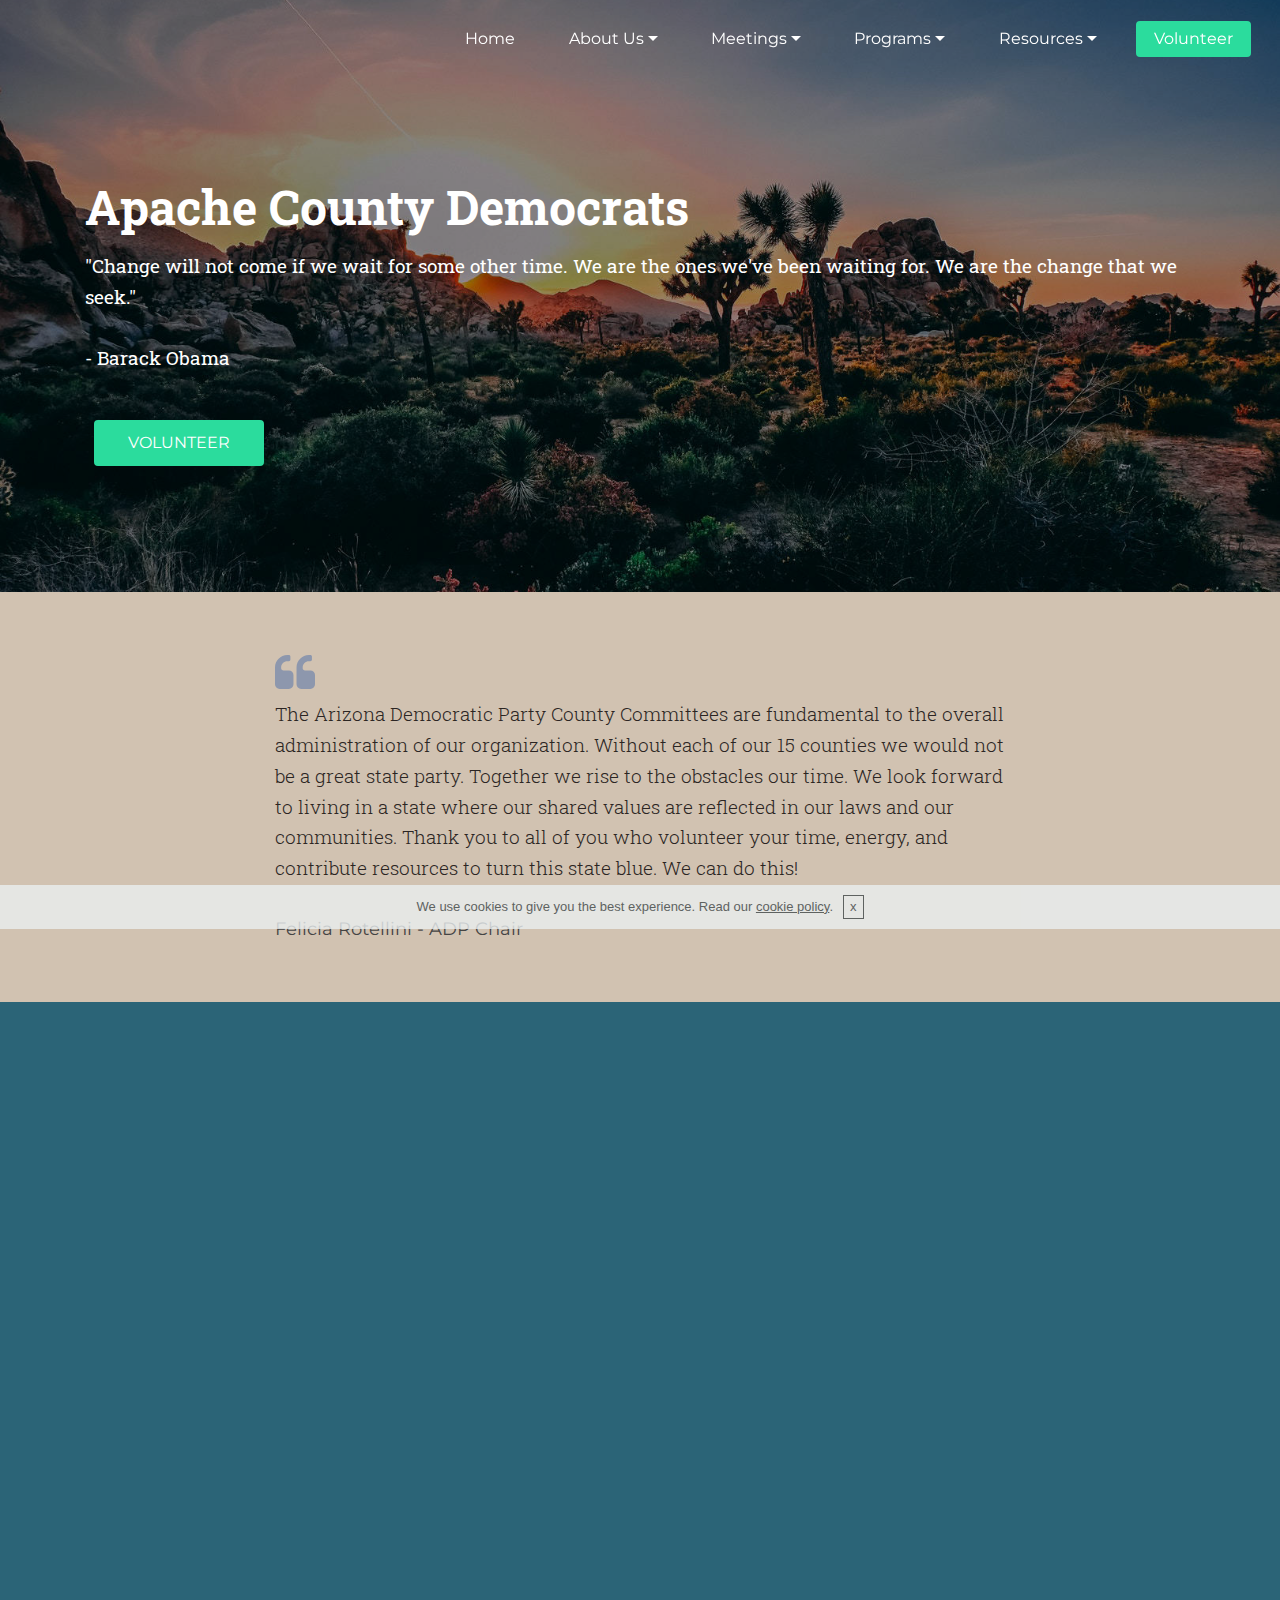
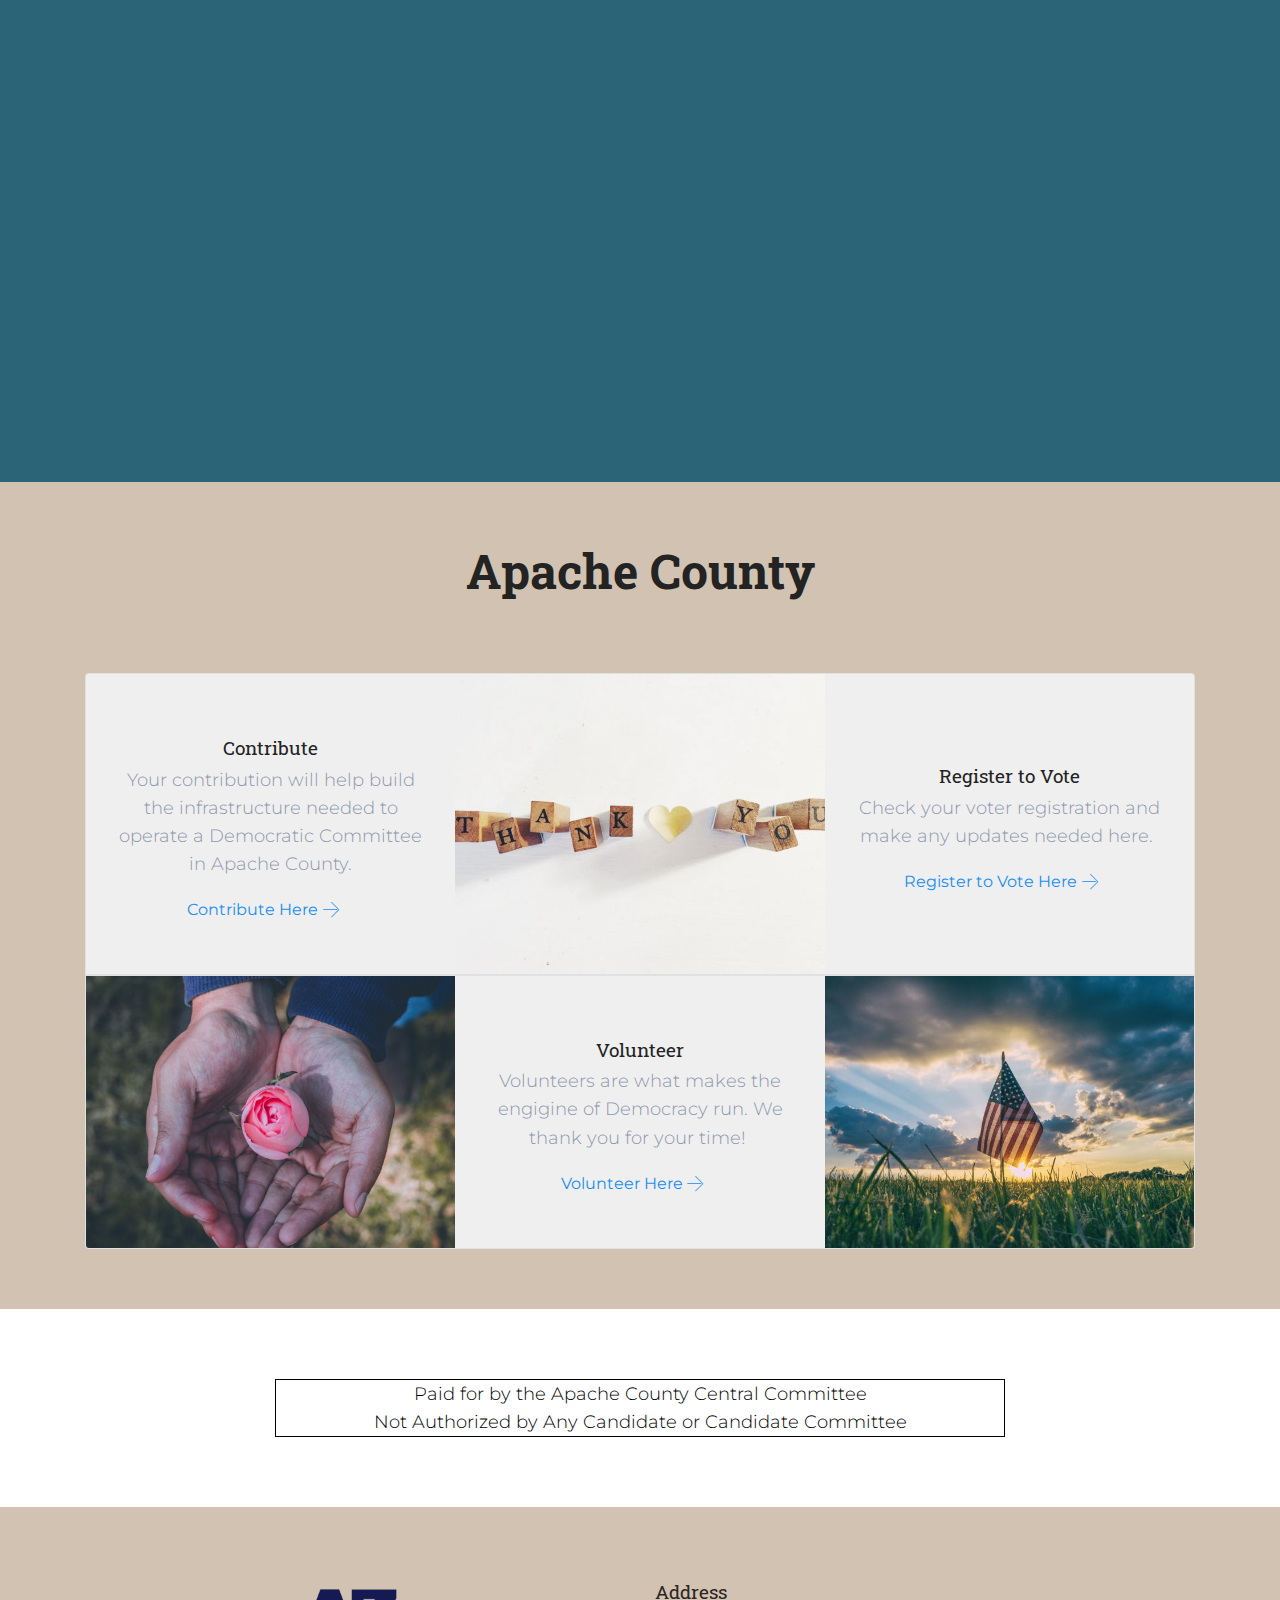
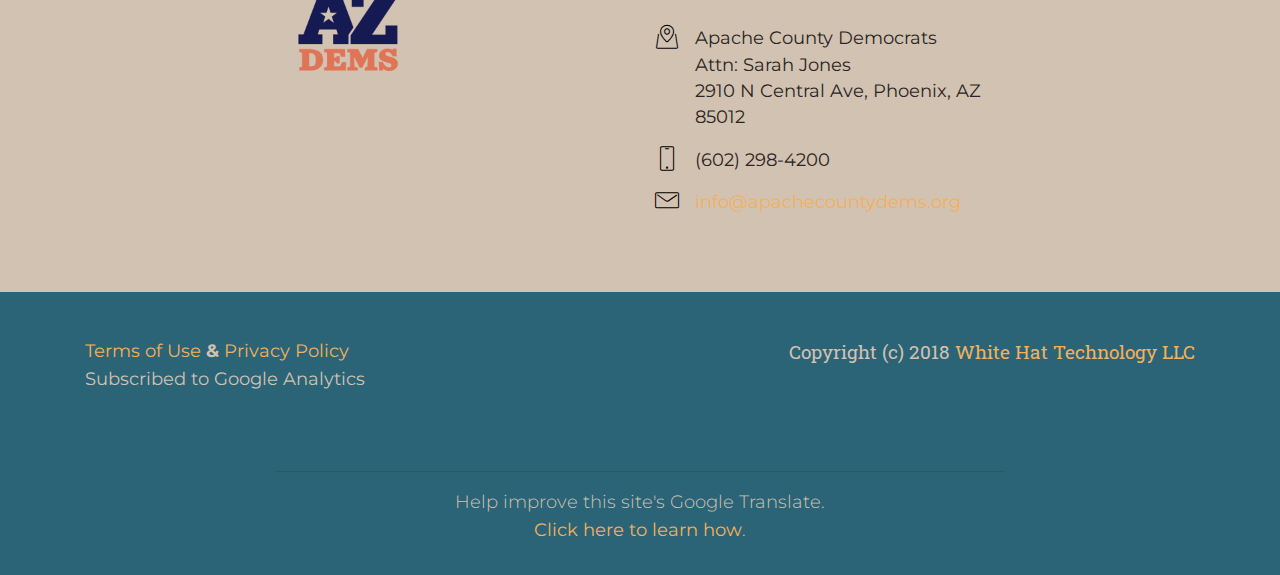
<file: index.html>
<!DOCTYPE html>
<html >
<head>
  <!-- Site made with Mobirise Website Builder v4.8.2, https://mobirise.com -->
  <meta charset="UTF-8">
  <meta http-equiv="X-UA-Compatible" content="IE=edge">
  <meta name="generator" content="Mobirise v4.8.2, mobirise.com">
  <meta name="viewport" content="width=device-width, initial-scale=1, minimum-scale=1">
  <link rel="shortcut icon" href="assets/images/az-dems-logo-main-logo-128x96.png" type="image/x-icon">
  <meta name="description" content="">
  <title>Home</title>
  <link rel="stylesheet" href="assets/web/assets/mobirise-icons/mobirise-icons.css">
  <link rel="stylesheet" href="assets/tether/tether.min.css">
  <link rel="stylesheet" href="assets/bootstrap/css/bootstrap.min.css">
  <link rel="stylesheet" href="assets/bootstrap/css/bootstrap-grid.min.css">
  <link rel="stylesheet" href="assets/bootstrap/css/bootstrap-reboot.min.css">
  <link rel="stylesheet" href="assets/soundcloud-plugin/style.css">
  <link rel="stylesheet" href="assets/dropdown/css/style.css">
  <link rel="stylesheet" href="assets/socicon/css/styles.css">
  <link rel="stylesheet" href="assets/theme/css/style.css">
  <link rel="stylesheet" href="assets/mobirise/css/mbr-additional.css" type="text/css">
  
  
  
</head>
<body>

<!-- Google Analytics -->
<!-- Global site tag (gtag.js) - Google Analytics -->
<script async src="https://www.googletagmanager.com/gtag/js?id=UA-115016310-10"></script>
<script>
  window.dataLayer = window.dataLayer || [];
  function gtag(){dataLayer.push(arguments);}
  gtag('js', new Date());

  gtag('config', 'UA-115016310-10');
</script>
<!-- /Google Analytics -->


  <section class="menu cid-qNhkv00cXg" once="menu" id="menu2-n">

    
    

    <nav class="navbar navbar-dropdown navbar-fixed-top navbar-expand-lg">
        <div class="navbar-brand">
            
            
        </div>
        <button class="navbar-toggler" type="button" data-toggle="collapse" data-target="#navbarSupportedContent" aria-controls="navbarNavAltMarkup" aria-expanded="false" aria-label="Toggle navigation">
            <div class="hamburger">
                <span></span>
                <span></span>
                <span></span>
                <span></span>
            </div>
        </button>
      <div class="collapse navbar-collapse" id="navbarSupportedContent">
            <ul class="navbar-nav nav-dropdown navbar-nav-top-padding" data-app-modern-menu="true"><li class="nav-item">
                    <a class="nav-link link text-white display-4" href="index.html">
                        Home
                    </a>
                </li>
                <li class="nav-item dropdown open">
                    <a class="nav-link link dropdown-toggle text-white display-4" href="https://mobirise.com" data-toggle="dropdown-submenu" aria-expanded="true">
                        About Us
                    </a><div class="dropdown-menu"><a class="dropdown-item text-white display-4" href="Mission.html" aria-expanded="false">Mission</a><a class="dropdown-item text-white display-4" href="CountyExecutiveBoard.html" aria-expanded="false">Apache Executive Board</a><a class="dropdown-item text-white display-4" href="SCCDPBylaws.html">Apache County Bylaws</a></div>
                </li><li class="nav-item dropdown"><a class="nav-link link dropdown-toggle text-white display-4" href="https://mobirise.com" data-toggle="dropdown-submenu" aria-expanded="false">
                        Meetings</a><div class="dropdown-menu"><a class="text-white dropdown-item display-4" href="DemocraticClubs.html" aria-expanded="false">Apache County Dem Clubs</a><a class="dropdown-item text-white display-4" href="http://www.azdem.org/state-committee" target="_blank">ADP Statecommittee Meetings</a></div></li><li class="nav-item dropdown"><a class="nav-link link text-white dropdown-toggle display-4" href="https://mobirise.com" aria-expanded="false" data-toggle="dropdown-submenu">
                        Programs</a><div class="dropdown-menu"><a class="text-white dropdown-item display-4" href="http://adpacademy.azblueleader.com" aria-expanded="false" target="_blank">ADP Academy</a><a class="text-white dropdown-item display-4" href="CopperStateLeadersCoucil.html" aria-expanded="false">Copper State Leadership Council</a></div></li><li class="nav-item dropdown"><a class="nav-link link text-white dropdown-toggle display-4" href="http://www.azdem.org/candidates-elected-officials-0" aria-expanded="false" target="_blank" data-toggle="dropdown-submenu">Resources</a><div class="dropdown-menu"><a class="text-white dropdown-item display-4" href="https://www.azcleanelections.gov/en/arizona-elections/upcoming" aria-expanded="false" target="_blank">Candidates and Elections</a><a class="text-white dropdown-item display-4" href="https://servicearizona.com/voterRegistration?popularclick" aria-expanded="false" target="_blank">Register to Vote</a></div></li></ul>
            
            <div class="navbar-buttons mbr-section-btn"><a class="btn btn-sm btn-secondary display-4" href="http://www.azdem.org/volunteer" target="_blank">
                    Volunteer</a><div id="google_translate_element"></div><script type="text/javascript">
function googleTranslateElementInit() {
  new google.translate.TranslateElement({pageLanguage: 'en', includedLanguages: 'es', layout: google.translate.TranslateElement.InlineLayout.SIMPLE, autoDisplay: false}, 'google_translate_element');
}
</script><script type="text/javascript" src="//translate.google.com/translate_a/element.js?cb=googleTranslateElementInit"></script></div>
      </div>     
    </nav>
</section>

<section class="header3 cid-qNhAxYDPRU" id="header3-y">

    

    <div class="mbr-overlay" style="opacity: 0.4; background-color: rgb(0, 0, 0);">
    </div>

    <div class="container mbr-white">
        
        
        <h1 class="mbr-section-title mbr-fonts-style pb-2 display-1"><strong><br></strong><strong>Apache County Democrats</strong></h1>
        <p class="mbr-text pb-4 mbr-fonts-style display-5">"Change will not come if we wait for some other time. We are the ones we've been waiting for. We are the change that we seek."<br><br>- Barack Obama</p>
        <div class="mbr-section-btn"><a class="btn btn-lg btn-secondary display-4" href="http://www.azdem.org/volunteer" target="_blank">VOLUNTEER<br></a></div>
    </div>
    
</section>

<section class="mbr-section content6 cid-qNhECnJ4w3" id="content6-11">

     

    <div class="container">
        <div class="row justify-content-center">
            <div class="col-12 col-md-10 col-lg-8">
                <div class="blockquote-quote align-left">
                    <svg class="gradient-element" x="0px" y="0px" width="475.082px" height="475.081px" viewBox="0 0 475.082 475.081" xml:space="preserve">
                        <g><g>
                            <path d="M164.45,219.27h-63.954c-7.614,0-14.087-2.664-19.417-7.994c-5.327-5.33-7.994-11.801-7.994-19.417v-9.132    c0-20.177,7.139-37.401,21.416-51.678c14.276-14.272,31.503-21.411,51.678-21.411h18.271c4.948,0,9.229-1.809,12.847-5.424    c3.616-3.617,5.424-7.898,5.424-12.847V54.819c0-4.948-1.809-9.233-5.424-12.85c-3.617-3.612-7.898-5.424-12.847-5.424h-18.271    c-19.797,0-38.684,3.858-56.673,11.563c-17.987,7.71-33.545,18.132-46.68,31.267c-13.134,13.129-23.553,28.688-31.262,46.677    C3.855,144.039,0,162.931,0,182.726v200.991c0,15.235,5.327,28.171,15.986,38.834c10.66,10.657,23.606,15.985,38.832,15.985    h109.639c15.225,0,28.167-5.328,38.828-15.985c10.657-10.663,15.987-23.599,15.987-38.834V274.088    c0-15.232-5.33-28.168-15.994-38.832C192.622,224.6,179.675,219.27,164.45,219.27z"></path>
                            <path d="M459.103,235.256c-10.656-10.656-23.599-15.986-38.828-15.986h-63.953c-7.61,0-14.089-2.664-19.41-7.994    c-5.332-5.33-7.994-11.801-7.994-19.417v-9.132c0-20.177,7.139-37.401,21.409-51.678c14.271-14.272,31.497-21.411,51.682-21.411    h18.267c4.949,0,9.233-1.809,12.848-5.424c3.613-3.617,5.428-7.898,5.428-12.847V54.819c0-4.948-1.814-9.233-5.428-12.85    c-3.614-3.612-7.898-5.424-12.848-5.424h-18.267c-19.808,0-38.691,3.858-56.685,11.563c-17.984,7.71-33.537,18.132-46.672,31.267    c-13.135,13.129-23.559,28.688-31.265,46.677c-7.707,17.987-11.567,36.879-11.567,56.674v200.991    c0,15.235,5.332,28.171,15.988,38.834c10.657,10.657,23.6,15.985,38.828,15.985h109.633c15.229,0,28.171-5.328,38.827-15.985    c10.664-10.663,15.985-23.599,15.985-38.834V274.088C475.082,258.855,469.76,245.92,459.103,235.256z"></path>
                        </g></g>
                    </svg>
                </div>
                <div class="mbr-text mbr-fonts-style pb-3 mbr-light display-5">The Arizona Democratic Party County Committees are fundamental to the overall administration of our organization. Without each of our 15 counties we would not be a great state party. Together we rise to the obstacles our time.  We look forward to living in a state where our shared values are reflected in our laws and our communities. Thank you to all of you who volunteer your time, energy, and contribute resources to turn this state blue. We can do this!</div>
                <div class="signature mbr-fonts-style align-left pt-3 display-7">Felicia Rotellini - ADP Chair</div>
            </div>
        </div>
    </div>
</section>

<section class="video1 cid-qNhWklcViT" id="video2-1q">

    
    
    <figure class="mbr-figure align-center">
        <div class="video-block" style="width: 66%;">
            <div><iframe class="mbr-embedded-video" src="https://www.youtube.com/embed/Z8oJV_mBY9g?rel=0&amp;amp;showinfo=0&amp;autoplay=0&amp;loop=0" width="800" height="600" frameborder="0" allowfullscreen></iframe></div>
        </div>
    </figure>
</section>

<section class="features10 cid-qNhDyL6WVB" id="features10-z">

    

    
    <div class="container">
    	<h2 class="mbr-fonts-style mb-3 mbr-section-title align-center display-1"><strong>Apache County</strong><br><strong>&nbsp;</strong></h2>
        


        <div class="rows-wrapper">
            <div class="row main align-items-center top-radius">
                <div class="col-md-4 text-element">
                    <div class="text-content">
                        <div class="card-img pb-3 align-center">
                            
                        </div>
                        <h2 class="mbr-title  mbr-fonts-style align-center display-5">
                            Contribute</h2>
                        <p class="mbr-text card-text mbr-light mbr-fonts-style align-center display-7">
                            Your contribution will help build <br>the infrastructure needed to operate a Democratic Committee in Apache County.
                        </p>
                        <div class="mbr-section-btn align-center"><a class="btn-underline mr-3 text-info display-4" href="https://secure.actblue.com/donate/activate-membership?refcode=web_home&recurring=1" target="_blank">Contribute Here</a></div>
                    </div>
                </div>
                <div class="col-md-4 image-element align-self-stretch">
                    <div class="img-wrap">
                        <img src="assets/images/mbr-1-700x467.jpg" alt="" title="">
                    </div>
                </div>
                <div class="col-md-4 text-element">
                    <div class="text-content">
                        <div class="card-img pb-3 align-center">
                            
                        </div>
                        <h2 class="mbr-title  mbr-fonts-style align-center display-5">
                            Register to Vote</h2>
                        <p class="mbr-text card-text mbr-light mbr-fonts-style align-center display-7">Check your voter registration and make any updates needed here.&nbsp;<br></p>
                        <div class="mbr-section-btn align-center"><a class="btn-underline mr-3 text-info display-4" href="https://servicearizona.com/voterRegistration?popularclick" target="_blank">Register to Vote Here</a></div>
                    </div>
                </div>
            </div>
            <div class="row main-reverse align-items-center bottom-radius">
                <div class="col-md-4 image-element align-self-stretch">
                    <div class="img-wrap">
                        <img src="assets/images/mbr-700x477.jpg" alt="" title="">
                    </div>
                </div>
                <div class="col-md-4 text-element">
                    <div class="text-content">
                        <div class="card-img pb-3 align-center">
                            
                        </div>
                        <h2 class="mbr-title  mbr-fonts-style align-center display-5">
                            Volunteer</h2>
                        <p class="mbr-text card-text mbr-light mbr-fonts-style align-center display-7">Volunteers are what makes the engigine of Democracy run.  We <br>thank you for your time!&nbsp;<br></p>
                        <div class="mbr-section-btn align-center"><a class="btn-underline mr-3 text-info display-4" href="http://www.azdem.org/volunteer" target="_blank">Volunteer Here</a></div>
                    </div>
                </div>
                <div class="col-md-4 image-element align-self-stretch">
                    <div class="img-wrap">
                        <img src="assets/images/mbr-2-700x467.jpg" alt="" title="">
                    </div>
                </div>
            </div>
            
            
        </div>
    </div>
</section>

<section class="mbr-section content1 cid-r0gbcUWKsb" id="content1-3l">
    
     

    <div class="container">
        <div class="row justify-content-center">
            <div class="col-lg-8 col-md-10">
                <p class="mbr-text mbr-fonts-style mbr-light display-7">Paid for by the Apache County Central Committee 
<br>Not Authorized by Any Candidate or Candidate Committee</p>
            </div>
        </div>
    </div>
</section>

<section class="footer1 cid-qNhJjXFU63" id="footer1-18">

    

    

    <div class="container">
        <div class="media-container-row content text-white">
            <div class="col-12 col-lg-4 col-md-6">
                <div class="media-wrap">
                    <a href="index.html">
                        <img src="assets/images/az-dems-logo-main-logo-2-192x144.png" alt="Mobirise" title="">
                    </a>
                </div>
                
            </div>
            <div class="col-12 col-lg-3 mbr-fonts-style mbr-black col-lg-4 col-md-6">
                <h5 class="pb-3 column-title display-5">
                    Address
                </h5>
                <div class="contact-list display-7">
                    
                    
                <div class="list-item">
                        <span class="mbr-iconfont mbri-map-pin" style="color: rgb(0, 0, 0);"></span>
                        <p>Apache County Democrats<br>Attn: Sarah Jones<br>2910 N Central Ave, Phoenix, AZ 85012</p>
                    </div><div class="list-item">
                        <span class="mbr-iconfont mbri-mobile" style="color: rgb(0, 0, 0);"></span>
                        <p>(602) 298-4200<br></p>
                    </div><div class="list-item">
                        <span class="mbr-iconfont mbri-letter" style="color: rgb(0, 0, 0);"></span>
                        <p><a href="mailto:info@apachecountydems.org">info@apachecountydems.org</a></p>
                    </div></div>
            </div>
    
            
            
        </div>

        
    </div>
</section>

<section class="cid-r2HMULc2kO" id="footer4-6r">

    

    

    <div class="container">
        <div class="row">
            <div class="col-md-12 text1 col-lg-6">
                <p class="mbr-text mbr-bold links mbr-fonts-style align-left display-7"><a href="TermsofUse.html">Terms of Use</a> &amp; <a href="PrivacyPolicy.html">Privacy Policy</a>
<br><span style="font-weight: normal;">Subscribed to Google Analytics</span><br></p>
            </div>
            <div class="col-md-12 copyright align-right text2 col-lg-6">
                <p class="mbr-text mbr-bold mbr-fonts-style display-5"><span style="font-weight: normal;">
                    Copyright (c) 2018</span> <a href="http://www.whitehattechnology.com">White Hat Technology LLC</a>
                </p>
            </div>
            <div class="col-lg-4 col-md-12">
                
            </div>    
        </div>
    </div>
</section>

<section class="mbr-section content1 cid-r2HMVdvwfX" id="content1-6s">
    
     

    <div class="container">
        <div class="row justify-content-center">
            <div class="col-lg-8 col-md-10">
               <hr> <p class="mbr-text mbr-fonts-style mbr-light display-7">Help improve this site's Google Translate. 
<br><a href="https://translate.google.com/community" target="_blank">Click here to learn how</a>.</p>
            </div>
        </div>
    </div>
</section>


  <script src="assets/web/assets/jquery/jquery.min.js"></script>
  <script src="assets/popper/popper.min.js"></script>
  <script src="assets/tether/tether.min.js"></script>
  <script src="assets/bootstrap/js/bootstrap.min.js"></script>
  <script src="assets/smoothscroll/smooth-scroll.js"></script>
  <script src="assets/cookies-alert-plugin/cookies-alert-core.js"></script>
  <script src="assets/cookies-alert-plugin/cookies-alert-script.js"></script>
  <script src="assets/dropdown/js/script.min.js"></script>
  <script src="assets/touch-swipe/jquery.touch-swipe.min.js"></script>
  <script src="assets/theme/js/script.js"></script>
  
  
<input name="cookieData" type="hidden" data-cookie-text="We use cookies to give you the best experience. Read our <a href='privacy.html'>cookie policy</a>.">
  </body>
</html>
</file>
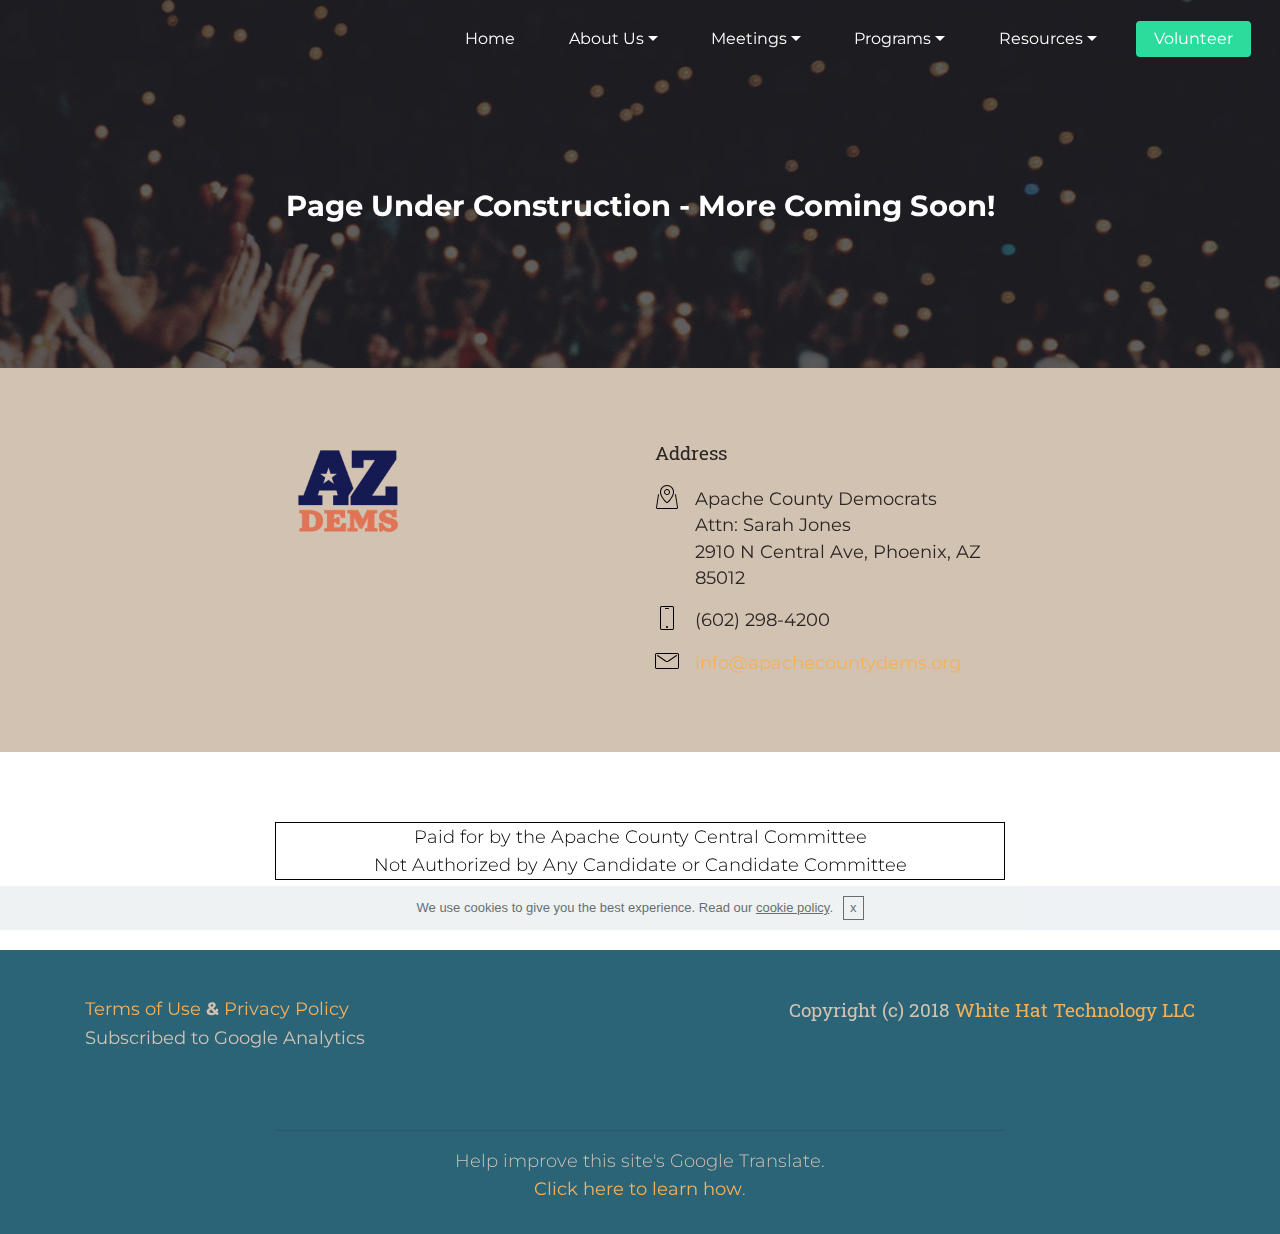
<file: Blog.html>
<!DOCTYPE html>
<html >
<head>
  <!-- Site made with Mobirise Website Builder v4.8.2, https://mobirise.com -->
  <meta charset="UTF-8">
  <meta http-equiv="X-UA-Compatible" content="IE=edge">
  <meta name="generator" content="Mobirise v4.8.2, mobirise.com">
  <meta name="viewport" content="width=device-width, initial-scale=1, minimum-scale=1">
  <link rel="shortcut icon" href="assets/images/az-dems-logo-main-logo-128x96.png" type="image/x-icon">
  <meta name="description" content="Keep up with Apache County Dems by visiting our blog.  ">
  <title>Blog</title>
  <link rel="stylesheet" href="assets/web/assets/mobirise-icons/mobirise-icons.css">
  <link rel="stylesheet" href="assets/tether/tether.min.css">
  <link rel="stylesheet" href="assets/soundcloud-plugin/style.css">
  <link rel="stylesheet" href="assets/bootstrap/css/bootstrap.min.css">
  <link rel="stylesheet" href="assets/bootstrap/css/bootstrap-grid.min.css">
  <link rel="stylesheet" href="assets/bootstrap/css/bootstrap-reboot.min.css">
  <link rel="stylesheet" href="assets/dropdown/css/style.css">
  <link rel="stylesheet" href="assets/socicon/css/styles.css">
  <link rel="stylesheet" href="assets/theme/css/style.css">
  <link rel="stylesheet" href="assets/mobirise/css/mbr-additional.css" type="text/css">
  
  
  
</head>
<body>

<!-- Google Analytics -->
<!-- Global site tag (gtag.js) - Google Analytics -->
<script async src="https://www.googletagmanager.com/gtag/js?id=UA-115016310-10"></script>
<script>
  window.dataLayer = window.dataLayer || [];
  function gtag(){dataLayer.push(arguments);}
  gtag('js', new Date());

  gtag('config', 'UA-115016310-10');
</script>
<!-- /Google Analytics -->


  <section class="menu cid-r0s4WkgaTF" once="menu" id="menu2-56">

    
    

    <nav class="navbar navbar-dropdown navbar-fixed-top navbar-expand-lg">
        <div class="navbar-brand">
            
            
        </div>
        <button class="navbar-toggler" type="button" data-toggle="collapse" data-target="#navbarSupportedContent" aria-controls="navbarNavAltMarkup" aria-expanded="false" aria-label="Toggle navigation">
            <div class="hamburger">
                <span></span>
                <span></span>
                <span></span>
                <span></span>
            </div>
        </button>
      <div class="collapse navbar-collapse" id="navbarSupportedContent">
            <ul class="navbar-nav nav-dropdown navbar-nav-top-padding" data-app-modern-menu="true"><li class="nav-item">
                    <a class="nav-link link text-white display-4" href="index.html">
                        Home
                    </a>
                </li>
                <li class="nav-item dropdown open">
                    <a class="nav-link link dropdown-toggle text-white display-4" href="https://mobirise.com" data-toggle="dropdown-submenu" aria-expanded="true">
                        About Us
                    </a><div class="dropdown-menu"><a class="dropdown-item text-white display-4" href="Mission.html" aria-expanded="false">Mission</a><a class="dropdown-item text-white display-4" href="CountyExecutiveBoard.html" aria-expanded="false">Apache Executive Board</a><a class="dropdown-item text-white display-4" href="SCCDPBylaws.html">Apache County Bylaws</a></div>
                </li><li class="nav-item dropdown"><a class="nav-link link dropdown-toggle text-white display-4" href="https://mobirise.com" data-toggle="dropdown-submenu" aria-expanded="false">
                        Meetings</a><div class="dropdown-menu"><a class="text-white dropdown-item display-4" href="DemocraticClubs.html" aria-expanded="false">Apache County Dem Clubs</a><a class="dropdown-item text-white display-4" href="http://www.azdem.org/state-committee" target="_blank">ADP Statecommittee Meetings</a></div></li><li class="nav-item dropdown"><a class="nav-link link text-white dropdown-toggle display-4" href="https://mobirise.com" aria-expanded="false" data-toggle="dropdown-submenu">
                        Programs</a><div class="dropdown-menu"><a class="text-white dropdown-item display-4" href="http://adpacademy.azblueleader.com" aria-expanded="false" target="_blank">ADP Academy</a><a class="text-white dropdown-item display-4" href="CopperStateLeadersCoucil.html" aria-expanded="false">Copper State Leadership Council</a></div></li><li class="nav-item dropdown"><a class="nav-link link text-white dropdown-toggle display-4" href="http://www.azdem.org/candidates-elected-officials-0" aria-expanded="false" target="_blank" data-toggle="dropdown-submenu">Resources</a><div class="dropdown-menu"><a class="text-white dropdown-item display-4" href="https://www.azcleanelections.gov/en/arizona-elections/upcoming" aria-expanded="false" target="_blank">Candidates and Elections</a><a class="text-white dropdown-item display-4" href="https://servicearizona.com/voterRegistration?popularclick" aria-expanded="false" target="_blank">Register to Vote</a></div></li></ul>
            
            <div class="navbar-buttons mbr-section-btn"><a class="btn btn-sm btn-secondary display-4" href="http://www.azdem.org/volunteer" target="_blank">
                    Volunteer</a><div id="google_translate_element"></div><script type="text/javascript">
function googleTranslateElementInit() {
  new google.translate.TranslateElement({pageLanguage: 'en', includedLanguages: 'es', layout: google.translate.TranslateElement.InlineLayout.SIMPLE, autoDisplay: false}, 'google_translate_element');
}
</script><script type="text/javascript" src="//translate.google.com/translate_a/element.js?cb=googleTranslateElementInit"></script></div>
      </div>     
    </nav>
</section>

<section class="info1 cid-r0s4Wju3Ez mbr-parallax-background" id="info1-54">

    

    <div class="mbr-overlay" style="opacity: 0.7;">
    </div>

    <div class="container align-left">
        <div class="row justify-content-center">
            <div class="media-container-column col-md-10">
                <h1 class="mbr-section-title align-center pb-3 mbr-fonts-style display-2"><strong><br></strong><br><strong>Page Under Construction - More Coming Soon!</strong></h1>
                
                
            </div>
        </div>
    </div>
    
</section>

<section class="footer1 cid-r0s4WkNTU5" id="footer1-57">

    

    

    <div class="container">
        <div class="media-container-row content text-white">
            <div class="col-12 col-lg-4 col-md-6">
                <div class="media-wrap">
                    <a href="index.html">
                        <img src="assets/images/az-dems-logo-main-logo-2-192x144.png" alt="Mobirise" title="">
                    </a>
                </div>
                
            </div>
            <div class="col-12 col-lg-3 mbr-fonts-style mbr-black col-lg-4 col-md-6">
                <h5 class="pb-3 column-title display-5">
                    Address
                </h5>
                <div class="contact-list display-7">
                    
                    
                <div class="list-item">
                        <span class="mbr-iconfont mbri-map-pin" style="color: rgb(0, 0, 0);"></span>
                        <p>Apache County Democrats<br>Attn: Sarah Jones<br>2910 N Central Ave, Phoenix, AZ 85012</p>
                    </div><div class="list-item">
                        <span class="mbr-iconfont mbri-mobile" style="color: rgb(0, 0, 0);"></span>
                        <p>(602) 298-4200<br></p>
                    </div><div class="list-item">
                        <span class="mbr-iconfont mbri-letter" style="color: rgb(0, 0, 0);"></span>
                        <p><a href="mailto:info@apachecountydems.org">info@apachecountydems.org</a></p>
                    </div></div>
            </div>
    
            
            
        </div>

        
    </div>
</section>

<section class="mbr-section content1 cid-r0Abyle0k6" id="content1-5p">
    
     

    <div class="container">
        <div class="row justify-content-center">
            <div class="col-lg-8 col-md-10">
                <p class="mbr-text mbr-fonts-style mbr-light display-7">Paid for by the Apache County Central Committee 
<br>Not Authorized by Any Candidate or Candidate Committee</p>
            </div>
        </div>
    </div>
</section>

<section class="cid-r0s4WlFk1m" id="footer4-58">

    

    

    <div class="container">
        <div class="row">
            <div class="col-md-12 text1 col-lg-6">
                <p class="mbr-text mbr-bold links mbr-fonts-style align-left display-7"><a href="TermsofUse.html">Terms of Use</a> &amp; <a href="PrivacyPolicy.html">Privacy Policy</a>
<br><span style="font-weight: normal;">Subscribed to Google Analytics</span><br></p>
            </div>
            <div class="col-md-12 copyright align-right text2 col-lg-6">
                <p class="mbr-text mbr-bold mbr-fonts-style display-5"><span style="font-weight: normal;">
                    Copyright (c) 2018</span> <a href="http://www.whitehattechnology.com">White Hat Technology LLC</a>
                </p>
            </div>
            <div class="col-lg-4 col-md-12">
                
            </div>    
        </div>
    </div>
</section>

<section class="mbr-section content1 cid-r2TFv9oWRv" id="content1-74">
    
     

    <div class="container">
        <div class="row justify-content-center">
            <div class="col-lg-8 col-md-10">
               <hr> <p class="mbr-text mbr-fonts-style mbr-light display-7">Help improve this site's Google Translate. 
<br><a href="https://translate.google.com/community" target="_blank">Click here to learn how</a>.</p>
            </div>
        </div>
    </div>
</section>


  <script src="assets/web/assets/jquery/jquery.min.js"></script>
  <script src="assets/popper/popper.min.js"></script>
  <script src="assets/tether/tether.min.js"></script>
  <script src="assets/bootstrap/js/bootstrap.min.js"></script>
  <script src="assets/smoothscroll/smooth-scroll.js"></script>
  <script src="assets/cookies-alert-plugin/cookies-alert-core.js"></script>
  <script src="assets/cookies-alert-plugin/cookies-alert-script.js"></script>
  <script src="assets/parallax/jarallax.min.js"></script>
  <script src="assets/dropdown/js/script.min.js"></script>
  <script src="assets/touch-swipe/jquery.touch-swipe.min.js"></script>
  <script src="assets/theme/js/script.js"></script>
  
  
<input name="cookieData" type="hidden" data-cookie-text="We use cookies to give you the best experience. Read our <a href='privacy.html'>cookie policy</a>.">
  </body>
</html>
</file>
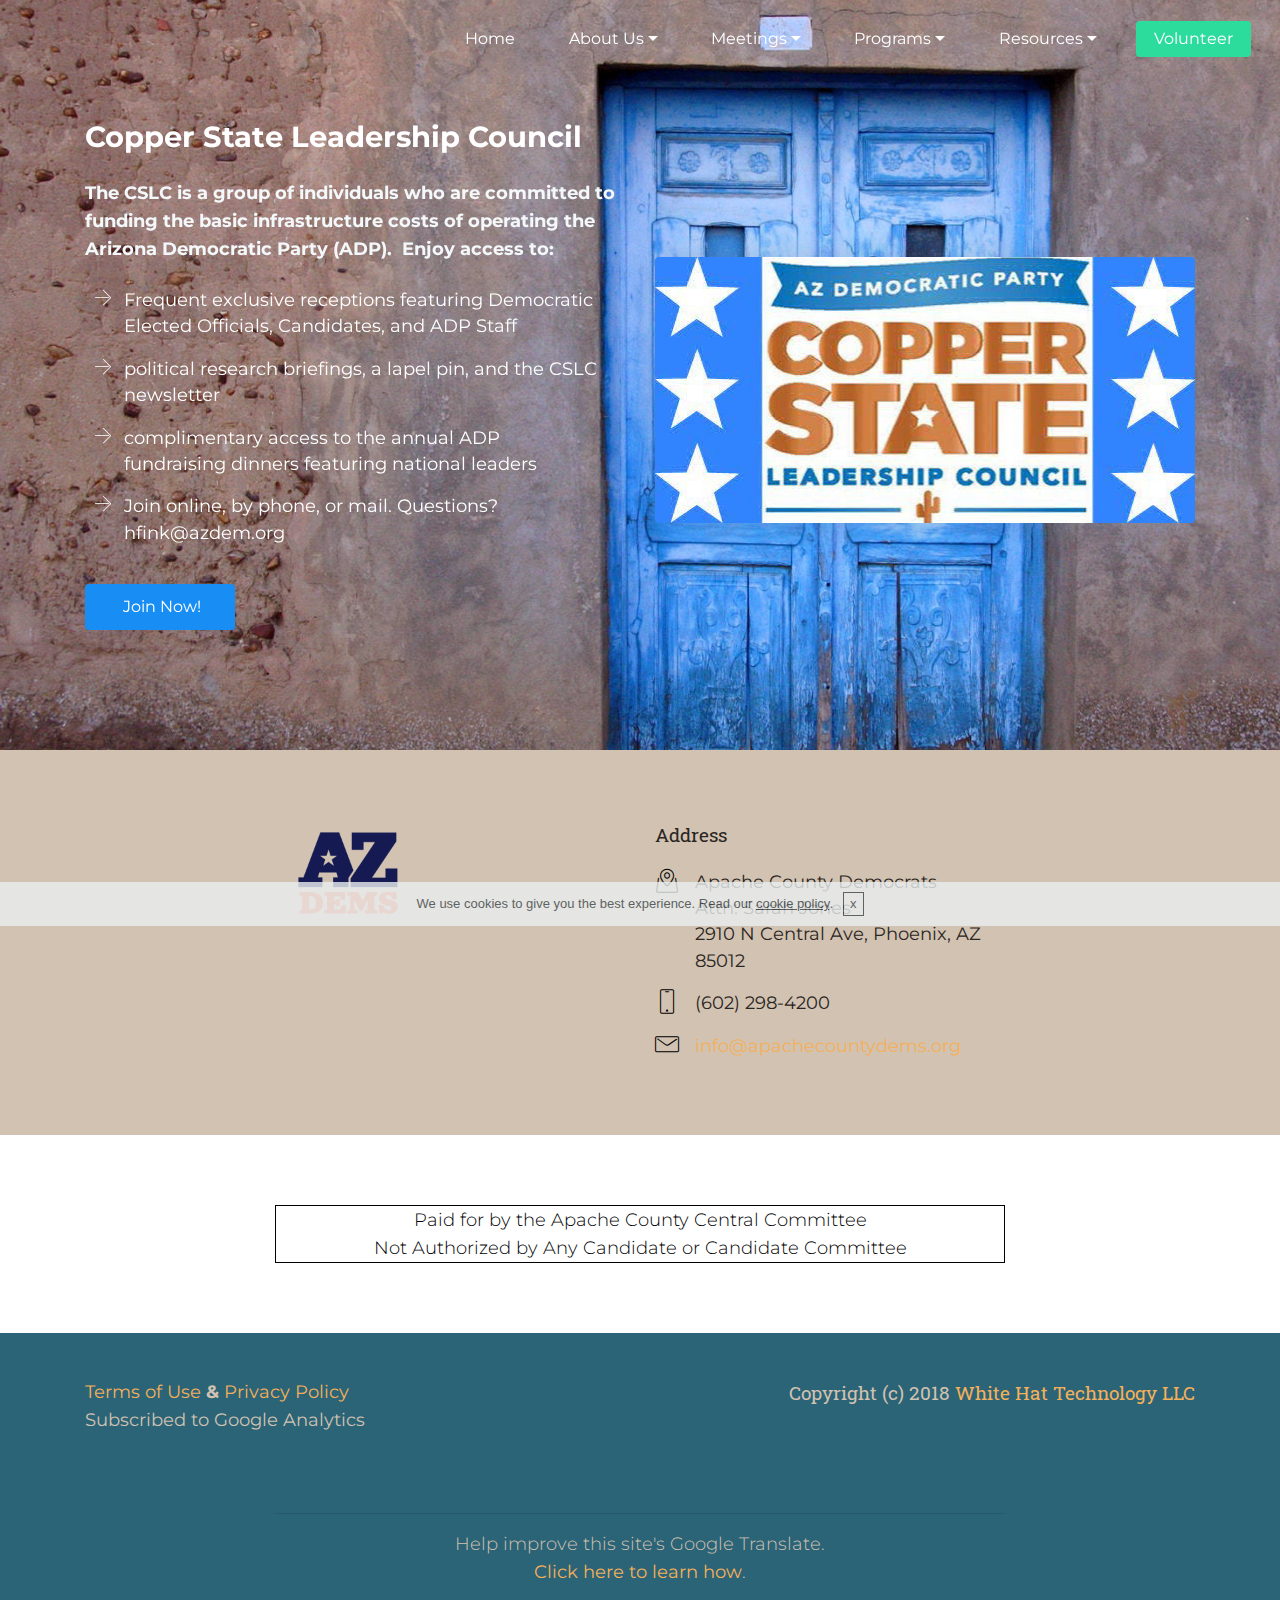
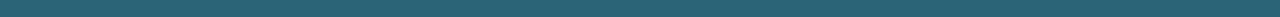
<file: CopperStateLeadersCoucil.html>
<!DOCTYPE html>
<html >
<head>
  <!-- Site made with Mobirise Website Builder v4.8.2, https://mobirise.com -->
  <meta charset="UTF-8">
  <meta http-equiv="X-UA-Compatible" content="IE=edge">
  <meta name="generator" content="Mobirise v4.8.2, mobirise.com">
  <meta name="viewport" content="width=device-width, initial-scale=1, minimum-scale=1">
  <link rel="shortcut icon" href="assets/images/az-dems-logo-main-logo-128x96.png" type="image/x-icon">
  <meta name="description" content="Fundraising">
  <title>Copper State Leaders Coucil </title>
  <link rel="stylesheet" href="assets/web/assets/mobirise-icons/mobirise-icons.css">
  <link rel="stylesheet" href="assets/tether/tether.min.css">
  <link rel="stylesheet" href="assets/soundcloud-plugin/style.css">
  <link rel="stylesheet" href="assets/bootstrap/css/bootstrap.min.css">
  <link rel="stylesheet" href="assets/bootstrap/css/bootstrap-grid.min.css">
  <link rel="stylesheet" href="assets/bootstrap/css/bootstrap-reboot.min.css">
  <link rel="stylesheet" href="assets/dropdown/css/style.css">
  <link rel="stylesheet" href="assets/socicon/css/styles.css">
  <link rel="stylesheet" href="assets/theme/css/style.css">
  <link rel="stylesheet" href="assets/mobirise/css/mbr-additional.css" type="text/css">
  
  
  
</head>
<body>

<!-- Google Analytics -->
<!-- Global site tag (gtag.js) - Google Analytics -->
<script async src="https://www.googletagmanager.com/gtag/js?id=UA-115016310-10"></script>
<script>
  window.dataLayer = window.dataLayer || [];
  function gtag(){dataLayer.push(arguments);}
  gtag('js', new Date());

  gtag('config', 'UA-115016310-10');
</script>
<!-- /Google Analytics -->


  <section class="menu cid-qNhkv00cXg" once="menu" id="menu2-25">

    
    

    <nav class="navbar navbar-dropdown navbar-fixed-top navbar-expand-lg">
        <div class="navbar-brand">
            
            
        </div>
        <button class="navbar-toggler" type="button" data-toggle="collapse" data-target="#navbarSupportedContent" aria-controls="navbarNavAltMarkup" aria-expanded="false" aria-label="Toggle navigation">
            <div class="hamburger">
                <span></span>
                <span></span>
                <span></span>
                <span></span>
            </div>
        </button>
      <div class="collapse navbar-collapse" id="navbarSupportedContent">
            <ul class="navbar-nav nav-dropdown navbar-nav-top-padding" data-app-modern-menu="true"><li class="nav-item">
                    <a class="nav-link link text-white display-4" href="index.html">
                        Home
                    </a>
                </li>
                <li class="nav-item dropdown open">
                    <a class="nav-link link dropdown-toggle text-white display-4" href="https://mobirise.com" data-toggle="dropdown-submenu" aria-expanded="true">
                        About Us
                    </a><div class="dropdown-menu"><a class="dropdown-item text-white display-4" href="Mission.html" aria-expanded="false">Mission</a><a class="dropdown-item text-white display-4" href="CountyExecutiveBoard.html" aria-expanded="false">Apache Executive Board</a><a class="dropdown-item text-white display-4" href="SCCDPBylaws.html">Apache County Bylaws</a></div>
                </li><li class="nav-item dropdown"><a class="nav-link link dropdown-toggle text-white display-4" href="https://mobirise.com" data-toggle="dropdown-submenu" aria-expanded="false">
                        Meetings</a><div class="dropdown-menu"><a class="text-white dropdown-item display-4" href="DemocraticClubs.html" aria-expanded="false">Apache County Dem Clubs</a><a class="dropdown-item text-white display-4" href="http://www.azdem.org/state-committee" target="_blank">ADP Statecommittee Meetings</a></div></li><li class="nav-item dropdown"><a class="nav-link link text-white dropdown-toggle display-4" href="https://mobirise.com" aria-expanded="false" data-toggle="dropdown-submenu">
                        Programs</a><div class="dropdown-menu"><a class="text-white dropdown-item display-4" href="http://adpacademy.azblueleader.com" aria-expanded="false" target="_blank">ADP Academy</a><a class="text-white dropdown-item display-4" href="CopperStateLeadersCoucil.html" aria-expanded="false">Copper State Leadership Council</a></div></li><li class="nav-item dropdown"><a class="nav-link link text-white dropdown-toggle display-4" href="http://www.azdem.org/candidates-elected-officials-0" aria-expanded="false" target="_blank" data-toggle="dropdown-submenu">Resources</a><div class="dropdown-menu"><a class="text-white dropdown-item display-4" href="https://www.azcleanelections.gov/en/arizona-elections/upcoming" aria-expanded="false" target="_blank">Candidates and Elections</a><a class="text-white dropdown-item display-4" href="https://servicearizona.com/voterRegistration?popularclick" aria-expanded="false" target="_blank">Register to Vote</a></div></li></ul>
            
            <div class="navbar-buttons mbr-section-btn"><a class="btn btn-sm btn-secondary display-4" href="http://www.azdem.org/volunteer" target="_blank">
                    Volunteer</a><div id="google_translate_element"></div><script type="text/javascript">
function googleTranslateElementInit() {
  new google.translate.TranslateElement({pageLanguage: 'en', includedLanguages: 'es', layout: google.translate.TranslateElement.InlineLayout.SIMPLE, autoDisplay: false}, 'google_translate_element');
}
</script><script type="text/javascript" src="//translate.google.com/translate_a/element.js?cb=googleTranslateElementInit"></script></div>
      </div>     
    </nav>
</section>

<section class="features7 cid-qNk63UNI68 mbr-parallax-background" id="features7-28">
    

    

    <div class="container">
        <div class="row main-row">
            <div class="text-content mb-4 col-lg-6">
                <h2 class="mb-4 mbr-fonts-style mbr-section-title display-2"><strong>Copper State Leadership Council</strong></h2>
                <h3 class="mbr-fonts-style mbr-text align-left mbr-light display-7"><strong>The CSLC is a group of individuals who are committed to funding the basic infrastructure costs of operating the Arizona Democratic Party (ADP). &nbsp;Enjoy access to:</strong></h3>
                <div class="list counter-container col-12  mbr-fonts-style mbr-black display-7">
                    <ul>
                        <li>Frequent exclusive receptions featuring Democratic Elected Officials, Candidates, and ADP Staff</li>
                        <li>political research briefings, a lapel pin, and the CSLC newsletter</li>
                        <li>complimentary access to the annual ADP fundraising dinners featuring national leaders</li><li>Join online, by phone, or mail. Questions? hfink@azdem.org</li>
                    </ul>
                </div>
                <div class="mbr-section-btn align-left pt-3"><a class="btn btn-md btn-info display-4" href="https://secure.actblue.com/contribute/page/cslc" target="_blank">&nbsp;Join Now!</a></div>
            </div>
     
            <div class="mbr-figure col-lg-6">
                <img src="assets/images/cslc-logo-slider-image-541x266.jpg" alt="Mobirise" title="">
            </div>

        </div>
    </div>
</section>

<section class="footer1 cid-r0g5DBpRcy" id="footer1-35">

    

    

    <div class="container">
        <div class="media-container-row content text-white">
            <div class="col-12 col-lg-4 col-md-6">
                <div class="media-wrap">
                    <a href="index.html">
                        <img src="assets/images/az-dems-logo-main-logo-2-192x144.png" alt="Mobirise" title="">
                    </a>
                </div>
                
            </div>
            <div class="col-12 col-lg-3 mbr-fonts-style mbr-black col-lg-4 col-md-6">
                <h5 class="pb-3 column-title display-5">
                    Address
                </h5>
                <div class="contact-list display-7">
                    
                    
                <div class="list-item">
                        <span class="mbr-iconfont mbri-map-pin" style="color: rgb(0, 0, 0);"></span>
                        <p>Apache County Democrats<br>Attn: Sarah Jones<br>2910 N Central Ave, Phoenix, AZ 85012</p>
                    </div><div class="list-item">
                        <span class="mbr-iconfont mbri-mobile" style="color: rgb(0, 0, 0);"></span>
                        <p>(602) 298-4200<br></p>
                    </div><div class="list-item">
                        <span class="mbr-iconfont mbri-letter" style="color: rgb(0, 0, 0);"></span>
                        <p><a href="mailto:info@apachecountydems.org">info@apachecountydems.org</a></p>
                    </div></div>
            </div>
    
            
            
        </div>

        
    </div>
</section>

<section class="mbr-section content1 cid-r0AerrUZV3" id="content1-5x">
    
     

    <div class="container">
        <div class="row justify-content-center">
            <div class="col-lg-8 col-md-10">
                <p class="mbr-text mbr-fonts-style mbr-light display-7">Paid for by the Apache County Central Committee 
<br>Not Authorized by Any Candidate or Candidate Committee</p>
            </div>
        </div>
    </div>
</section>

<section class="cid-r0hk3ie8GM" id="footer4-3s">

    

    

    <div class="container">
        <div class="row">
            <div class="col-md-12 text1 col-lg-6">
                <p class="mbr-text mbr-bold links mbr-fonts-style align-left display-7"><a href="TermsofUse.html">Terms of Use</a> &amp; <a href="PrivacyPolicy.html">Privacy Policy</a>
<br><span style="font-weight: normal;">Subscribed to Google Analytics</span><br></p>
            </div>
            <div class="col-md-12 copyright align-right text2 col-lg-6">
                <p class="mbr-text mbr-bold mbr-fonts-style display-5"><span style="font-weight: normal;">
                    Copyright (c) 2018</span> <a href="http://www.whitehattechnology.com">White Hat Technology LLC</a>
                </p>
            </div>
            <div class="col-lg-4 col-md-12">
                
            </div>    
        </div>
    </div>
</section>

<section class="mbr-section content1 cid-r2TFERznyD" id="content1-77">
    
     

    <div class="container">
        <div class="row justify-content-center">
            <div class="col-lg-8 col-md-10">
               <hr> <p class="mbr-text mbr-fonts-style mbr-light display-7">Help improve this site's Google Translate. 
<br><a href="https://translate.google.com/community" target="_blank">Click here to learn how</a>.</p>
            </div>
        </div>
    </div>
</section>


  <script src="assets/web/assets/jquery/jquery.min.js"></script>
  <script src="assets/popper/popper.min.js"></script>
  <script src="assets/tether/tether.min.js"></script>
  <script src="assets/bootstrap/js/bootstrap.min.js"></script>
  <script src="assets/smoothscroll/smooth-scroll.js"></script>
  <script src="assets/cookies-alert-plugin/cookies-alert-core.js"></script>
  <script src="assets/cookies-alert-plugin/cookies-alert-script.js"></script>
  <script src="assets/parallax/jarallax.min.js"></script>
  <script src="assets/dropdown/js/script.min.js"></script>
  <script src="assets/touch-swipe/jquery.touch-swipe.min.js"></script>
  <script src="assets/theme/js/script.js"></script>
  
  
<input name="cookieData" type="hidden" data-cookie-text="We use cookies to give you the best experience. Read our <a href='privacy.html'>cookie policy</a>.">
  </body>
</html>
</file>
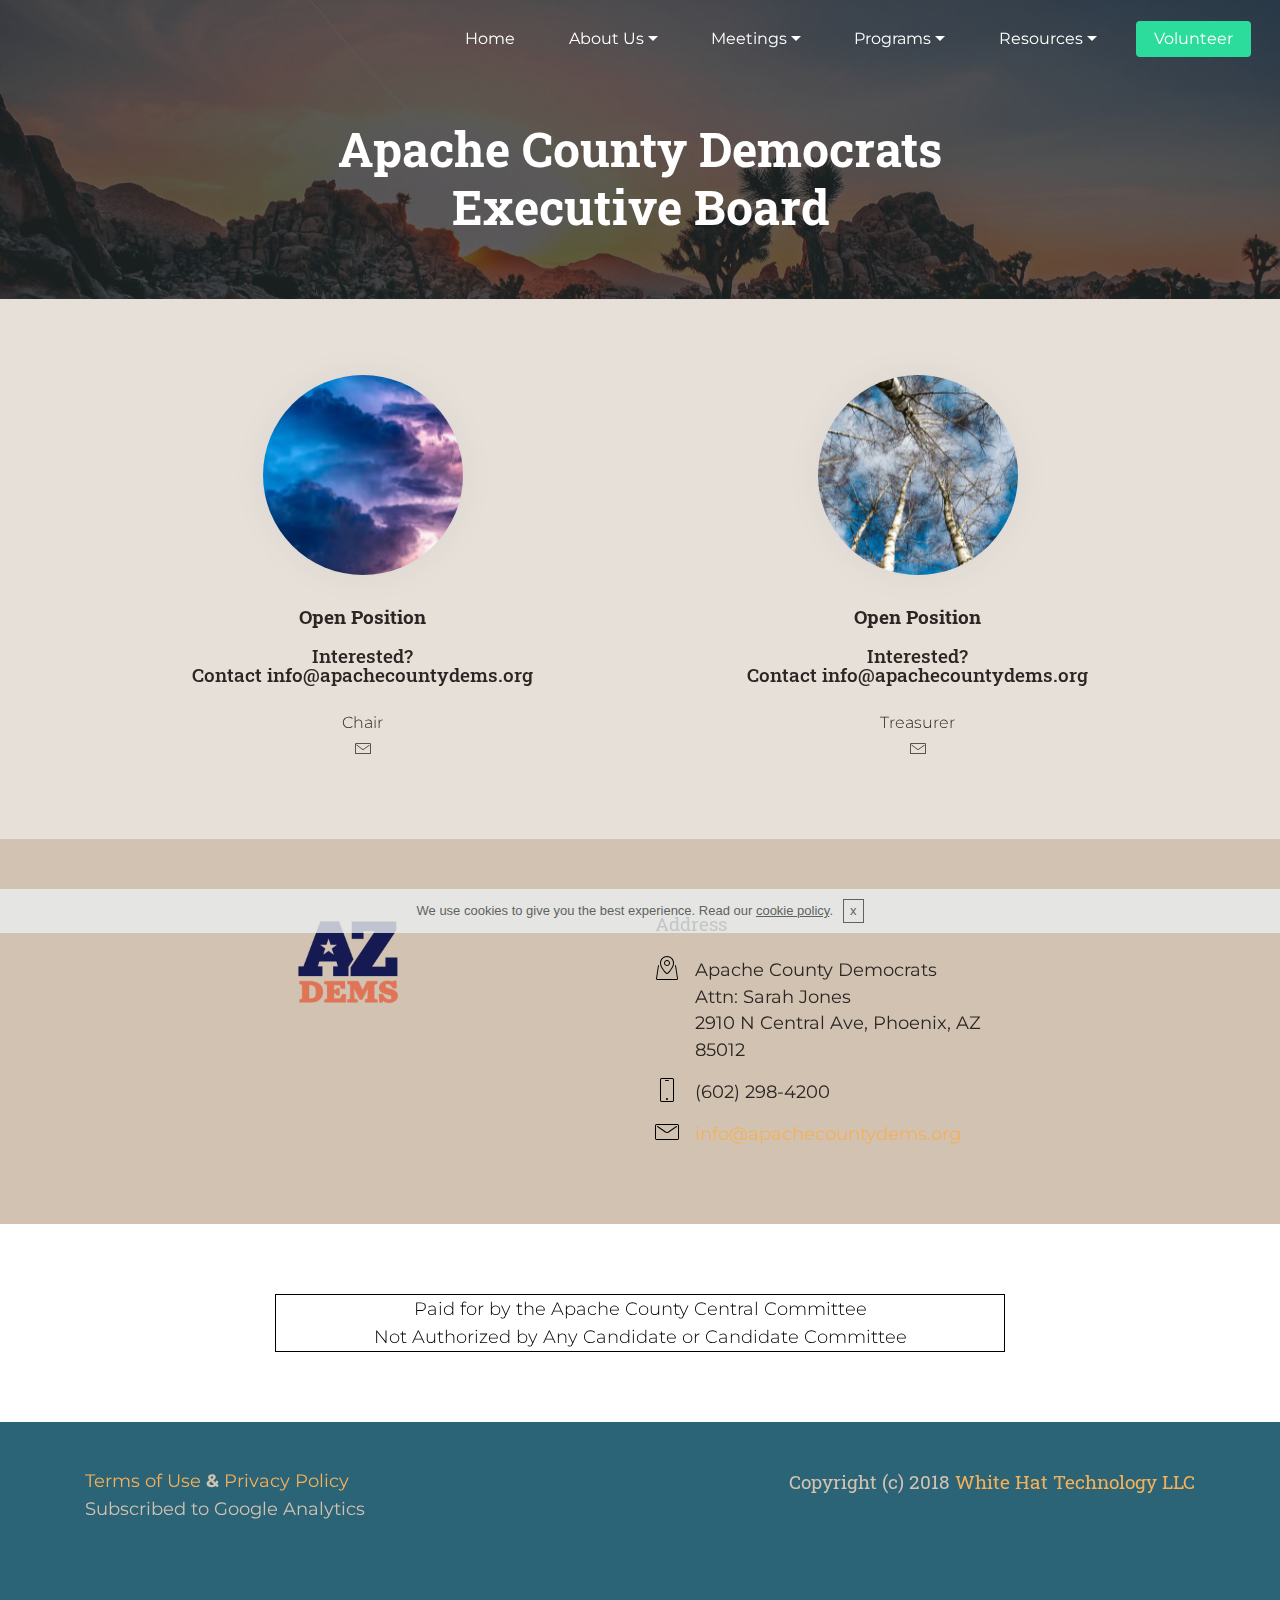
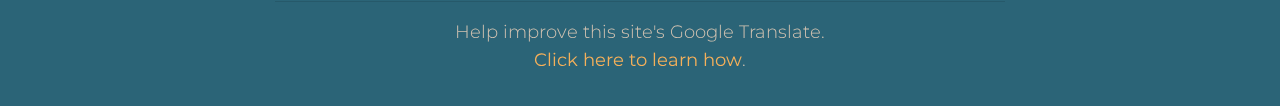
<file: CountyExecutiveBoard.html>
<!DOCTYPE html>
<html >
<head>
  <!-- Site made with Mobirise Website Builder v4.8.2, https://mobirise.com -->
  <meta charset="UTF-8">
  <meta http-equiv="X-UA-Compatible" content="IE=edge">
  <meta name="generator" content="Mobirise v4.8.2, mobirise.com">
  <meta name="viewport" content="width=device-width, initial-scale=1, minimum-scale=1">
  <link rel="shortcut icon" href="assets/images/az-dems-logo-main-logo-128x96.png" type="image/x-icon">
  <meta name="description" content="Executive Board Info">
  <title>County Executive Board</title>
  <link rel="stylesheet" href="assets/web/assets/mobirise-icons/mobirise-icons.css">
  <link rel="stylesheet" href="assets/tether/tether.min.css">
  <link rel="stylesheet" href="assets/soundcloud-plugin/style.css">
  <link rel="stylesheet" href="assets/bootstrap/css/bootstrap.min.css">
  <link rel="stylesheet" href="assets/bootstrap/css/bootstrap-grid.min.css">
  <link rel="stylesheet" href="assets/bootstrap/css/bootstrap-reboot.min.css">
  <link rel="stylesheet" href="assets/dropdown/css/style.css">
  <link rel="stylesheet" href="assets/socicon/css/styles.css">
  <link rel="stylesheet" href="assets/theme/css/style.css">
  <link rel="stylesheet" href="assets/mobirise/css/mbr-additional.css" type="text/css">
  
  
  
</head>
<body>

<!-- Google Analytics -->
<!-- Global site tag (gtag.js) - Google Analytics -->
<script async src="https://www.googletagmanager.com/gtag/js?id=UA-115016310-10"></script>
<script>
  window.dataLayer = window.dataLayer || [];
  function gtag(){dataLayer.push(arguments);}
  gtag('js', new Date());

  gtag('config', 'UA-115016310-10');
</script>
<!-- /Google Analytics -->


  <section class="menu cid-qNhkv00cXg" once="menu" id="menu2-1g">

    
    

    <nav class="navbar navbar-dropdown navbar-fixed-top navbar-expand-lg">
        <div class="navbar-brand">
            
            
        </div>
        <button class="navbar-toggler" type="button" data-toggle="collapse" data-target="#navbarSupportedContent" aria-controls="navbarNavAltMarkup" aria-expanded="false" aria-label="Toggle navigation">
            <div class="hamburger">
                <span></span>
                <span></span>
                <span></span>
                <span></span>
            </div>
        </button>
      <div class="collapse navbar-collapse" id="navbarSupportedContent">
            <ul class="navbar-nav nav-dropdown navbar-nav-top-padding" data-app-modern-menu="true"><li class="nav-item">
                    <a class="nav-link link text-white display-4" href="index.html">
                        Home
                    </a>
                </li>
                <li class="nav-item dropdown open">
                    <a class="nav-link link dropdown-toggle text-white display-4" href="https://mobirise.com" data-toggle="dropdown-submenu" aria-expanded="true">
                        About Us
                    </a><div class="dropdown-menu"><a class="dropdown-item text-white display-4" href="Mission.html" aria-expanded="false">Mission</a><a class="dropdown-item text-white display-4" href="CountyExecutiveBoard.html" aria-expanded="false">Apache Executive Board</a><a class="dropdown-item text-white display-4" href="SCCDPBylaws.html">Apache County Bylaws</a></div>
                </li><li class="nav-item dropdown"><a class="nav-link link dropdown-toggle text-white display-4" href="https://mobirise.com" data-toggle="dropdown-submenu" aria-expanded="false">
                        Meetings</a><div class="dropdown-menu"><a class="text-white dropdown-item display-4" href="DemocraticClubs.html" aria-expanded="false">Apache County Dem Clubs</a><a class="dropdown-item text-white display-4" href="http://www.azdem.org/state-committee" target="_blank">ADP Statecommittee Meetings</a></div></li><li class="nav-item dropdown"><a class="nav-link link text-white dropdown-toggle display-4" href="https://mobirise.com" aria-expanded="false" data-toggle="dropdown-submenu">
                        Programs</a><div class="dropdown-menu"><a class="text-white dropdown-item display-4" href="http://adpacademy.azblueleader.com" aria-expanded="false" target="_blank">ADP Academy</a><a class="text-white dropdown-item display-4" href="CopperStateLeadersCoucil.html" aria-expanded="false">Copper State Leadership Council</a></div></li><li class="nav-item dropdown"><a class="nav-link link text-white dropdown-toggle display-4" href="http://www.azdem.org/candidates-elected-officials-0" aria-expanded="false" target="_blank" data-toggle="dropdown-submenu">Resources</a><div class="dropdown-menu"><a class="text-white dropdown-item display-4" href="https://www.azcleanelections.gov/en/arizona-elections/upcoming" aria-expanded="false" target="_blank">Candidates and Elections</a><a class="text-white dropdown-item display-4" href="https://servicearizona.com/voterRegistration?popularclick" aria-expanded="false" target="_blank">Register to Vote</a></div></li></ul>
            
            <div class="navbar-buttons mbr-section-btn"><a class="btn btn-sm btn-secondary display-4" href="http://www.azdem.org/volunteer" target="_blank">
                    Volunteer</a><div id="google_translate_element"></div><script type="text/javascript">
function googleTranslateElementInit() {
  new google.translate.TranslateElement({pageLanguage: 'en', includedLanguages: 'es', layout: google.translate.TranslateElement.InlineLayout.SIMPLE, autoDisplay: false}, 'google_translate_element');
}
</script><script type="text/javascript" src="//translate.google.com/translate_a/element.js?cb=googleTranslateElementInit"></script></div>
      </div>     
    </nav>
</section>

<section class="info1 cid-r0AfFETpfA mbr-parallax-background" id="info1-63">

    

    <div class="mbr-overlay" style="opacity: 0.7;">
    </div>

    <div class="container align-left">
        <div class="row justify-content-center">
            <div class="media-container-column col-md-10">
                <h1 class="mbr-section-title align-center pb-3 mbr-fonts-style display-1"><strong>
</strong><div><strong>Apache County Democrats 
</strong></div><div><strong>Executive Board</strong></div></h1>
                
                
            </div>
        </div>
    </div>
    
</section>

<section class="teams1 cid-qNhOhif5vV" id="teams1-1i">
    
    

    
    <div class="container">
        
        
        <div class="media-container-row">

            <div class="card p-3 col-12 col-md-6">
                <div class="card-img ">
                    <img class="img-icon" src="assets/images/mbr-1-400x225.jpg" alt="Mobirise" title="">
                </div>
                <div class="card-box align-center">
                    <h4 class="card-title mbr-fonts-style mbr-semibold display-5"><strong>Open Position</strong><br><strong><br></strong>Interested?<br>Contact info@apachecountydems.org<br><br></h4>
                    <h5 class="user-desc mbr-fonts-style display-4">
                        Chair</h5>
                    
                    <div class="social-links">
                        <a href="mailto:info@apachecountydems.org">
                            <span class="px-2 mbr-iconfont mbr-iconfont-social mbri-letter" style="color: rgb(43, 37, 35);"></span>
                        </a>
                        
                        
                        
                    </div>
                </div>
            </div>

            <div class="card p-3 col-12 col-md-6 align-center">
                <div class="card-img ">
                    <img class="img-icon" src="assets/images/mbr-1-400x265.jpg" alt="Mobirise" title="">
                </div>
                <div class="card-box">
                    <h4 class="card-title mbr-fonts-style mbr-semibold display-5"><strong>Open Position</strong><strong><br></strong><br><strong>
</strong><div>
</div><div>Interested?</div><div>Contact info@apachecountydems.org</div><div><br></div></h4>
                    <h5 class="user-desc mbr-fonts-style display-4">Treasurer</h5>
                    
                    <div class="social-links">
                        <a href="mailto:info@apachecountydems.org">
                            <span class="px-2 mbr-iconfont mbr-iconfont-social mbri-letter" style="color: rgb(43, 37, 35);"></span>
                        </a>
                        
                        
                        
                    </div>
                </div>
            </div>

            

            

        </div>
    </div>
</section>

<section class="footer1 cid-r0g5KFKr6o" id="footer1-39">

    

    

    <div class="container">
        <div class="media-container-row content text-white">
            <div class="col-12 col-lg-4 col-md-6">
                <div class="media-wrap">
                    <a href="index.html">
                        <img src="assets/images/az-dems-logo-main-logo-2-192x144.png" alt="Mobirise" title="">
                    </a>
                </div>
                
            </div>
            <div class="col-12 col-lg-3 mbr-fonts-style mbr-black col-lg-4 col-md-6">
                <h5 class="pb-3 column-title display-5">
                    Address
                </h5>
                <div class="contact-list display-7">
                    
                    
                <div class="list-item">
                        <span class="mbr-iconfont mbri-map-pin" style="color: rgb(0, 0, 0);"></span>
                        <p>Apache County Democrats<br>Attn: Sarah Jones<br>2910 N Central Ave, Phoenix, AZ 85012</p>
                    </div><div class="list-item">
                        <span class="mbr-iconfont mbri-mobile" style="color: rgb(0, 0, 0);"></span>
                        <p>(602) 298-4200<br></p>
                    </div><div class="list-item">
                        <span class="mbr-iconfont mbri-letter" style="color: rgb(0, 0, 0);"></span>
                        <p><a href="mailto:info@apachecountydems.org">info@apachecountydems.org</a></p>
                    </div></div>
            </div>
    
            
            
        </div>

        
    </div>
</section>

<section class="mbr-section content1 cid-r0Aexsc1J3" id="content1-5y">
    
     

    <div class="container">
        <div class="row justify-content-center">
            <div class="col-lg-8 col-md-10">
                <p class="mbr-text mbr-fonts-style mbr-light display-7">Paid for by the Apache County Central Committee 
<br>Not Authorized by Any Candidate or Candidate Committee</p>
            </div>
        </div>
    </div>
</section>

<section class="cid-r0hk5zrech" id="footer4-3t">

    

    

    <div class="container">
        <div class="row">
            <div class="col-md-12 text1 col-lg-6">
                <p class="mbr-text mbr-bold links mbr-fonts-style align-left display-7"><a href="TermsofUse.html">Terms of Use</a> &amp; <a href="PrivacyPolicy.html">Privacy Policy</a>
<br><span style="font-weight: normal;">Subscribed to Google Analytics</span><br></p>
            </div>
            <div class="col-md-12 copyright align-right text2 col-lg-6">
                <p class="mbr-text mbr-bold mbr-fonts-style display-5"><span style="font-weight: normal;">
                    Copyright (c) 2018</span> <a href="http://www.whitehattechnology.com">White Hat Technology LLC</a>
                </p>
            </div>
            <div class="col-lg-4 col-md-12">
                
            </div>    
        </div>
    </div>
</section>

<section class="mbr-section content1 cid-r2TFGxPDE0" id="content1-78">
    
     

    <div class="container">
        <div class="row justify-content-center">
            <div class="col-lg-8 col-md-10">
               <hr> <p class="mbr-text mbr-fonts-style mbr-light display-7">Help improve this site's Google Translate. 
<br><a href="https://translate.google.com/community" target="_blank">Click here to learn how</a>.</p>
            </div>
        </div>
    </div>
</section>


  <script src="assets/web/assets/jquery/jquery.min.js"></script>
  <script src="assets/popper/popper.min.js"></script>
  <script src="assets/tether/tether.min.js"></script>
  <script src="assets/bootstrap/js/bootstrap.min.js"></script>
  <script src="assets/smoothscroll/smooth-scroll.js"></script>
  <script src="assets/cookies-alert-plugin/cookies-alert-core.js"></script>
  <script src="assets/cookies-alert-plugin/cookies-alert-script.js"></script>
  <script src="assets/parallax/jarallax.min.js"></script>
  <script src="assets/dropdown/js/script.min.js"></script>
  <script src="assets/touch-swipe/jquery.touch-swipe.min.js"></script>
  <script src="assets/theme/js/script.js"></script>
  
  
<input name="cookieData" type="hidden" data-cookie-text="We use cookies to give you the best experience. Read our <a href='privacy.html'>cookie policy</a>.">
  </body>
</html>
</file>
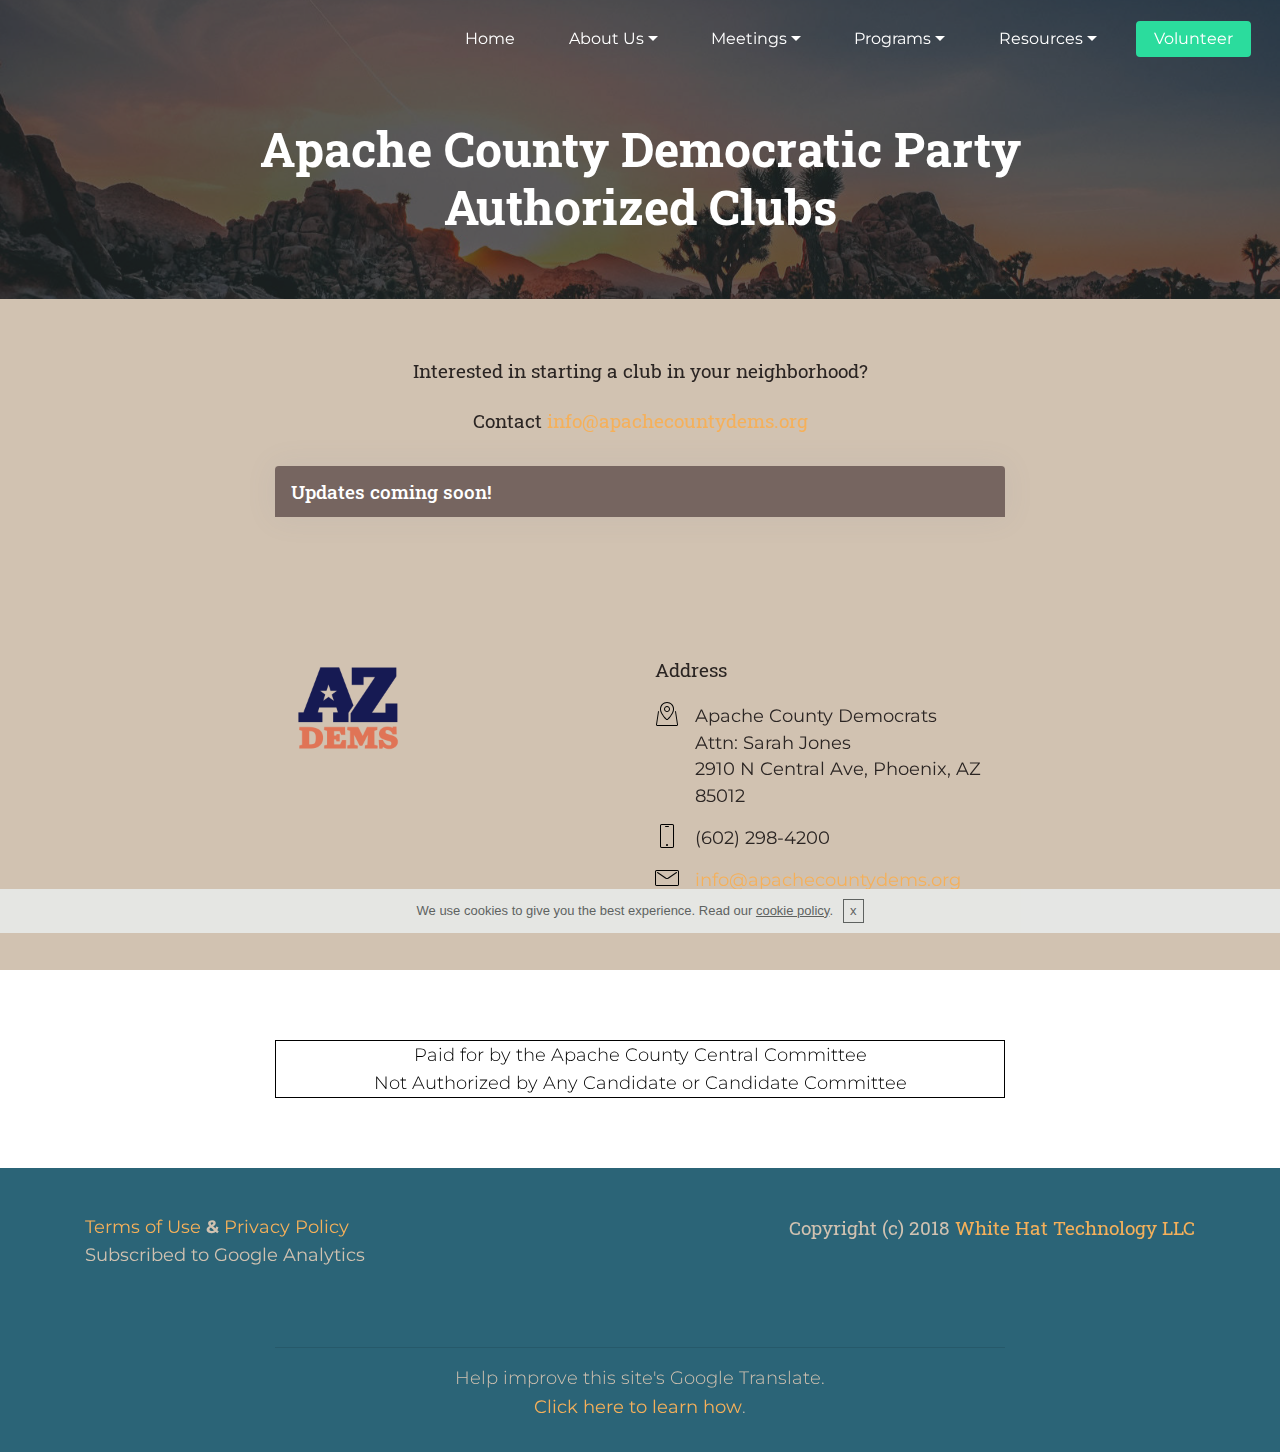
<file: DemocraticClubs.html>
<!DOCTYPE html>
<html >
<head>
  <!-- Site made with Mobirise Website Builder v4.8.2, https://mobirise.com -->
  <meta charset="UTF-8">
  <meta http-equiv="X-UA-Compatible" content="IE=edge">
  <meta name="generator" content="Mobirise v4.8.2, mobirise.com">
  <meta name="viewport" content="width=device-width, initial-scale=1, minimum-scale=1">
  <link rel="shortcut icon" href="assets/images/az-dems-logo-main-logo-128x96.png" type="image/x-icon">
  <meta name="description" content="Get connected with fellow Democrats in your neighborhood by joining a club.">
  <title>DemocraticClubs</title>
  <link rel="stylesheet" href="assets/web/assets/mobirise-icons/mobirise-icons.css">
  <link rel="stylesheet" href="assets/tether/tether.min.css">
  <link rel="stylesheet" href="assets/soundcloud-plugin/style.css">
  <link rel="stylesheet" href="assets/bootstrap/css/bootstrap.min.css">
  <link rel="stylesheet" href="assets/bootstrap/css/bootstrap-grid.min.css">
  <link rel="stylesheet" href="assets/bootstrap/css/bootstrap-reboot.min.css">
  <link rel="stylesheet" href="assets/dropdown/css/style.css">
  <link rel="stylesheet" href="assets/socicon/css/styles.css">
  <link rel="stylesheet" href="assets/theme/css/style.css">
  <link rel="stylesheet" href="assets/mobirise/css/mbr-additional.css" type="text/css">
  
  
  
</head>
<body>

<!-- Google Analytics -->
<!-- Global site tag (gtag.js) - Google Analytics -->
<script async src="https://www.googletagmanager.com/gtag/js?id=UA-115016310-10"></script>
<script>
  window.dataLayer = window.dataLayer || [];
  function gtag(){dataLayer.push(arguments);}
  gtag('js', new Date());

  gtag('config', 'UA-115016310-10');
</script>
<!-- /Google Analytics -->


  <section class="menu cid-r0CVMsUGpo" once="menu" id="menu2-6a">

    
    

    <nav class="navbar navbar-dropdown navbar-fixed-top navbar-expand-lg">
        <div class="navbar-brand">
            
            
        </div>
        <button class="navbar-toggler" type="button" data-toggle="collapse" data-target="#navbarSupportedContent" aria-controls="navbarNavAltMarkup" aria-expanded="false" aria-label="Toggle navigation">
            <div class="hamburger">
                <span></span>
                <span></span>
                <span></span>
                <span></span>
            </div>
        </button>
      <div class="collapse navbar-collapse" id="navbarSupportedContent">
            <ul class="navbar-nav nav-dropdown navbar-nav-top-padding" data-app-modern-menu="true"><li class="nav-item">
                    <a class="nav-link link text-white display-4" href="index.html">
                        Home
                    </a>
                </li>
                <li class="nav-item dropdown open">
                    <a class="nav-link link dropdown-toggle text-white display-4" href="https://mobirise.com" data-toggle="dropdown-submenu" aria-expanded="true">
                        About Us
                    </a><div class="dropdown-menu"><a class="dropdown-item text-white display-4" href="Mission.html" aria-expanded="false">Mission</a><a class="dropdown-item text-white display-4" href="CountyExecutiveBoard.html" aria-expanded="false">Apache Executive Board</a><a class="dropdown-item text-white display-4" href="SCCDPBylaws.html">Apache County Bylaws</a></div>
                </li><li class="nav-item dropdown"><a class="nav-link link dropdown-toggle text-white display-4" href="https://mobirise.com" data-toggle="dropdown-submenu" aria-expanded="false">
                        Meetings</a><div class="dropdown-menu"><a class="text-white dropdown-item display-4" href="DemocraticClubs.html" aria-expanded="false">Apache County Dem Clubs</a><a class="dropdown-item text-white display-4" href="http://www.azdem.org/state-committee" target="_blank">ADP Statecommittee Meetings</a></div></li><li class="nav-item dropdown"><a class="nav-link link text-white dropdown-toggle display-4" href="https://mobirise.com" aria-expanded="false" data-toggle="dropdown-submenu">
                        Programs</a><div class="dropdown-menu"><a class="text-white dropdown-item display-4" href="http://adpacademy.azblueleader.com" aria-expanded="false" target="_blank">ADP Academy</a><a class="text-white dropdown-item display-4" href="CopperStateLeadersCoucil.html" aria-expanded="false">Copper State Leadership Council</a></div></li><li class="nav-item dropdown"><a class="nav-link link text-white dropdown-toggle display-4" href="http://www.azdem.org/candidates-elected-officials-0" aria-expanded="false" target="_blank" data-toggle="dropdown-submenu">Resources</a><div class="dropdown-menu"><a class="text-white dropdown-item display-4" href="https://www.azcleanelections.gov/en/arizona-elections/upcoming" aria-expanded="false" target="_blank">Candidates and Elections</a><a class="text-white dropdown-item display-4" href="https://servicearizona.com/voterRegistration?popularclick" aria-expanded="false" target="_blank">Register to Vote</a></div></li></ul>
            
            <div class="navbar-buttons mbr-section-btn"><a class="btn btn-sm btn-secondary display-4" href="http://www.azdem.org/volunteer" target="_blank">
                    Volunteer</a><div id="google_translate_element"></div><script type="text/javascript">
function googleTranslateElementInit() {
  new google.translate.TranslateElement({pageLanguage: 'en', includedLanguages: 'es', layout: google.translate.TranslateElement.InlineLayout.SIMPLE, autoDisplay: false}, 'google_translate_element');
}
</script><script type="text/javascript" src="//translate.google.com/translate_a/element.js?cb=googleTranslateElementInit"></script></div>
      </div>     
    </nav>
</section>

<section class="info1 cid-r0CVTsWyxZ mbr-parallax-background" id="info1-6f">

    

    <div class="mbr-overlay" style="opacity: 0.7;">
    </div>

    <div class="container align-left">
        <div class="row justify-content-center">
            <div class="media-container-column col-md-10">
                <h1 class="mbr-section-title align-center pb-3 mbr-fonts-style display-1"><strong>Apache County Democratic Party 
</strong><div><strong>Authorized Clubs</strong></div></h1>
                
                
            </div>
        </div>
    </div>
    
</section>

<section class="accordion1 cid-r0CVMse6QV" id="accordion1-69">

    

    
    <div class="container">
        
        <h3 class="mbr-fonts-style mbr-section-subtitle align-center display-5">Interested in starting a club in your neighborhood?<br><br>Contact <a href="mailto:info@apachecountydems.org">info@apachecountydems.org</a></h3>
        <div class="row justify-content-center pt-4">
            <div class="col-md-10 col-lg-8 content-block">
            <div class="accordion-content">
                <div id="accordion" class="panel-group accordionStyles accordion " role="tablist" aria-multiselectable="true">
                        <div class="card">
                            <div class="card-header" role="tab" id="headingOne">
                                <a role="button" class="collapsed panel-title text-black" data-toggle="collapse" data-core="" href="#collapse1" aria-expanded="false" aria-controls="collapse1">
                                    <h4 class="mbr-fonts-style header-text display-5">Updates coming soon!</h4>
                                </a>
                            </div>
                            <div id="collapse1" class="panel-collapse noScroll collapse" role="tabpanel" aria-labelledby="headingOne" data-parent="#accordion">
                                <div class="panel-body p-4">
                                    <p class="mbr-fonts-style panel-text mbr-text display-7">Send us your club's info at<a href="mailto:info@apachecountydems.org">&nbsp;info@apachecountydems.org</a></p>
                                </div>
                            </div>
                        </div>
                
                        
                
                        
                
                        
                
                        
                
                        
                </div>
            </div>
            </div>
    </div>
    </div>         
</section>

<section class="footer1 cid-r0CVMtzpUc" id="footer1-6b">

    

    

    <div class="container">
        <div class="media-container-row content text-white">
            <div class="col-12 col-lg-4 col-md-6">
                <div class="media-wrap">
                    <a href="index.html">
                        <img src="assets/images/az-dems-logo-main-logo-2-192x144.png" alt="Mobirise" title="">
                    </a>
                </div>
                
            </div>
            <div class="col-12 col-lg-3 mbr-fonts-style mbr-black col-lg-4 col-md-6">
                <h5 class="pb-3 column-title display-5">
                    Address
                </h5>
                <div class="contact-list display-7">
                    
                    
                <div class="list-item">
                        <span class="mbr-iconfont mbri-map-pin" style="color: rgb(0, 0, 0);"></span>
                        <p>Apache County Democrats<br>Attn: Sarah Jones<br>2910 N Central Ave, Phoenix, AZ 85012</p>
                    </div><div class="list-item">
                        <span class="mbr-iconfont mbri-mobile" style="color: rgb(0, 0, 0);"></span>
                        <p>(602) 298-4200<br></p>
                    </div><div class="list-item">
                        <span class="mbr-iconfont mbri-letter" style="color: rgb(0, 0, 0);"></span>
                        <p><a href="mailto:info@apachecountydems.org">info@apachecountydems.org</a></p>
                    </div></div>
            </div>
    
            
            
        </div>

        
    </div>
</section>

<section class="mbr-section content1 cid-r0CVMurN46" id="content1-6c">
    
     

    <div class="container">
        <div class="row justify-content-center">
            <div class="col-lg-8 col-md-10">
                <p class="mbr-text mbr-fonts-style mbr-light display-7">Paid for by the Apache County Central Committee 
<br>Not Authorized by Any Candidate or Candidate Committee</p>
            </div>
        </div>
    </div>
</section>

<section class="cid-r0CVMuV34v" id="footer4-6d">

    

    

    <div class="container">
        <div class="row">
            <div class="col-md-12 text1 col-lg-6">
                <p class="mbr-text mbr-bold links mbr-fonts-style align-left display-7"><a href="TermsofUse.html">Terms of Use</a> &amp; <a href="PrivacyPolicy.html">Privacy Policy</a>
<br><span style="font-weight: normal;">Subscribed to Google Analytics</span><br></p>
            </div>
            <div class="col-md-12 copyright align-right text2 col-lg-6">
                <p class="mbr-text mbr-bold mbr-fonts-style display-5"><span style="font-weight: normal;">
                    Copyright (c) 2018</span> <a href="http://www.whitehattechnology.com">White Hat Technology LLC</a>
                </p>
            </div>
            <div class="col-lg-4 col-md-12">
                
            </div>    
        </div>
    </div>
</section>

<section class="mbr-section content1 cid-r2TFtuxozn" id="content1-73">
    
     

    <div class="container">
        <div class="row justify-content-center">
            <div class="col-lg-8 col-md-10">
               <hr> <p class="mbr-text mbr-fonts-style mbr-light display-7">Help improve this site's Google Translate. 
<br><a href="https://translate.google.com/community" target="_blank">Click here to learn how</a>.</p>
            </div>
        </div>
    </div>
</section>


  <script src="assets/web/assets/jquery/jquery.min.js"></script>
  <script src="assets/popper/popper.min.js"></script>
  <script src="assets/tether/tether.min.js"></script>
  <script src="assets/bootstrap/js/bootstrap.min.js"></script>
  <script src="assets/smoothscroll/smooth-scroll.js"></script>
  <script src="assets/cookies-alert-plugin/cookies-alert-core.js"></script>
  <script src="assets/cookies-alert-plugin/cookies-alert-script.js"></script>
  <script src="assets/parallax/jarallax.min.js"></script>
  <script src="assets/dropdown/js/script.min.js"></script>
  <script src="assets/touch-swipe/jquery.touch-swipe.min.js"></script>
  <script src="assets/theme/js/script.js"></script>
  
  
<input name="cookieData" type="hidden" data-cookie-text="We use cookies to give you the best experience. Read our <a href='privacy.html'>cookie policy</a>.">
  </body>
</html>
</file>
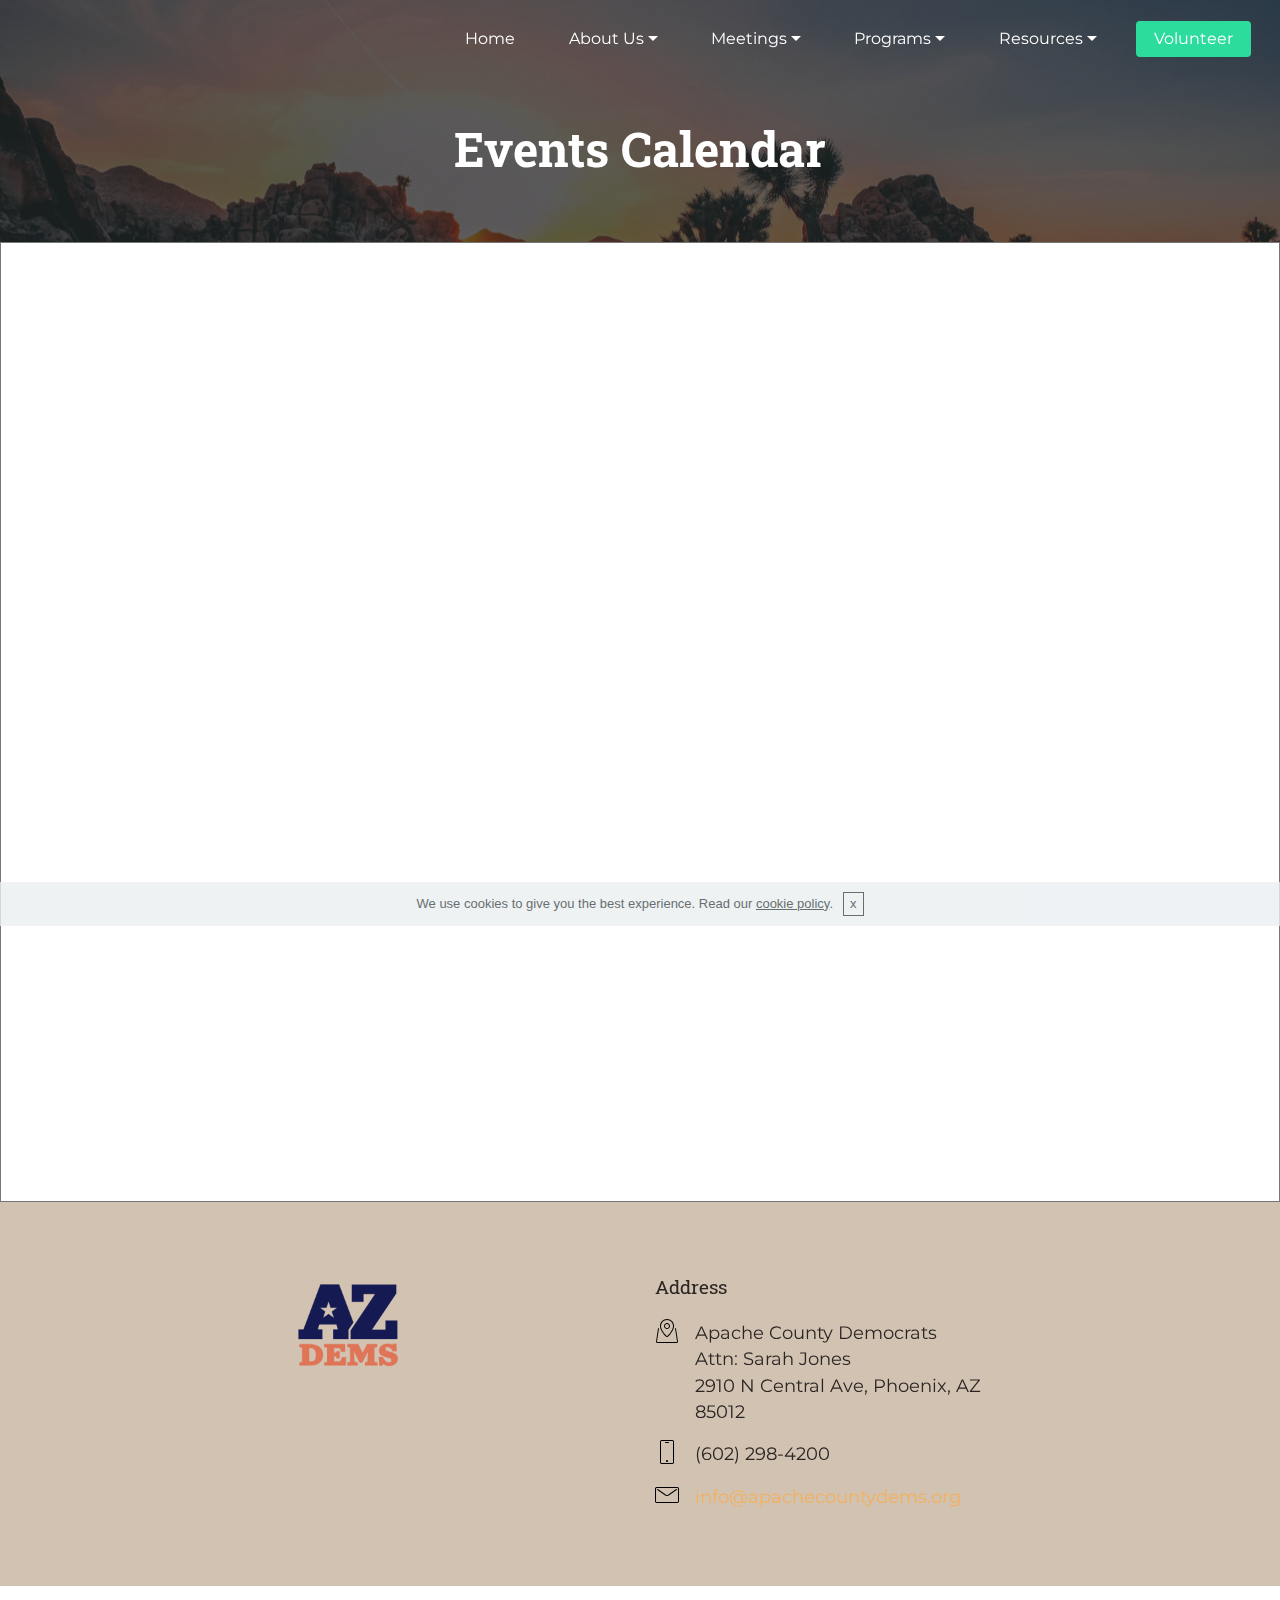
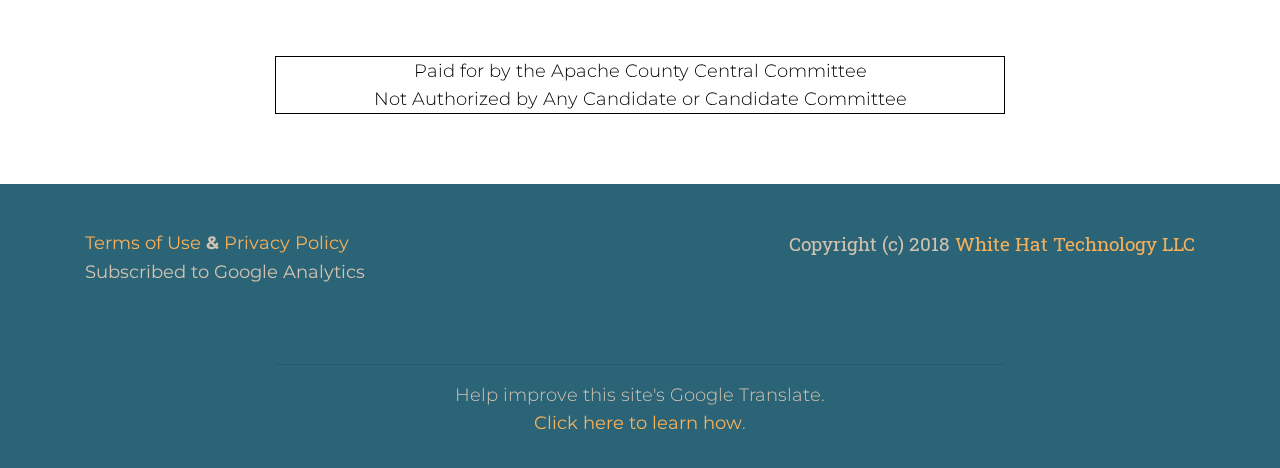
<file: EventsCalendar.html>
<!DOCTYPE html>
<html >
<head>
  <!-- Site made with Mobirise Website Builder v4.8.2, https://mobirise.com -->
  <meta charset="UTF-8">
  <meta http-equiv="X-UA-Compatible" content="IE=edge">
  <meta name="generator" content="Mobirise v4.8.2, mobirise.com">
  <meta name="viewport" content="width=device-width, initial-scale=1, minimum-scale=1">
  <link rel="shortcut icon" href="assets/images/az-dems-logo-main-logo-128x96.png" type="image/x-icon">
  <meta name="description" content="Events Calendar">
  <title>Events Calendar</title>
  <link rel="stylesheet" href="assets/web/assets/mobirise-icons/mobirise-icons.css">
  <link rel="stylesheet" href="assets/tether/tether.min.css">
  <link rel="stylesheet" href="assets/soundcloud-plugin/style.css">
  <link rel="stylesheet" href="assets/bootstrap/css/bootstrap.min.css">
  <link rel="stylesheet" href="assets/bootstrap/css/bootstrap-grid.min.css">
  <link rel="stylesheet" href="assets/bootstrap/css/bootstrap-reboot.min.css">
  <link rel="stylesheet" href="assets/dropdown/css/style.css">
  <link rel="stylesheet" href="assets/socicon/css/styles.css">
  <link rel="stylesheet" href="assets/theme/css/style.css">
  <link rel="stylesheet" href="assets/mobirise/css/mbr-additional.css" type="text/css">
  
  
  
</head>
<body>

<!-- Google Analytics -->
<!-- Global site tag (gtag.js) - Google Analytics -->
<script async src="https://www.googletagmanager.com/gtag/js?id=UA-115016310-10"></script>
<script>
  window.dataLayer = window.dataLayer || [];
  function gtag(){dataLayer.push(arguments);}
  gtag('js', new Date());

  gtag('config', 'UA-115016310-10');
</script>
<!-- /Google Analytics -->


  <section class="menu cid-r0s4H7160K" once="menu" id="menu2-51">

    
    

    <nav class="navbar navbar-dropdown navbar-fixed-top navbar-expand-lg">
        <div class="navbar-brand">
            
            
        </div>
        <button class="navbar-toggler" type="button" data-toggle="collapse" data-target="#navbarSupportedContent" aria-controls="navbarNavAltMarkup" aria-expanded="false" aria-label="Toggle navigation">
            <div class="hamburger">
                <span></span>
                <span></span>
                <span></span>
                <span></span>
            </div>
        </button>
      <div class="collapse navbar-collapse" id="navbarSupportedContent">
            <ul class="navbar-nav nav-dropdown navbar-nav-top-padding" data-app-modern-menu="true"><li class="nav-item">
                    <a class="nav-link link text-white display-4" href="index.html">
                        Home
                    </a>
                </li>
                <li class="nav-item dropdown open">
                    <a class="nav-link link dropdown-toggle text-white display-4" href="https://mobirise.com" data-toggle="dropdown-submenu" aria-expanded="true">
                        About Us
                    </a><div class="dropdown-menu"><a class="dropdown-item text-white display-4" href="Mission.html" aria-expanded="false">Mission</a><a class="dropdown-item text-white display-4" href="CountyExecutiveBoard.html" aria-expanded="false">Apache Executive Board</a><a class="dropdown-item text-white display-4" href="SCCDPBylaws.html">Apache County Bylaws</a></div>
                </li><li class="nav-item dropdown"><a class="nav-link link dropdown-toggle text-white display-4" href="https://mobirise.com" data-toggle="dropdown-submenu" aria-expanded="false">
                        Meetings</a><div class="dropdown-menu"><a class="text-white dropdown-item display-4" href="DemocraticClubs.html" aria-expanded="false">Apache County Dem Clubs</a><a class="dropdown-item text-white display-4" href="http://www.azdem.org/state-committee" target="_blank">ADP Statecommittee Meetings</a></div></li><li class="nav-item dropdown"><a class="nav-link link text-white dropdown-toggle display-4" href="https://mobirise.com" aria-expanded="false" data-toggle="dropdown-submenu">
                        Programs</a><div class="dropdown-menu"><a class="text-white dropdown-item display-4" href="http://adpacademy.azblueleader.com" aria-expanded="false" target="_blank">ADP Academy</a><a class="text-white dropdown-item display-4" href="CopperStateLeadersCoucil.html" aria-expanded="false">Copper State Leadership Council</a></div></li><li class="nav-item dropdown"><a class="nav-link link text-white dropdown-toggle display-4" href="http://www.azdem.org/candidates-elected-officials-0" aria-expanded="false" target="_blank" data-toggle="dropdown-submenu">Resources</a><div class="dropdown-menu"><a class="text-white dropdown-item display-4" href="https://www.azcleanelections.gov/en/arizona-elections/upcoming" aria-expanded="false" target="_blank">Candidates and Elections</a><a class="text-white dropdown-item display-4" href="https://servicearizona.com/voterRegistration?popularclick" aria-expanded="false" target="_blank">Register to Vote</a></div></li></ul>
            
            <div class="navbar-buttons mbr-section-btn"><a class="btn btn-sm btn-secondary display-4" href="http://www.azdem.org/volunteer" target="_blank">
                    Volunteer</a><div id="google_translate_element"></div><script type="text/javascript">
function googleTranslateElementInit() {
  new google.translate.TranslateElement({pageLanguage: 'en', includedLanguages: 'es', layout: google.translate.TranslateElement.InlineLayout.SIMPLE, autoDisplay: false}, 'google_translate_element');
}
</script><script type="text/javascript" src="//translate.google.com/translate_a/element.js?cb=googleTranslateElementInit"></script></div>
      </div>     
    </nav>
</section>

<section class="info1 cid-r0AdUqgJnU mbr-parallax-background" id="info1-5v">

    

    <div class="mbr-overlay" style="opacity: 0.7;">
    </div>

    <div class="container align-left">
        <div class="row justify-content-center">
            <div class="media-container-column col-md-10">
                <h1 class="mbr-section-title align-center pb-3 mbr-fonts-style display-1"><strong>Events Calendar</strong></h1>
                
                
            </div>
        </div>
    </div>
    
</section>

<div id="custom-html-5n" custom-code="true" data-rv-view="2938"><div class="responsiveCal">
<iframe src="https://calendar.google.com/calendar/embed?showPrint=0&amp;height=600&amp;wkst=1&amp;bgcolor=%23FFFFFF&amp;src=bdbs1hdebm5dtdoni8nus101vs%40group.calendar.google.com&amp;color=%236B3304" style="border:solid 1px #777" width="800" height="600" frameborder="0" scrolling="no"></iframe>
</div></div>

<section class="footer1 cid-r0s4H7DIyD" id="footer1-52">

    

    

    <div class="container">
        <div class="media-container-row content text-white">
            <div class="col-12 col-lg-4 col-md-6">
                <div class="media-wrap">
                    <a href="index.html">
                        <img src="assets/images/az-dems-logo-main-logo-2-192x144.png" alt="Mobirise" title="">
                    </a>
                </div>
                
            </div>
            <div class="col-12 col-lg-3 mbr-fonts-style mbr-black col-lg-4 col-md-6">
                <h5 class="pb-3 column-title display-5">
                    Address
                </h5>
                <div class="contact-list display-7">
                    
                    
                <div class="list-item">
                        <span class="mbr-iconfont mbri-map-pin" style="color: rgb(0, 0, 0);"></span>
                        <p>Apache County Democrats<br>Attn: Sarah Jones<br>2910 N Central Ave, Phoenix, AZ 85012</p>
                    </div><div class="list-item">
                        <span class="mbr-iconfont mbri-mobile" style="color: rgb(0, 0, 0);"></span>
                        <p>(602) 298-4200<br></p>
                    </div><div class="list-item">
                        <span class="mbr-iconfont mbri-letter" style="color: rgb(0, 0, 0);"></span>
                        <p><a href="mailto:info@apachecountydems.org">info@apachecountydems.org</a></p>
                    </div></div>
            </div>
    
            
            
        </div>

        
    </div>
</section>

<section class="mbr-section content1 cid-r0AbJY6sZk" id="content1-5q">
    
     

    <div class="container">
        <div class="row justify-content-center">
            <div class="col-lg-8 col-md-10">
                <p class="mbr-text mbr-fonts-style mbr-light display-7">Paid for by the Apache County Central Committee 
<br>Not Authorized by Any Candidate or Candidate Committee</p>
            </div>
        </div>
    </div>
</section>

<section class="cid-r0s4H8ssAo" id="footer4-53">

    

    

    <div class="container">
        <div class="row">
            <div class="col-md-12 text1 col-lg-6">
                <p class="mbr-text mbr-bold links mbr-fonts-style align-left display-7"><a href="TermsofUse.html">Terms of Use</a> &amp; <a href="PrivacyPolicy.html">Privacy Policy</a>
<br><span style="font-weight: normal;">Subscribed to Google Analytics</span><br></p>
            </div>
            <div class="col-md-12 copyright align-right text2 col-lg-6">
                <p class="mbr-text mbr-bold mbr-fonts-style display-5"><span style="font-weight: normal;">
                    Copyright (c) 2018</span> <a href="http://www.whitehattechnology.com">White Hat Technology LLC</a>
                </p>
            </div>
            <div class="col-lg-4 col-md-12">
                
            </div>    
        </div>
    </div>
</section>

<section class="mbr-section content1 cid-r2TFyzfiqe" id="content1-75">
    
     

    <div class="container">
        <div class="row justify-content-center">
            <div class="col-lg-8 col-md-10">
               <hr> <p class="mbr-text mbr-fonts-style mbr-light display-7">Help improve this site's Google Translate. 
<br><a href="https://translate.google.com/community" target="_blank">Click here to learn how</a>.</p>
            </div>
        </div>
    </div>
</section>


  <script src="assets/web/assets/jquery/jquery.min.js"></script>
  <script src="assets/popper/popper.min.js"></script>
  <script src="assets/tether/tether.min.js"></script>
  <script src="assets/bootstrap/js/bootstrap.min.js"></script>
  <script src="assets/smoothscroll/smooth-scroll.js"></script>
  <script src="assets/cookies-alert-plugin/cookies-alert-core.js"></script>
  <script src="assets/cookies-alert-plugin/cookies-alert-script.js"></script>
  <script src="assets/parallax/jarallax.min.js"></script>
  <script src="assets/dropdown/js/script.min.js"></script>
  <script src="assets/touch-swipe/jquery.touch-swipe.min.js"></script>
  <script src="assets/theme/js/script.js"></script>
  
  
<input name="cookieData" type="hidden" data-cookie-text="We use cookies to give you the best experience. Read our <a href='privacy.html'>cookie policy</a>.">
  </body>
</html>
</file>
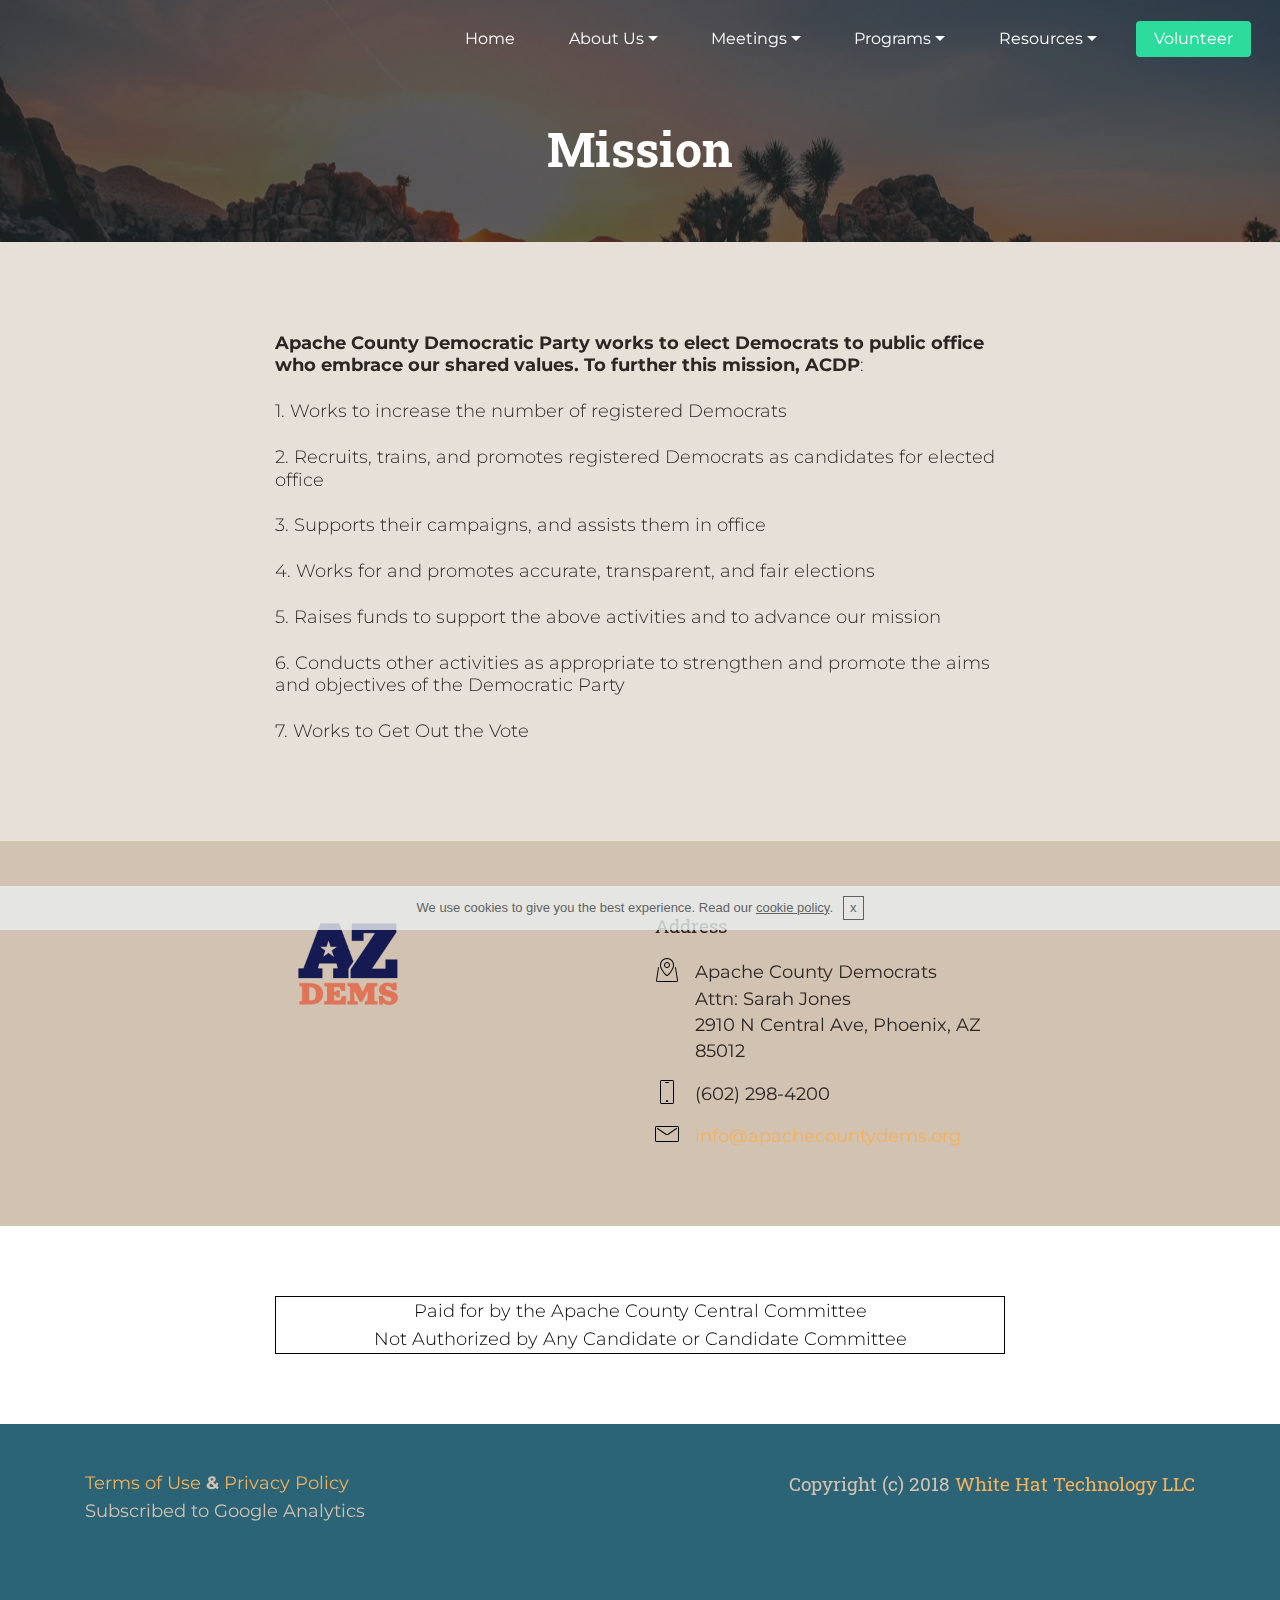
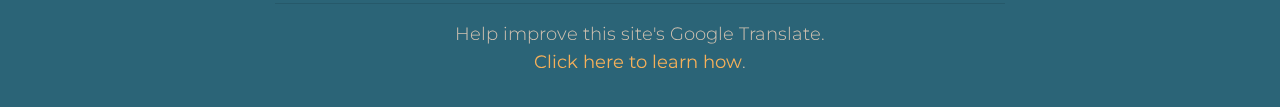
<file: Mission.html>
<!DOCTYPE html>
<html >
<head>
  <!-- Site made with Mobirise Website Builder v4.8.2, https://mobirise.com -->
  <meta charset="UTF-8">
  <meta http-equiv="X-UA-Compatible" content="IE=edge">
  <meta name="generator" content="Mobirise v4.8.2, mobirise.com">
  <meta name="viewport" content="width=device-width, initial-scale=1, minimum-scale=1">
  <link rel="shortcut icon" href="assets/images/az-dems-logo-main-logo-128x96.png" type="image/x-icon">
  <meta name="description" content="Apache County Democrats Mission">
  <title>Mission</title>
  <link rel="stylesheet" href="assets/web/assets/mobirise-icons/mobirise-icons.css">
  <link rel="stylesheet" href="assets/tether/tether.min.css">
  <link rel="stylesheet" href="assets/soundcloud-plugin/style.css">
  <link rel="stylesheet" href="assets/bootstrap/css/bootstrap.min.css">
  <link rel="stylesheet" href="assets/bootstrap/css/bootstrap-grid.min.css">
  <link rel="stylesheet" href="assets/bootstrap/css/bootstrap-reboot.min.css">
  <link rel="stylesheet" href="assets/dropdown/css/style.css">
  <link rel="stylesheet" href="assets/socicon/css/styles.css">
  <link rel="stylesheet" href="assets/theme/css/style.css">
  <link rel="stylesheet" href="assets/mobirise/css/mbr-additional.css" type="text/css">
  
  
  
</head>
<body>

<!-- Google Analytics -->
<!-- Global site tag (gtag.js) - Google Analytics -->
<script async src="https://www.googletagmanager.com/gtag/js?id=UA-115016310-10"></script>
<script>
  window.dataLayer = window.dataLayer || [];
  function gtag(){dataLayer.push(arguments);}
  gtag('js', new Date());

  gtag('config', 'UA-115016310-10');
</script>
<!-- /Google Analytics -->


  <section class="menu cid-qNhkv00cXg" once="menu" id="menu2-19">

    
    

    <nav class="navbar navbar-dropdown navbar-fixed-top navbar-expand-lg">
        <div class="navbar-brand">
            
            
        </div>
        <button class="navbar-toggler" type="button" data-toggle="collapse" data-target="#navbarSupportedContent" aria-controls="navbarNavAltMarkup" aria-expanded="false" aria-label="Toggle navigation">
            <div class="hamburger">
                <span></span>
                <span></span>
                <span></span>
                <span></span>
            </div>
        </button>
      <div class="collapse navbar-collapse" id="navbarSupportedContent">
            <ul class="navbar-nav nav-dropdown navbar-nav-top-padding" data-app-modern-menu="true"><li class="nav-item">
                    <a class="nav-link link text-white display-4" href="index.html">
                        Home
                    </a>
                </li>
                <li class="nav-item dropdown open">
                    <a class="nav-link link dropdown-toggle text-white display-4" href="https://mobirise.com" data-toggle="dropdown-submenu" aria-expanded="true">
                        About Us
                    </a><div class="dropdown-menu"><a class="dropdown-item text-white display-4" href="Mission.html" aria-expanded="false">Mission</a><a class="dropdown-item text-white display-4" href="CountyExecutiveBoard.html" aria-expanded="false">Apache Executive Board</a><a class="dropdown-item text-white display-4" href="SCCDPBylaws.html">Apache County Bylaws</a></div>
                </li><li class="nav-item dropdown"><a class="nav-link link dropdown-toggle text-white display-4" href="https://mobirise.com" data-toggle="dropdown-submenu" aria-expanded="false">
                        Meetings</a><div class="dropdown-menu"><a class="text-white dropdown-item display-4" href="DemocraticClubs.html" aria-expanded="false">Apache County Dem Clubs</a><a class="dropdown-item text-white display-4" href="http://www.azdem.org/state-committee" target="_blank">ADP Statecommittee Meetings</a></div></li><li class="nav-item dropdown"><a class="nav-link link text-white dropdown-toggle display-4" href="https://mobirise.com" aria-expanded="false" data-toggle="dropdown-submenu">
                        Programs</a><div class="dropdown-menu"><a class="text-white dropdown-item display-4" href="http://adpacademy.azblueleader.com" aria-expanded="false" target="_blank">ADP Academy</a><a class="text-white dropdown-item display-4" href="CopperStateLeadersCoucil.html" aria-expanded="false">Copper State Leadership Council</a></div></li><li class="nav-item dropdown"><a class="nav-link link text-white dropdown-toggle display-4" href="http://www.azdem.org/candidates-elected-officials-0" aria-expanded="false" target="_blank" data-toggle="dropdown-submenu">Resources</a><div class="dropdown-menu"><a class="text-white dropdown-item display-4" href="https://www.azcleanelections.gov/en/arizona-elections/upcoming" aria-expanded="false" target="_blank">Candidates and Elections</a><a class="text-white dropdown-item display-4" href="https://servicearizona.com/voterRegistration?popularclick" aria-expanded="false" target="_blank">Register to Vote</a></div></li></ul>
            
            <div class="navbar-buttons mbr-section-btn"><a class="btn btn-sm btn-secondary display-4" href="http://www.azdem.org/volunteer" target="_blank">
                    Volunteer</a><div id="google_translate_element"></div><script type="text/javascript">
function googleTranslateElementInit() {
  new google.translate.TranslateElement({pageLanguage: 'en', includedLanguages: 'es', layout: google.translate.TranslateElement.InlineLayout.SIMPLE, autoDisplay: false}, 'google_translate_element');
}
</script><script type="text/javascript" src="//translate.google.com/translate_a/element.js?cb=googleTranslateElementInit"></script></div>
      </div>     
    </nav>
</section>

<section class="info1 cid-r0AeE6UAxm mbr-parallax-background" id="info1-60">

    

    <div class="mbr-overlay" style="opacity: 0.7;">
    </div>

    <div class="container align-left">
        <div class="row justify-content-center">
            <div class="media-container-column col-md-10">
                <h1 class="mbr-section-title align-center pb-3 mbr-fonts-style display-1"><strong>Mission</strong></h1>
                
                
            </div>
        </div>
    </div>
    
</section>

<section class="content7 cid-qNhJRmTHW3" id="content7-1b">

    

    
    <div class="container">
        <div class="row justify-content-center">
            <div class="col-12 col-lg-8 col-md-10 align-left">
                
                <h3 class="mbr-section-subtitle align-left mbr-fonts-style mbr-light  display-7"><strong>Apache County Democratic Party works to elect Democrats to public office who embrace our shared values. To further this mission, ACDP</strong>:<br><br>
<div>
</div><div>1. Works to increase the number of registered Democrats
</div><div><br></div><div>2. Recruits, trains, and promotes registered Democrats as candidates for elected &nbsp; office</div><br><div>3. Supports their campaigns, and assists them in office
</div><div><br></div><div>4. Works for and promotes accurate, transparent, and fair elections
</div><div><br></div><div>5. Raises funds to support the above activities and to advance our mission
</div><div><br></div><div>6. Conducts other activities as appropriate to strengthen and promote the aims and objectives of the Democratic Party
</div><div><br></div><div>7. Works to Get Out the Vote</div></h3>
            </div>
        </div>
    </div>
</section>

<section class="footer1 cid-r0g5MyrFwH" id="footer1-3c">

    

    

    <div class="container">
        <div class="media-container-row content text-white">
            <div class="col-12 col-lg-4 col-md-6">
                <div class="media-wrap">
                    <a href="index.html">
                        <img src="assets/images/az-dems-logo-main-logo-2-192x144.png" alt="Mobirise" title="">
                    </a>
                </div>
                
            </div>
            <div class="col-12 col-lg-3 mbr-fonts-style mbr-black col-lg-4 col-md-6">
                <h5 class="pb-3 column-title display-5">
                    Address
                </h5>
                <div class="contact-list display-7">
                    
                    
                <div class="list-item">
                        <span class="mbr-iconfont mbri-map-pin" style="color: rgb(0, 0, 0);"></span>
                        <p>Apache County Democrats<br>Attn: Sarah Jones<br>2910 N Central Ave, Phoenix, AZ 85012</p>
                    </div><div class="list-item">
                        <span class="mbr-iconfont mbri-mobile" style="color: rgb(0, 0, 0);"></span>
                        <p>(602) 298-4200<br></p>
                    </div><div class="list-item">
                        <span class="mbr-iconfont mbri-letter" style="color: rgb(0, 0, 0);"></span>
                        <p><a href="mailto:info@apachecountydems.org">info@apachecountydems.org</a></p>
                    </div></div>
            </div>
    
            
            
        </div>

        
    </div>
</section>

<section class="mbr-section content1 cid-r0AeBuxCbj" id="content1-5z">
    
     

    <div class="container">
        <div class="row justify-content-center">
            <div class="col-lg-8 col-md-10">
                <p class="mbr-text mbr-fonts-style mbr-light display-7">Paid for by the Apache County Central Committee 
<br>Not Authorized by Any Candidate or Candidate Committee</p>
            </div>
        </div>
    </div>
</section>

<section class="cid-r0hkkWXNHG" id="footer4-3u">

    

    

    <div class="container">
        <div class="row">
            <div class="col-md-12 text1 col-lg-6">
                <p class="mbr-text mbr-bold links mbr-fonts-style align-left display-7"><a href="TermsofUse.html">Terms of Use</a> &amp; <a href="PrivacyPolicy.html">Privacy Policy</a>
<br><span style="font-weight: normal;">Subscribed to Google Analytics</span><br></p>
            </div>
            <div class="col-md-12 copyright align-right text2 col-lg-6">
                <p class="mbr-text mbr-bold mbr-fonts-style display-5"><span style="font-weight: normal;">
                    Copyright (c) 2018</span> <a href="http://www.whitehattechnology.com">White Hat Technology LLC</a>
                </p>
            </div>
            <div class="col-lg-4 col-md-12">
                
            </div>    
        </div>
    </div>
</section>

<section class="mbr-section content1 cid-r2TFI88odB" id="content1-79">
    
     

    <div class="container">
        <div class="row justify-content-center">
            <div class="col-lg-8 col-md-10">
               <hr> <p class="mbr-text mbr-fonts-style mbr-light display-7">Help improve this site's Google Translate. 
<br><a href="https://translate.google.com/community" target="_blank">Click here to learn how</a>.</p>
            </div>
        </div>
    </div>
</section>


  <script src="assets/web/assets/jquery/jquery.min.js"></script>
  <script src="assets/popper/popper.min.js"></script>
  <script src="assets/tether/tether.min.js"></script>
  <script src="assets/bootstrap/js/bootstrap.min.js"></script>
  <script src="assets/smoothscroll/smooth-scroll.js"></script>
  <script src="assets/cookies-alert-plugin/cookies-alert-core.js"></script>
  <script src="assets/cookies-alert-plugin/cookies-alert-script.js"></script>
  <script src="assets/parallax/jarallax.min.js"></script>
  <script src="assets/dropdown/js/script.min.js"></script>
  <script src="assets/touch-swipe/jquery.touch-swipe.min.js"></script>
  <script src="assets/theme/js/script.js"></script>
  
  
<input name="cookieData" type="hidden" data-cookie-text="We use cookies to give you the best experience. Read our <a href='privacy.html'>cookie policy</a>.">
  </body>
</html>
</file>
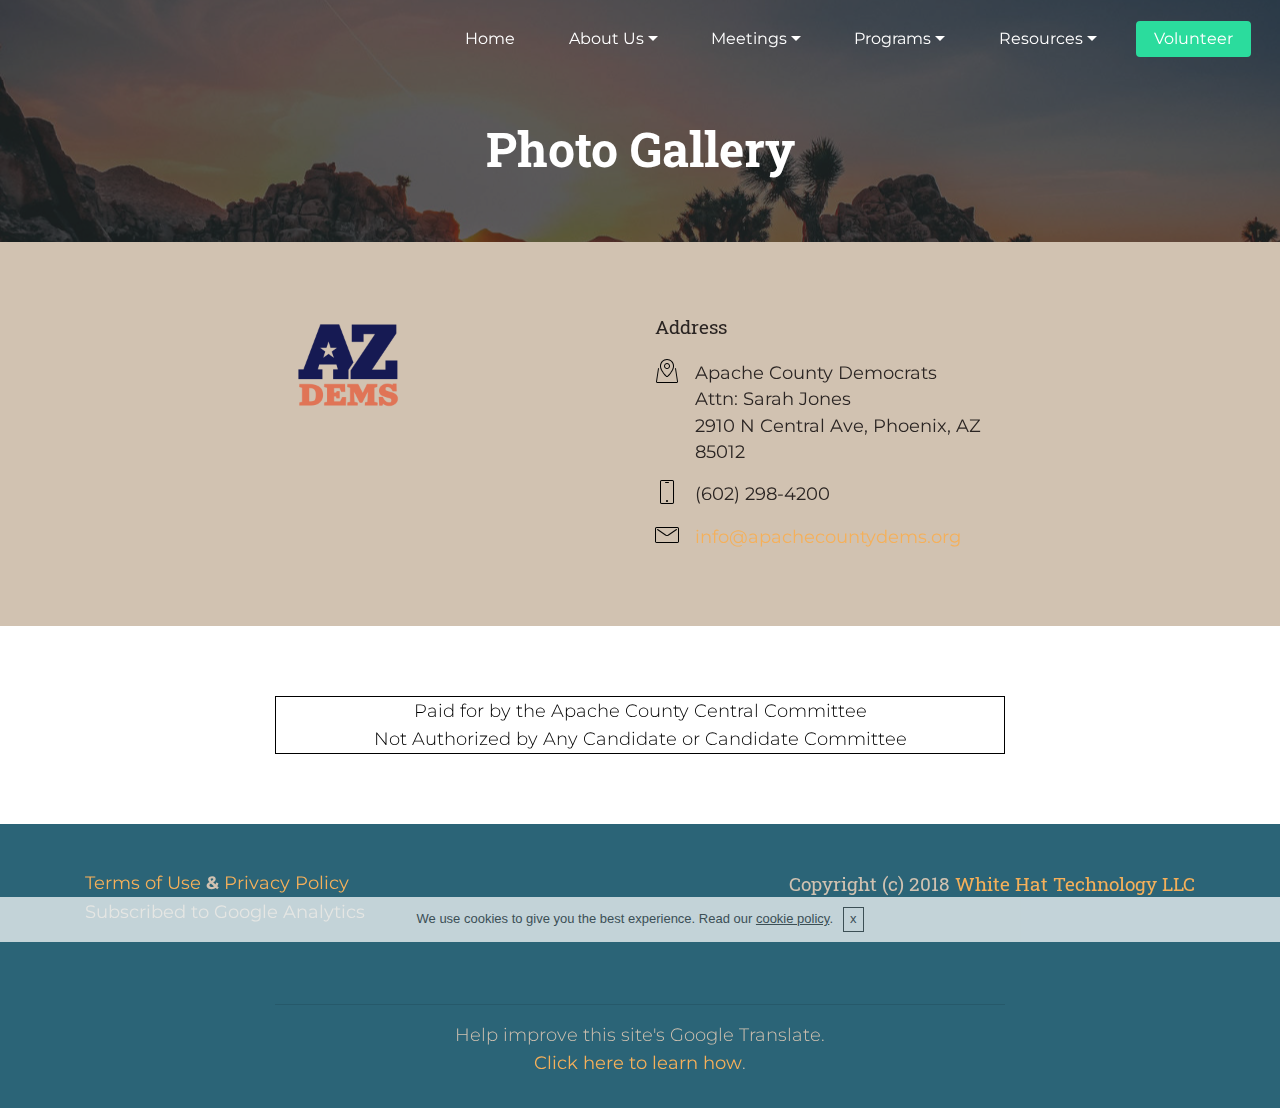
<file: PhotoGallery.html>
<!DOCTYPE html>
<html >
<head>
  <!-- Site made with Mobirise Website Builder v4.8.2, https://mobirise.com -->
  <meta charset="UTF-8">
  <meta http-equiv="X-UA-Compatible" content="IE=edge">
  <meta name="generator" content="Mobirise v4.8.2, mobirise.com">
  <meta name="viewport" content="width=device-width, initial-scale=1, minimum-scale=1">
  <link rel="shortcut icon" href="assets/images/az-dems-logo-main-logo-128x96.png" type="image/x-icon">
  <meta name="description" content="Photo Gallery">
  <title>Photo Gallery</title>
  <link rel="stylesheet" href="assets/web/assets/mobirise-icons/mobirise-icons.css">
  <link rel="stylesheet" href="assets/tether/tether.min.css">
  <link rel="stylesheet" href="assets/soundcloud-plugin/style.css">
  <link rel="stylesheet" href="assets/bootstrap/css/bootstrap.min.css">
  <link rel="stylesheet" href="assets/bootstrap/css/bootstrap-grid.min.css">
  <link rel="stylesheet" href="assets/bootstrap/css/bootstrap-reboot.min.css">
  <link rel="stylesheet" href="assets/dropdown/css/style.css">
  <link rel="stylesheet" href="assets/socicon/css/styles.css">
  <link rel="stylesheet" href="assets/theme/css/style.css">
  <link rel="stylesheet" href="assets/mobirise/css/mbr-additional.css" type="text/css">
  
  
  
</head>
<body>

<!-- Google Analytics -->
<!-- Global site tag (gtag.js) - Google Analytics -->
<script async src="https://www.googletagmanager.com/gtag/js?id=UA-115016310-10"></script>
<script>
  window.dataLayer = window.dataLayer || [];
  function gtag(){dataLayer.push(arguments);}
  gtag('js', new Date());

  gtag('config', 'UA-115016310-10');
</script>
<!-- /Google Analytics -->


  <section class="menu cid-r2UmF4XTHm" once="menu" id="menu2-7d">

    
    

    <nav class="navbar navbar-dropdown navbar-fixed-top navbar-expand-lg">
        <div class="navbar-brand">
            
            
        </div>
        <button class="navbar-toggler" type="button" data-toggle="collapse" data-target="#navbarSupportedContent" aria-controls="navbarNavAltMarkup" aria-expanded="false" aria-label="Toggle navigation">
            <div class="hamburger">
                <span></span>
                <span></span>
                <span></span>
                <span></span>
            </div>
        </button>
      <div class="collapse navbar-collapse" id="navbarSupportedContent">
            <ul class="navbar-nav nav-dropdown navbar-nav-top-padding" data-app-modern-menu="true"><li class="nav-item">
                    <a class="nav-link link text-white display-4" href="index.html">
                        Home
                    </a>
                </li>
                <li class="nav-item dropdown open">
                    <a class="nav-link link dropdown-toggle text-white display-4" href="https://mobirise.com" data-toggle="dropdown-submenu" aria-expanded="true">
                        About Us
                    </a><div class="dropdown-menu"><a class="dropdown-item text-white display-4" href="Mission.html" aria-expanded="false">Mission</a><a class="dropdown-item text-white display-4" href="CountyExecutiveBoard.html" aria-expanded="false">Apache Executive Board</a><a class="dropdown-item text-white display-4" href="SCCDPBylaws.html">Apache County Bylaws</a></div>
                </li><li class="nav-item dropdown"><a class="nav-link link dropdown-toggle text-white display-4" href="https://mobirise.com" data-toggle="dropdown-submenu" aria-expanded="false">
                        Meetings</a><div class="dropdown-menu"><a class="text-white dropdown-item display-4" href="DemocraticClubs.html" aria-expanded="false">Apache County Dem Clubs</a><a class="dropdown-item text-white display-4" href="http://www.azdem.org/state-committee" target="_blank">ADP Statecommittee Meetings</a></div></li><li class="nav-item dropdown"><a class="nav-link link text-white dropdown-toggle display-4" href="https://mobirise.com" aria-expanded="false" data-toggle="dropdown-submenu">
                        Programs</a><div class="dropdown-menu"><a class="text-white dropdown-item display-4" href="http://adpacademy.azblueleader.com" aria-expanded="false" target="_blank">ADP Academy</a><a class="text-white dropdown-item display-4" href="CopperStateLeadersCoucil.html" aria-expanded="false">Copper State Leadership Council</a></div></li><li class="nav-item dropdown"><a class="nav-link link text-white dropdown-toggle display-4" href="http://www.azdem.org/candidates-elected-officials-0" aria-expanded="false" target="_blank" data-toggle="dropdown-submenu">Resources</a><div class="dropdown-menu"><a class="text-white dropdown-item display-4" href="https://www.azcleanelections.gov/en/arizona-elections/upcoming" aria-expanded="false" target="_blank">Candidates and Elections</a><a class="text-white dropdown-item display-4" href="https://servicearizona.com/voterRegistration?popularclick" aria-expanded="false" target="_blank">Register to Vote</a></div></li></ul>
            
            <div class="navbar-buttons mbr-section-btn"><a class="btn btn-sm btn-secondary display-4" href="http://www.azdem.org/volunteer" target="_blank">
                    Volunteer</a><div id="google_translate_element"></div><script type="text/javascript">
function googleTranslateElementInit() {
  new google.translate.TranslateElement({pageLanguage: 'en', includedLanguages: 'es', layout: google.translate.TranslateElement.InlineLayout.SIMPLE, autoDisplay: false}, 'google_translate_element');
}
</script><script type="text/javascript" src="//translate.google.com/translate_a/element.js?cb=googleTranslateElementInit"></script></div>
      </div>     
    </nav>
</section>

<section class="info1 cid-r2UmF3Lubx mbr-parallax-background" id="info1-7b">

    

    <div class="mbr-overlay" style="opacity: 0.7;">
    </div>

    <div class="container align-left">
        <div class="row justify-content-center">
            <div class="media-container-column col-md-10">
                <h1 class="mbr-section-title align-center pb-3 mbr-fonts-style display-1"><strong>Photo Gallery</strong></h1>
                
                
            </div>
        </div>
    </div>
    
</section>

<div id="custom-html-7i" custom-code="true" data-rv-view="2897"><div class="sk-ww-facebook-photo-album-single" data-embed-id="13753"></div><script src='https://www.sociablekit.com/app/embed/facebook-photo-album-single/widget.js'></script></div>

<section class="footer1 cid-r2UmF5ylRo" id="footer1-7e">

    

    

    <div class="container">
        <div class="media-container-row content text-white">
            <div class="col-12 col-lg-4 col-md-6">
                <div class="media-wrap">
                    <a href="index.html">
                        <img src="assets/images/az-dems-logo-main-logo-2-192x144.png" alt="Mobirise" title="">
                    </a>
                </div>
                
            </div>
            <div class="col-12 col-lg-3 mbr-fonts-style mbr-black col-lg-4 col-md-6">
                <h5 class="pb-3 column-title display-5">
                    Address
                </h5>
                <div class="contact-list display-7">
                    
                    
                <div class="list-item">
                        <span class="mbr-iconfont mbri-map-pin" style="color: rgb(0, 0, 0);"></span>
                        <p>Apache County Democrats<br>Attn: Sarah Jones<br>2910 N Central Ave, Phoenix, AZ 85012</p>
                    </div><div class="list-item">
                        <span class="mbr-iconfont mbri-mobile" style="color: rgb(0, 0, 0);"></span>
                        <p>(602) 298-4200<br></p>
                    </div><div class="list-item">
                        <span class="mbr-iconfont mbri-letter" style="color: rgb(0, 0, 0);"></span>
                        <p><a href="mailto:info@apachecountydems.org">info@apachecountydems.org</a></p>
                    </div></div>
            </div>
    
            
            
        </div>

        
    </div>
</section>

<section class="mbr-section content1 cid-r2UmF6sEzn" id="content1-7f">
    
     

    <div class="container">
        <div class="row justify-content-center">
            <div class="col-lg-8 col-md-10">
                <p class="mbr-text mbr-fonts-style mbr-light display-7">Paid for by the Apache County Central Committee 
<br>Not Authorized by Any Candidate or Candidate Committee</p>
            </div>
        </div>
    </div>
</section>

<section class="cid-r2UmF6R9vl" id="footer4-7g">

    

    

    <div class="container">
        <div class="row">
            <div class="col-md-12 text1 col-lg-6">
                <p class="mbr-text mbr-bold links mbr-fonts-style align-left display-7"><a href="TermsofUse.html">Terms of Use</a> &amp; <a href="PrivacyPolicy.html">Privacy Policy</a>
<br><span style="font-weight: normal;">Subscribed to Google Analytics</span><br></p>
            </div>
            <div class="col-md-12 copyright align-right text2 col-lg-6">
                <p class="mbr-text mbr-bold mbr-fonts-style display-5"><span style="font-weight: normal;">
                    Copyright (c) 2018</span> <a href="http://www.whitehattechnology.com">White Hat Technology LLC</a>
                </p>
            </div>
            <div class="col-lg-4 col-md-12">
                
            </div>    
        </div>
    </div>
</section>

<section class="mbr-section content1 cid-r2UmF7vacO" id="content1-7h">
    
     

    <div class="container">
        <div class="row justify-content-center">
            <div class="col-lg-8 col-md-10">
               <hr> <p class="mbr-text mbr-fonts-style mbr-light display-7">Help improve this site's Google Translate. 
<br><a href="https://translate.google.com/community" target="_blank">Click here to learn how</a>.</p>
            </div>
        </div>
    </div>
</section>


  <script src="assets/web/assets/jquery/jquery.min.js"></script>
  <script src="assets/popper/popper.min.js"></script>
  <script src="assets/tether/tether.min.js"></script>
  <script src="assets/bootstrap/js/bootstrap.min.js"></script>
  <script src="assets/smoothscroll/smooth-scroll.js"></script>
  <script src="assets/cookies-alert-plugin/cookies-alert-core.js"></script>
  <script src="assets/cookies-alert-plugin/cookies-alert-script.js"></script>
  <script src="assets/parallax/jarallax.min.js"></script>
  <script src="assets/dropdown/js/script.min.js"></script>
  <script src="assets/touch-swipe/jquery.touch-swipe.min.js"></script>
  <script src="assets/theme/js/script.js"></script>
  
  
<input name="cookieData" type="hidden" data-cookie-text="We use cookies to give you the best experience. Read our <a href='privacy.html'>cookie policy</a>.">
  </body>
</html>
</file>
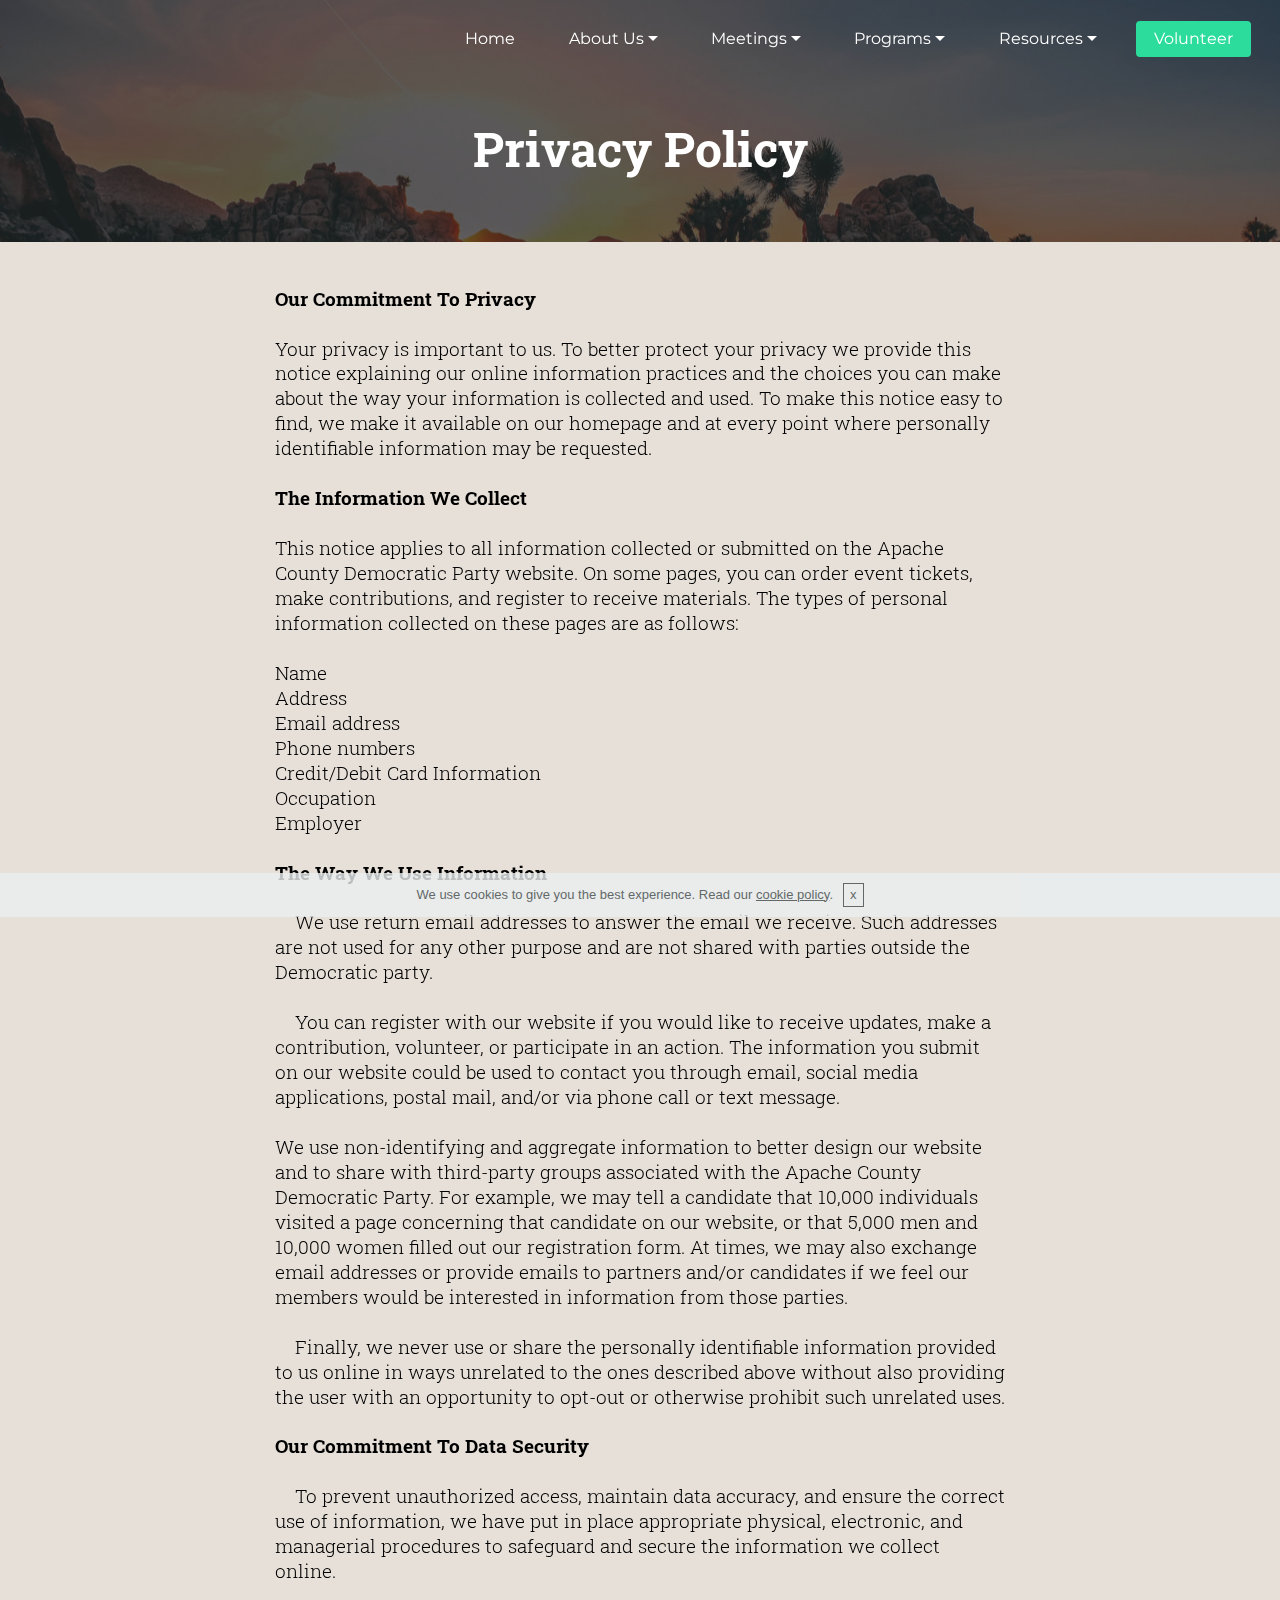
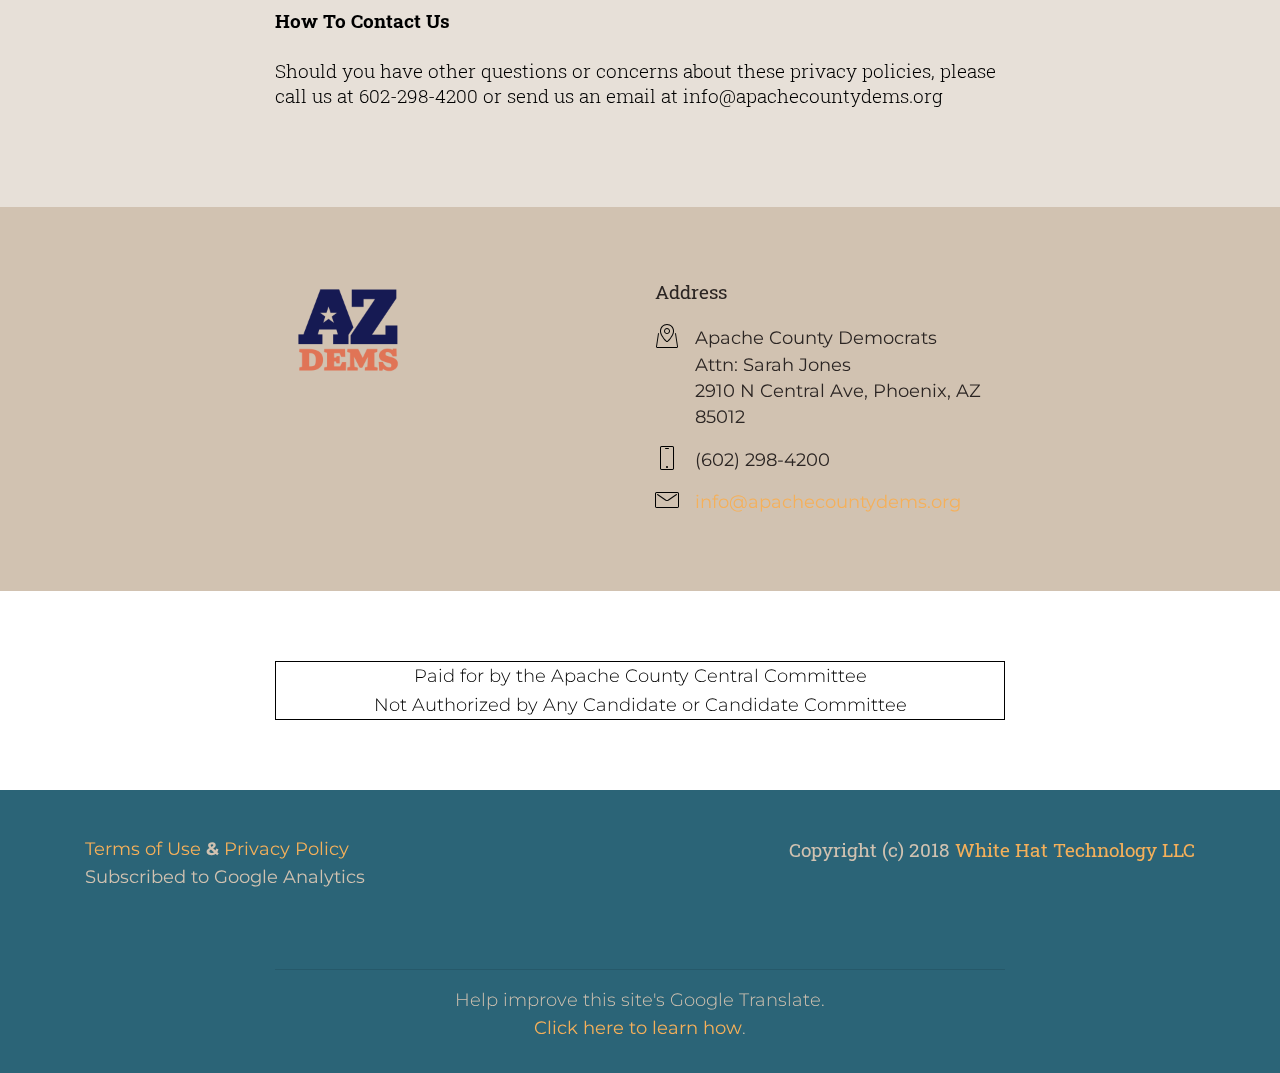
<file: PrivacyPolicy.html>
<!DOCTYPE html>
<html >
<head>
  <!-- Site made with Mobirise Website Builder v4.8.2, https://mobirise.com -->
  <meta charset="UTF-8">
  <meta http-equiv="X-UA-Compatible" content="IE=edge">
  <meta name="generator" content="Mobirise v4.8.2, mobirise.com">
  <meta name="viewport" content="width=device-width, initial-scale=1, minimum-scale=1">
  <link rel="shortcut icon" href="assets/images/az-dems-logo-main-logo-128x96.png" type="image/x-icon">
  <meta name="description" content="Pricacy policy">
  <title>Privacy Policy</title>
  <link rel="stylesheet" href="assets/web/assets/mobirise-icons/mobirise-icons.css">
  <link rel="stylesheet" href="assets/tether/tether.min.css">
  <link rel="stylesheet" href="assets/soundcloud-plugin/style.css">
  <link rel="stylesheet" href="assets/bootstrap/css/bootstrap.min.css">
  <link rel="stylesheet" href="assets/bootstrap/css/bootstrap-grid.min.css">
  <link rel="stylesheet" href="assets/bootstrap/css/bootstrap-reboot.min.css">
  <link rel="stylesheet" href="assets/dropdown/css/style.css">
  <link rel="stylesheet" href="assets/socicon/css/styles.css">
  <link rel="stylesheet" href="assets/theme/css/style.css">
  <link rel="stylesheet" href="assets/mobirise/css/mbr-additional.css" type="text/css">
  
  
  
</head>
<body>

<!-- Google Analytics -->
<!-- Global site tag (gtag.js) - Google Analytics -->
<script async src="https://www.googletagmanager.com/gtag/js?id=UA-115016310-10"></script>
<script>
  window.dataLayer = window.dataLayer || [];
  function gtag(){dataLayer.push(arguments);}
  gtag('js', new Date());

  gtag('config', 'UA-115016310-10');
</script>
<!-- /Google Analytics -->


  <section class="menu cid-qNk0WR2dIH" once="menu" id="menu2-1x">

    
    

    <nav class="navbar navbar-dropdown navbar-fixed-top navbar-expand-lg">
        <div class="navbar-brand">
            
            
        </div>
        <button class="navbar-toggler" type="button" data-toggle="collapse" data-target="#navbarSupportedContent" aria-controls="navbarNavAltMarkup" aria-expanded="false" aria-label="Toggle navigation">
            <div class="hamburger">
                <span></span>
                <span></span>
                <span></span>
                <span></span>
            </div>
        </button>
      <div class="collapse navbar-collapse" id="navbarSupportedContent">
            <ul class="navbar-nav nav-dropdown navbar-nav-top-padding" data-app-modern-menu="true"><li class="nav-item">
                    <a class="nav-link link text-white display-4" href="index.html">
                        Home
                    </a>
                </li>
                <li class="nav-item dropdown open">
                    <a class="nav-link link dropdown-toggle text-white display-4" href="https://mobirise.com" data-toggle="dropdown-submenu" aria-expanded="true">
                        About Us
                    </a><div class="dropdown-menu"><a class="dropdown-item text-white display-4" href="Mission.html" aria-expanded="false">Mission</a><a class="dropdown-item text-white display-4" href="CountyExecutiveBoard.html" aria-expanded="false">Apache Executive Board</a><a class="dropdown-item text-white display-4" href="SCCDPBylaws.html">Apache County Bylaws</a></div>
                </li><li class="nav-item dropdown"><a class="nav-link link dropdown-toggle text-white display-4" href="https://mobirise.com" data-toggle="dropdown-submenu" aria-expanded="false">
                        Meetings</a><div class="dropdown-menu"><a class="text-white dropdown-item display-4" href="DemocraticClubs.html" aria-expanded="false">Apache County Dem Clubs</a><a class="dropdown-item text-white display-4" href="http://www.azdem.org/state-committee" target="_blank">ADP Statecommittee Meetings</a></div></li><li class="nav-item dropdown"><a class="nav-link link text-white dropdown-toggle display-4" href="https://mobirise.com" aria-expanded="false" data-toggle="dropdown-submenu">
                        Programs</a><div class="dropdown-menu"><a class="text-white dropdown-item display-4" href="http://adpacademy.azblueleader.com" aria-expanded="false" target="_blank">ADP Academy</a><a class="text-white dropdown-item display-4" href="CopperStateLeadersCoucil.html" aria-expanded="false">Copper State Leadership Council</a></div></li><li class="nav-item dropdown"><a class="nav-link link text-white dropdown-toggle display-4" href="http://www.azdem.org/candidates-elected-officials-0" aria-expanded="false" target="_blank" data-toggle="dropdown-submenu">Resources</a><div class="dropdown-menu"><a class="text-white dropdown-item display-4" href="https://www.azcleanelections.gov/en/arizona-elections/upcoming" aria-expanded="false" target="_blank">Candidates and Elections</a><a class="text-white dropdown-item display-4" href="https://servicearizona.com/voterRegistration?popularclick" aria-expanded="false" target="_blank">Register to Vote</a></div></li></ul>
            
            <div class="navbar-buttons mbr-section-btn"><a class="btn btn-sm btn-secondary display-4" href="http://www.azdem.org/volunteer" target="_blank">
                    Volunteer</a><div id="google_translate_element"></div><script type="text/javascript">
function googleTranslateElementInit() {
  new google.translate.TranslateElement({pageLanguage: 'en', includedLanguages: 'es', layout: google.translate.TranslateElement.InlineLayout.SIMPLE, autoDisplay: false}, 'google_translate_element');
}
</script><script type="text/javascript" src="//translate.google.com/translate_a/element.js?cb=googleTranslateElementInit"></script></div>
      </div>     
    </nav>
</section>

<section class="info1 cid-r0AdGTJnB0 mbr-parallax-background" id="info1-5u">

    

    <div class="mbr-overlay" style="opacity: 0.7;">
    </div>

    <div class="container align-left">
        <div class="row justify-content-center">
            <div class="media-container-column col-md-10">
                <h1 class="mbr-section-title align-center pb-3 mbr-fonts-style display-1"><strong>Privacy Policy</strong></h1>
                
                
            </div>
        </div>
    </div>
    
</section>

<section class="content7 cid-qNk0WQesgw" id="content7-1w">

    

    
    <div class="container">
        <div class="row justify-content-center">
            <div class="col-12 col-lg-8 col-md-10 align-left">
                
                <h3 class="mbr-section-subtitle align-left mbr-fonts-style mbr-light  display-5"><div><font color="#000000"><strong>Our Commitment To Privacy
</strong></font></div><div><font color="#000000"><strong><br></strong></font></div><div><font color="#000000">Your privacy is important to us. To better protect your privacy we provide this notice explaining our online information practices and the choices you can make about the way your information is collected and used. To make this notice easy to find, we make it available on our homepage and at every point where personally identifiable information may be requested.</font></div><br><div><font color="#000000">
</font></div><div><font color="#000000">
</font></div><div><strong><font color="#000000">The Information We Collect&nbsp;</font></strong></div><div><font color="#000000"><br></font></div><div><font color="#000000">This notice applies to all information collected or submitted on the Apache County Democratic Party website. On some pages, you can order event tickets, make contributions, and register to receive materials. The types of personal information collected on these pages are as follows:</font></div><br><div><font color="#000000">
</font></div><div><font color="#000000">
</font></div><div><font color="#000000">Name
</font></div><div><font color="#000000">Address
</font></div><div><font color="#000000">Email address
</font></div><div><font color="#000000">Phone numbers
</font></div><div><font color="#000000">Credit/Debit Card Information
</font></div><div><font color="#000000">Occupation
</font></div><div><font color="#000000">Employer
</font></div><br><div><font color="#000000"><strong>The Way We Use Information
</strong></font></div><div><font color="#000000"><br></font></div><div>&nbsp;&nbsp;&nbsp;&nbsp;<font color="#000000">We use return email addresses to answer the email we receive. Such addresses are not used for any other purpose and are not shared with parties outside the Democratic party.</font></div><br><div><font color="#000000">
</font></div><div><font color="#000000">
</font></div><div>&nbsp;&nbsp;&nbsp;&nbsp;<font color="#000000">You can register with our website if you would like to receive updates, make a contribution, volunteer, or participate in an action. The information you submit on our website could be used to contact you through email, social media applications, postal mail, and/or via phone call or text message.</font></div><br><div><font color="#000000">
</font></div><div><font color="#000000">
</font></div><div><font color="#000000">We use non-identifying and aggregate information to better design our website and to share with third-party groups associated with the Apache County Democratic Party. For example, we may tell a candidate that 10,000 individuals visited a page concerning that candidate on our website, or that 5,000 men and 10,000 women filled out our registration form. At times, we may also exchange email addresses or provide emails to partners and/or candidates if we feel our members would be interested in information from those parties.</font></div><br><div><font color="#000000">
</font></div><div><font color="#000000">
</font></div><div>&nbsp;&nbsp;&nbsp;&nbsp;<font color="#000000">Finally, we never use or share the personally identifiable information provided to us online in ways unrelated to the ones described above without also providing the user with an opportunity to opt-out or otherwise prohibit such unrelated uses.
</font></div><div><font color="#000000">
</font></div><div>&nbsp;&nbsp;&nbsp;&nbsp;&nbsp;&nbsp;&nbsp;&nbsp;&nbsp;&nbsp;&nbsp;&nbsp;&nbsp;&nbsp;&nbsp;&nbsp;&nbsp;&nbsp;&nbsp;&nbsp;&nbsp;&nbsp;&nbsp;&nbsp;&nbsp;&nbsp;&nbsp;&nbsp;&nbsp;&nbsp;&nbsp;&nbsp;&nbsp; &nbsp; &nbsp;&nbsp;&nbsp;&nbsp;&nbsp;&nbsp;&nbsp;&nbsp;&nbsp;&nbsp;&nbsp;&nbsp;&nbsp;</div><div><font color="#000000"><strong>Our Commitment To Data Security
</strong></font></div><div><font color="#000000"><strong><br></strong></font></div><div>&nbsp;&nbsp;&nbsp;&nbsp;<font color="#000000">To prevent unauthorized access, maintain data accuracy, and ensure the correct use of information, we have put in place appropriate physical, electronic, and managerial procedures to safeguard and secure the information we collect online.</font></div><br><div><font color="#000000">
</font></div><div><font color="#000000">
</font></div><div><font color="#000000"><strong>How To Contact Us</strong></font></div><br><div><font color="#000000">
</font></div><div><font color="#000000">Should you have other questions or concerns about these privacy policies, please call us at 602-298-4200 or send us an email at info@apachecountydems.org</font></div></h3>
            </div>
        </div>
    </div>
</section>

<section class="footer1 cid-r0g5OBsXNf" id="footer1-3f">

    

    

    <div class="container">
        <div class="media-container-row content text-white">
            <div class="col-12 col-lg-4 col-md-6">
                <div class="media-wrap">
                    <a href="index.html">
                        <img src="assets/images/az-dems-logo-main-logo-2-192x144.png" alt="Mobirise" title="">
                    </a>
                </div>
                
            </div>
            <div class="col-12 col-lg-3 mbr-fonts-style mbr-black col-lg-4 col-md-6">
                <h5 class="pb-3 column-title display-5">
                    Address
                </h5>
                <div class="contact-list display-7">
                    
                    
                <div class="list-item">
                        <span class="mbr-iconfont mbri-map-pin" style="color: rgb(0, 0, 0);"></span>
                        <p>Apache County Democrats<br>Attn: Sarah Jones<br>2910 N Central Ave, Phoenix, AZ 85012</p>
                    </div><div class="list-item">
                        <span class="mbr-iconfont mbri-mobile" style="color: rgb(0, 0, 0);"></span>
                        <p>(602) 298-4200<br></p>
                    </div><div class="list-item">
                        <span class="mbr-iconfont mbri-letter" style="color: rgb(0, 0, 0);"></span>
                        <p><a href="mailto:info@apachecountydems.org">info@apachecountydems.org</a></p>
                    </div></div>
            </div>
    
            
            
        </div>

        
    </div>
</section>

<section class="mbr-section content1 cid-r0Af4AgW2E" id="content1-61">
    
     

    <div class="container">
        <div class="row justify-content-center">
            <div class="col-lg-8 col-md-10">
                <p class="mbr-text mbr-fonts-style mbr-light display-7">Paid for by the Apache County Central Committee 
<br>Not Authorized by Any Candidate or Candidate Committee</p>
            </div>
        </div>
    </div>
</section>

<section class="cid-r0hknvrZcp" id="footer4-3v">

    

    

    <div class="container">
        <div class="row">
            <div class="col-md-12 text1 col-lg-6">
                <p class="mbr-text mbr-bold links mbr-fonts-style align-left display-7"><a href="TermsofUse.html">Terms of Use</a> &amp; <a href="PrivacyPolicy.html">Privacy Policy</a>
<br><span style="font-weight: normal;">Subscribed to Google Analytics</span><br></p>
            </div>
            <div class="col-md-12 copyright align-right text2 col-lg-6">
                <p class="mbr-text mbr-bold mbr-fonts-style display-5"><span style="font-weight: normal;">
                    Copyright (c) 2018</span> <a href="http://www.whitehattechnology.com">White Hat Technology LLC</a>
                </p>
            </div>
            <div class="col-lg-4 col-md-12">
                
            </div>    
        </div>
    </div>
</section>

<section class="mbr-section content1 cid-r2TFJH07ZC" id="content1-7a">
    
     

    <div class="container">
        <div class="row justify-content-center">
            <div class="col-lg-8 col-md-10">
               <hr> <p class="mbr-text mbr-fonts-style mbr-light display-7">Help improve this site's Google Translate. 
<br><a href="https://translate.google.com/community" target="_blank">Click here to learn how</a>.</p>
            </div>
        </div>
    </div>
</section>


  <script src="assets/web/assets/jquery/jquery.min.js"></script>
  <script src="assets/popper/popper.min.js"></script>
  <script src="assets/tether/tether.min.js"></script>
  <script src="assets/bootstrap/js/bootstrap.min.js"></script>
  <script src="assets/smoothscroll/smooth-scroll.js"></script>
  <script src="assets/cookies-alert-plugin/cookies-alert-core.js"></script>
  <script src="assets/cookies-alert-plugin/cookies-alert-script.js"></script>
  <script src="assets/parallax/jarallax.min.js"></script>
  <script src="assets/dropdown/js/script.min.js"></script>
  <script src="assets/touch-swipe/jquery.touch-swipe.min.js"></script>
  <script src="assets/theme/js/script.js"></script>
  
  
<input name="cookieData" type="hidden" data-cookie-text="We use cookies to give you the best experience. Read our <a href='privacy.html'>cookie policy</a>.">
  </body>
</html>
</file>
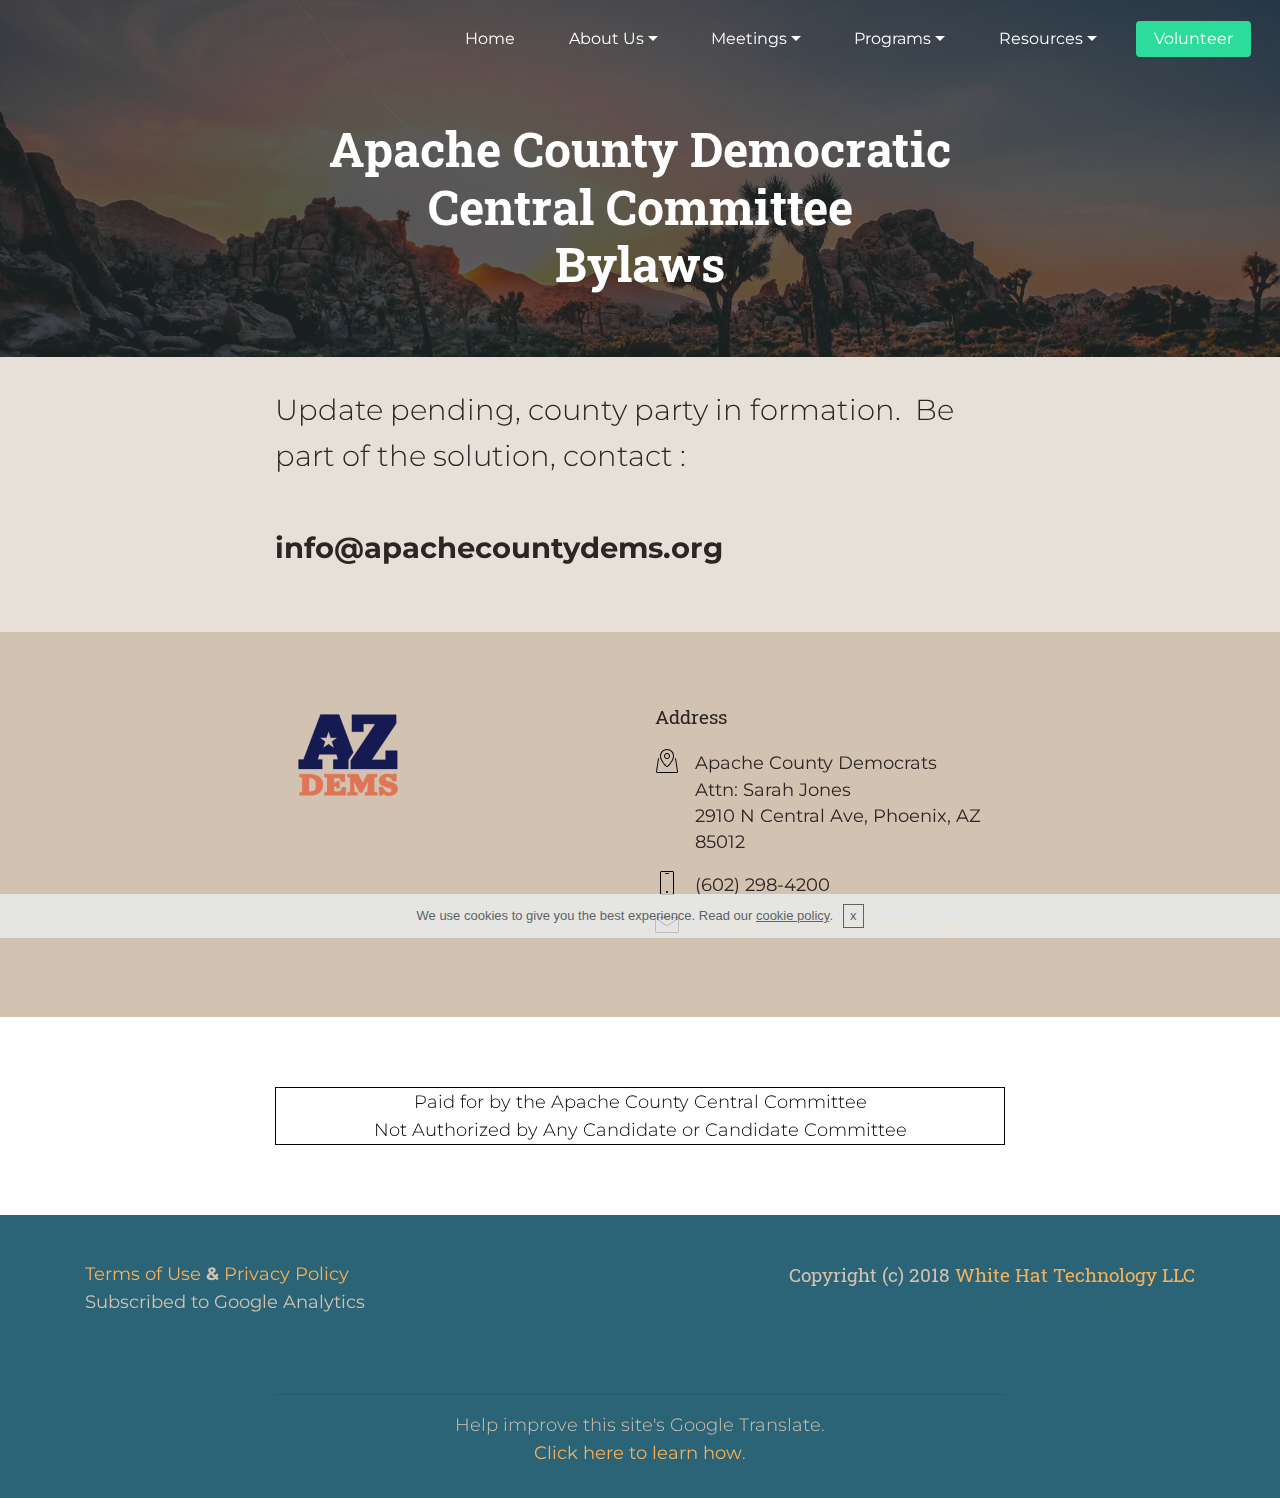
<file: SCCDPBylaws.html>
<!DOCTYPE html>
<html >
<head>
  <!-- Site made with Mobirise Website Builder v4.8.2, https://mobirise.com -->
  <meta charset="UTF-8">
  <meta http-equiv="X-UA-Compatible" content="IE=edge">
  <meta name="generator" content="Mobirise v4.8.2, mobirise.com">
  <meta name="viewport" content="width=device-width, initial-scale=1, minimum-scale=1">
  <link rel="shortcut icon" href="assets/images/az-dems-logo-main-logo-128x96.png" type="image/x-icon">
  <meta name="description" content="Bylaws">
  <title>Bylaws</title>
  <link rel="stylesheet" href="assets/web/assets/mobirise-icons/mobirise-icons.css">
  <link rel="stylesheet" href="assets/tether/tether.min.css">
  <link rel="stylesheet" href="assets/soundcloud-plugin/style.css">
  <link rel="stylesheet" href="assets/bootstrap/css/bootstrap.min.css">
  <link rel="stylesheet" href="assets/bootstrap/css/bootstrap-grid.min.css">
  <link rel="stylesheet" href="assets/bootstrap/css/bootstrap-reboot.min.css">
  <link rel="stylesheet" href="assets/dropdown/css/style.css">
  <link rel="stylesheet" href="assets/socicon/css/styles.css">
  <link rel="stylesheet" href="assets/theme/css/style.css">
  <link rel="stylesheet" href="assets/mobirise/css/mbr-additional.css" type="text/css">
  
  
  
</head>
<body>

<!-- Google Analytics -->
<!-- Global site tag (gtag.js) - Google Analytics -->
<script async src="https://www.googletagmanager.com/gtag/js?id=UA-115016310-10"></script>
<script>
  window.dataLayer = window.dataLayer || [];
  function gtag(){dataLayer.push(arguments);}
  gtag('js', new Date());

  gtag('config', 'UA-115016310-10');
</script>
<!-- /Google Analytics -->


  <section class="menu cid-r0s4rSm6QX" once="menu" id="menu2-4w">

    
    

    <nav class="navbar navbar-dropdown navbar-fixed-top navbar-expand-lg">
        <div class="navbar-brand">
            
            
        </div>
        <button class="navbar-toggler" type="button" data-toggle="collapse" data-target="#navbarSupportedContent" aria-controls="navbarNavAltMarkup" aria-expanded="false" aria-label="Toggle navigation">
            <div class="hamburger">
                <span></span>
                <span></span>
                <span></span>
                <span></span>
            </div>
        </button>
      <div class="collapse navbar-collapse" id="navbarSupportedContent">
            <ul class="navbar-nav nav-dropdown navbar-nav-top-padding" data-app-modern-menu="true"><li class="nav-item">
                    <a class="nav-link link text-white display-4" href="index.html">
                        Home
                    </a>
                </li>
                <li class="nav-item dropdown open">
                    <a class="nav-link link dropdown-toggle text-white display-4" href="https://mobirise.com" data-toggle="dropdown-submenu" aria-expanded="true">
                        About Us
                    </a><div class="dropdown-menu"><a class="dropdown-item text-white display-4" href="Mission.html" aria-expanded="false">Mission</a><a class="dropdown-item text-white display-4" href="CountyExecutiveBoard.html" aria-expanded="false">Apache Executive Board</a><a class="dropdown-item text-white display-4" href="SCCDPBylaws.html">Apache County Bylaws</a></div>
                </li><li class="nav-item dropdown"><a class="nav-link link dropdown-toggle text-white display-4" href="https://mobirise.com" data-toggle="dropdown-submenu" aria-expanded="false">
                        Meetings</a><div class="dropdown-menu"><a class="text-white dropdown-item display-4" href="DemocraticClubs.html" aria-expanded="false">Apache County Dem Clubs</a><a class="dropdown-item text-white display-4" href="http://www.azdem.org/state-committee" target="_blank">ADP Statecommittee Meetings</a></div></li><li class="nav-item dropdown"><a class="nav-link link text-white dropdown-toggle display-4" href="https://mobirise.com" aria-expanded="false" data-toggle="dropdown-submenu">
                        Programs</a><div class="dropdown-menu"><a class="text-white dropdown-item display-4" href="http://adpacademy.azblueleader.com" aria-expanded="false" target="_blank">ADP Academy</a><a class="text-white dropdown-item display-4" href="CopperStateLeadersCoucil.html" aria-expanded="false">Copper State Leadership Council</a></div></li><li class="nav-item dropdown"><a class="nav-link link text-white dropdown-toggle display-4" href="http://www.azdem.org/candidates-elected-officials-0" aria-expanded="false" target="_blank" data-toggle="dropdown-submenu">Resources</a><div class="dropdown-menu"><a class="text-white dropdown-item display-4" href="https://www.azcleanelections.gov/en/arizona-elections/upcoming" aria-expanded="false" target="_blank">Candidates and Elections</a><a class="text-white dropdown-item display-4" href="https://servicearizona.com/voterRegistration?popularclick" aria-expanded="false" target="_blank">Register to Vote</a></div></li></ul>
            
            <div class="navbar-buttons mbr-section-btn"><a class="btn btn-sm btn-secondary display-4" href="http://www.azdem.org/volunteer" target="_blank">
                    Volunteer</a><div id="google_translate_element"></div><script type="text/javascript">
function googleTranslateElementInit() {
  new google.translate.TranslateElement({pageLanguage: 'en', includedLanguages: 'es', layout: google.translate.TranslateElement.InlineLayout.SIMPLE, autoDisplay: false}, 'google_translate_element');
}
</script><script type="text/javascript" src="//translate.google.com/translate_a/element.js?cb=googleTranslateElementInit"></script></div>
      </div>     
    </nav>
</section>

<section class="info1 cid-r0Aeh5TRo0 mbr-parallax-background" id="info1-5w">

    

    <div class="mbr-overlay" style="opacity: 0.7;">
    </div>

    <div class="container align-left">
        <div class="row justify-content-center">
            <div class="media-container-column col-md-10">
                <h1 class="mbr-section-title align-center pb-3 mbr-fonts-style display-1"><strong>Apache County Democratic 
</strong><div><strong>Central Committee
</strong></div><div><strong>Bylaws</strong></div></h1>
                
                
            </div>
        </div>
    </div>
    
</section>

<section class="mbr-section content1 cid-r0AkV2sEiS" id="content1-65">
    
     

    <div class="container">
        <div class="row justify-content-center">
            <div class="col-lg-8 col-md-10">
                <p class="mbr-text mbr-fonts-style mbr-light display-2">Update pending, county party in formation. &nbsp;Be part of the solution, contact :<br><br><strong>info@apachecountydems.org</strong></p>
            </div>
        </div>
    </div>
</section>

<section class="footer1 cid-r0s4rSZfNn" id="footer1-4x">

    

    

    <div class="container">
        <div class="media-container-row content text-white">
            <div class="col-12 col-lg-4 col-md-6">
                <div class="media-wrap">
                    <a href="index.html">
                        <img src="assets/images/az-dems-logo-main-logo-2-192x144.png" alt="Mobirise" title="">
                    </a>
                </div>
                
            </div>
            <div class="col-12 col-lg-3 mbr-fonts-style mbr-black col-lg-4 col-md-6">
                <h5 class="pb-3 column-title display-5">
                    Address
                </h5>
                <div class="contact-list display-7">
                    
                    
                <div class="list-item">
                        <span class="mbr-iconfont mbri-map-pin" style="color: rgb(0, 0, 0);"></span>
                        <p>Apache County Democrats<br>Attn: Sarah Jones<br>2910 N Central Ave, Phoenix, AZ 85012</p>
                    </div><div class="list-item">
                        <span class="mbr-iconfont mbri-mobile" style="color: rgb(0, 0, 0);"></span>
                        <p>(602) 298-4200<br></p>
                    </div><div class="list-item">
                        <span class="mbr-iconfont mbri-letter" style="color: rgb(0, 0, 0);"></span>
                        <p><a href="mailto:info@apachecountydems.org">info@apachecountydems.org</a></p>
                    </div></div>
            </div>
    
            
            
        </div>

        
    </div>
</section>

<section class="mbr-section content1 cid-r0AbQi3k2C" id="content1-5r">
    
     

    <div class="container">
        <div class="row justify-content-center">
            <div class="col-lg-8 col-md-10">
                <p class="mbr-text mbr-fonts-style mbr-light display-7">Paid for by the Apache County Central Committee 
<br>Not Authorized by Any Candidate or Candidate Committee</p>
            </div>
        </div>
    </div>
</section>

<section class="cid-r0s4rTSCEs" id="footer4-4y">

    

    

    <div class="container">
        <div class="row">
            <div class="col-md-12 text1 col-lg-6">
                <p class="mbr-text mbr-bold links mbr-fonts-style align-left display-7"><a href="TermsofUse.html">Terms of Use</a> &amp; <a href="PrivacyPolicy.html">Privacy Policy</a>
<br><span style="font-weight: normal;">Subscribed to Google Analytics</span><br></p>
            </div>
            <div class="col-md-12 copyright align-right text2 col-lg-6">
                <p class="mbr-text mbr-bold mbr-fonts-style display-5"><span style="font-weight: normal;">
                    Copyright (c) 2018</span> <a href="http://www.whitehattechnology.com">White Hat Technology LLC</a>
                </p>
            </div>
            <div class="col-lg-4 col-md-12">
                
            </div>    
        </div>
    </div>
</section>

<section class="mbr-section content1 cid-r2TFDd144V" id="content1-76">
    
     

    <div class="container">
        <div class="row justify-content-center">
            <div class="col-lg-8 col-md-10">
               <hr> <p class="mbr-text mbr-fonts-style mbr-light display-7">Help improve this site's Google Translate. 
<br><a href="https://translate.google.com/community" target="_blank">Click here to learn how</a>.</p>
            </div>
        </div>
    </div>
</section>


  <script src="assets/web/assets/jquery/jquery.min.js"></script>
  <script src="assets/popper/popper.min.js"></script>
  <script src="assets/tether/tether.min.js"></script>
  <script src="assets/bootstrap/js/bootstrap.min.js"></script>
  <script src="assets/smoothscroll/smooth-scroll.js"></script>
  <script src="assets/cookies-alert-plugin/cookies-alert-core.js"></script>
  <script src="assets/cookies-alert-plugin/cookies-alert-script.js"></script>
  <script src="assets/parallax/jarallax.min.js"></script>
  <script src="assets/dropdown/js/script.min.js"></script>
  <script src="assets/touch-swipe/jquery.touch-swipe.min.js"></script>
  <script src="assets/theme/js/script.js"></script>
  
  
<input name="cookieData" type="hidden" data-cookie-text="We use cookies to give you the best experience. Read our <a href='privacy.html'>cookie policy</a>.">
  </body>
</html>
</file>
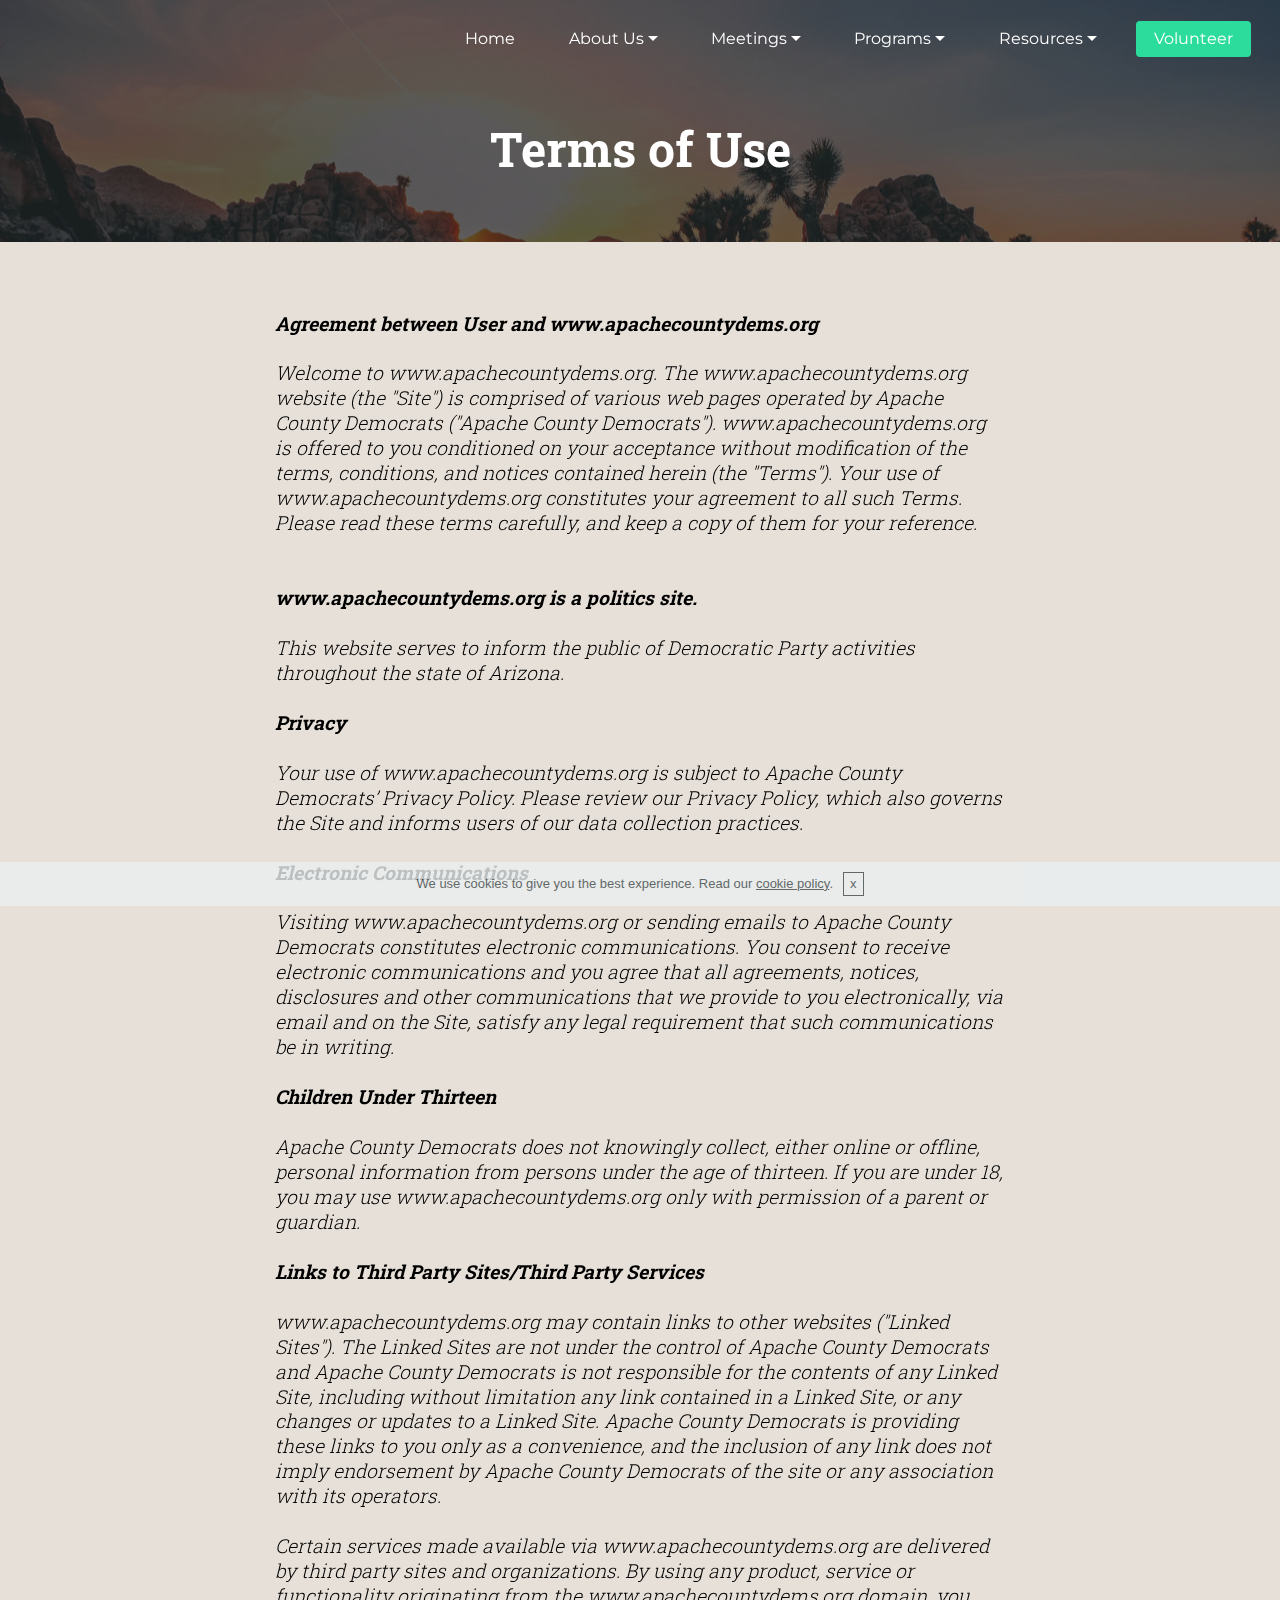
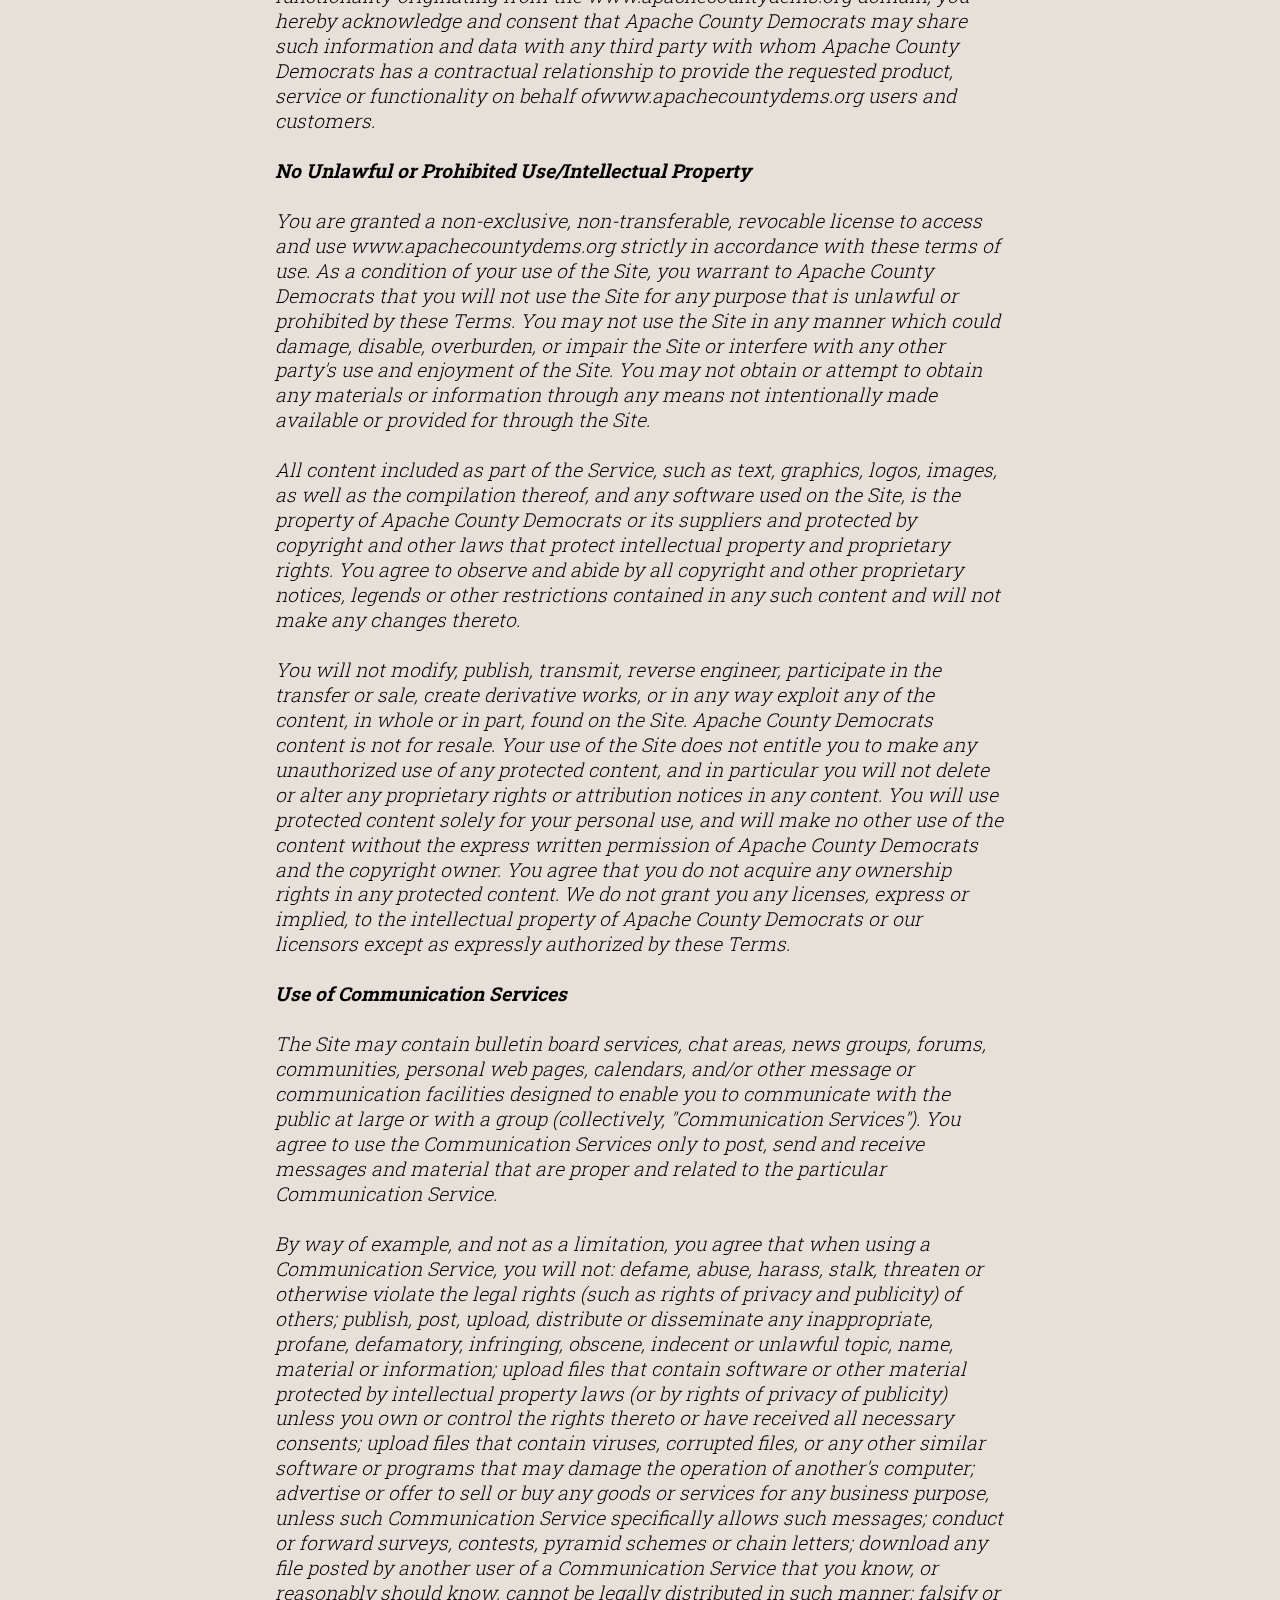
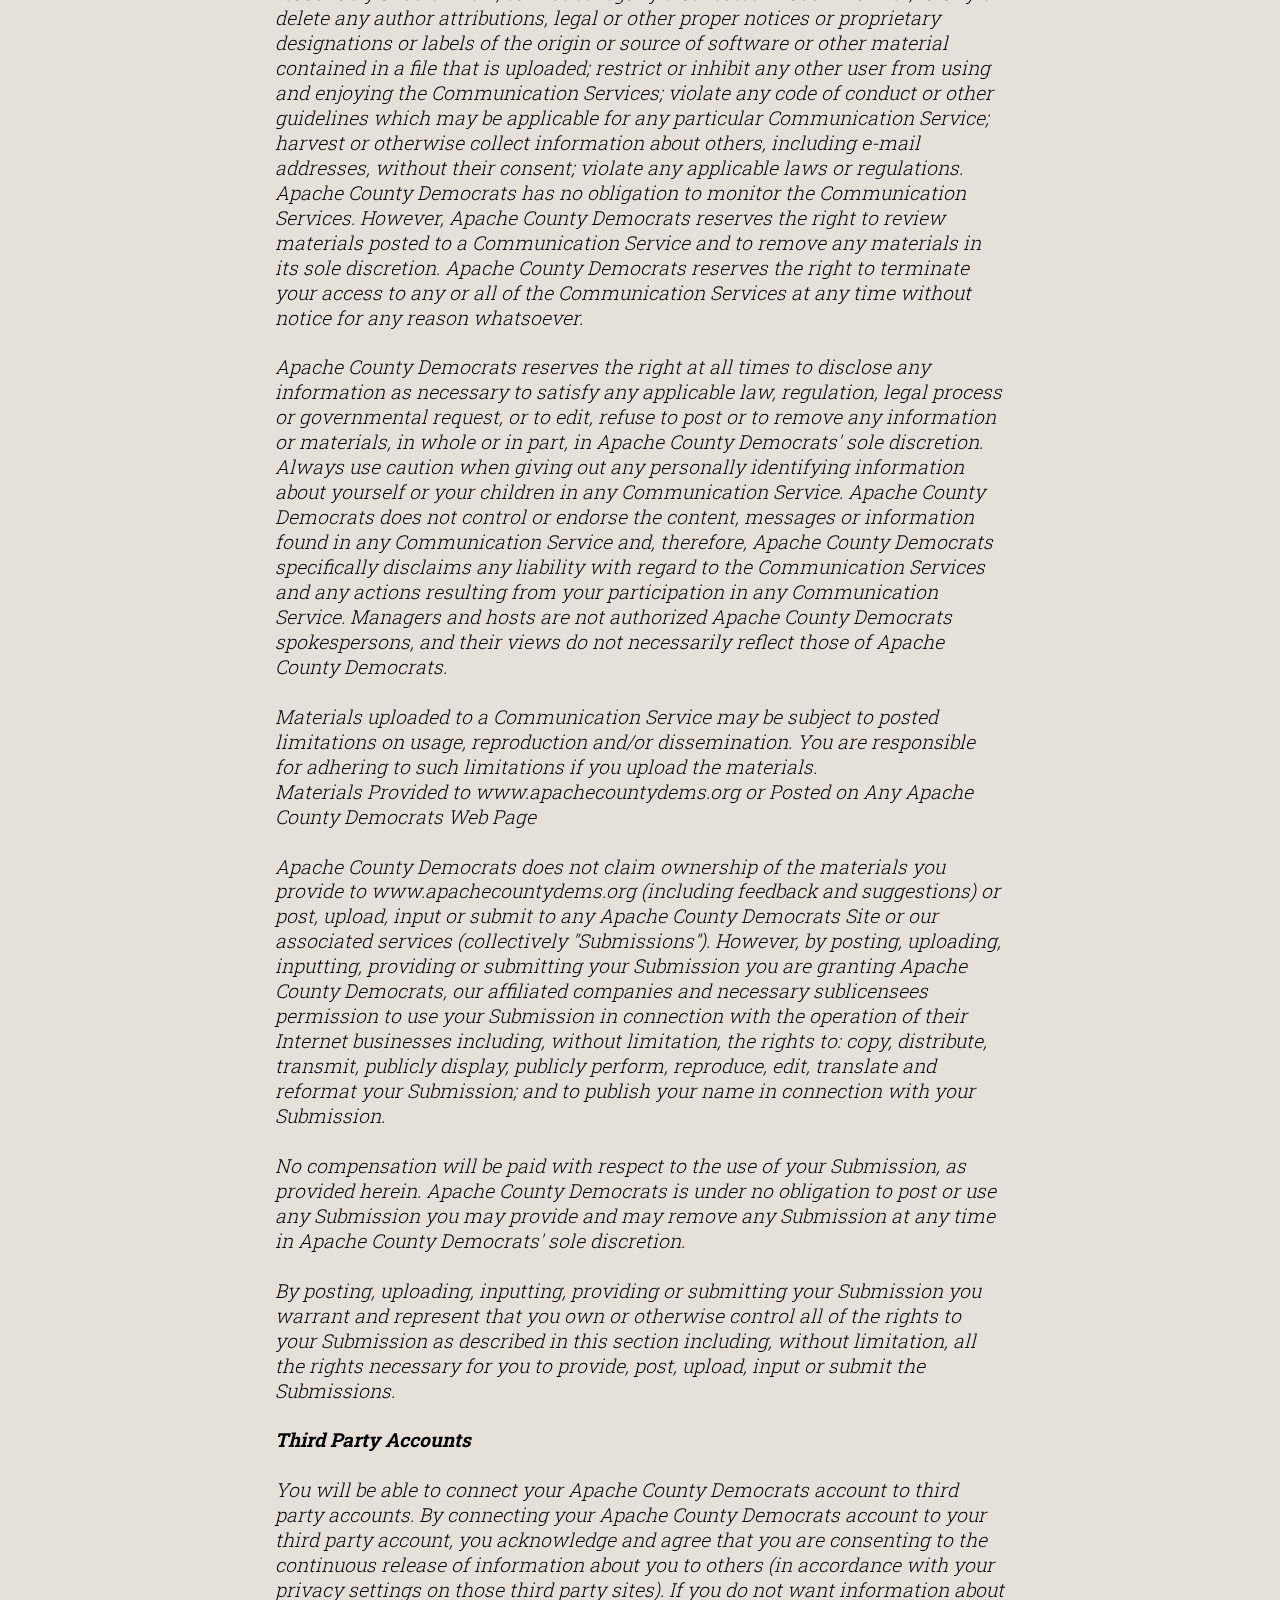
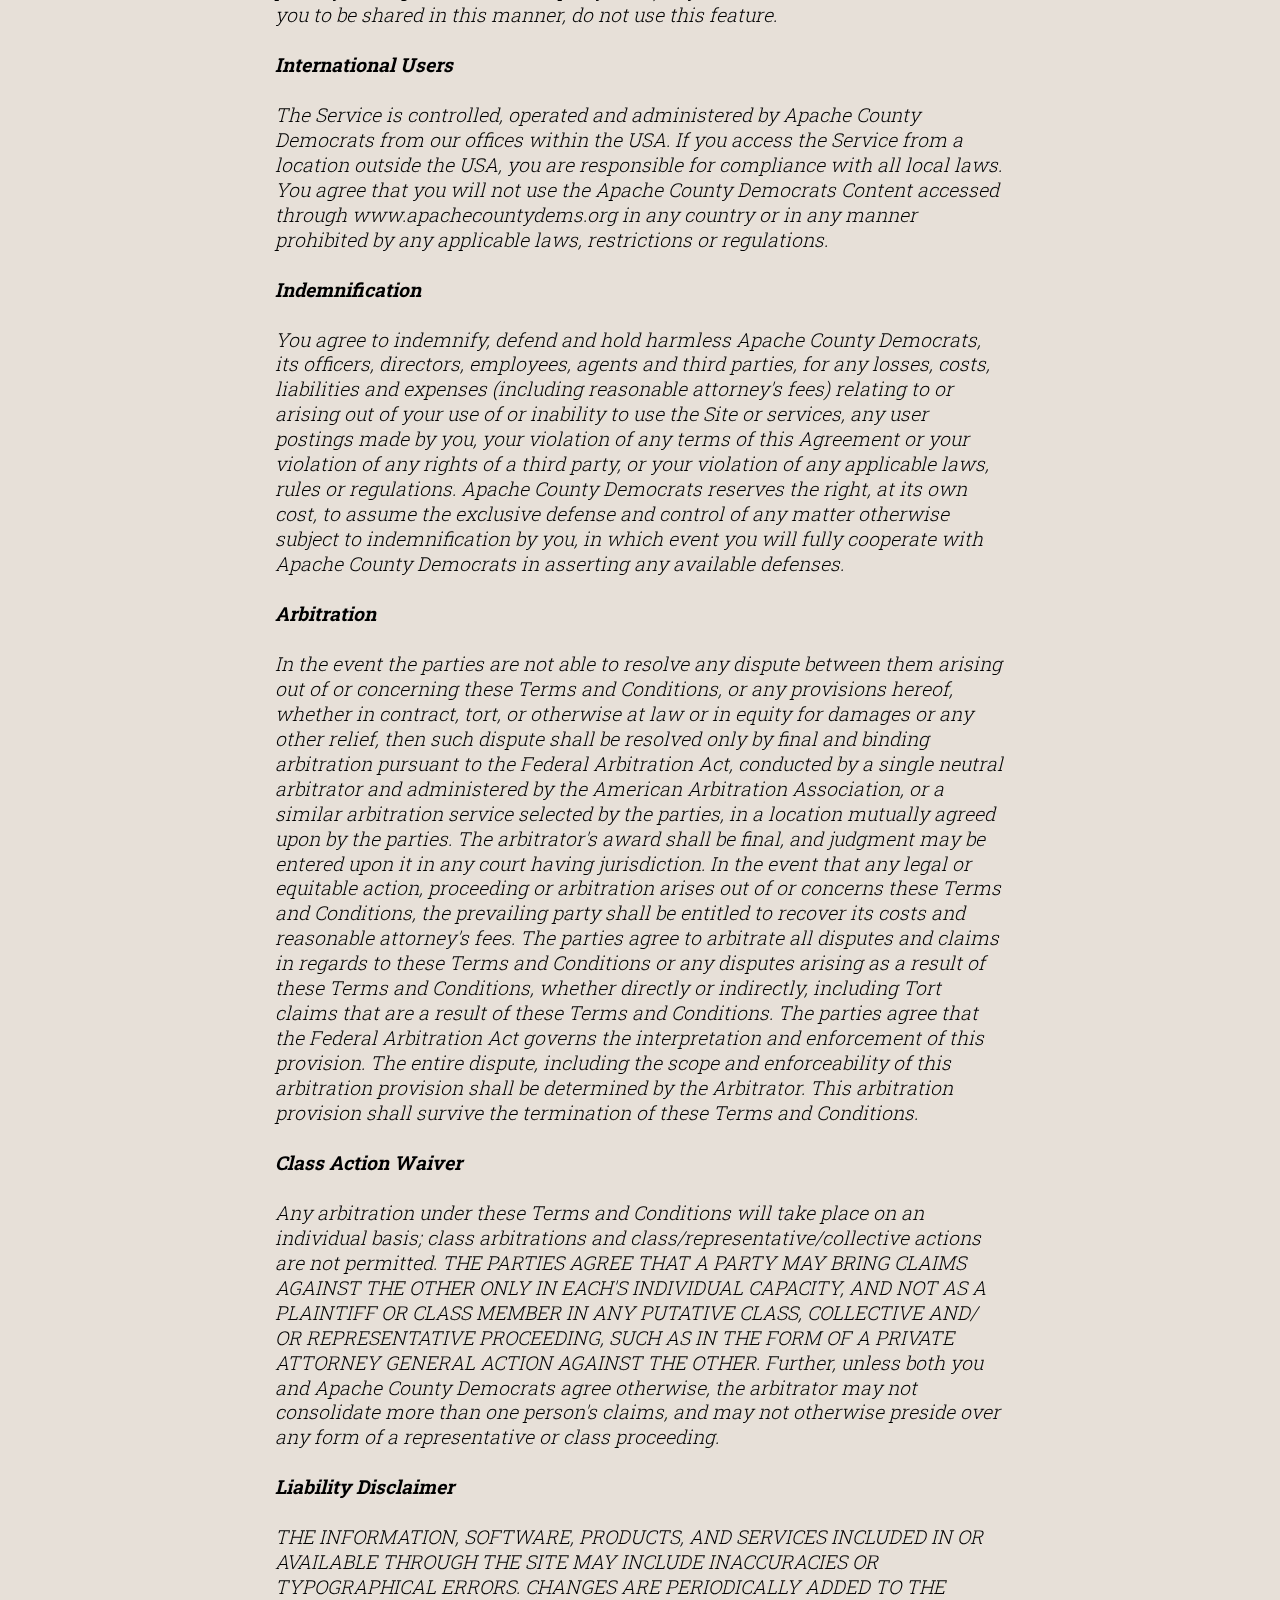
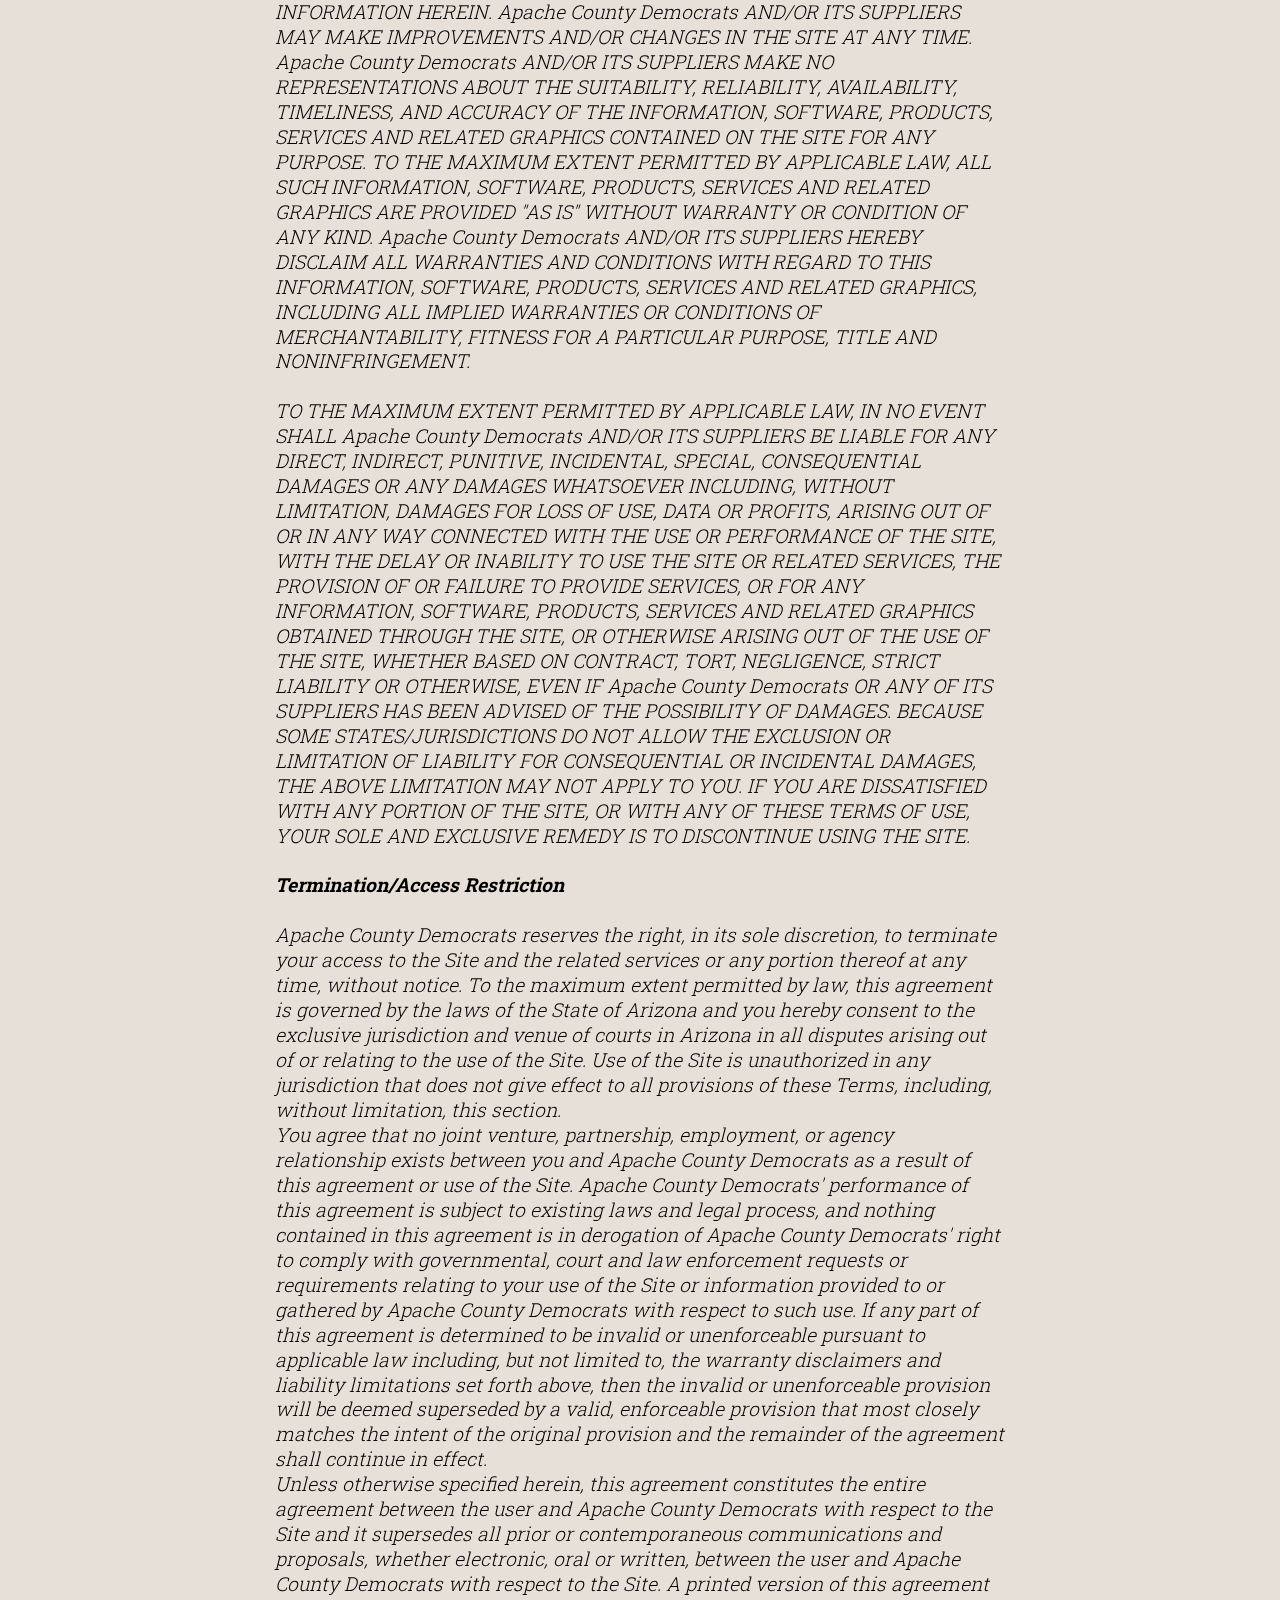
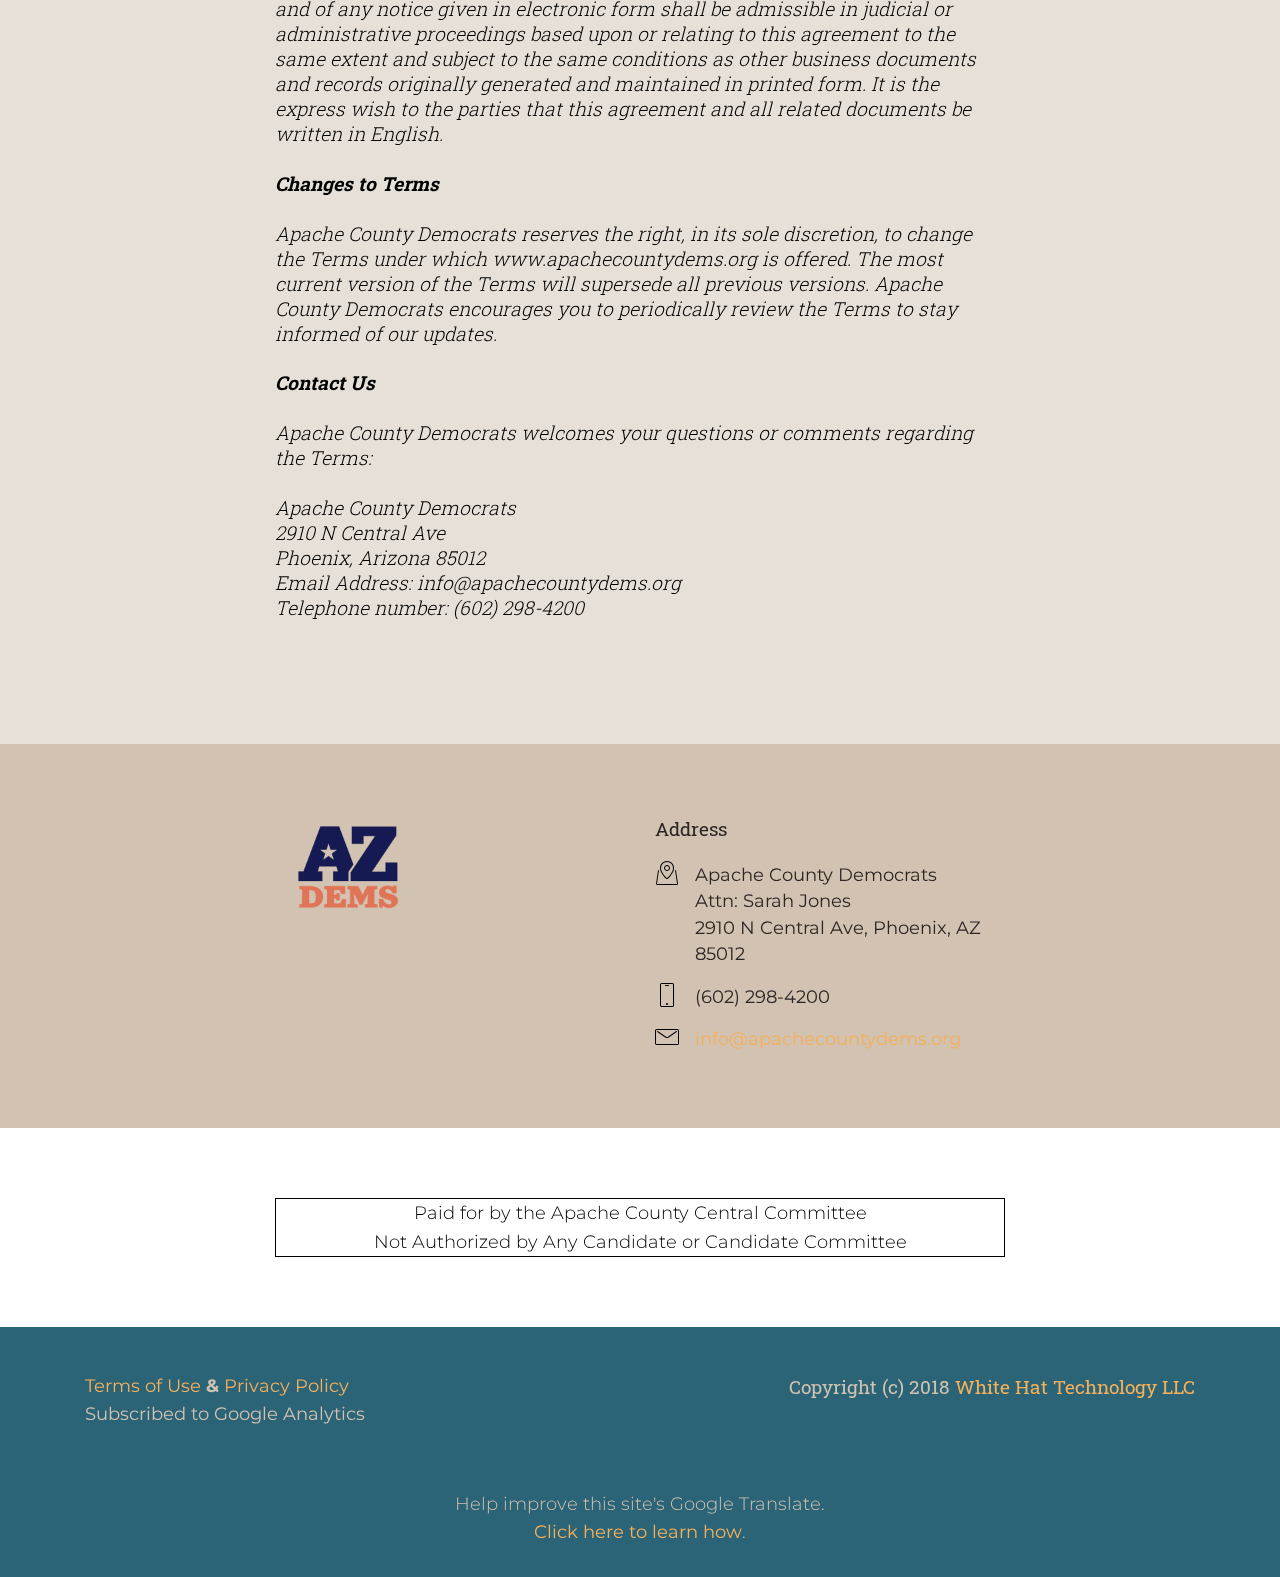
<file: TermsofUse.html>
<!DOCTYPE html>
<html >
<head>
  <!-- Site made with Mobirise Website Builder v4.8.2, https://mobirise.com -->
  <meta charset="UTF-8">
  <meta http-equiv="X-UA-Compatible" content="IE=edge">
  <meta name="generator" content="Mobirise v4.8.2, mobirise.com">
  <meta name="viewport" content="width=device-width, initial-scale=1, minimum-scale=1">
  <link rel="shortcut icon" href="assets/images/az-dems-logo-main-logo-128x96.png" type="image/x-icon">
  <meta name="description" content="Terms of Use">
  <title>Terms of Use</title>
  <link rel="stylesheet" href="assets/web/assets/mobirise-icons/mobirise-icons.css">
  <link rel="stylesheet" href="assets/tether/tether.min.css">
  <link rel="stylesheet" href="assets/soundcloud-plugin/style.css">
  <link rel="stylesheet" href="assets/bootstrap/css/bootstrap.min.css">
  <link rel="stylesheet" href="assets/bootstrap/css/bootstrap-grid.min.css">
  <link rel="stylesheet" href="assets/bootstrap/css/bootstrap-reboot.min.css">
  <link rel="stylesheet" href="assets/dropdown/css/style.css">
  <link rel="stylesheet" href="assets/socicon/css/styles.css">
  <link rel="stylesheet" href="assets/theme/css/style.css">
  <link rel="stylesheet" href="assets/mobirise/css/mbr-additional.css" type="text/css">
  
  
  
</head>
<body>

<!-- Google Analytics -->
<!-- Global site tag (gtag.js) - Google Analytics -->
<script async src="https://www.googletagmanager.com/gtag/js?id=UA-115016310-10"></script>
<script>
  window.dataLayer = window.dataLayer || [];
  function gtag(){dataLayer.push(arguments);}
  gtag('js', new Date());

  gtag('config', 'UA-115016310-10');
</script>
<!-- /Google Analytics -->


  <section class="menu cid-r2HY07CvFv" once="menu" id="menu2-6t">

    
    

    <nav class="navbar navbar-dropdown navbar-fixed-top navbar-expand-lg">
        <div class="navbar-brand">
            
            
        </div>
        <button class="navbar-toggler" type="button" data-toggle="collapse" data-target="#navbarSupportedContent" aria-controls="navbarNavAltMarkup" aria-expanded="false" aria-label="Toggle navigation">
            <div class="hamburger">
                <span></span>
                <span></span>
                <span></span>
                <span></span>
            </div>
        </button>
      <div class="collapse navbar-collapse" id="navbarSupportedContent">
            <ul class="navbar-nav nav-dropdown navbar-nav-top-padding" data-app-modern-menu="true"><li class="nav-item">
                    <a class="nav-link link text-white display-4" href="index.html">
                        Home
                    </a>
                </li>
                <li class="nav-item dropdown open">
                    <a class="nav-link link dropdown-toggle text-white display-4" href="https://mobirise.com" data-toggle="dropdown-submenu" aria-expanded="true">
                        About Us
                    </a><div class="dropdown-menu"><a class="dropdown-item text-white display-4" href="Mission.html" aria-expanded="false">Mission</a><a class="dropdown-item text-white display-4" href="CountyExecutiveBoard.html" aria-expanded="false">Apache Executive Board</a><a class="dropdown-item text-white display-4" href="SCCDPBylaws.html">Apache County Bylaws</a></div>
                </li><li class="nav-item dropdown"><a class="nav-link link dropdown-toggle text-white display-4" href="https://mobirise.com" data-toggle="dropdown-submenu" aria-expanded="false">
                        Meetings</a><div class="dropdown-menu"><a class="text-white dropdown-item display-4" href="DemocraticClubs.html" aria-expanded="false">Apache County Dem Clubs</a><a class="dropdown-item text-white display-4" href="http://www.azdem.org/state-committee" target="_blank">ADP Statecommittee Meetings</a></div></li><li class="nav-item dropdown"><a class="nav-link link text-white dropdown-toggle display-4" href="https://mobirise.com" aria-expanded="false" data-toggle="dropdown-submenu">
                        Programs</a><div class="dropdown-menu"><a class="text-white dropdown-item display-4" href="http://adpacademy.azblueleader.com" aria-expanded="false" target="_blank">ADP Academy</a><a class="text-white dropdown-item display-4" href="CopperStateLeadersCoucil.html" aria-expanded="false">Copper State Leadership Council</a></div></li><li class="nav-item dropdown"><a class="nav-link link text-white dropdown-toggle display-4" href="http://www.azdem.org/candidates-elected-officials-0" aria-expanded="false" target="_blank" data-toggle="dropdown-submenu">Resources</a><div class="dropdown-menu"><a class="text-white dropdown-item display-4" href="https://www.azcleanelections.gov/en/arizona-elections/upcoming" aria-expanded="false" target="_blank">Candidates and Elections</a><a class="text-white dropdown-item display-4" href="https://servicearizona.com/voterRegistration?popularclick" aria-expanded="false" target="_blank">Register to Vote</a></div></li></ul>
            
            <div class="navbar-buttons mbr-section-btn"><a class="btn btn-sm btn-secondary display-4" href="http://www.azdem.org/volunteer" target="_blank">
                    Volunteer</a><div id="google_translate_element"></div><script type="text/javascript">
function googleTranslateElementInit() {
  new google.translate.TranslateElement({pageLanguage: 'en', includedLanguages: 'es', layout: google.translate.TranslateElement.InlineLayout.SIMPLE, autoDisplay: false}, 'google_translate_element');
}
</script><script type="text/javascript" src="//translate.google.com/translate_a/element.js?cb=googleTranslateElementInit"></script></div>
      </div>     
    </nav>
</section>

<section class="info1 cid-r0AcYu2YKv mbr-parallax-background" id="info1-5s">

    

    <div class="mbr-overlay" style="opacity: 0.7;">
    </div>

    <div class="container align-left">
        <div class="row justify-content-center">
            <div class="media-container-column col-md-10">
                <h1 class="mbr-section-title align-center pb-3 mbr-fonts-style display-1"><strong>Terms of Use</strong></h1>
                
                
            </div>
        </div>
    </div>
    
</section>

<section class="content7 cid-qNpSy4a3su" id="content7-2r">

    

    
    <div class="container">
        <div class="row justify-content-center">
            <div class="col-12 col-lg-8 col-md-10 align-left">
                
                <h3 class="mbr-section-subtitle align-left mbr-fonts-style mbr-light  display-5"><br><div><font color="#000000"><em><strong>Agreement between User and www.apachecountydems.org</strong></em></font></div><br><div><font color="#000000"><em><strong> 
</strong></em></font></div><div><font color="#000000"><em>
</em></font></div><div><font color="#000000"><em>Welcome to www.apachecountydems.org. The www.apachecountydems.org website (the "Site") is comprised of various web pages operated by Apache County Democrats ("Apache County Democrats"). www.apachecountydems.org is offered to you conditioned on your acceptance without modification of the terms, conditions, and notices contained herein (the "Terms"). Your use of www.apachecountydems.org constitutes your agreement to all such Terms. Please read these terms carefully, and keep a copy of them for your reference. 
</em></font></div><div><font color="#000000"><em>
</em></font></div><div><font color="#000000"><em><br></em></font></div><br><div><font color="#000000"><em><strong>www.apachecountydems.org is a politics site. 
</strong></em></font></div><div><font color="#000000"><em>
</em></font></div><div><font color="#000000"><em><br></em></font></div><div><font color="#000000"><em>This website serves to inform the public of Democratic Party activities throughout the state of Arizona.</em></font></div><br><div><font color="#000000"><em>
</em></font></div><div><font color="#000000"><em>
</em></font></div><div><font color="#000000"><em><strong>Privacy</strong></em></font></div><br><div><font color="#000000"><em><strong> 
</strong></em></font></div><div><font color="#000000"><em>
</em></font></div><div><font color="#000000"><em>Your use of www.apachecountydems.org is subject to Apache County Democrats’ Privacy Policy. Please review our Privacy Policy, which also governs the Site and informs users of our data collection practices.</em></font></div><br><div><font color="#000000"><em> 
</em></font></div><div><font color="#000000"><em>
</em></font></div><div><font color="#000000"><em><strong>Electronic Communications</strong></em></font></div><br><div><font color="#000000"><em><strong> 
</strong></em></font></div><div><font color="#000000"><em>
</em></font></div><div><font color="#000000"><em>Visiting www.apachecountydems.org or sending emails to Apache County Democrats constitutes electronic communications. You consent to receive electronic communications and you agree that all agreements, notices, disclosures and other communications that we provide to you electronically, via email and on the Site, satisfy any legal requirement that such communications be in writing.</em></font></div><br><div><font color="#000000"><em> 
</em></font></div><div><font color="#000000"><em>
</em></font></div><div><font color="#000000"><em><strong>Children Under Thirteen</strong></em></font></div><br><div><font color="#000000"><em><strong> 
</strong></em></font></div><div><font color="#000000"><em>
</em></font></div><div><font color="#000000"><em>Apache County Democrats does not knowingly collect, either online or offline, personal information from persons under the age of thirteen. If you are under 18, you may use www.apachecountydems.org only with permission of a parent or guardian.</em></font></div><br><div><font color="#000000"><em> 
</em></font></div><div><font color="#000000"><em>
</em></font></div><div><font color="#000000"><em><strong>Links to Third Party Sites/Third Party Services</strong></em></font></div><br><div><font color="#000000"><em><strong> 
</strong></em></font></div><div><font color="#000000"><em>
</em></font></div><div><font color="#000000"><em>www.apachecountydems.org may contain links to other websites ("Linked Sites"). The Linked Sites are not under the control of Apache County Democrats and Apache County Democrats is not responsible for the contents of any Linked Site, including without limitation any link contained in a Linked Site, or any changes or updates to a Linked Site. Apache County Democrats is providing these links to you only as a convenience, and the inclusion of any link does not imply endorsement by Apache County Democrats of the site or any association with its operators.</em></font></div><br><div><font color="#000000"><em> 
</em></font></div><div><font color="#000000"><em>
</em></font></div><div><font color="#000000"><em>Certain services made available via www.apachecountydems.org are delivered by third party sites and organizations. By using any product, service or functionality originating from the www.apachecountydems.org domain, you hereby acknowledge and consent that Apache County Democrats may share such information and data with any third party with whom Apache County Democrats has a contractual relationship to provide the requested product, service or functionality on behalf ofwww.apachecountydems.org users and customers.</em></font></div><br><div><font color="#000000"><em> 
</em></font></div><div><font color="#000000"><em>
</em></font></div><div><font color="#000000"><em><strong>No Unlawful or Prohibited Use/Intellectual Property</strong></em></font></div><br><div><font color="#000000"><em><strong> 
</strong></em></font></div><div><font color="#000000"><em>
</em></font></div><div><font color="#000000"><em>You are granted a non-exclusive, non-transferable, revocable license to access and use www.apachecountydems.org strictly in accordance with these terms of use. As a condition of your use of the Site, you warrant to Apache County Democrats that you will not use the Site for any purpose that is unlawful or prohibited by these Terms. You may not use the Site in any manner which could damage, disable, overburden, or impair the Site or interfere with any other party's use and enjoyment of the Site. You may not obtain or attempt to obtain any materials or information through any means not intentionally made available or provided for through the Site.</em></font></div><br><div><font color="#000000"><em> 
</em></font></div><div><font color="#000000"><em>
</em></font></div><div><font color="#000000"><em>All content included as part of the Service, such as text, graphics, logos, images, as well as the compilation thereof, and any software used on the Site, is the property of Apache County Democrats or its suppliers and protected by copyright and other laws that protect intellectual property and proprietary rights. You agree to observe and abide by all copyright and other proprietary notices, legends or other restrictions contained in any such content and will not make any changes thereto.</em></font></div><br><div><font color="#000000"><em> 
</em></font></div><div><font color="#000000"><em>
</em></font></div><div><font color="#000000"><em>You will not modify, publish, transmit, reverse engineer, participate in the transfer or sale, create derivative works, or in any way exploit any of the content, in whole or in part, found on the Site. Apache County Democrats content is not for resale. Your use of the Site does not entitle you to make any unauthorized use of any protected content, and in particular you will not delete or alter any proprietary rights or attribution notices in any content. You will use protected content solely for your personal use, and will make no other use of the content without the express written permission of Apache County Democrats and the copyright owner. You agree that you do not acquire any ownership rights in any protected content. We do not grant you any licenses, express or implied, to the intellectual property of Apache County Democrats or our licensors except as expressly authorized by these Terms.</em></font></div><br><div><font color="#000000"><em> 
</em></font></div><div><font color="#000000"><em>
</em></font></div><div><font color="#000000"><em><strong>Use of Communication Services</strong></em></font></div><br><div><font color="#000000"><em><strong> 
</strong></em></font></div><div><font color="#000000"><em>
</em></font></div><div><font color="#000000"><em>The Site may contain bulletin board services, chat areas, news groups, forums, communities, personal web pages, calendars, and/or other message or communication facilities designed to enable you to communicate with the public at large or with a group (collectively, "Communication Services"). You agree to use the Communication Services only to post, send and receive messages and material that are proper and related to the particular Communication Service.</em></font></div><br><div><font color="#000000"><em> 
</em></font></div><div><font color="#000000"><em>
</em></font></div><div><font color="#000000"><em>By way of example, and not as a limitation, you agree that when using a Communication Service, you will not: defame, abuse, harass, stalk, threaten or otherwise violate the legal rights (such as rights of privacy and publicity) of others; publish, post, upload, distribute or disseminate any inappropriate, profane, defamatory, infringing, obscene, indecent or unlawful topic, name, material or information; upload files that contain software or other material protected by intellectual property laws (or by rights of privacy of publicity) unless you own or control the rights thereto or have received all necessary consents; upload files that contain viruses, corrupted files, or any other similar software or programs that may damage the operation of another's computer; advertise or offer to sell or buy any goods or services for any business purpose, unless such Communication Service specifically allows such messages; conduct or forward surveys, contests, pyramid schemes or chain letters; download any file posted by another user of a Communication Service that you know, or reasonably should know, cannot be legally distributed in such manner; falsify or delete any author attributions, legal or other proper notices or proprietary designations or labels of the origin or source of software or other material contained in a file that is uploaded; restrict or inhibit any other user from using and enjoying the Communication Services; violate any code of conduct or other guidelines which may be applicable for any particular Communication Service; harvest or otherwise collect information about others, including e-mail addresses, without their consent; violate any applicable laws or regulations. 
</em></font></div><div><font color="#000000"><em>
</em></font></div><div><font color="#000000"><em>Apache County Democrats has no obligation to monitor the Communication Services. However, Apache County Democrats reserves the right to review materials posted to a Communication Service and to remove any materials in its sole discretion. Apache County Democrats reserves the right to terminate your access to any or all of the Communication Services at any time without notice for any reason whatsoever.</em></font></div><br><div><font color="#000000"><em> 
</em></font></div><div><font color="#000000"><em>
</em></font></div><div><font color="#000000"><em>Apache County Democrats reserves the right at all times to disclose any information as necessary to satisfy any applicable law, regulation, legal process or governmental request, or to edit, refuse to post or to remove any information or materials, in whole or in part, in Apache County Democrats' sole discretion. 
</em></font></div><div><font color="#000000"><em>
</em></font></div><div><font color="#000000"><em>Always use caution when giving out any personally identifying information about yourself or your children in any Communication Service. Apache County Democrats does not control or endorse the content, messages or information found in any Communication Service and, therefore, Apache County Democrats specifically disclaims any liability with regard to the Communication Services and any actions resulting from your participation in any Communication Service. Managers and hosts are not authorized Apache County Democrats spokespersons, and their views do not necessarily reflect those of Apache County Democrats.</em></font></div><br><div><font color="#000000"><em> 
</em></font></div><div><font color="#000000"><em>
</em></font></div><div><font color="#000000"><em>Materials uploaded to a Communication Service may be subject to posted limitations on usage, reproduction and/or dissemination. You are responsible for adhering to such limitations if you upload the materials. 
</em></font></div><div><font color="#000000"><em>
</em></font></div><div><font color="#000000"><em>Materials Provided to www.apachecountydems.org or Posted on Any Apache County Democrats Web Page</em></font></div><br><div><font color="#000000"><em> 
</em></font></div><div><font color="#000000"><em>
</em></font></div><div><font color="#000000"><em>Apache County Democrats does not claim ownership of the materials you provide to www.apachecountydems.org (including feedback and suggestions) or post, upload, input or submit to any Apache County Democrats Site or our associated services (collectively "Submissions"). However, by posting, uploading, inputting, providing or submitting your Submission you are granting Apache County Democrats, our affiliated companies and necessary sublicensees permission to use your Submission in connection with the operation of their Internet businesses including, without limitation, the rights to: copy, distribute, transmit, publicly display, publicly perform, reproduce, edit, translate and reformat your Submission; and to publish your name in connection with your Submission.</em></font></div><br><div><font color="#000000"><em> 
</em></font></div><div><font color="#000000"><em>
</em></font></div><div><font color="#000000"><em>No compensation will be paid with respect to the use of your Submission, as provided herein. Apache County Democrats is under no obligation to post or use any Submission you may provide and may remove any Submission at any time in Apache County Democrats' sole discretion.</em></font></div><br><div><font color="#000000"><em> 
</em></font></div><div><font color="#000000"><em>
</em></font></div><div><font color="#000000"><em>By posting, uploading, inputting, providing or submitting your Submission you warrant and represent that you own or otherwise control all of the rights to your Submission as described in this section including, without limitation, all the rights necessary for you to provide, post, upload, input or submit the Submissions.</em></font></div><br><div><font color="#000000"><em> 
</em></font></div><div><font color="#000000"><em>
</em></font></div><div><font color="#000000"><em><strong>Third Party Accounts</strong></em></font></div><br><div><font color="#000000"><em><strong> 
</strong></em></font></div><div><font color="#000000"><em>
</em></font></div><div><font color="#000000"><em>You will be able to connect your Apache County Democrats account to third party accounts. By connecting your Apache County Democrats account to your third party account, you acknowledge and agree that you are consenting to the continuous release of information about you to others (in accordance with your privacy settings on those third party sites). If you do not want information about you to be shared in this manner, do not use this feature.</em></font></div><br><div><font color="#000000"><em> 
</em></font></div><div><font color="#000000"><em>
</em></font></div><div><font color="#000000"><em><strong>International Users</strong></em></font></div><br><div><font color="#000000"><em><strong> 
</strong></em></font></div><div><font color="#000000"><em>
</em></font></div><div><font color="#000000"><em>The Service is controlled, operated and administered by Apache County Democrats from our offices within the USA. If you access the Service from a location outside the USA, you are responsible for compliance with all local laws. You agree that you will not use the Apache County Democrats Content accessed through www.apachecountydems.org in any country or in any manner prohibited by any applicable laws, restrictions or regulations.</em></font></div><br><div><font color="#000000"><em> 
</em></font></div><div><font color="#000000"><em>
</em></font></div><div><font color="#000000"><em><strong>Indemnification</strong></em></font></div><br><div><font color="#000000"><em><strong> 
</strong></em></font></div><div><font color="#000000"><em>
</em></font></div><div><font color="#000000"><em>You agree to indemnify, defend and hold harmless Apache County Democrats, its officers, directors, employees, agents and third parties, for any losses, costs, liabilities and expenses (including reasonable attorney's fees) relating to or arising out of your use of or inability to use the Site or services, any user postings made by you, your violation of any terms of this Agreement or your violation of any rights of a third party, or your violation of any applicable laws, rules or regulations. Apache County Democrats reserves the right, at its own cost, to assume the exclusive defense and control of any matter otherwise subject to indemnification by you, in which event you will fully cooperate with Apache County Democrats in asserting any available defenses.</em></font></div><br><div><font color="#000000"><em> 
</em></font></div><div><font color="#000000"><em>
</em></font></div><div><font color="#000000"><em><strong>Arbitration</strong></em></font></div><br><div><font color="#000000"><em><strong> 
</strong></em></font></div><div><font color="#000000"><em>
</em></font></div><div><font color="#000000"><em>In the event the parties are not able to resolve any dispute between them arising out of or concerning these Terms and Conditions, or any provisions hereof, whether in contract, tort, or otherwise at law or in equity for damages or any other relief, then such dispute shall be resolved only by final and binding arbitration pursuant to the Federal Arbitration Act, conducted by a single neutral arbitrator and administered by the American Arbitration Association, or a similar arbitration service selected by the parties, in a location mutually agreed upon by the parties. The arbitrator's award shall be final, and judgment may be entered upon it in any court having jurisdiction. In the event that any legal or equitable action, proceeding or arbitration arises out of or concerns these Terms and Conditions, the prevailing party shall be entitled to recover its costs and reasonable attorney's fees. The parties agree to arbitrate all disputes and claims in regards to these Terms and Conditions or any disputes arising as a result of these Terms and Conditions, whether directly or indirectly, including Tort claims that are a result of these Terms and Conditions. The parties agree that the Federal Arbitration Act governs the interpretation and enforcement of this provision. The entire dispute, including the scope and enforceability of this arbitration provision shall be determined by the Arbitrator. This arbitration provision shall survive the termination of these Terms and Conditions.</em></font></div><br><div><font color="#000000"><em> 
</em></font></div><div><font color="#000000"><em>
</em></font></div><div><font color="#000000"><em><strong>Class Action Waiver</strong></em></font></div><br><div><font color="#000000"><em><strong> 
</strong></em></font></div><div><font color="#000000"><em>
</em></font></div><div><font color="#000000"><em>Any arbitration under these Terms and Conditions will take place on an individual basis; class arbitrations and class/representative/collective actions are not permitted. THE PARTIES AGREE THAT A PARTY MAY BRING CLAIMS AGAINST THE OTHER ONLY IN EACH'S INDIVIDUAL CAPACITY, AND NOT AS A PLAINTIFF OR CLASS MEMBER IN ANY PUTATIVE CLASS, COLLECTIVE AND/ OR REPRESENTATIVE PROCEEDING, SUCH AS IN THE FORM OF A PRIVATE ATTORNEY GENERAL ACTION AGAINST THE OTHER. Further, unless both you and Apache County Democrats agree otherwise, the arbitrator may not consolidate more than one person's claims, and may not otherwise preside over any form of a representative or class proceeding.</em></font></div><br><div><font color="#000000"><em> 
</em></font></div><div><font color="#000000"><em>
</em></font></div><div><font color="#000000"><em><strong>Liability Disclaimer</strong></em></font></div><br><div><font color="#000000"><em><strong> 
</strong></em></font></div><div><font color="#000000"><em>
</em></font></div><div><font color="#000000"><em>THE INFORMATION, SOFTWARE, PRODUCTS, AND SERVICES INCLUDED IN OR AVAILABLE THROUGH THE SITE MAY INCLUDE INACCURACIES OR 
</em></font></div><div><font color="#000000"><em>TYPOGRAPHICAL ERRORS. CHANGES ARE PERIODICALLY ADDED TO THE INFORMATION HEREIN. Apache County Democrats AND/OR ITS SUPPLIERS MAY MAKE IMPROVEMENTS AND/OR CHANGES IN THE SITE AT ANY TIME. 
</em></font></div><div><font color="#000000"><em>
</em></font></div><div><font color="#000000"><em>Apache County Democrats AND/OR ITS SUPPLIERS MAKE NO REPRESENTATIONS ABOUT THE SUITABILITY, RELIABILITY, AVAILABILITY, 
</em></font></div><div><font color="#000000"><em>TIMELINESS, AND ACCURACY OF THE INFORMATION, SOFTWARE, PRODUCTS, SERVICES AND RELATED GRAPHICS CONTAINED ON THE SITE FOR ANY PURPOSE. TO THE MAXIMUM EXTENT PERMITTED BY APPLICABLE LAW, ALL SUCH INFORMATION, SOFTWARE, PRODUCTS, SERVICES AND RELATED GRAPHICS ARE PROVIDED "AS IS" WITHOUT WARRANTY OR CONDITION OF ANY KIND. Apache County Democrats AND/OR ITS SUPPLIERS HEREBY DISCLAIM ALL WARRANTIES AND CONDITIONS WITH REGARD TO THIS INFORMATION, SOFTWARE, PRODUCTS, SERVICES AND RELATED GRAPHICS, INCLUDING ALL IMPLIED WARRANTIES OR CONDITIONS OF MERCHANTABILITY, FITNESS FOR A PARTICULAR PURPOSE, TITLE AND NONINFRINGEMENT.</em></font></div><br><div><font color="#000000"><em> 
</em></font></div><div><font color="#000000"><em>
</em></font></div><div><font color="#000000"><em>TO THE MAXIMUM EXTENT PERMITTED BY APPLICABLE LAW, IN NO EVENT SHALL Apache County Democrats AND/OR ITS SUPPLIERS BE LIABLE FOR ANY DIRECT, INDIRECT, PUNITIVE, INCIDENTAL, SPECIAL, CONSEQUENTIAL DAMAGES OR ANY DAMAGES WHATSOEVER INCLUDING, WITHOUT LIMITATION, DAMAGES FOR LOSS OF USE, DATA OR PROFITS, ARISING OUT OF OR IN ANY WAY CONNECTED WITH THE USE OR PERFORMANCE OF THE SITE, WITH THE DELAY OR INABILITY TO USE THE SITE OR RELATED SERVICES, THE PROVISION OF OR FAILURE TO PROVIDE SERVICES, OR FOR ANY INFORMATION, SOFTWARE, PRODUCTS, SERVICES AND RELATED GRAPHICS OBTAINED THROUGH THE SITE, OR OTHERWISE ARISING OUT OF THE USE OF THE SITE, WHETHER BASED ON CONTRACT, TORT, NEGLIGENCE, STRICT LIABILITY OR OTHERWISE, EVEN IF Apache County Democrats OR ANY OF ITS SUPPLIERS HAS BEEN ADVISED OF THE POSSIBILITY OF DAMAGES. BECAUSE SOME STATES/JURISDICTIONS DO NOT ALLOW THE EXCLUSION OR LIMITATION OF LIABILITY FOR CONSEQUENTIAL OR INCIDENTAL DAMAGES, THE ABOVE LIMITATION MAY NOT APPLY TO YOU. IF YOU ARE DISSATISFIED WITH ANY PORTION OF THE SITE, OR WITH ANY OF THESE TERMS OF USE, YOUR SOLE AND EXCLUSIVE REMEDY IS TO DISCONTINUE USING THE SITE.</em></font></div><br><div><font color="#000000"><em> 
</em></font></div><div><font color="#000000"><em>
</em></font></div><div><font color="#000000"><em><strong>Termination/Access Restriction</strong></em></font></div><br><div><font color="#000000"><em><strong> 
</strong></em></font></div><div><font color="#000000"><em>
</em></font></div><div><font color="#000000"><em>Apache County Democrats reserves the right, in its sole discretion, to terminate your access to the Site and the related services or any portion thereof at any time, without notice. To the maximum extent permitted by law, this agreement is governed by the laws of the State of Arizona and you hereby consent to the exclusive jurisdiction and venue of courts in Arizona in all disputes arising out of or relating to the use of the Site. Use of the Site is unauthorized in any jurisdiction that does not give effect to all provisions of these Terms, including, without limitation, this section. 
</em></font></div><div><font color="#000000"><em>
</em></font></div><div><font color="#000000"><em>You agree that no joint venture, partnership, employment, or agency relationship exists between you and Apache County Democrats as a result of this agreement or use of the Site. Apache County Democrats' performance of this agreement is subject to existing laws and legal process, and nothing contained in this agreement is in derogation of Apache County Democrats' right to comply with governmental, court and law enforcement requests or requirements relating to your use of the Site or information provided to or gathered by Apache County Democrats with respect to such use. If any part of this agreement is determined to be invalid or unenforceable pursuant to applicable law including, but not limited to, the warranty disclaimers and liability limitations set forth above, then the invalid or unenforceable provision will be deemed superseded by a valid, enforceable provision that most closely matches the intent of the original provision and the remainder of the agreement shall continue in effect. 
</em></font></div><div><font color="#000000"><em>
</em></font></div><div><font color="#000000"><em>Unless otherwise specified herein, this agreement constitutes the entire agreement between the user and Apache County Democrats with respect to the Site and it supersedes all prior or contemporaneous communications and proposals, whether electronic, oral or written, between the user and Apache County Democrats with respect to the Site. A printed version of this agreement and of any notice given in electronic form shall be admissible in judicial or administrative proceedings based upon or relating to this agreement to the same extent and subject to the same conditions as other business documents and records originally generated and maintained in printed form. It is the express wish to the parties that this agreement and all related documents be written in English.</em></font></div><br><div><font color="#000000"><em> 
</em></font></div><div><font color="#000000"><em>
</em></font></div><div><font color="#000000"><em><strong>Changes to Terms</strong></em></font></div><br><div><font color="#000000"><em><strong> 
</strong></em></font></div><div><font color="#000000"><em>
</em></font></div><div><font color="#000000"><em>Apache County Democrats reserves the right, in its sole discretion, to change the Terms under which www.apachecountydems.org is offered. The most current version of the Terms will supersede all previous versions. Apache County Democrats encourages you to periodically review the Terms to stay informed of our updates.</em></font></div><br><div><font color="#000000"><em> 
</em></font></div><div><font color="#000000"><em>
</em></font></div><div><font color="#000000"><em><strong>Contact Us</strong></em></font></div><br><div><font color="#000000"><em><strong> 
</strong></em></font></div><div><font color="#000000"><em>
</em></font></div><div><font color="#000000"><em>Apache County Democrats welcomes your questions or comments regarding the Terms:</em></font></div><br><div><font color="#000000"><em> 
</em></font></div><div><font color="#000000"><em>
</em></font></div><div><font color="#000000"><em>Apache County Democrats 
</em></font></div><div><font color="#000000"><em>2910 N Central Ave 
</em></font></div><div><font color="#000000"><em>Phoenix, Arizona 85012 
</em></font></div><div><font color="#000000"><em>
</em></font></div><div><font color="#000000"><em>Email Address: info@apachecountydems.org 
</em></font></div><div><font color="#000000"><em>Telephone number: (602) 298-4200
</em></font></div><div><font color="#000000"><em><br></em></font></div></h3>
            </div>
        </div>
    </div>
</section>

<section class="footer1 cid-r0g5QVhieb" id="footer1-3i">

    

    

    <div class="container">
        <div class="media-container-row content text-white">
            <div class="col-12 col-lg-4 col-md-6">
                <div class="media-wrap">
                    <a href="index.html">
                        <img src="assets/images/az-dems-logo-main-logo-2-192x144.png" alt="Mobirise" title="">
                    </a>
                </div>
                
            </div>
            <div class="col-12 col-lg-3 mbr-fonts-style mbr-black col-lg-4 col-md-6">
                <h5 class="pb-3 column-title display-5">
                    Address
                </h5>
                <div class="contact-list display-7">
                    
                    
                <div class="list-item">
                        <span class="mbr-iconfont mbri-map-pin" style="color: rgb(0, 0, 0);"></span>
                        <p>Apache County Democrats<br>Attn: Sarah Jones<br>2910 N Central Ave, Phoenix, AZ 85012</p>
                    </div><div class="list-item">
                        <span class="mbr-iconfont mbri-mobile" style="color: rgb(0, 0, 0);"></span>
                        <p>(602) 298-4200<br></p>
                    </div><div class="list-item">
                        <span class="mbr-iconfont mbri-letter" style="color: rgb(0, 0, 0);"></span>
                        <p><a href="mailto:info@apachecountydems.org">info@apachecountydems.org</a></p>
                    </div></div>
            </div>
    
            
            
        </div>

        
    </div>
</section>

<section class="mbr-section content1 cid-r0Afde3HM2" id="content1-62">
    
     

    <div class="container">
        <div class="row justify-content-center">
            <div class="col-lg-8 col-md-10">
                <p class="mbr-text mbr-fonts-style mbr-light display-7">Paid for by the Apache County Central Committee 
<br>Not Authorized by Any Candidate or Candidate Committee</p>
            </div>
        </div>
    </div>
</section>

<section class="cid-r0hkq4Hc1d" id="footer4-3w">

    

    

    <div class="container">
        <div class="row">
            <div class="col-md-12 text1 col-lg-6">
                <p class="mbr-text mbr-bold links mbr-fonts-style align-left display-7"><a href="TermsofUse.html">Terms of Use</a> &amp; <a href="PrivacyPolicy.html">Privacy Policy</a>
<br><span style="font-weight: normal;">Subscribed to Google Analytics</span><br></p>
            </div>
            <div class="col-md-12 copyright align-right text2 col-lg-6">
                <p class="mbr-text mbr-bold mbr-fonts-style display-5"><span style="font-weight: normal;">
                    Copyright (c) 2018</span> <a href="http://www.whitehattechnology.com">White Hat Technology LLC</a>
                </p>
            </div>
            <div class="col-lg-4 col-md-12">
                
            </div>    
        </div>
    </div>
</section>

<section class="mbr-section content1 cid-r2HY2YzGjP" id="content1-6u">
    
     

    <div class="container">
        <div class="row justify-content-center">
            <div class="col-lg-8 col-md-10">
                <p class="mbr-text mbr-fonts-style mbr-light display-7">Help improve this site's Google Translate. 
<br><a href="https://translate.google.com/community" target="_blank">Click here to learn how</a>.</p>
            </div>
        </div>
    </div>
</section>


  <script src="assets/web/assets/jquery/jquery.min.js"></script>
  <script src="assets/popper/popper.min.js"></script>
  <script src="assets/tether/tether.min.js"></script>
  <script src="assets/bootstrap/js/bootstrap.min.js"></script>
  <script src="assets/smoothscroll/smooth-scroll.js"></script>
  <script src="assets/cookies-alert-plugin/cookies-alert-core.js"></script>
  <script src="assets/cookies-alert-plugin/cookies-alert-script.js"></script>
  <script src="assets/parallax/jarallax.min.js"></script>
  <script src="assets/dropdown/js/script.min.js"></script>
  <script src="assets/touch-swipe/jquery.touch-swipe.min.js"></script>
  <script src="assets/theme/js/script.js"></script>
  
  
<input name="cookieData" type="hidden" data-cookie-text="We use cookies to give you the best experience. Read our <a href='privacy.html'>cookie policy</a>.">
  </body>
</html>
</file>
<file: assets/web/assets/mobirise-icons/mobirise-icons.css>
@font-face {
  font-family: 'MobiriseIcons';
  src:  url('mobirise-icons.eot?spat4u');
  src:  url('mobirise-icons.eot?spat4u#iefix') format('embedded-opentype'),
    url('mobirise-icons.ttf?spat4u') format('truetype'),
    url('mobirise-icons.woff?spat4u') format('woff'),
    url('mobirise-icons.svg?spat4u#MobiriseIcons') format('svg');
  font-weight: normal;
  font-style: normal;
}

[class^="mbri-"], [class*=" mbri-"] {
  /* use !important to prevent issues with browser extensions that change fonts */
  font-family: MobiriseIcons !important;
  speak: none;
  font-style: normal;
  font-weight: normal;
  font-variant: normal;
  text-transform: none;
  line-height: 1;

  /* Better Font Rendering =========== */
  -webkit-font-smoothing: antialiased;
  -moz-osx-font-smoothing: grayscale;
}

.mbri-add-submenu:before {
  content: "\e900";
}
.mbri-alert:before {
  content: "\e901";
}
.mbri-align-center:before {
  content: "\e902";
}
.mbri-align-justify:before {
  content: "\e903";
}
.mbri-align-left:before {
  content: "\e904";
}
.mbri-align-right:before {
  content: "\e905";
}
.mbri-android:before {
  content: "\e906";
}
.mbri-apple:before {
  content: "\e907";
}
.mbri-arrow-down:before {
  content: "\e908";
}
.mbri-arrow-next:before {
  content: "\e909";
}
.mbri-arrow-prev:before {
  content: "\e90a";
}
.mbri-arrow-up:before {
  content: "\e90b";
}
.mbri-bold:before {
  content: "\e90c";
}
.mbri-bookmark:before {
  content: "\e90d";
}
.mbri-bootstrap:before {
  content: "\e90e";
}
.mbri-briefcase:before {
  content: "\e90f";
}
.mbri-browse:before {
  content: "\e910";
}
.mbri-bulleted-list:before {
  content: "\e911";
}
.mbri-calendar:before {
  content: "\e912";
}
.mbri-camera:before {
  content: "\e913";
}
.mbri-cart-add:before {
  content: "\e914";
}
.mbri-cart-full:before {
  content: "\e915";
}
.mbri-cash:before {
  content: "\e916";
}
.mbri-change-style:before {
  content: "\e917";
}
.mbri-chat:before {
  content: "\e918";
}
.mbri-clock:before {
  content: "\e919";
}
.mbri-close:before {
  content: "\e91a";
}
.mbri-cloud:before {
  content: "\e91b";
}
.mbri-code:before {
  content: "\e91c";
}
.mbri-contact-form:before {
  content: "\e91d";
}
.mbri-credit-card:before {
  content: "\e91e";
}
.mbri-cursor-click:before {
  content: "\e91f";
}
.mbri-cust-feedback:before {
  content: "\e920";
}
.mbri-database:before {
  content: "\e921";
}
.mbri-delivery:before {
  content: "\e922";
}
.mbri-desktop:before {
  content: "\e923";
}
.mbri-devices:before {
  content: "\e924";
}
.mbri-down:before {
  content: "\e925";
}
.mbri-download:before {
  content: "\e989";
}
.mbri-drag-n-drop:before {
  content: "\e927";
}
.mbri-drag-n-drop2:before {
  content: "\e928";
}
.mbri-edit:before {
  content: "\e929";
}
.mbri-edit2:before {
  content: "\e92a";
}
.mbri-error:before {
  content: "\e92b";
}
.mbri-extension:before {
  content: "\e92c";
}
.mbri-features:before {
  content: "\e92d";
}
.mbri-file:before {
  content: "\e92e";
}
.mbri-flag:before {
  content: "\e92f";
}
.mbri-folder:before {
  content: "\e930";
}
.mbri-gift:before {
  content: "\e931";
}
.mbri-github:before {
  content: "\e932";
}
.mbri-globe:before {
  content: "\e933";
}
.mbri-globe-2:before {
  content: "\e934";
}
.mbri-growing-chart:before {
  content: "\e935";
}
.mbri-hearth:before {
  content: "\e936";
}
.mbri-help:before {
  content: "\e937";
}
.mbri-home:before {
  content: "\e938";
}
.mbri-hot-cup:before {
  content: "\e939";
}
.mbri-idea:before {
  content: "\e93a";
}
.mbri-image-gallery:before {
  content: "\e93b";
}
.mbri-image-slider:before {
  content: "\e93c";
}
.mbri-info:before {
  content: "\e93d";
}
.mbri-italic:before {
  content: "\e93e";
}
.mbri-key:before {
  content: "\e93f";
}
.mbri-laptop:before {
  content: "\e940";
}
.mbri-layers:before {
  content: "\e941";
}
.mbri-left-right:before {
  content: "\e942";
}
.mbri-left:before {
  content: "\e943";
}
.mbri-letter:before {
  content: "\e944";
}
.mbri-like:before {
  content: "\e945";
}
.mbri-link:before {
  content: "\e946";
}
.mbri-lock:before {
  content: "\e947";
}
.mbri-login:before {
  content: "\e948";
}
.mbri-logout:before {
  content: "\e949";
}
.mbri-magic-stick:before {
  content: "\e94a";
}
.mbri-map-pin:before {
  content: "\e94b";
}
.mbri-menu:before {
  content: "\e94c";
}
.mbri-mobile:before {
  content: "\e94d";
}
.mbri-mobile2:before {
  content: "\e94e";
}
.mbri-mobirise:before {
  content: "\e94f";
}
.mbri-more-horizontal:before {
  content: "\e950";
}
.mbri-more-vertical:before {
  content: "\e951";
}
.mbri-music:before {
  content: "\e952";
}
.mbri-new-file:before {
  content: "\e953";
}
.mbri-numbered-list:before {
  content: "\e954";
}
.mbri-opened-folder:before {
  content: "\e955";
}
.mbri-pages:before {
  content: "\e956";
}
.mbri-paper-plane:before {
  content: "\e957";
}
.mbri-paperclip:before {
  content: "\e958";
}
.mbri-photo:before {
  content: "\e959";
}
.mbri-photos:before {
  content: "\e95a";
}
.mbri-pin:before {
  content: "\e95b";
}
.mbri-play:before {
  content: "\e95c";
}
.mbri-plus:before {
  content: "\e95d";
}
.mbri-preview:before {
  content: "\e95e";
}
.mbri-print:before {
  content: "\e95f";
}
.mbri-protect:before {
  content: "\e960";
}
.mbri-question:before {
  content: "\e961";
}
.mbri-quote-left:before {
  content: "\e962";
}
.mbri-quote-right:before {
  content: "\e963";
}
.mbri-refresh:before {
  content: "\e964";
}
.mbri-responsive:before {
  content: "\e965";
}
.mbri-right:before {
  content: "\e966";
}
.mbri-rocket:before {
  content: "\e967";
}
.mbri-sad-face:before {
  content: "\e968";
}
.mbri-sale:before {
  content: "\e969";
}
.mbri-save:before {
  content: "\e96a";
}
.mbri-search:before {
  content: "\e96b";
}
.mbri-setting:before {
  content: "\e96c";
}
.mbri-setting2:before {
  content: "\e96d";
}
.mbri-setting3:before {
  content: "\e96e";
}
.mbri-share:before {
  content: "\e96f";
}
.mbri-shopping-bag:before {
  content: "\e970";
}
.mbri-shopping-basket:before {
  content: "\e971";
}
.mbri-shopping-cart:before {
  content: "\e972";
}
.mbri-sites:before {
  content: "\e973";
}
.mbri-smile-face:before {
  content: "\e974";
}
.mbri-speed:before {
  content: "\e975";
}
.mbri-star:before {
  content: "\e976";
}
.mbri-success:before {
  content: "\e977";
}
.mbri-sun:before {
  content: "\e978";
}
.mbri-sun2:before {
  content: "\e979";
}
.mbri-tablet:before {
  content: "\e97a";
}
.mbri-tablet-vertical:before {
  content: "\e97b";
}
.mbri-target:before {
  content: "\e97c";
}
.mbri-timer:before {
  content: "\e97d";
}
.mbri-to-ftp:before {
  content: "\e97e";
}
.mbri-to-local-drive:before {
  content: "\e97f";
}
.mbri-touch-swipe:before {
  content: "\e980";
}
.mbri-touch:before {
  content: "\e981";
}
.mbri-trash:before {
  content: "\e982";
}
.mbri-underline:before {
  content: "\e983";
}
.mbri-unlink:before {
  content: "\e984";
}
.mbri-unlock:before {
  content: "\e985";
}
.mbri-up-down:before {
  content: "\e986";
}
.mbri-up:before {
  content: "\e987";
}
.mbri-update:before {
  content: "\e988";
}
.mbri-upload:before {
 content: "\e926"; 
}
.mbri-user:before {
  content: "\e98a";
}
.mbri-user2:before {
  content: "\e98b";
}
.mbri-users:before {
  content: "\e98c";
}
.mbri-video:before {
  content: "\e98d";
}
.mbri-video-play:before {
  content: "\e98e";
}
.mbri-watch:before {
  content: "\e98f";
}
.mbri-website-theme:before {
  content: "\e990";
}
.mbri-wifi:before {
  content: "\e991";
}
.mbri-windows:before {
  content: "\e992";
}
.mbri-zoom-out:before {
  content: "\e993";
}
.mbri-redo:before {
  content: "\e994";
}
.mbri-undo:before {
  content: "\e995";
}
</file>
<file: assets/soundcloud-plugin/style.css>
.addons-container {
  position: relative;
  margin-left: auto;
  margin-right: auto;
  padding-right: 15px;
  padding-left: 15px; }
  @media (min-width: 576px) {
    .addons-container {
      padding-right: 15px;
      padding-left: 15px; } }
  @media (min-width: 768px) {
    .addons-container {
      padding-right: 15px;
      padding-left: 15px; } }
  @media (min-width: 992px) {
    .addons-container {
      padding-right: 15px;
      padding-left: 15px; } }
  @media (min-width: 1200px) {
    .addons-container {
      padding-right: 15px;
      padding-left: 15px; } }
  @media (min-width: 576px) {
    .addons-container {
      width: 540px;
      max-width: 100%; } }
  @media (min-width: 768px) {
    .addons-container {
      width: 720px;
      max-width: 100%; } }
  @media (min-width: 992px) {
    .addons-container {
      width: 960px;
      max-width: 100%; } }
  @media (min-width: 1200px) {
    .addons-container {
      width: 1140px;
      max-width: 100%; } }

.addons-container-inner{
    position: relative;
    width: 100%;
    min-height: 1px;
    padding-right: 15px;
    padding-left: 15px;
}
@media (min-width: 567px) {
    .addons-container-inner{
        -ms-flex: 0 0 66.666667%;
        flex: 0 0 66.666667%;
        max-width: 66.666667%;
    }
}
.addons-row{
    display: flex;
    justify-content:center;
}
</file>
<file: assets/dropdown/css/style.css>
.navbar-dropdown {
  left: 0;
  padding: 0;
  position: absolute;
  right: 0;
  top: 0;
  transition: all 0.45s ease;
  z-index: 1030;
  background: #282828; }
  .navbar-dropdown .navbar-logo {
    margin-right: 0.8rem;
    transition: margin 0.3s ease-in-out;
    vertical-align: middle; }
    .navbar-dropdown .navbar-logo img {
      height: 3.125rem;
      transition: all 0.3s ease-in-out; }
    .navbar-dropdown .navbar-logo.mbr-iconfont {
      font-size: 3.125rem;
      line-height: 3.125rem; }
  .navbar-dropdown .navbar-caption {
    font-weight: 700;
    white-space: normal;
    vertical-align: -4px;
    line-height: 3.125rem !important; }
    .navbar-dropdown .navbar-caption, .navbar-dropdown .navbar-caption:hover {
      color: inherit;
      text-decoration: none; }
  .navbar-dropdown .mbr-iconfont + .navbar-caption {
    vertical-align: -1px; }
  .navbar-dropdown.navbar-fixed-top {
    position: fixed; }
  .navbar-dropdown .navbar-brand span {
    vertical-align: -4px; }
  .navbar-dropdown.bg-color.transparent {
    background: none; }
  .navbar-dropdown.navbar-short .navbar-brand {
    padding: 0.625rem 0; }
    .navbar-dropdown.navbar-short .navbar-brand span {
      vertical-align: -1px; }
  .navbar-dropdown.navbar-short .navbar-caption {
    line-height: 2.375rem !important;
    vertical-align: -2px; }
  .navbar-dropdown.navbar-short .navbar-logo {
    margin-right: 0.5rem; }
    .navbar-dropdown.navbar-short .navbar-logo img {
      height: 2.375rem; }
    .navbar-dropdown.navbar-short .navbar-logo.mbr-iconfont {
      font-size: 2.375rem;
      line-height: 2.375rem; }
  .navbar-dropdown.navbar-short .mbr-table-cell {
    height: 3.625rem; }
  .navbar-dropdown .navbar-close {
    left: 0.6875rem;
    position: fixed;
    top: 0.75rem;
    z-index: 1000; }
  .navbar-dropdown .hamburger-icon {
    content: "";
    display: inline-block;
    vertical-align: middle;
    width: 16px;
    -webkit-box-shadow: 0 -6px 0 1px #282828,0 0 0 1px #282828,0 6px 0 1px #282828;
    -moz-box-shadow: 0 -6px 0 1px #282828,0 0 0 1px #282828,0 6px 0 1px #282828;
    box-shadow: 0 -6px 0 1px #282828,0 0 0 1px #282828,0 6px 0 1px #282828; }

.dropdown-menu .dropdown-toggle[data-toggle="dropdown-submenu"]::after {
  border-bottom: 0.35em solid transparent;
  border-left: 0.35em solid;
  border-right: 0;
  border-top: 0.35em solid transparent;
  margin-left: 0.3rem; }

.dropdown-menu .dropdown-item:focus {
  outline: 0; }

.nav-dropdown {
  font-size: 0.75rem;
  font-weight: 500;
  height: auto !important; }
  .nav-dropdown .nav-btn {
    padding-left: 1rem; }
  .nav-dropdown .link {
    margin: .667em 1.667em;
    font-weight: 500;
    padding: 0;
    transition: color .2s ease-in-out; }
    .nav-dropdown .link.dropdown-toggle {
      margin-right: 2.583em; }
      .nav-dropdown .link.dropdown-toggle::after {
        margin-left: .25rem;
        border-top: 0.35em solid;
        border-right: 0.35em solid transparent;
        border-left: 0.35em solid transparent;
        border-bottom: 0; }
      .nav-dropdown .link.dropdown-toggle[aria-expanded="true"] {
        margin: 0;
        padding: 0.667em 3.263em  0.667em 1.667em; }
  .nav-dropdown .link::after,
  .nav-dropdown .dropdown-item::after {
    color: inherit; }
  .nav-dropdown .btn {
    font-size: 0.75rem;
    font-weight: 700;
    letter-spacing: 0;
    margin-bottom: 0;
    padding-left: 1.25rem;
    padding-right: 1.25rem; }
  .nav-dropdown .dropdown-menu {
    border-radius: 0;
    border: 0;
    left: 0;
    margin: 0;
    padding-bottom: 1.25rem;
    padding-top: 1.25rem;
    position: relative; }
  .nav-dropdown .dropdown-submenu {
    margin-left: 0.125rem;
    top: 0; }
  .nav-dropdown .dropdown-item {
    font-weight: 500;
    line-height: 2;
    padding: 0.3846em 4.615em 0.3846em 1.5385em;
    position: relative;
    transition: color .2s ease-in-out, background-color .2s ease-in-out; }
    .nav-dropdown .dropdown-item::after {
      margin-top: -0.3077em;
      position: absolute;
      right: 1.1538em;
      top: 50%; }
    .nav-dropdown .dropdown-item:focus, .nav-dropdown .dropdown-item:hover {
      background: none; }

@media (max-width: 767px) {
  .nav-dropdown.navbar-toggleable-sm {
    bottom: 0;
    display: none;
    left: 0;
    overflow-x: hidden;
    position: fixed;
    top: 0;
    transform: translateX(-100%);
    -ms-transform: translateX(-100%);
    -webkit-transform: translateX(-100%);
    width: 18.75rem;
    z-index: 999; } }
.nav-dropdown.navbar-toggleable-xl {
  bottom: 0;
  display: none;
  left: 0;
  overflow-x: hidden;
  position: fixed;
  top: 0;
  transform: translateX(-100%);
  -ms-transform: translateX(-100%);
  -webkit-transform: translateX(-100%);
  width: 18.75rem;
  z-index: 999; }

.nav-dropdown-sm {
  display: block !important;
  overflow-x: hidden;
  overflow: auto;
  padding-top: 3.875rem; }
  .nav-dropdown-sm::after {
    content: "";
    display: block;
    height: 3rem;
    width: 100%; }
  .nav-dropdown-sm.collapse.in ~ .navbar-close {
    display: block !important; }
  .nav-dropdown-sm.collapsing, .nav-dropdown-sm.collapse.in {
    transform: translateX(0);
    -ms-transform: translateX(0);
    -webkit-transform: translateX(0);
    transition: all 0.25s ease-out;
    -webkit-transition: all 0.25s ease-out;
    background: #282828; }
  .nav-dropdown-sm.collapsing[aria-expanded="false"] {
    transform: translateX(-100%);
    -ms-transform: translateX(-100%);
    -webkit-transform: translateX(-100%); }
  .nav-dropdown-sm .nav-item {
    display: block;
    margin-left: 0 !important;
    padding-left: 0; }
  .nav-dropdown-sm .link,
  .nav-dropdown-sm .dropdown-item {
    border-top: 1px dotted rgba(255, 255, 255, 0.1);
    font-size: 0.8125rem;
    line-height: 1.6;
    margin: 0 !important;
    padding: 0.875rem 2.4rem 0.875rem 1.5625rem !important;
    position: relative;
    white-space: normal; }
    .nav-dropdown-sm .link:focus, .nav-dropdown-sm .link:hover,
    .nav-dropdown-sm .dropdown-item:focus,
    .nav-dropdown-sm .dropdown-item:hover {
      background: rgba(0, 0, 0, 0.2) !important;
      color: #c0a375; }
  .nav-dropdown-sm .nav-btn {
    position: relative;
    padding: 1.5625rem 1.5625rem 0 1.5625rem; }
    .nav-dropdown-sm .nav-btn::before {
      border-top: 1px dotted rgba(255, 255, 255, 0.1);
      content: "";
      left: 0;
      position: absolute;
      top: 0;
      width: 100%; }
    .nav-dropdown-sm .nav-btn + .nav-btn {
      padding-top: 0.625rem; }
      .nav-dropdown-sm .nav-btn + .nav-btn::before {
        display: none; }
  .nav-dropdown-sm .btn {
    padding: 0.625rem 0; }
  .nav-dropdown-sm .dropdown-toggle[data-toggle="dropdown-submenu"]::after {
    margin-left: .25rem;
    border-top: 0.35em solid;
    border-right: 0.35em solid transparent;
    border-left: 0.35em solid transparent;
    border-bottom: 0; }
  .nav-dropdown-sm .dropdown-toggle[data-toggle="dropdown-submenu"][aria-expanded="true"]::after {
    border-top: 0;
    border-right: 0.35em solid transparent;
    border-left: 0.35em solid transparent;
    border-bottom: 0.35em solid; }
  .nav-dropdown-sm .dropdown-menu {
    margin: 0;
    padding: 0;
    position: relative;
    top: 0;
    left: 0;
    width: 100%;
    border: 0;
    float: none;
    border-radius: 0;
    background: none; }
  .nav-dropdown-sm .dropdown-submenu {
    left: 100%;
    margin-left: 0.125rem;
    margin-top: -1.25rem;
    top: 0; }

.navbar-toggleable-sm .nav-dropdown .dropdown-menu {
  position: absolute; }

.navbar-toggleable-sm .nav-dropdown .dropdown-submenu {
  left: 100%;
  margin-left: 0.125rem;
  margin-top: -1.25rem;
  top: 0; }

.navbar-toggleable-sm.opened .nav-dropdown .dropdown-menu {
  position: relative; }

.navbar-toggleable-sm.opened .nav-dropdown .dropdown-submenu {
  left: 0;
  margin-left: 00rem;
  margin-top: 0rem;
  top: 0; }

.is-builder .nav-dropdown.collapsing {
  transition: none !important; }

/*# sourceMappingURL=style.css.map */
</file>
<file: assets/socicon/css/styles.css>
@charset "UTF-8";

@font-face {
  font-family: "socicon";
  src:url("../fonts/socicon.eot");
  src:url("../fonts/socicon.eot?#iefix") format("embedded-opentype"),
    url("../fonts/socicon.woff") format("woff"),
    url("../fonts/socicon.ttf") format("truetype"),
    url("../fonts/socicon.svg#socicon") format("svg");
  font-weight: normal;
  font-style: normal;

}

[data-icon]:before {
  font-family: "socicon" !important;
  content: attr(data-icon);
  font-style: normal !important;
  font-weight: normal !important;
  font-variant: normal !important;
  text-transform: none !important;
  speak: none;
  line-height: 1;
  -webkit-font-smoothing: antialiased;
  -moz-osx-font-smoothing: grayscale;
}

[class^="socicon-"]:before,
[class*=" socicon-"]:before {
  font-family: "socicon" !important;
  font-style: normal !important;
  font-weight: normal !important;
  font-variant: normal !important;
  text-transform: none !important;
  speak: none;
  line-height: 1;
  -webkit-font-smoothing: antialiased;
  -moz-osx-font-smoothing: grayscale;
}

.socicon-modelmayhem:before {
  content: "\e000";
}
.socicon-mixcloud:before {
  content: "\e001";
}
.socicon-drupal:before {
  content: "\e002";
}
.socicon-swarm:before {
  content: "\e003";
}
.socicon-istock:before {
  content: "\e004";
}
.socicon-yammer:before {
  content: "\e005";
}
.socicon-ello:before {
  content: "\e006";
}
.socicon-stackoverflow:before {
  content: "\e007";
}
.socicon-persona:before {
  content: "\e008";
}
.socicon-triplej:before {
  content: "\e009";
}
.socicon-houzz:before {
  content: "\e00a";
}
.socicon-rss:before {
  content: "\e00b";
}
.socicon-paypal:before {
  content: "\e00c";
}
.socicon-odnoklassniki:before {
  content: "\e00d";
}
.socicon-airbnb:before {
  content: "\e00e";
}
.socicon-periscope:before {
  content: "\e00f";
}
.socicon-outlook:before {
  content: "\e010";
}
.socicon-coderwall:before {
  content: "\e011";
}
.socicon-tripadvisor:before {
  content: "\e012";
}
.socicon-appnet:before {
  content: "\e013";
}
.socicon-goodreads:before {
  content: "\e014";
}
.socicon-tripit:before {
  content: "\e015";
}
.socicon-lanyrd:before {
  content: "\e016";
}
.socicon-slideshare:before {
  content: "\e017";
}
.socicon-buffer:before {
  content: "\e018";
}
.socicon-disqus:before {
  content: "\e019";
}
.socicon-vkontakte:before {
  content: "\e01a";
}
.socicon-whatsapp:before {
  content: "\e01b";
}
.socicon-patreon:before {
  content: "\e01c";
}
.socicon-storehouse:before {
  content: "\e01d";
}
.socicon-pocket:before {
  content: "\e01e";
}
.socicon-mail:before {
  content: "\e01f";
}
.socicon-blogger:before {
  content: "\e020";
}
.socicon-technorati:before {
  content: "\e021";
}
.socicon-reddit:before {
  content: "\e022";
}
.socicon-dribbble:before {
  content: "\e023";
}
.socicon-stumbleupon:before {
  content: "\e024";
}
.socicon-digg:before {
  content: "\e025";
}
.socicon-envato:before {
  content: "\e026";
}
.socicon-behance:before {
  content: "\e027";
}
.socicon-delicious:before {
  content: "\e028";
}
.socicon-deviantart:before {
  content: "\e029";
}
.socicon-forrst:before {
  content: "\e02a";
}
.socicon-play:before {
  content: "\e02b";
}
.socicon-zerply:before {
  content: "\e02c";
}
.socicon-wikipedia:before {
  content: "\e02d";
}
.socicon-apple:before {
  content: "\e02e";
}
.socicon-flattr:before {
  content: "\e02f";
}
.socicon-github:before {
  content: "\e030";
}
.socicon-renren:before {
  content: "\e031";
}
.socicon-friendfeed:before {
  content: "\e032";
}
.socicon-newsvine:before {
  content: "\e033";
}
.socicon-identica:before {
  content: "\e034";
}
.socicon-bebo:before {
  content: "\e035";
}
.socicon-zynga:before {
  content: "\e036";
}
.socicon-steam:before {
  content: "\e037";
}
.socicon-xbox:before {
  content: "\e038";
}
.socicon-windows:before {
  content: "\e039";
}
.socicon-qq:before {
  content: "\e03a";
}
.socicon-douban:before {
  content: "\e03b";
}
.socicon-meetup:before {
  content: "\e03c";
}
.socicon-playstation:before {
  content: "\e03d";
}
.socicon-android:before {
  content: "\e03e";
}
.socicon-snapchat:before {
  content: "\e03f";
}
.socicon-twitter:before {
  content: "\e040";
}
.socicon-facebook:before {
  content: "\e041";
}
.socicon-googleplus:before {
  content: "\e042";
}
.socicon-pinterest:before {
  content: "\e043";
}
.socicon-foursquare:before {
  content: "\e044";
}
.socicon-yahoo:before {
  content: "\e045";
}
.socicon-skype:before {
  content: "\e046";
}
.socicon-yelp:before {
  content: "\e047";
}
.socicon-feedburner:before {
  content: "\e048";
}
.socicon-linkedin:before {
  content: "\e049";
}
.socicon-viadeo:before {
  content: "\e04a";
}
.socicon-xing:before {
  content: "\e04b";
}
.socicon-myspace:before {
  content: "\e04c";
}
.socicon-soundcloud:before {
  content: "\e04d";
}
.socicon-spotify:before {
  content: "\e04e";
}
.socicon-grooveshark:before {
  content: "\e04f";
}
.socicon-lastfm:before {
  content: "\e050";
}
.socicon-youtube:before {
  content: "\e051";
}
.socicon-vimeo:before {
  content: "\e052";
}
.socicon-dailymotion:before {
  content: "\e053";
}
.socicon-vine:before {
  content: "\e054";
}
.socicon-flickr:before {
  content: "\e055";
}
.socicon-500px:before {
  content: "\e056";
}
.socicon-wordpress:before {
  content: "\e058";
}
.socicon-tumblr:before {
  content: "\e059";
}
.socicon-twitch:before {
  content: "\e05a";
}
.socicon-8tracks:before {
  content: "\e05b";
}
.socicon-amazon:before {
  content: "\e05c";
}
.socicon-icq:before {
  content: "\e05d";
}
.socicon-smugmug:before {
  content: "\e05e";
}
.socicon-ravelry:before {
  content: "\e05f";
}
.socicon-weibo:before {
  content: "\e060";
}
.socicon-baidu:before {
  content: "\e061";
}
.socicon-angellist:before {
  content: "\e062";
}
.socicon-ebay:before {
  content: "\e063";
}
.socicon-imdb:before {
  content: "\e064";
}
.socicon-stayfriends:before {
  content: "\e065";
}
.socicon-residentadvisor:before {
  content: "\e066";
}
.socicon-google:before {
  content: "\e067";
}
.socicon-yandex:before {
  content: "\e068";
}
.socicon-sharethis:before {
  content: "\e069";
}
.socicon-bandcamp:before {
  content: "\e06a";
}
.socicon-itunes:before {
  content: "\e06b";
}
.socicon-deezer:before {
  content: "\e06c";
}
.socicon-telegram:before {
  content: "\e06e";
}
.socicon-openid:before {
  content: "\e06f";
}
.socicon-amplement:before {
  content: "\e070";
}
.socicon-viber:before {
  content: "\e071";
}
.socicon-zomato:before {
  content: "\e072";
}
.socicon-draugiem:before {
  content: "\e074";
}
.socicon-endomodo:before {
  content: "\e075";
}
.socicon-filmweb:before {
  content: "\e076";
}
.socicon-stackexchange:before {
  content: "\e077";
}
.socicon-wykop:before {
  content: "\e078";
}
.socicon-teamspeak:before {
  content: "\e079";
}
.socicon-teamviewer:before {
  content: "\e07a";
}
.socicon-ventrilo:before {
  content: "\e07b";
}
.socicon-younow:before {
  content: "\e07c";
}
.socicon-raidcall:before {
  content: "\e07d";
}
.socicon-mumble:before {
  content: "\e07e";
}
.socicon-medium:before {
  content: "\e06d";
}
.socicon-bebee:before {
  content: "\e07f";
}
.socicon-hitbox:before {
  content: "\e080";
}
.socicon-reverbnation:before {
  content: "\e081";
}
.socicon-formulr:before {
  content: "\e082";
}
.socicon-instagram:before {
  content: "\e057";
}
.socicon-battlenet:before {
  content: "\e083";
}
.socicon-chrome:before {
  content: "\e084";
}
.socicon-discord:before {
  content: "\e086";
}
.socicon-issuu:before {
  content: "\e087";
}
.socicon-macos:before {
  content: "\e088";
}
.socicon-firefox:before {
  content: "\e089";
}
.socicon-opera:before {
  content: "\e08d";
}
.socicon-keybase:before {
  content: "\e090";
}
.socicon-alliance:before {
  content: "\e091";
}
.socicon-livejournal:before {
  content: "\e092";
}
.socicon-googlephotos:before {
  content: "\e093";
}
.socicon-horde:before {
  content: "\e094";
}
.socicon-etsy:before {
  content: "\e095";
}
.socicon-zapier:before {
  content: "\e096";
}
.socicon-google-scholar:before {
  content: "\e097";
}
.socicon-researchgate:before {
  content: "\e098";
}
.socicon-wechat:before {
  content: "\e099";
}
.socicon-strava:before {
  content: "\e09a";
}
.socicon-line:before {
  content: "\e09b";
}
.socicon-lyft:before {
  content: "\e09c";
}
.socicon-uber:before {
  content: "\e09d";
}
.socicon-songkick:before {
  content: "\e09e";
}
.socicon-viewbug:before {
  content: "\e09f";
}
.socicon-googlegroups:before {
  content: "\e0a0";
}
.socicon-quora:before {
  content: "\e073";
}
.socicon-diablo:before {
  content: "\e085";
}
.socicon-blizzard:before {
  content: "\e0a1";
}
.socicon-hearthstone:before {
  content: "\e08b";
}
.socicon-heroes:before {
  content: "\e08a";
}
.socicon-overwatch:before {
  content: "\e08c";
}
.socicon-warcraft:before {
  content: "\e08e";
}
.socicon-starcraft:before {
  content: "\e08f";
}
.socicon-beam:before {
  content: "\e0a2";
}
.socicon-curse:before {
  content: "\e0a3";
}
.socicon-player:before {
  content: "\e0a4";
}
.socicon-streamjar:before {
  content: "\e0a5";
}
.socicon-nintendo:before {
  content: "\e0a6";
}
.socicon-hellocoton:before {
  content: "\e0a7";
}
</file>
<file: assets/theme/css/style.css>
.engine {
	position: absolute;
	text-indent: -2400px;
	text-align: center;
	padding: 0;
	top: 0;
	left: -2400px;
}/*!
 * Mobirise v4 theme (https://mobirise.com/)
 * Copyright 2017 Mobirise
 */
div, span, h1, h2, h3, h4, h5, h6, p, blockquote, a, ol, ul, li,
figcaption, textarea, input, .display-1, .display-2 {
  font: inherit; }

section {
  background-color: #eeeeee; }

section,
.container,
.container-fluid {
  position: relative;
  word-wrap: break-word; }

a.mbr-iconfont:hover {
  text-decoration: none; }

.article .lead p, .article .lead ul, .article .lead ol, .article .lead pre, .article .lead blockquote {
  margin-bottom: 0; }

a {
  font-style: normal;
  font-weight: 400;
  cursor: pointer; }
  a, a:hover {
    text-decoration: none; }

figure {
  margin-bottom: 0; }

body {
  color: #232323; }

h1, h2, h3, h4, h5, h6,
.h1, .h2, .h3, .h4, .h5, .h6,
.display-1, .display-2, .display-3, .display-4 {
  line-height: 1;
  word-break: break-word;
  word-wrap: break-word; }

b, strong {
  font-weight: bold; }

blockquote {
  padding: 10px 0 10px 20px;
  position: relative;
  border-left: 2px solid;
  border-color: #ff3366; }

input:-webkit-autofill, input:-webkit-autofill:hover, input:-webkit-autofill:focus, input:-webkit-autofill:active {
  transition-delay: 9999s;
  transition-property: background-color, color; }

textarea[type="hidden"] {
  display: none; }

body {
  position: relative; }

section {
  background-position: 50% 50%;
  background-repeat: no-repeat;
  background-size: cover; }
  section .mbr-background-video,
  section .mbr-background-video-preview {
    position: absolute;
    bottom: 0;
    left: 0;
    right: 0;
    top: 0; }

.hidden {
  visibility: hidden; }

.mbr-z-index20 {
  z-index: 20; }

/*! Base colors */
.mbr-white {
  color: #ffffff; }

.mbr-black {
  color: #000000; }

.mbr-bg-white {
  background-color: #ffffff; }

.mbr-bg-black {
  background-color: #000000; }

/*! Text-aligns */
.align-left {
  text-align: left; }

.align-center {
  text-align: center; }

.align-right {
  text-align: right; }

@media (max-width: 767px) {
  .align-left, .align-center, .align-right, .mbr-section-btn, .mbr-section-title {
    text-align: center; } }
/*! Font-weight  */
.mbr-light {
  font-weight: 300; }

.mbr-regular {
  font-weight: 400; }

.mbr-semibold {
  font-weight: 500; }

.mbr-bold {
  font-weight: 700; }

/*! Media  */
.media-size-item {
  -webkit-flex: 1 1 auto;
  -moz-flex: 1 1 auto;
  -ms-flex: 1 1 auto;
  -o-flex: 1 1 auto;
  flex: 1 1 auto; }

.media-content {
  -webkit-flex-basis: 100%;
  flex-basis: 100%; }

.media-container-row {
  display: -ms-flexbox;
  display: -webkit-flex;
  display: flex;
  -webkit-flex-direction: row;
  -ms-flex-direction: row;
  flex-direction: row;
  -webkit-flex-wrap: wrap;
  -ms-flex-wrap: wrap;
  flex-wrap: wrap;
  -webkit-justify-content: center;
  -ms-flex-pack: center;
  justify-content: center;
  -webkit-align-content: center;
  -ms-flex-line-pack: center;
  align-content: center;
  -webkit-align-items: start;
  -ms-flex-align: start;
  align-items: start; }
  .media-container-row .media-size-item {
    width: 400px; }

.media-container-column {
  display: -ms-flexbox;
  display: -webkit-flex;
  display: flex;
  -webkit-flex-direction: column;
  -ms-flex-direction: column;
  flex-direction: column;
  -webkit-flex-wrap: wrap;
  -ms-flex-wrap: wrap;
  flex-wrap: wrap;
  -webkit-justify-content: center;
  -ms-flex-pack: center;
  justify-content: center;
  -webkit-align-content: center;
  -ms-flex-line-pack: center;
  align-content: center;
  -webkit-align-items: stretch;
  -ms-flex-align: stretch;
  align-items: stretch; }
  .media-container-column > * {
    width: 100%; }

@media (min-width: 992px) {
  .media-container-row {
    -webkit-flex-wrap: nowrap;
    -ms-flex-wrap: nowrap;
    flex-wrap: nowrap; } }
figure {
  overflow: hidden; }

figure[mbr-media-size] {
  transition: width 0.1s; }

.mbr-figure img, .mbr-figure iframe {
  display: block;
  width: 100%; }

.card {
  background-color: transparent;
  border: none; }

.card-img {
  text-align: center;
  flex-shrink: 0; }

.media {
  max-width: 100%;
  margin: 0 auto; }

.mbr-figure {
  -ms-flex-item-align: center;
  -ms-grid-row-align: center;
  -webkit-align-self: center;
  align-self: center; }

.media-container > div {
  max-width: 100%; }

.mbr-figure img, .card-img img {
  width: 100%; }

@media (max-width: 991px) {
  .media-size-item {
    width: auto !important; }

  .media {
    width: auto; }

  .mbr-figure {
    width: 100% !important; } }
/*! Buttons */
.mbr-section-btn {
  margin-left: -.25rem;
  margin-right: -.25rem;
  font-size: 0; }

nav .mbr-section-btn {
  margin-left: 0rem;
  margin-right: 0rem; }

/*! Btn icon margin */
.btn .mbr-iconfont, .btn.btn-sm .mbr-iconfont {
  cursor: pointer;
  margin-right: 0.5rem; }

.btn.btn-md .mbr-iconfont, .btn.btn-md .mbr-iconfont {
  margin-right: 0.8rem; }

.mbr-regular {
  font-weight: 400; }

.mbr-semibold {
  font-weight: 500; }

.mbr-bold {
  font-weight: 700; }

[type="submit"] {
  -webkit-appearance: none; }

/*! Full-screen */
.mbr-fullscreen .mbr-overlay {
  min-height: 100vh; }

.mbr-fullscreen {
  display: flex;
  display: -webkit-flex;
  display: -moz-flex;
  display: -ms-flex;
  display: -o-flex;
  align-items: center;
  -webkit-align-items: center;
  min-height: 100vh;
  padding-top: 3rem;
  padding-bottom: 3rem; }

/*! Map */
.map {
  height: 25rem;
  position: relative; }
  .map iframe {
    width: 100%;
    height: 100%; }

/* Form */
.form-asterisk {
  font-family: initial;
  position: absolute;
  top: -2px;
  font-weight: normal; }

/*! Scroll to top arrow */
.mbr-arrow-up {
  bottom: 25px;
  right: 90px;
  position: fixed;
  text-align: right;
  z-index: 5000;
  color: #ffffff;
  font-size: 32px;
  transform: rotate(180deg);
  -webkit-transform: rotate(180deg); }

.mbr-arrow-up a {
  background: rgba(0, 0, 0, 0.2);
  border-radius: 3px;
  color: #fff;
  display: inline-block;
  height: 60px;
  width: 60px;
  outline-style: none !important;
  position: relative;
  text-decoration: none;
  transition: all .3s ease-in-out;
  cursor: pointer;
  text-align: center; }
  .mbr-arrow-up a:hover {
    background-color: rgba(0, 0, 0, 0.4); }
  .mbr-arrow-up a i {
    line-height: 60px; }

.mbr-arrow-up-icon {
  display: block;
  color: #fff; }

.mbr-arrow-up-icon::before {
  content: "\203a";
  display: inline-block;
  font-family: serif;
  font-size: 32px;
  line-height: 1;
  font-style: normal;
  position: relative;
  top: 6px;
  left: -4px;
  -webkit-transform: rotate(-90deg);
  transform: rotate(-90deg); }

/*! Arrow Down */
.mbr-arrow {
  position: absolute;
  bottom: 45px;
  left: 50%;
  width: 60px;
  height: 60px;
  cursor: pointer;
  background-color: rgba(80, 80, 80, 0.5);
  border-radius: 50%;
  -webkit-transform: translateX(-50%);
  transform: translateX(-50%); }
  .mbr-arrow > a {
    display: inline-block;
    text-decoration: none;
    outline-style: none;
    -webkit-animation: arrowdown 1.7s ease-in-out infinite;
    animation: arrowdown 1.7s ease-in-out infinite; }
    .mbr-arrow > a > i {
      position: absolute;
      top: -2px;
      left: 15px;
      font-size: 2rem; }

@keyframes arrowdown {
  0% {
    transform: translateY(0px);
    -webkit-transform: translateY(0px); }
  50% {
    transform: translateY(-5px);
    -webkit-transform: translateY(-5px); }
  100% {
    transform: translateY(0px);
    -webkit-transform: translateY(0px); } }
@-webkit-keyframes arrowdown {
  0% {
    transform: translateY(0px);
    -webkit-transform: translateY(0px); }
  50% {
    transform: translateY(-5px);
    -webkit-transform: translateY(-5px); }
  100% {
    transform: translateY(0px);
    -webkit-transform: translateY(0px); } }
@media (max-width: 500px) {
  .mbr-arrow-up {
    left: 50%;
    right: auto;
    transform: translateX(-50%) rotate(180deg);
    -webkit-transform: translateX(-50%) rotate(180deg); } }
/*Gradients animation*/
@keyframes gradient-animation {
  from {
    background-position: 0% 100%;
    animation-timing-function: ease-in-out; }
  to {
    background-position: 100% 0%;
    animation-timing-function: ease-in-out; } }
@-webkit-keyframes gradient-animation {
  from {
    background-position: 0% 100%;
    animation-timing-function: ease-in-out; }
  to {
    background-position: 100% 0%;
    animation-timing-function: ease-in-out; } }
.bg-gradient {
  background-size: 200% 200%;
  animation: gradient-animation 5s infinite alternate;
  -webkit-animation: gradient-animation 5s infinite alternate; }

.menu .navbar-brand {
  display: -webkit-flex; }
  .menu .navbar-brand span {
    display: flex;
    display: -webkit-flex; }
  .menu .navbar-brand .navbar-caption-wrap {
    display: -webkit-flex; }
  .menu .navbar-brand .navbar-logo img {
    display: -webkit-flex; }
@media (max-width: 767px) {
  .menu .navbar-collapse {
    max-height: 60vh;
    overflow-y: auto; } }
@media (min-width: 768px) and (max-width: 991px) {
  .menu .navbar-toggleable-sm .navbar-nav {
    display: -webkit-box;
    display: -webkit-flex;
    display: -ms-flexbox; } }
@media (min-width: 992px) {
  .menu .navbar-nav.nav-dropdown {
    display: -webkit-flex; }
  .menu .navbar-toggleable-sm .navbar-collapse {
    display: -webkit-flex !important; } }

/*# sourceMappingURL=style.css.map */
</file>
<file: assets/mobirise/css/mbr-additional.css>
@import url(https://fonts.googleapis.com/css?family=Roboto+Slab:100,300,400,700);
@import url(https://fonts.googleapis.com/css?family=Montserrat:300,400,500,600,700);





body {
  font-family: Montserrat;
  font-style: normal;
  line-height: 1.5;
}
.mbr-section-title {
  font-style: normal;
  line-height: 1.2;
}
.mbr-section-subtitle {
  line-height: 1.3;
}
.mbr-text {
  font-style: normal;
  line-height: 1.6;
}
.display-1 {
  font-family: 'Roboto Slab', serif;
  font-size: 3rem;
}
.display-1 > .mbr-iconfont {
  font-size: 4.8rem;
}
.display-2 {
  font-family: 'Montserrat', sans-serif;
  font-size: 1.8rem;
}
.display-2 > .mbr-iconfont {
  font-size: 2.88rem;
}
.display-4 {
  font-family: 'Montserrat', sans-serif;
  font-size: 1rem;
}
.display-4 > .mbr-iconfont {
  font-size: 1.6rem;
}
.display-5 {
  font-family: 'Roboto Slab', serif;
  font-size: 1.2rem;
}
.display-5 > .mbr-iconfont {
  font-size: 1.92rem;
}
.display-7 {
  font-family: 'Montserrat', sans-serif;
  font-size: 1.1rem;
}
.display-7 > .mbr-iconfont {
  font-size: 1.76rem;
}
/* ---- Fluid typography for mobile devices ---- */
/* 1.4 - font scale ratio ( bootstrap == 1.42857 ) */
/* 100vw - current viewport width */
/* (48 - 20)  48 == 48rem == 768px, 20 == 20rem == 320px(minimal supported viewport) */
/* 0.65 - min scale variable, may vary */
@media (max-width: 768px) {
  .display-1 {
    font-size: 2.4rem;
    font-size: calc( 1.7rem + (3 - 1.7) * ((100vw - 20rem) / (48 - 20)));
    line-height: calc( 1.4 * (1.7rem + (3 - 1.7) * ((100vw - 20rem) / (48 - 20))));
  }
  .display-2 {
    font-size: 1.44rem;
    font-size: calc( 1.28rem + (1.8 - 1.28) * ((100vw - 20rem) / (48 - 20)));
    line-height: calc( 1.4 * (1.28rem + (1.8 - 1.28) * ((100vw - 20rem) / (48 - 20))));
  }
  .display-4 {
    font-size: 0.8rem;
    font-size: calc( 1rem + (1 - 1) * ((100vw - 20rem) / (48 - 20)));
    line-height: calc( 1.4 * (1rem + (1 - 1) * ((100vw - 20rem) / (48 - 20))));
  }
  .display-5 {
    font-size: 0.96rem;
    font-size: calc( 1.07rem + (1.2 - 1.07) * ((100vw - 20rem) / (48 - 20)));
    line-height: calc( 1.4 * (1.07rem + (1.2 - 1.07) * ((100vw - 20rem) / (48 - 20))));
  }
}
/* Buttons */
.btn {
  border-radius: .25rem;
  font-weight: 400;
  border-width: 2px;
  font-style: normal;
  letter-spacing: normal;
  margin: .4rem .8rem;
  white-space: normal;
  -webkit-transition: all 0.3s ease-in-out;
  -moz-transition: all 0.3s ease-in-out;
  transition: all 0.3s ease-in-out;
  padding: 0.8rem 2rem;
  border-radius: 0.25rem;
  display: inline-flex;
  align-items: center;
  justify-content: center;
  word-break: break-word;
}
.btn-sm {
  font-weight: 400;
  letter-spacing: normal;
  -webkit-transition: all 0.3s ease-in-out;
  -moz-transition: all 0.3s ease-in-out;
  transition: all 0.3s ease-in-out;
  padding: 0.5rem 1rem;
  border-radius: 0.25rem;
}
.btn-md {
  font-weight: 400;
  letter-spacing: normal;
  margin: .4rem .8rem !important;
  -webkit-transition: all 0.3s ease-in-out;
  -moz-transition: all 0.3s ease-in-out;
  transition: all 0.3s ease-in-out;
  padding: 0.8rem 2rem;
  border-radius: 0.25rem;
}
.btn-md:after {
  font-family: MobiriseIcons !important;
  content: '\e966';
  position: relative;
  opacity: 0;
  font-size: inherit;
  text-align: center;
  transition: all .3s;
  margin-left: -1.5rem;
  padding-left: .5rem;
}
.btn-md:hover {
  padding-left: 1.5rem;
  padding-right: 1.5rem;
}
.btn-md:hover:after {
  transition: all .3s;
  opacity: 1;
  margin-left: 0;
}
.btn-lg {
  font-weight: 400;
  letter-spacing: normal;
  margin: .4rem .8rem !important;
  -webkit-transition: all 0.3s ease-in-out;
  -moz-transition: all 0.3s ease-in-out;
  transition: all 0.3s ease-in-out;
  padding: 0.8rem 2rem;
  border-radius: 0.25rem;
}
.bg-primary {
  background-color: #f5b05a !important;
}
.bg-success {
  background-color: #1dc9cb !important;
}
.bg-info {
  background-color: #188ef4 !important;
}
.bg-warning {
  background-color: #c1c1c1 !important;
}
.bg-danger {
  background-color: #444444 !important;
}
.btn-primary,
.btn-primary:active,
.btn-primary.active {
  background-color: #f5b05a !important;
  border-color: #f5b05a !important;
  transition: all .5s;
  color: #ffffff !important;
}
.btn-primary:hover,
.btn-primary:focus,
.btn-primary.focus {
  transition: all .5s;
  color: #ffffff !important;
  background-color: #f18d12 !important;
  border-color: #f18d12 !important;
}
.btn-primary.disabled,
.btn-primary:disabled {
  color: #ffffff !important;
  background-color: #f18d12 !important;
  border-color: #f18d12 !important;
}
.btn-secondary,
.btn-secondary:active,
.btn-secondary.active {
  background-color: #2bdc9d !important;
  border-color: #2bdc9d !important;
  transition: all .5s;
  color: #ffffff !important;
}
.btn-secondary:hover,
.btn-secondary:focus,
.btn-secondary.focus {
  transition: all .5s;
  color: #ffffff !important;
  background-color: #1aa071 !important;
  border-color: #1aa071 !important;
}
.btn-secondary.disabled,
.btn-secondary:disabled {
  color: #ffffff !important;
  background-color: #1aa071 !important;
  border-color: #1aa071 !important;
}
.btn-info,
.btn-info:active,
.btn-info.active {
  background-color: #188ef4 !important;
  border-color: #188ef4 !important;
  transition: all .5s;
  color: #ffffff !important;
}
.btn-info:hover,
.btn-info:focus,
.btn-info.focus {
  transition: all .5s;
  color: #ffffff !important;
  background-color: #0966b7 !important;
  border-color: #0966b7 !important;
}
.btn-info.disabled,
.btn-info:disabled {
  color: #ffffff !important;
  background-color: #0966b7 !important;
  border-color: #0966b7 !important;
}
.btn-success,
.btn-success:active,
.btn-success.active {
  background-color: #1dc9cb !important;
  border-color: #1dc9cb !important;
  transition: all .5s;
  color: #ffffff !important;
}
.btn-success:hover,
.btn-success:focus,
.btn-success.focus {
  transition: all .5s;
  color: #ffffff !important;
  background-color: #138788 !important;
  border-color: #138788 !important;
}
.btn-success.disabled,
.btn-success:disabled {
  color: #ffffff !important;
  background-color: #138788 !important;
  border-color: #138788 !important;
}
.btn-warning,
.btn-warning:active,
.btn-warning.active {
  background-color: #c1c1c1 !important;
  border-color: #c1c1c1 !important;
  transition: all .5s;
  color: #ffffff !important;
}
.btn-warning:hover,
.btn-warning:focus,
.btn-warning.focus {
  transition: all .5s;
  color: #ffffff !important;
  background-color: #9b9b9b !important;
  border-color: #9b9b9b !important;
}
.btn-warning.disabled,
.btn-warning:disabled {
  color: #ffffff !important;
  background-color: #9b9b9b !important;
  border-color: #9b9b9b !important;
}
.btn-danger,
.btn-danger:active,
.btn-danger.active {
  background-color: #444444 !important;
  border-color: #444444 !important;
  transition: all .5s;
  color: #ffffff !important;
}
.btn-danger:hover,
.btn-danger:focus,
.btn-danger.focus {
  transition: all .5s;
  color: #ffffff !important;
  background-color: #1e1e1e !important;
  border-color: #1e1e1e !important;
}
.btn-danger.disabled,
.btn-danger:disabled {
  color: #ffffff !important;
  background-color: #1e1e1e !important;
  border-color: #1e1e1e !important;
}
.btn-white {
  color: #333333 !important;
}
.btn-white,
.btn-white:active,
.btn-white.active {
  background-color: #ffffff !important;
  border-color: #ffffff !important;
  transition: all .5s;
  color: #808080 !important;
}
.btn-white:hover,
.btn-white:focus,
.btn-white.focus {
  transition: all .5s;
  color: #808080 !important;
  background-color: #d9d9d9 !important;
  border-color: #d9d9d9 !important;
}
.btn-white.disabled,
.btn-white:disabled {
  color: #808080 !important;
  background-color: #d9d9d9 !important;
  border-color: #d9d9d9 !important;
}
.btn-black,
.btn-black:active,
.btn-black.active {
  background-color: #333333 !important;
  border-color: #333333 !important;
  transition: all .5s;
  color: #ffffff !important;
}
.btn-black:hover,
.btn-black:focus,
.btn-black.focus {
  transition: all .5s;
  color: #ffffff !important;
  background-color: #0d0d0d !important;
  border-color: #0d0d0d !important;
}
.btn-black.disabled,
.btn-black:disabled {
  color: #ffffff !important;
  background-color: #0d0d0d !important;
  border-color: #0d0d0d !important;
}
.btn-primary-outline,
.btn-primary-outline:active,
.btn-primary-outline.active {
  background: none !important;
  border-color: #dc800d !important;
  color: #dc800d !important;
}
.btn-primary-outline:hover,
.btn-primary-outline:focus,
.btn-primary-outline.focus {
  color: #ffffff !important;
  background-color: #f5b05a !important;
  border-color: #f5b05a !important;
}
.btn-primary-outline.disabled,
.btn-primary-outline:disabled {
  color: #ffffff !important;
  background-color: #f5b05a !important;
  border-color: #f5b05a !important;
}
.btn-secondary-outline,
.btn-secondary-outline:active,
.btn-secondary-outline.active {
  background: none !important;
  border-color: #178a61 !important;
  color: #178a61 !important;
}
.btn-secondary-outline:hover,
.btn-secondary-outline:focus,
.btn-secondary-outline.focus {
  color: #ffffff !important;
  background-color: #2bdc9d !important;
  border-color: #2bdc9d !important;
}
.btn-secondary-outline.disabled,
.btn-secondary-outline:disabled {
  color: #ffffff !important;
  background-color: #2bdc9d !important;
  border-color: #2bdc9d !important;
}
.btn-info-outline,
.btn-info-outline:active,
.btn-info-outline.active {
  background: none !important;
  border-color: #08589e !important;
  color: #08589e !important;
}
.btn-info-outline:hover,
.btn-info-outline:focus,
.btn-info-outline.focus {
  color: #ffffff !important;
  background-color: #188ef4 !important;
  border-color: #188ef4 !important;
}
.btn-info-outline.disabled,
.btn-info-outline:disabled {
  color: #ffffff !important;
  background-color: #188ef4 !important;
  border-color: #188ef4 !important;
}
.btn-success-outline,
.btn-success-outline:active,
.btn-success-outline.active {
  background: none !important;
  border-color: #107172 !important;
  color: #107172 !important;
}
.btn-success-outline:hover,
.btn-success-outline:focus,
.btn-success-outline.focus {
  color: #ffffff !important;
  background-color: #1dc9cb !important;
  border-color: #1dc9cb !important;
}
.btn-success-outline.disabled,
.btn-success-outline:disabled {
  color: #ffffff !important;
  background-color: #1dc9cb !important;
  border-color: #1dc9cb !important;
}
.btn-warning-outline,
.btn-warning-outline:active,
.btn-warning-outline.active {
  background: none !important;
  border-color: #8e8e8e !important;
  color: #8e8e8e !important;
}
.btn-warning-outline:hover,
.btn-warning-outline:focus,
.btn-warning-outline.focus {
  color: #ffffff !important;
  background-color: #c1c1c1 !important;
  border-color: #c1c1c1 !important;
}
.btn-warning-outline.disabled,
.btn-warning-outline:disabled {
  color: #ffffff !important;
  background-color: #c1c1c1 !important;
  border-color: #c1c1c1 !important;
}
.btn-danger-outline,
.btn-danger-outline:active,
.btn-danger-outline.active {
  background: none !important;
  border-color: #111111 !important;
  color: #111111 !important;
}
.btn-danger-outline:hover,
.btn-danger-outline:focus,
.btn-danger-outline.focus {
  color: #ffffff !important;
  background-color: #444444 !important;
  border-color: #444444 !important;
}
.btn-danger-outline.disabled,
.btn-danger-outline:disabled {
  color: #ffffff !important;
  background-color: #444444 !important;
  border-color: #444444 !important;
}
.btn-black-outline,
.btn-black-outline:active,
.btn-black-outline.active {
  background: none !important;
  border-color: #000000 !important;
  color: #000000 !important;
}
.btn-black-outline:hover,
.btn-black-outline:focus,
.btn-black-outline.focus {
  color: #ffffff !important;
  background-color: #333333 !important;
  border-color: #333333 !important;
}
.btn-black-outline.disabled,
.btn-black-outline:disabled {
  color: #ffffff !important;
  background-color: #333333 !important;
  border-color: #333333 !important;
}
.btn-white-outline,
.btn-white-outline:active,
.btn-white-outline.active {
  background: none;
  border-color: #ffffff;
  color: #ffffff;
}
.btn-white-outline:hover,
.btn-white-outline:focus,
.btn-white-outline.focus {
  color: #333333;
  background-color: #ffffff;
  border-color: #ffffff;
}
.btn-underline {
  padding: .5rem;
  display: inline-flex;
  font-weight: 400;
  align-items: center;
  position: relative;
  transition: all .3s;
}
.btn-underline .mbr-iconfont {
  color: inherit;
  padding-right: .5rem;
}
.btn-underline:after {
  font-family: MobiriseIcons !important;
  content: '\e966';
  position: relative;
  padding-left: .3rem;
}
.btn-underline:hover {
  filter: brightness(85%);
}
.btn-underline:hover:after {
  transition: all .3s;
  padding-left: .5rem;
}
.text-primary {
  color: #f5b05a !important;
}
.text-secondary {
  color: #2bdc9d !important;
}
.text-success {
  color: #1dc9cb !important;
}
.text-info {
  color: #188ef4 !important;
}
.text-warning {
  color: #c1c1c1 !important;
}
.text-danger {
  color: #444444 !important;
}
.text-white {
  color: #ffffff !important;
}
.text-black {
  color: #000000 !important;
}
a.text-primary:hover,
a.text-primary:focus {
  color: #dc800d !important;
}
a.text-secondary:hover,
a.text-secondary:focus {
  color: #178a61 !important;
}
a.text-success:hover,
a.text-success:focus {
  color: #107172 !important;
}
a.text-info:hover,
a.text-info:focus {
  color: #08589e !important;
}
a.text-warning:hover,
a.text-warning:focus {
  color: #8e8e8e !important;
}
a.text-danger:hover,
a.text-danger:focus {
  color: #111111 !important;
}
a.text-white:hover,
a.text-white:focus {
  color: #b3b3b3 !important;
}
a.text-black:hover,
a.text-black:focus {
  color: #4d4d4d !important;
}
.alert-success {
  background-color: #1dc9cb;
}
.alert-info {
  background-color: #188ef4;
}
.alert-warning {
  background-color: #c1c1c1;
}
.alert-danger {
  background-color: #444444;
}
.mbr-section-btn a.btn:hover,
.mbr-section-btn a.btn:focus {
  box-shadow: none !important;
}
.mbr-gallery-filter li.active .btn {
  background-color: #f5b05a;
  border-color: #f5b05a;
  color: #ffffff;
}
.mbr-gallery-filter li.active .btn:focus {
  box-shadow: none;
}
.btn-form {
  border-radius: .25rem;
}
.btn-form:hover {
  cursor: pointer;
}
a,
a:hover {
  color: #f5b05a;
}
.mbr-plan-header.bg-primary .mbr-plan-subtitle,
.mbr-plan-header.bg-primary .mbr-plan-price-desc {
  color: #ffffff;
}
.mbr-plan-header.bg-success .mbr-plan-subtitle,
.mbr-plan-header.bg-success .mbr-plan-price-desc {
  color: #bef5f6;
}
.mbr-plan-header.bg-info .mbr-plan-subtitle,
.mbr-plan-header.bg-info .mbr-plan-price-desc {
  color: #dbedfd;
}
.mbr-plan-header.bg-warning .mbr-plan-subtitle,
.mbr-plan-header.bg-warning .mbr-plan-price-desc {
  color: #ffffff;
}
.mbr-plan-header.bg-danger .mbr-plan-subtitle,
.mbr-plan-header.bg-danger .mbr-plan-price-desc {
  color: #b7b7b7;
}
/* Scroll to top button*/
.scrollToTop_wraper {
  opacity: 0 !important;
}
.mbr-arrow-up a {
  width: 61px;
  height: 61px;
}
#scrollToTop a {
  background: #4897b5;
}
#scrollToTop a i:before {
  content: '';
  position: absolute;
  height: 40%;
  top: 25%;
  background: #ffffff;
  width: 3%;
  left: calc(50% - 1px);
}
#scrollToTop a i:after {
  content: '';
  position: absolute;
  display: block;
  border-top: 2px solid #ffffff;
  border-right: 2px solid #ffffff;
  width: 40%;
  height: 40%;
  left: 30%;
  bottom: 30%;
  transform: rotate(135deg);
}
/* Others*/
.note-check a[data-value=Rubik] {
  font-style: normal;
}
.mbr-arrow {
  background-color: transparent;
  opacity: .7;
  transition: .3s;
  text-align: center;
  width: auto;
}
.mbr-arrow:hover {
  opacity: 1;
}
.mbr-arrow a {
  display: block;
}
.mbr-arrow a i {
  color: #4897b5;
  top: auto !important;
  left: auto !important;
}
@media (max-width: 767px) {
  .mbr-arrow {
    display: none;
  }
}
.form-control-label {
  position: relative;
  cursor: pointer;
  margin-bottom: .357em;
  padding: 0;
}
.alert {
  color: #ffffff;
  border-radius: 0;
  border: 0;
  font-size: .875rem;
  line-height: 1.5;
  margin-bottom: 1.875rem;
  padding: 1.25rem;
  position: relative;
}
.alert.alert-form::after {
  background-color: inherit;
  bottom: -7px;
  content: "";
  display: block;
  height: 14px;
  left: 50%;
  margin-left: -7px;
  position: absolute;
  transform: rotate(45deg);
  width: 14px;
}
.form-control {
  background-color: #f5f5f5;
  box-shadow: none;
  color: #565656;
  font-family: 'Montserrat', sans-serif;
  font-size: 1.1rem;
  line-height: 1.43;
  min-height: 3.5em;
  padding: 1.07em .5em;
}
.form-control > .mbr-iconfont {
  font-size: 1.76rem;
}
.form-control,
.form-control:focus {
  border: 1px solid #e8e8e8;
}
.form-active .form-control:invalid {
  border-color: red;
}
.mbr-overlay {
  background-color: #000;
  bottom: 0;
  left: 0;
  opacity: .5;
  position: absolute;
  right: 0;
  top: 0;
  z-index: 0;
}
blockquote {
  font-style: italic;
  padding: 10px 0 10px 20px;
  font-size: 1.09rem;
  position: relative;
  border-color: #f5b05a;
  border-width: 3px;
}
ul,
ol,
pre,
blockquote {
  margin-bottom: 2.3125rem;
}
pre {
  background: #f4f4f4;
  padding: 10px 24px;
  white-space: pre-wrap;
}
.inactive {
  -webkit-user-select: none;
  -moz-user-select: none;
  -ms-user-select: none;
  user-select: none;
  pointer-events: none;
  -webkit-user-drag: none;
  user-drag: none;
}
.mbr-section__comments .row {
  justify-content: center;
}
/* Forms */
.mbr-form .btn {
  margin: .4rem 0;
}
@media (max-width: 767px) {
  .btn {
    font-size: .75rem !important;
  }
  .btn .mbr-iconfont {
    font-size: 1rem !important;
  }
}
/* Social block */
.btn-social {
  font-size: 20px;
  border-radius: 50%;
  padding: 0;
  width: 44px;
  height: 44px;
  line-height: 44px;
  text-align: center;
  position: relative;
  border: 2px solid #c0a375;
  border-color: #f5b05a;
  color: #232323;
  cursor: pointer;
}
.btn-social i {
  top: 0;
  line-height: 44px;
  width: 44px;
}
.btn-social:hover {
  color: #fff;
  background: #f5b05a;
}
.btn-social + .btn {
  margin-left: .1rem;
}
.input-wrap input {
  border-radius: 0rem;
  width: 100%;
  padding: .5rem 1rem;
  margin-bottom: 1rem;
  border: 1px solid #efefef;
}
.input-main textarea {
  background-color: #ffffff;
  padding: .5rem 1rem;
  border: 1px solid #efefef;
  border-radius: 0;
}
.carousel-item.active,
.carousel-item-next,
.carousel-item-prev {
  display: -webkit-box;
  display: -webkit-flex;
  display: -ms-flexbox;
  display: flex;
}
.note-air-layout .dropup .dropdown-menu,
.note-air-layout .navbar-fixed-bottom .dropdown .dropdown-menu {
  bottom: initial !important;
}
html,
body {
  height: auto;
  min-height: 100vh;
}
.dropup .dropdown-toggle::after {
  display: none;
}
.cid-qNhAxYDPRU {
  padding-top: 120px;
  padding-bottom: 120px;
  background-image: url("../../../assets/images/mbr-1620x1080.jpg");
}
.cid-qNhAxYDPRU .mbr-arrow {
  background: #000000 !important;
  opacity: .7;
}
.cid-qNhAxYDPRU .mbr-arrow i {
  color: #ffffff !important;
}
.cid-qNhAxYDPRU .underline .line {
  width: 2rem;
  height: 1px;
  background: #ffffff;
  display: inline-block;
}
.cid-qNhECnJ4w3 {
  padding-top: 60px;
  padding-bottom: 60px;
  background-color: #d1c2b1;
}
.cid-qNhECnJ4w3 .mbr-text {
  color: #8d97ad;
}
.cid-qNhECnJ4w3 .blockquote-quote svg {
  height: 40px;
  width: 40px;
  fill: #8d97ad;
}
.cid-qNhECnJ4w3 .signature > span {
  color: #f5b05a;
}
@media (max-width: 767px) {
  .cid-qNhECnJ4w3 .blockquote-quote {
    text-align: left;
  }
  .cid-qNhECnJ4w3 .signature {
    text-align: left;
  }
}
.cid-qNhECnJ4w3 .mbr-text,
.cid-qNhECnJ4w3 .blockquote-quote {
  color: #2b2523;
}
.cid-qNhECnJ4w3 .signature {
  color: #444444;
}
.cid-qNhECnJ4w3 .signature I {
  color: #2b2523;
}
.cid-qNhWklcViT {
  padding-top: 60px;
  padding-bottom: 60px;
  background: #2b6477;
}
.cid-qNhWklcViT .mbr-section-subtitle {
  color: #8d97ad;
}
.cid-qNhWklcViT .video-block {
  margin: auto;
  width: 100% !important;
}
@media (max-width: 767px) {
  .cid-qNhWklcViT .video-block {
    width: 100% !important;
  }
}
.cid-qNhDyL6WVB {
  padding-top: 60px;
  padding-bottom: 60px;
  background-color: #d1c2b1;
}
.cid-qNhDyL6WVB .card-text,
.cid-qNhDyL6WVB .mbr-section-subtitle {
  color: #8d97ad;
}
.cid-qNhDyL6WVB .main,
.cid-qNhDyL6WVB .main-reverse {
  border: 1px solid rgba(120, 130, 140, 0.13);
  margin: 0;
  background: #efefef;
}
.cid-qNhDyL6WVB .img-wrap {
  width: 100% !important;
  height: 100% !important;
}
.cid-qNhDyL6WVB .main-reverse {
  flex-direction: row-reverse;
}
.cid-qNhDyL6WVB .image-element {
  padding: 0;
  display: flex;
  justify-content: center;
}
.cid-qNhDyL6WVB .image-element img {
  width: 100%;
  height: 100%;
  object-fit: cover;
  object-position: center center;
}
.cid-qNhDyL6WVB .text-element {
  padding: 3rem 2rem;
}
.cid-qNhDyL6WVB .mbr-iconfont {
  font-size: 3rem;
  color: #188ef4;
}
.cid-qNhDyL6WVB .bottom-radius {
  overflow: hidden;
  border-bottom-left-radius: .25rem;
  border-bottom-right-radius: .25rem;
}
.cid-qNhDyL6WVB .top-radius {
  border-top-left-radius: .25rem;
  border-top-right-radius: .25rem;
  overflow: hidden;
}
@media (max-width: 991px) {
  .cid-qNhDyL6WVB .main-reverse {
    flex-direction: row;
  }
}
@media (max-width: 767px) {
  .cid-qNhDyL6WVB .container {
    padding-left: 2rem;
    padding-right: 2rem;
  }
  .cid-qNhDyL6WVB .image-element,
  .cid-qNhDyL6WVB .text-element {
    margin-bottom: 0;
  }
  .cid-qNhDyL6WVB .main:first-child {
    padding-top: 0;
  }
}
.cid-qNhDyL6WVB .mbr-section-title B {
  color: #2b2523;
}
.cid-r0gbcUWKsb {
  padding-top: 60px;
  padding-bottom: 60px;
  background-color: #ffffff;
}
.cid-r0gbcUWKsb .mbr-text {
  color: #000000;
  text-align: center;
  margin-top: 10px ;
  margin-left: auto ;
  margin-right: auto ;
  margin-bottom: 10px ;
  border: 1px solid black ;
}
.cid-qNhkv00cXg .dropdown-item:before {
  font-family: MobiriseIcons !important;
  content: '\e966';
  display: inline-block;
  width: 16px;
  position: absolute;
  right: 1rem;
  top: 30%;
  line-height: 1;
  font-size: inherit;
  vertical-align: middle;
  text-align: center;
  transform: scale(0, 1);
  -webkit-transition: all 0.25s ease-in-out;
  -moz-transition: all 0.25s ease-in-out;
  transition: all 0.25s ease-in-out;
}
.cid-qNhkv00cXg .nav-item,
.cid-qNhkv00cXg .nav-link,
.cid-qNhkv00cXg .navbar-caption {
  font-weight: normal;
}
.cid-qNhkv00cXg .nav-item:focus,
.cid-qNhkv00cXg .nav-link:focus {
  outline: none;
}
@media (min-width: 992px) {
  .cid-qNhkv00cXg .dropdown-item:hover:before {
    transform: scale(1, 1);
  }
}
.cid-qNhkv00cXg .dropdown .dropdown-menu .dropdown-item {
  display: flex;
  align-items: center;
  width: auto;
  -webkit-transition: all 0.25s ease-in-out;
  -moz-transition: all 0.25s ease-in-out;
  transition: all 0.25s ease-in-out;
}
.cid-qNhkv00cXg .dropdown .dropdown-menu .dropdown-item::after {
  right: 1rem;
}
.cid-qNhkv00cXg .dropdown .dropdown-menu .dropdown-item:hover .mbr-iconfont:before {
  transform: scale(0, 1);
}
.cid-qNhkv00cXg .dropdown .dropdown-menu .dropdown-item.dropdown-toggle:before {
  display: none;
}
.cid-qNhkv00cXg .dropdown .dropdown-menu .dropdown-item .mbr-iconfont {
  margin-left: -1.8rem;
  padding-right: 1rem;
  font-size: inherit;
}
.cid-qNhkv00cXg .dropdown .dropdown-menu .dropdown-item .mbr-iconfont:before {
  display: inline-block;
  transform: scale(1, 1);
  -webkit-transition: all 0.25s ease-in-out;
  -moz-transition: all 0.25s ease-in-out;
  transition: all 0.25s ease-in-out;
}
.cid-qNhkv00cXg .collapsed .dropdown-menu .dropdown-item:before {
  display: none;
}
.cid-qNhkv00cXg .collapsed .dropdown .dropdown-menu .dropdown-item {
  padding: 0.235em 1.5em 0.235em 1.5em !important;
  transition: none;
  margin: 0 !important;
}
.cid-qNhkv00cXg .navbar {
  min-height: 77px;
  transition: all .3s;
  background: #2b6477;
  background: none;
}
.cid-qNhkv00cXg .navbar.opened {
  transition: all .3s;
  background: #2b6477 !important;
}
.cid-qNhkv00cXg .navbar .dropdown-item {
  padding: .235rem 2.5rem .235rem 1.5rem;
}
.cid-qNhkv00cXg .navbar .navbar-collapse {
  justify-content: flex-end;
  z-index: 1;
}
.cid-qNhkv00cXg .navbar.collapsed .nav-item .nav-link::before {
  display: none;
}
.cid-qNhkv00cXg .navbar.collapsed.opened .dropdown-menu {
  top: 0;
}
.cid-qNhkv00cXg .navbar.collapsed .dropdown-menu {
  background: transparent !important;
}
.cid-qNhkv00cXg .navbar.collapsed .dropdown-menu .dropdown-submenu {
  left: 0 !important;
}
.cid-qNhkv00cXg .navbar.collapsed .dropdown-menu .dropdown-item:after {
  right: auto;
}
.cid-qNhkv00cXg .navbar.collapsed .dropdown-menu .dropdown-toggle[data-toggle="dropdown-submenu"]:after {
  margin-left: .25rem;
  border-top: 0.35em solid;
  border-right: 0.35em solid transparent;
  border-left: 0.35em solid transparent;
  border-bottom: 0;
  top: 55%;
}
.cid-qNhkv00cXg .navbar.collapsed ul.navbar-nav li {
  margin: auto;
}
.cid-qNhkv00cXg .navbar.collapsed .dropdown-menu .dropdown-item {
  padding: .25rem 1.5rem;
  text-align: center;
  justify-content: center;
}
.cid-qNhkv00cXg .navbar.collapsed .icons-menu {
  padding-left: 0;
  padding-top: .5rem;
  padding-bottom: .5rem;
}
@media (max-width: 991px) {
  .cid-qNhkv00cXg .navbar .nav-item .nav-link::before {
    display: none;
  }
  .cid-qNhkv00cXg .navbar.opened .dropdown-menu {
    top: 0;
  }
  .cid-qNhkv00cXg .navbar .dropdown-menu {
    background: transparent !important;
  }
  .cid-qNhkv00cXg .navbar .dropdown-menu .dropdown-submenu {
    left: 0 !important;
  }
  .cid-qNhkv00cXg .navbar .dropdown-menu .dropdown-item:after {
    right: auto;
  }
  .cid-qNhkv00cXg .navbar .dropdown-menu .dropdown-toggle[data-toggle="dropdown-submenu"]:after {
    margin-left: .25rem;
    border-top: 0.35em solid;
    border-right: 0.35em solid transparent;
    border-left: 0.35em solid transparent;
    border-bottom: 0;
    top: 55%;
  }
  .cid-qNhkv00cXg .navbar .navbar-logo img {
    height: 3.8rem !important;
  }
  .cid-qNhkv00cXg .navbar ul.navbar-nav li {
    margin: auto;
  }
  .cid-qNhkv00cXg .navbar .dropdown-menu .dropdown-item {
    padding: .25rem 1.5rem !important;
    text-align: center;
    justify-content: center;
  }
  .cid-qNhkv00cXg .navbar .navbar-brand {
    flex-shrink: initial;
    flex-basis: auto;
    word-break: break-word;
  }
  .cid-qNhkv00cXg .navbar .navbar-toggler {
    flex-basis: auto;
  }
  .cid-qNhkv00cXg .navbar .icons-menu {
    padding-left: 0;
    padding-top: .5rem;
    padding-bottom: .5rem;
  }
}
.cid-qNhkv00cXg .navbar.navbar-short {
  background: #2b6477 !important;
  min-height: 60px;
}
.cid-qNhkv00cXg .navbar.navbar-short .navbar-logo img {
  height: 3rem !important;
}
.cid-qNhkv00cXg .navbar.navbar-short .navbar-brand {
  padding: 0;
}
.cid-qNhkv00cXg .navbar-brand {
  flex-shrink: 0;
  align-items: center;
  margin-right: 0;
  padding: 0;
  transition: all .3s;
  word-break: break-word;
  z-index: 1;
}
.cid-qNhkv00cXg .navbar-brand .navbar-caption {
  line-height: inherit !important;
}
.cid-qNhkv00cXg .navbar-brand .navbar-logo a {
  outline: none;
}
.cid-qNhkv00cXg .dropdown-item.active,
.cid-qNhkv00cXg .dropdown-item:active {
  background-color: transparent;
}
.cid-qNhkv00cXg .navbar-expand-lg .navbar-nav .nav-link {
  padding: 0;
}
.cid-qNhkv00cXg .nav-dropdown .link.dropdown-toggle {
  margin-right: 1.667em;
}
.cid-qNhkv00cXg .nav-dropdown .link.dropdown-toggle[aria-expanded="true"] {
  margin-right: 0;
  padding: 0.667em 1.667em;
}
.cid-qNhkv00cXg .navbar.navbar-expand-lg .dropdown .dropdown-menu {
  background: #2b6477;
}
.cid-qNhkv00cXg .navbar.navbar-expand-lg .dropdown .dropdown-menu .dropdown-submenu {
  margin: 0;
  left: 100%;
}
.cid-qNhkv00cXg .navbar .dropdown.open > .dropdown-menu {
  display: block;
}
.cid-qNhkv00cXg ul.navbar-nav {
  flex-wrap: wrap;
}
.cid-qNhkv00cXg .navbar-buttons {
  text-align: center;
}
.cid-qNhkv00cXg button.navbar-toggler {
  outline: none;
  width: 31px;
  height: 20px;
  cursor: pointer;
  transition: all .2s;
  position: relative;
  align-self: center;
}
.cid-qNhkv00cXg button.navbar-toggler .hamburger span {
  position: absolute;
  right: 0;
  width: 30px;
  height: 2px;
  border-right: 5px;
  background-color: #ffffff;
}
.cid-qNhkv00cXg button.navbar-toggler .hamburger span:nth-child(1) {
  top: 0;
  transition: all .2s;
}
.cid-qNhkv00cXg button.navbar-toggler .hamburger span:nth-child(2) {
  top: 8px;
  transition: all .15s;
}
.cid-qNhkv00cXg button.navbar-toggler .hamburger span:nth-child(3) {
  top: 8px;
  transition: all .15s;
}
.cid-qNhkv00cXg button.navbar-toggler .hamburger span:nth-child(4) {
  top: 16px;
  transition: all .2s;
}
.cid-qNhkv00cXg nav.opened .hamburger span:nth-child(1) {
  top: 8px;
  width: 0;
  opacity: 0;
  right: 50%;
  transition: all .2s;
}
.cid-qNhkv00cXg nav.opened .hamburger span:nth-child(2) {
  -webkit-transform: rotate(45deg);
  transform: rotate(45deg);
  transition: all .25s;
}
.cid-qNhkv00cXg nav.opened .hamburger span:nth-child(3) {
  -webkit-transform: rotate(-45deg);
  transform: rotate(-45deg);
  transition: all .25s;
}
.cid-qNhkv00cXg nav.opened .hamburger span:nth-child(4) {
  top: 8px;
  width: 0;
  opacity: 0;
  right: 50%;
  transition: all .2s;
}
.cid-qNhkv00cXg .navbar-dropdown {
  padding: .5rem 1rem;
  position: fixed;
}
.cid-qNhkv00cXg a.nav-link {
  justify-content: center;
  display: flex;
  align-items: center;
}
.cid-qNhkv00cXg .mbr-iconfont {
  font-size: 1rem;
  color: #ffffff;
  display: inline-flex;
}
.cid-qNhkv00cXg .mbr-iconfont:before {
  padding: .5rem;
  border: 2px solid;
  border-radius: 100px;
}
.cid-qNhkv00cXg .soc-item {
  margin: .5rem .3rem;
}
.cid-qNhkv00cXg .icons-menu {
  flex-wrap: wrap;
  display: flex;
  justify-content: center;
  padding-left: 1rem;
  text-align: center;
  align-items: center;
}
@media screen and (-ms-high-contrast: active), (-ms-high-contrast: none) {
  .cid-qNhkv00cXg .navbar {
    height: 77px;
  }
  .cid-qNhkv00cXg .navbar.opened {
    height: auto;
  }
  .cid-qNhkv00cXg .nav-item .nav-link:hover::before {
    width: 175%;
    max-width: calc(100% + 2rem);
    left: -1rem;
  }
}
.cid-qNhJjXFU63 {
  padding-top: 75px;
  padding-bottom: 60px;
  background-color: #d1c2b1;
}
@media (max-width: 767px) {
  .cid-qNhJjXFU63 .content {
    text-align: center;
  }
  .cid-qNhJjXFU63 .content > div:not(:last-child) {
    margin-bottom: 2rem;
  }
}
.cid-qNhJjXFU63 .logo-subtitle {
  color: #8d97ad;
}
.cid-qNhJjXFU63 .media-wrap {
  padding-bottom: 2rem;
}
@media (max-width: 767px) {
  .cid-qNhJjXFU63 .media-wrap {
    margin-bottom: 1rem;
  }
}
.cid-qNhJjXFU63 .media-wrap .mbr-iconfont-logo {
  font-size: 7.5rem;
  color: #f36;
}
.cid-qNhJjXFU63 .media-wrap img {
  height: 6rem;
}
@media (max-width: 767px) {
  .cid-qNhJjXFU63 .footer-lower .copyright {
    margin-bottom: 1rem;
    text-align: center;
  }
}
.cid-qNhJjXFU63 .footer-lower hr {
  margin: 1rem 0;
  border-color: #efefef;
  opacity: .05;
}
.cid-qNhJjXFU63 .footer-lower .social-list {
  padding-left: 0;
  margin-bottom: 0;
  list-style: none;
  display: flex;
  flex-wrap: wrap;
  justify-content: flex-end;
  -webkit-justify-content: flex-end;
}
.cid-qNhJjXFU63 .footer-lower .social-list .mbr-iconfont-social {
  font-size: 1.3rem;
  color: #232323;
}
.cid-qNhJjXFU63 .footer-lower .social-list .soc-item {
  margin: 0 .5rem;
}
.cid-qNhJjXFU63 .footer-lower .social-list a {
  margin: 0;
  opacity: .5;
  -webkit-transition: .2s linear;
  transition: .2s linear;
}
.cid-qNhJjXFU63 .footer-lower .social-list a:hover {
  opacity: 1;
}
@media (max-width: 767px) {
  .cid-qNhJjXFU63 .footer-lower .social-list {
    justify-content: center;
    -webkit-justify-content: center;
  }
}
.cid-qNhJjXFU63 .list-item {
  display: flex;
}
.cid-qNhJjXFU63 .list-item .mbr-iconfont {
  padding-right: 1rem;
  font-size: 24px;
  color: #188ef4;
}
.cid-qNhJjXFU63 ul.list {
  list-style-type: none;
  padding: 0;
  margin: 0;
}
.cid-qNhJjXFU63 ul.list li {
  display: flex;
  word-break: break-all;
}
.cid-qNhJjXFU63 ul.list li::before {
  font-family: MobiriseIcons !important;
  content: '\e966';
  padding-right: .5rem;
}
.cid-qNhJjXFU63 P {
  color: #2b2523;
}
.cid-qNhJjXFU63 .column-title {
  color: #2b2523;
}
.cid-qNhJjXFU63 .copyright > p {
  text-align: left;
}
.cid-r2HMULc2kO {
  padding-top: 45px;
  padding-bottom: 45px;
  background-color: #2b6477;
}
.cid-r2HMULc2kO .mbr-text {
  color: #444;
}
.cid-r2HMULc2kO .social-list {
  display: flex;
  padding-left: 0;
  margin-bottom: 0;
  list-style: none;
  flex-wrap: wrap;
  justify-content: flex-end;
  -webkit-justify-content: flex-end;
}
.cid-r2HMULc2kO .social-list .mbr-iconfont-social {
  font-size: 1.1rem;
  color: black;
}
.cid-r2HMULc2kO .social-list .soc-item {
  margin: 0 .5rem;
}
.cid-r2HMULc2kO .social-list a {
  margin: 0;
  -webkit-transition: .2s linear;
  transition: .2s linear;
}
.cid-r2HMULc2kO .social-list a:hover {
  opacity: .4;
}
@media (max-width: 991px) {
  .cid-r2HMULc2kO .social-list {
    justify-content: center;
    -webkit-justify-content: center;
  }
}
.cid-r2HMULc2kO .media-container-row > div {
  padding: 0px;
}
@media (max-width: 991px) {
  .cid-r2HMULc2kO .mbr-text {
    text-align: center !important;
    padding-bottom: 1.5rem;
  }
}
.cid-r2HMULc2kO .links {
  color: #d1c2b1;
}
.cid-r2HMULc2kO .copyright > p {
  color: #d1c2b1;
}
.cid-r2HMVdvwfX {
  padding-top: 0px;
  padding-bottom: 15px;
  background-color: #2b6477;
}
.cid-r2HMVdvwfX .mbr-text {
  color: #d1c2b1;
  text-align: center;
}
.cid-r0AfFETpfA {
  padding-top: 120px;
  padding-bottom: 40px;
  background-image: url("../../../assets/images/mbr-1620x1080.jpg");
}
.cid-r0AfFETpfA .mbr-overlay {
  background: #232323;
}
.cid-r0AfFETpfA .mbr-text,
.cid-r0AfFETpfA mbr-section-btn DIV {
  text-align: left;
  color: #ffffff;
}
.cid-r0AfFETpfA H1 {
  color: #ffffff;
}
.cid-qNhOhif5vV {
  padding-top: 60px;
  padding-bottom: 60px;
  background-color: #e7e0d8;
}
.cid-qNhOhif5vV .mbr-iconfont {
  color: #8d97ad;
}
.cid-qNhOhif5vV .mbr-iconfont:hover {
  color: #188ef4 !important;
}
.cid-qNhOhif5vV .mbr-text {
  margin: 1.5rem 0;
  color: #efefef;
}
.cid-qNhOhif5vV .mbr-section-subtitle {
  color: #8d97ad;
}
.cid-qNhOhif5vV .card-img {
  margin-bottom: 2rem;
  width: 200px;
  height: 200px;
  margin: 0 auto 2rem auto;
  border-radius: 50%;
  overflow: hidden;
  position: relative;
  z-index: 1;
  box-shadow: 0px 0px 30px rgba(115, 128, 157, 0.1);
  -webkit-box-shadow: 0px 0px 30px rgba(115, 128, 157, 0.1);
}
.cid-qNhOhif5vV .img-icon {
  width: 100%;
  height: auto;
}
@media (min-width: 992px) {
  .cid-qNhOhif5vV .my-col {
    flex: 0 0 20%;
    max-width: 20%;
    padding: 15px;
  }
}
.cid-qNhOhif5vV .user-desc {
  color: #2b2523;
}
.cid-qNhOhif5vV .card-title {
  color: #2b2523;
}
.cid-qNhOhif5vV .mbr-section-title {
  color: #ffffff;
}
.cid-qNhkv00cXg .dropdown-item:before {
  font-family: MobiriseIcons !important;
  content: '\e966';
  display: inline-block;
  width: 16px;
  position: absolute;
  right: 1rem;
  top: 30%;
  line-height: 1;
  font-size: inherit;
  vertical-align: middle;
  text-align: center;
  transform: scale(0, 1);
  -webkit-transition: all 0.25s ease-in-out;
  -moz-transition: all 0.25s ease-in-out;
  transition: all 0.25s ease-in-out;
}
.cid-qNhkv00cXg .nav-item,
.cid-qNhkv00cXg .nav-link,
.cid-qNhkv00cXg .navbar-caption {
  font-weight: normal;
}
.cid-qNhkv00cXg .nav-item:focus,
.cid-qNhkv00cXg .nav-link:focus {
  outline: none;
}
@media (min-width: 992px) {
  .cid-qNhkv00cXg .dropdown-item:hover:before {
    transform: scale(1, 1);
  }
}
.cid-qNhkv00cXg .dropdown .dropdown-menu .dropdown-item {
  display: flex;
  align-items: center;
  width: auto;
  -webkit-transition: all 0.25s ease-in-out;
  -moz-transition: all 0.25s ease-in-out;
  transition: all 0.25s ease-in-out;
}
.cid-qNhkv00cXg .dropdown .dropdown-menu .dropdown-item::after {
  right: 1rem;
}
.cid-qNhkv00cXg .dropdown .dropdown-menu .dropdown-item:hover .mbr-iconfont:before {
  transform: scale(0, 1);
}
.cid-qNhkv00cXg .dropdown .dropdown-menu .dropdown-item.dropdown-toggle:before {
  display: none;
}
.cid-qNhkv00cXg .dropdown .dropdown-menu .dropdown-item .mbr-iconfont {
  margin-left: -1.8rem;
  padding-right: 1rem;
  font-size: inherit;
}
.cid-qNhkv00cXg .dropdown .dropdown-menu .dropdown-item .mbr-iconfont:before {
  display: inline-block;
  transform: scale(1, 1);
  -webkit-transition: all 0.25s ease-in-out;
  -moz-transition: all 0.25s ease-in-out;
  transition: all 0.25s ease-in-out;
}
.cid-qNhkv00cXg .collapsed .dropdown-menu .dropdown-item:before {
  display: none;
}
.cid-qNhkv00cXg .collapsed .dropdown .dropdown-menu .dropdown-item {
  padding: 0.235em 1.5em 0.235em 1.5em !important;
  transition: none;
  margin: 0 !important;
}
.cid-qNhkv00cXg .navbar {
  min-height: 77px;
  transition: all .3s;
  background: #2b6477;
  background: none;
}
.cid-qNhkv00cXg .navbar.opened {
  transition: all .3s;
  background: #2b6477 !important;
}
.cid-qNhkv00cXg .navbar .dropdown-item {
  padding: .235rem 2.5rem .235rem 1.5rem;
}
.cid-qNhkv00cXg .navbar .navbar-collapse {
  justify-content: flex-end;
  z-index: 1;
}
.cid-qNhkv00cXg .navbar.collapsed .nav-item .nav-link::before {
  display: none;
}
.cid-qNhkv00cXg .navbar.collapsed.opened .dropdown-menu {
  top: 0;
}
.cid-qNhkv00cXg .navbar.collapsed .dropdown-menu {
  background: transparent !important;
}
.cid-qNhkv00cXg .navbar.collapsed .dropdown-menu .dropdown-submenu {
  left: 0 !important;
}
.cid-qNhkv00cXg .navbar.collapsed .dropdown-menu .dropdown-item:after {
  right: auto;
}
.cid-qNhkv00cXg .navbar.collapsed .dropdown-menu .dropdown-toggle[data-toggle="dropdown-submenu"]:after {
  margin-left: .25rem;
  border-top: 0.35em solid;
  border-right: 0.35em solid transparent;
  border-left: 0.35em solid transparent;
  border-bottom: 0;
  top: 55%;
}
.cid-qNhkv00cXg .navbar.collapsed ul.navbar-nav li {
  margin: auto;
}
.cid-qNhkv00cXg .navbar.collapsed .dropdown-menu .dropdown-item {
  padding: .25rem 1.5rem;
  text-align: center;
  justify-content: center;
}
.cid-qNhkv00cXg .navbar.collapsed .icons-menu {
  padding-left: 0;
  padding-top: .5rem;
  padding-bottom: .5rem;
}
@media (max-width: 991px) {
  .cid-qNhkv00cXg .navbar .nav-item .nav-link::before {
    display: none;
  }
  .cid-qNhkv00cXg .navbar.opened .dropdown-menu {
    top: 0;
  }
  .cid-qNhkv00cXg .navbar .dropdown-menu {
    background: transparent !important;
  }
  .cid-qNhkv00cXg .navbar .dropdown-menu .dropdown-submenu {
    left: 0 !important;
  }
  .cid-qNhkv00cXg .navbar .dropdown-menu .dropdown-item:after {
    right: auto;
  }
  .cid-qNhkv00cXg .navbar .dropdown-menu .dropdown-toggle[data-toggle="dropdown-submenu"]:after {
    margin-left: .25rem;
    border-top: 0.35em solid;
    border-right: 0.35em solid transparent;
    border-left: 0.35em solid transparent;
    border-bottom: 0;
    top: 55%;
  }
  .cid-qNhkv00cXg .navbar .navbar-logo img {
    height: 3.8rem !important;
  }
  .cid-qNhkv00cXg .navbar ul.navbar-nav li {
    margin: auto;
  }
  .cid-qNhkv00cXg .navbar .dropdown-menu .dropdown-item {
    padding: .25rem 1.5rem !important;
    text-align: center;
    justify-content: center;
  }
  .cid-qNhkv00cXg .navbar .navbar-brand {
    flex-shrink: initial;
    flex-basis: auto;
    word-break: break-word;
  }
  .cid-qNhkv00cXg .navbar .navbar-toggler {
    flex-basis: auto;
  }
  .cid-qNhkv00cXg .navbar .icons-menu {
    padding-left: 0;
    padding-top: .5rem;
    padding-bottom: .5rem;
  }
}
.cid-qNhkv00cXg .navbar.navbar-short {
  background: #2b6477 !important;
  min-height: 60px;
}
.cid-qNhkv00cXg .navbar.navbar-short .navbar-logo img {
  height: 3rem !important;
}
.cid-qNhkv00cXg .navbar.navbar-short .navbar-brand {
  padding: 0;
}
.cid-qNhkv00cXg .navbar-brand {
  flex-shrink: 0;
  align-items: center;
  margin-right: 0;
  padding: 0;
  transition: all .3s;
  word-break: break-word;
  z-index: 1;
}
.cid-qNhkv00cXg .navbar-brand .navbar-caption {
  line-height: inherit !important;
}
.cid-qNhkv00cXg .navbar-brand .navbar-logo a {
  outline: none;
}
.cid-qNhkv00cXg .dropdown-item.active,
.cid-qNhkv00cXg .dropdown-item:active {
  background-color: transparent;
}
.cid-qNhkv00cXg .navbar-expand-lg .navbar-nav .nav-link {
  padding: 0;
}
.cid-qNhkv00cXg .nav-dropdown .link.dropdown-toggle {
  margin-right: 1.667em;
}
.cid-qNhkv00cXg .nav-dropdown .link.dropdown-toggle[aria-expanded="true"] {
  margin-right: 0;
  padding: 0.667em 1.667em;
}
.cid-qNhkv00cXg .navbar.navbar-expand-lg .dropdown .dropdown-menu {
  background: #2b6477;
}
.cid-qNhkv00cXg .navbar.navbar-expand-lg .dropdown .dropdown-menu .dropdown-submenu {
  margin: 0;
  left: 100%;
}
.cid-qNhkv00cXg .navbar .dropdown.open > .dropdown-menu {
  display: block;
}
.cid-qNhkv00cXg ul.navbar-nav {
  flex-wrap: wrap;
}
.cid-qNhkv00cXg .navbar-buttons {
  text-align: center;
}
.cid-qNhkv00cXg button.navbar-toggler {
  outline: none;
  width: 31px;
  height: 20px;
  cursor: pointer;
  transition: all .2s;
  position: relative;
  align-self: center;
}
.cid-qNhkv00cXg button.navbar-toggler .hamburger span {
  position: absolute;
  right: 0;
  width: 30px;
  height: 2px;
  border-right: 5px;
  background-color: #ffffff;
}
.cid-qNhkv00cXg button.navbar-toggler .hamburger span:nth-child(1) {
  top: 0;
  transition: all .2s;
}
.cid-qNhkv00cXg button.navbar-toggler .hamburger span:nth-child(2) {
  top: 8px;
  transition: all .15s;
}
.cid-qNhkv00cXg button.navbar-toggler .hamburger span:nth-child(3) {
  top: 8px;
  transition: all .15s;
}
.cid-qNhkv00cXg button.navbar-toggler .hamburger span:nth-child(4) {
  top: 16px;
  transition: all .2s;
}
.cid-qNhkv00cXg nav.opened .hamburger span:nth-child(1) {
  top: 8px;
  width: 0;
  opacity: 0;
  right: 50%;
  transition: all .2s;
}
.cid-qNhkv00cXg nav.opened .hamburger span:nth-child(2) {
  -webkit-transform: rotate(45deg);
  transform: rotate(45deg);
  transition: all .25s;
}
.cid-qNhkv00cXg nav.opened .hamburger span:nth-child(3) {
  -webkit-transform: rotate(-45deg);
  transform: rotate(-45deg);
  transition: all .25s;
}
.cid-qNhkv00cXg nav.opened .hamburger span:nth-child(4) {
  top: 8px;
  width: 0;
  opacity: 0;
  right: 50%;
  transition: all .2s;
}
.cid-qNhkv00cXg .navbar-dropdown {
  padding: .5rem 1rem;
  position: fixed;
}
.cid-qNhkv00cXg a.nav-link {
  justify-content: center;
  display: flex;
  align-items: center;
}
.cid-qNhkv00cXg .mbr-iconfont {
  font-size: 1rem;
  color: #ffffff;
  display: inline-flex;
}
.cid-qNhkv00cXg .mbr-iconfont:before {
  padding: .5rem;
  border: 2px solid;
  border-radius: 100px;
}
.cid-qNhkv00cXg .soc-item {
  margin: .5rem .3rem;
}
.cid-qNhkv00cXg .icons-menu {
  flex-wrap: wrap;
  display: flex;
  justify-content: center;
  padding-left: 1rem;
  text-align: center;
  align-items: center;
}
@media screen and (-ms-high-contrast: active), (-ms-high-contrast: none) {
  .cid-qNhkv00cXg .navbar {
    height: 77px;
  }
  .cid-qNhkv00cXg .navbar.opened {
    height: auto;
  }
  .cid-qNhkv00cXg .nav-item .nav-link:hover::before {
    width: 175%;
    max-width: calc(100% + 2rem);
    left: -1rem;
  }
}
.cid-r0g5KFKr6o {
  padding-top: 75px;
  padding-bottom: 60px;
  background-color: #d1c2b1;
}
@media (max-width: 767px) {
  .cid-r0g5KFKr6o .content {
    text-align: center;
  }
  .cid-r0g5KFKr6o .content > div:not(:last-child) {
    margin-bottom: 2rem;
  }
}
.cid-r0g5KFKr6o .logo-subtitle {
  color: #8d97ad;
}
.cid-r0g5KFKr6o .media-wrap {
  padding-bottom: 2rem;
}
@media (max-width: 767px) {
  .cid-r0g5KFKr6o .media-wrap {
    margin-bottom: 1rem;
  }
}
.cid-r0g5KFKr6o .media-wrap .mbr-iconfont-logo {
  font-size: 7.5rem;
  color: #f36;
}
.cid-r0g5KFKr6o .media-wrap img {
  height: 6rem;
}
@media (max-width: 767px) {
  .cid-r0g5KFKr6o .footer-lower .copyright {
    margin-bottom: 1rem;
    text-align: center;
  }
}
.cid-r0g5KFKr6o .footer-lower hr {
  margin: 1rem 0;
  border-color: #efefef;
  opacity: .05;
}
.cid-r0g5KFKr6o .footer-lower .social-list {
  padding-left: 0;
  margin-bottom: 0;
  list-style: none;
  display: flex;
  flex-wrap: wrap;
  justify-content: flex-end;
  -webkit-justify-content: flex-end;
}
.cid-r0g5KFKr6o .footer-lower .social-list .mbr-iconfont-social {
  font-size: 1.3rem;
  color: #232323;
}
.cid-r0g5KFKr6o .footer-lower .social-list .soc-item {
  margin: 0 .5rem;
}
.cid-r0g5KFKr6o .footer-lower .social-list a {
  margin: 0;
  opacity: .5;
  -webkit-transition: .2s linear;
  transition: .2s linear;
}
.cid-r0g5KFKr6o .footer-lower .social-list a:hover {
  opacity: 1;
}
@media (max-width: 767px) {
  .cid-r0g5KFKr6o .footer-lower .social-list {
    justify-content: center;
    -webkit-justify-content: center;
  }
}
.cid-r0g5KFKr6o .list-item {
  display: flex;
}
.cid-r0g5KFKr6o .list-item .mbr-iconfont {
  padding-right: 1rem;
  font-size: 24px;
  color: #188ef4;
}
.cid-r0g5KFKr6o ul.list {
  list-style-type: none;
  padding: 0;
  margin: 0;
}
.cid-r0g5KFKr6o ul.list li {
  display: flex;
  word-break: break-all;
}
.cid-r0g5KFKr6o ul.list li::before {
  font-family: MobiriseIcons !important;
  content: '\e966';
  padding-right: .5rem;
}
.cid-r0g5KFKr6o P {
  color: #2b2523;
}
.cid-r0g5KFKr6o .column-title {
  color: #2b2523;
}
.cid-r0g5KFKr6o .copyright > p {
  text-align: left;
}
.cid-r0Aexsc1J3 {
  padding-top: 60px;
  padding-bottom: 60px;
  background-color: #ffffff;
}
.cid-r0Aexsc1J3 .mbr-text {
  color: #000000;
  text-align: center;
  margin-top: 10px ;
  margin-left: auto ;
  margin-right: auto ;
  margin-bottom: 10px ;
  border: 1px solid black ;
}
.cid-r0hk5zrech {
  padding-top: 45px;
  padding-bottom: 45px;
  background-color: #2b6477;
}
.cid-r0hk5zrech .mbr-text {
  color: #444;
}
.cid-r0hk5zrech .social-list {
  display: flex;
  padding-left: 0;
  margin-bottom: 0;
  list-style: none;
  flex-wrap: wrap;
  justify-content: flex-end;
  -webkit-justify-content: flex-end;
}
.cid-r0hk5zrech .social-list .mbr-iconfont-social {
  font-size: 1.1rem;
  color: black;
}
.cid-r0hk5zrech .social-list .soc-item {
  margin: 0 .5rem;
}
.cid-r0hk5zrech .social-list a {
  margin: 0;
  -webkit-transition: .2s linear;
  transition: .2s linear;
}
.cid-r0hk5zrech .social-list a:hover {
  opacity: .4;
}
@media (max-width: 991px) {
  .cid-r0hk5zrech .social-list {
    justify-content: center;
    -webkit-justify-content: center;
  }
}
.cid-r0hk5zrech .media-container-row > div {
  padding: 0px;
}
@media (max-width: 991px) {
  .cid-r0hk5zrech .mbr-text {
    text-align: center !important;
    padding-bottom: 1.5rem;
  }
}
.cid-r0hk5zrech .links {
  color: #d1c2b1;
}
.cid-r0hk5zrech .copyright > p {
  color: #d1c2b1;
}
.cid-r2TFGxPDE0 {
  padding-top: 0px;
  padding-bottom: 15px;
  background-color: #2b6477;
}
.cid-r2TFGxPDE0 .mbr-text {
  color: #d1c2b1;
  text-align: center;
}
.cid-r0AeE6UAxm {
  padding-top: 120px;
  padding-bottom: 40px;
  background-image: url("../../../assets/images/mbr-1620x1080.jpg");
}
.cid-r0AeE6UAxm .mbr-overlay {
  background: #232323;
}
.cid-r0AeE6UAxm .mbr-text,
.cid-r0AeE6UAxm mbr-section-btn DIV {
  text-align: left;
  color: #ffffff;
}
.cid-r0AeE6UAxm H1 {
  color: #ffffff;
}
.cid-qNhJRmTHW3 {
  padding-top: 90px;
  padding-bottom: 90px;
  background-color: #e7e0d8;
}
.cid-qNhJRmTHW3 .mbr-section-subtitle {
  color: #2b2523;
}
.cid-qNhJRmTHW3 .mbr-section-subtitle B {
  color: #2b2523;
}
.cid-qNhJRmTHW3 .mbr-section-title B {
  color: #efefef;
}
.cid-qNhkv00cXg .dropdown-item:before {
  font-family: MobiriseIcons !important;
  content: '\e966';
  display: inline-block;
  width: 16px;
  position: absolute;
  right: 1rem;
  top: 30%;
  line-height: 1;
  font-size: inherit;
  vertical-align: middle;
  text-align: center;
  transform: scale(0, 1);
  -webkit-transition: all 0.25s ease-in-out;
  -moz-transition: all 0.25s ease-in-out;
  transition: all 0.25s ease-in-out;
}
.cid-qNhkv00cXg .nav-item,
.cid-qNhkv00cXg .nav-link,
.cid-qNhkv00cXg .navbar-caption {
  font-weight: normal;
}
.cid-qNhkv00cXg .nav-item:focus,
.cid-qNhkv00cXg .nav-link:focus {
  outline: none;
}
@media (min-width: 992px) {
  .cid-qNhkv00cXg .dropdown-item:hover:before {
    transform: scale(1, 1);
  }
}
.cid-qNhkv00cXg .dropdown .dropdown-menu .dropdown-item {
  display: flex;
  align-items: center;
  width: auto;
  -webkit-transition: all 0.25s ease-in-out;
  -moz-transition: all 0.25s ease-in-out;
  transition: all 0.25s ease-in-out;
}
.cid-qNhkv00cXg .dropdown .dropdown-menu .dropdown-item::after {
  right: 1rem;
}
.cid-qNhkv00cXg .dropdown .dropdown-menu .dropdown-item:hover .mbr-iconfont:before {
  transform: scale(0, 1);
}
.cid-qNhkv00cXg .dropdown .dropdown-menu .dropdown-item.dropdown-toggle:before {
  display: none;
}
.cid-qNhkv00cXg .dropdown .dropdown-menu .dropdown-item .mbr-iconfont {
  margin-left: -1.8rem;
  padding-right: 1rem;
  font-size: inherit;
}
.cid-qNhkv00cXg .dropdown .dropdown-menu .dropdown-item .mbr-iconfont:before {
  display: inline-block;
  transform: scale(1, 1);
  -webkit-transition: all 0.25s ease-in-out;
  -moz-transition: all 0.25s ease-in-out;
  transition: all 0.25s ease-in-out;
}
.cid-qNhkv00cXg .collapsed .dropdown-menu .dropdown-item:before {
  display: none;
}
.cid-qNhkv00cXg .collapsed .dropdown .dropdown-menu .dropdown-item {
  padding: 0.235em 1.5em 0.235em 1.5em !important;
  transition: none;
  margin: 0 !important;
}
.cid-qNhkv00cXg .navbar {
  min-height: 77px;
  transition: all .3s;
  background: #2b6477;
  background: none;
}
.cid-qNhkv00cXg .navbar.opened {
  transition: all .3s;
  background: #2b6477 !important;
}
.cid-qNhkv00cXg .navbar .dropdown-item {
  padding: .235rem 2.5rem .235rem 1.5rem;
}
.cid-qNhkv00cXg .navbar .navbar-collapse {
  justify-content: flex-end;
  z-index: 1;
}
.cid-qNhkv00cXg .navbar.collapsed .nav-item .nav-link::before {
  display: none;
}
.cid-qNhkv00cXg .navbar.collapsed.opened .dropdown-menu {
  top: 0;
}
.cid-qNhkv00cXg .navbar.collapsed .dropdown-menu {
  background: transparent !important;
}
.cid-qNhkv00cXg .navbar.collapsed .dropdown-menu .dropdown-submenu {
  left: 0 !important;
}
.cid-qNhkv00cXg .navbar.collapsed .dropdown-menu .dropdown-item:after {
  right: auto;
}
.cid-qNhkv00cXg .navbar.collapsed .dropdown-menu .dropdown-toggle[data-toggle="dropdown-submenu"]:after {
  margin-left: .25rem;
  border-top: 0.35em solid;
  border-right: 0.35em solid transparent;
  border-left: 0.35em solid transparent;
  border-bottom: 0;
  top: 55%;
}
.cid-qNhkv00cXg .navbar.collapsed ul.navbar-nav li {
  margin: auto;
}
.cid-qNhkv00cXg .navbar.collapsed .dropdown-menu .dropdown-item {
  padding: .25rem 1.5rem;
  text-align: center;
  justify-content: center;
}
.cid-qNhkv00cXg .navbar.collapsed .icons-menu {
  padding-left: 0;
  padding-top: .5rem;
  padding-bottom: .5rem;
}
@media (max-width: 991px) {
  .cid-qNhkv00cXg .navbar .nav-item .nav-link::before {
    display: none;
  }
  .cid-qNhkv00cXg .navbar.opened .dropdown-menu {
    top: 0;
  }
  .cid-qNhkv00cXg .navbar .dropdown-menu {
    background: transparent !important;
  }
  .cid-qNhkv00cXg .navbar .dropdown-menu .dropdown-submenu {
    left: 0 !important;
  }
  .cid-qNhkv00cXg .navbar .dropdown-menu .dropdown-item:after {
    right: auto;
  }
  .cid-qNhkv00cXg .navbar .dropdown-menu .dropdown-toggle[data-toggle="dropdown-submenu"]:after {
    margin-left: .25rem;
    border-top: 0.35em solid;
    border-right: 0.35em solid transparent;
    border-left: 0.35em solid transparent;
    border-bottom: 0;
    top: 55%;
  }
  .cid-qNhkv00cXg .navbar .navbar-logo img {
    height: 3.8rem !important;
  }
  .cid-qNhkv00cXg .navbar ul.navbar-nav li {
    margin: auto;
  }
  .cid-qNhkv00cXg .navbar .dropdown-menu .dropdown-item {
    padding: .25rem 1.5rem !important;
    text-align: center;
    justify-content: center;
  }
  .cid-qNhkv00cXg .navbar .navbar-brand {
    flex-shrink: initial;
    flex-basis: auto;
    word-break: break-word;
  }
  .cid-qNhkv00cXg .navbar .navbar-toggler {
    flex-basis: auto;
  }
  .cid-qNhkv00cXg .navbar .icons-menu {
    padding-left: 0;
    padding-top: .5rem;
    padding-bottom: .5rem;
  }
}
.cid-qNhkv00cXg .navbar.navbar-short {
  background: #2b6477 !important;
  min-height: 60px;
}
.cid-qNhkv00cXg .navbar.navbar-short .navbar-logo img {
  height: 3rem !important;
}
.cid-qNhkv00cXg .navbar.navbar-short .navbar-brand {
  padding: 0;
}
.cid-qNhkv00cXg .navbar-brand {
  flex-shrink: 0;
  align-items: center;
  margin-right: 0;
  padding: 0;
  transition: all .3s;
  word-break: break-word;
  z-index: 1;
}
.cid-qNhkv00cXg .navbar-brand .navbar-caption {
  line-height: inherit !important;
}
.cid-qNhkv00cXg .navbar-brand .navbar-logo a {
  outline: none;
}
.cid-qNhkv00cXg .dropdown-item.active,
.cid-qNhkv00cXg .dropdown-item:active {
  background-color: transparent;
}
.cid-qNhkv00cXg .navbar-expand-lg .navbar-nav .nav-link {
  padding: 0;
}
.cid-qNhkv00cXg .nav-dropdown .link.dropdown-toggle {
  margin-right: 1.667em;
}
.cid-qNhkv00cXg .nav-dropdown .link.dropdown-toggle[aria-expanded="true"] {
  margin-right: 0;
  padding: 0.667em 1.667em;
}
.cid-qNhkv00cXg .navbar.navbar-expand-lg .dropdown .dropdown-menu {
  background: #2b6477;
}
.cid-qNhkv00cXg .navbar.navbar-expand-lg .dropdown .dropdown-menu .dropdown-submenu {
  margin: 0;
  left: 100%;
}
.cid-qNhkv00cXg .navbar .dropdown.open > .dropdown-menu {
  display: block;
}
.cid-qNhkv00cXg ul.navbar-nav {
  flex-wrap: wrap;
}
.cid-qNhkv00cXg .navbar-buttons {
  text-align: center;
}
.cid-qNhkv00cXg button.navbar-toggler {
  outline: none;
  width: 31px;
  height: 20px;
  cursor: pointer;
  transition: all .2s;
  position: relative;
  align-self: center;
}
.cid-qNhkv00cXg button.navbar-toggler .hamburger span {
  position: absolute;
  right: 0;
  width: 30px;
  height: 2px;
  border-right: 5px;
  background-color: #ffffff;
}
.cid-qNhkv00cXg button.navbar-toggler .hamburger span:nth-child(1) {
  top: 0;
  transition: all .2s;
}
.cid-qNhkv00cXg button.navbar-toggler .hamburger span:nth-child(2) {
  top: 8px;
  transition: all .15s;
}
.cid-qNhkv00cXg button.navbar-toggler .hamburger span:nth-child(3) {
  top: 8px;
  transition: all .15s;
}
.cid-qNhkv00cXg button.navbar-toggler .hamburger span:nth-child(4) {
  top: 16px;
  transition: all .2s;
}
.cid-qNhkv00cXg nav.opened .hamburger span:nth-child(1) {
  top: 8px;
  width: 0;
  opacity: 0;
  right: 50%;
  transition: all .2s;
}
.cid-qNhkv00cXg nav.opened .hamburger span:nth-child(2) {
  -webkit-transform: rotate(45deg);
  transform: rotate(45deg);
  transition: all .25s;
}
.cid-qNhkv00cXg nav.opened .hamburger span:nth-child(3) {
  -webkit-transform: rotate(-45deg);
  transform: rotate(-45deg);
  transition: all .25s;
}
.cid-qNhkv00cXg nav.opened .hamburger span:nth-child(4) {
  top: 8px;
  width: 0;
  opacity: 0;
  right: 50%;
  transition: all .2s;
}
.cid-qNhkv00cXg .navbar-dropdown {
  padding: .5rem 1rem;
  position: fixed;
}
.cid-qNhkv00cXg a.nav-link {
  justify-content: center;
  display: flex;
  align-items: center;
}
.cid-qNhkv00cXg .mbr-iconfont {
  font-size: 1rem;
  color: #ffffff;
  display: inline-flex;
}
.cid-qNhkv00cXg .mbr-iconfont:before {
  padding: .5rem;
  border: 2px solid;
  border-radius: 100px;
}
.cid-qNhkv00cXg .soc-item {
  margin: .5rem .3rem;
}
.cid-qNhkv00cXg .icons-menu {
  flex-wrap: wrap;
  display: flex;
  justify-content: center;
  padding-left: 1rem;
  text-align: center;
  align-items: center;
}
@media screen and (-ms-high-contrast: active), (-ms-high-contrast: none) {
  .cid-qNhkv00cXg .navbar {
    height: 77px;
  }
  .cid-qNhkv00cXg .navbar.opened {
    height: auto;
  }
  .cid-qNhkv00cXg .nav-item .nav-link:hover::before {
    width: 175%;
    max-width: calc(100% + 2rem);
    left: -1rem;
  }
}
.cid-r0g5MyrFwH {
  padding-top: 75px;
  padding-bottom: 60px;
  background-color: #d1c2b1;
}
@media (max-width: 767px) {
  .cid-r0g5MyrFwH .content {
    text-align: center;
  }
  .cid-r0g5MyrFwH .content > div:not(:last-child) {
    margin-bottom: 2rem;
  }
}
.cid-r0g5MyrFwH .logo-subtitle {
  color: #8d97ad;
}
.cid-r0g5MyrFwH .media-wrap {
  padding-bottom: 2rem;
}
@media (max-width: 767px) {
  .cid-r0g5MyrFwH .media-wrap {
    margin-bottom: 1rem;
  }
}
.cid-r0g5MyrFwH .media-wrap .mbr-iconfont-logo {
  font-size: 7.5rem;
  color: #f36;
}
.cid-r0g5MyrFwH .media-wrap img {
  height: 6rem;
}
@media (max-width: 767px) {
  .cid-r0g5MyrFwH .footer-lower .copyright {
    margin-bottom: 1rem;
    text-align: center;
  }
}
.cid-r0g5MyrFwH .footer-lower hr {
  margin: 1rem 0;
  border-color: #efefef;
  opacity: .05;
}
.cid-r0g5MyrFwH .footer-lower .social-list {
  padding-left: 0;
  margin-bottom: 0;
  list-style: none;
  display: flex;
  flex-wrap: wrap;
  justify-content: flex-end;
  -webkit-justify-content: flex-end;
}
.cid-r0g5MyrFwH .footer-lower .social-list .mbr-iconfont-social {
  font-size: 1.3rem;
  color: #232323;
}
.cid-r0g5MyrFwH .footer-lower .social-list .soc-item {
  margin: 0 .5rem;
}
.cid-r0g5MyrFwH .footer-lower .social-list a {
  margin: 0;
  opacity: .5;
  -webkit-transition: .2s linear;
  transition: .2s linear;
}
.cid-r0g5MyrFwH .footer-lower .social-list a:hover {
  opacity: 1;
}
@media (max-width: 767px) {
  .cid-r0g5MyrFwH .footer-lower .social-list {
    justify-content: center;
    -webkit-justify-content: center;
  }
}
.cid-r0g5MyrFwH .list-item {
  display: flex;
}
.cid-r0g5MyrFwH .list-item .mbr-iconfont {
  padding-right: 1rem;
  font-size: 24px;
  color: #188ef4;
}
.cid-r0g5MyrFwH ul.list {
  list-style-type: none;
  padding: 0;
  margin: 0;
}
.cid-r0g5MyrFwH ul.list li {
  display: flex;
  word-break: break-all;
}
.cid-r0g5MyrFwH ul.list li::before {
  font-family: MobiriseIcons !important;
  content: '\e966';
  padding-right: .5rem;
}
.cid-r0g5MyrFwH P {
  color: #2b2523;
}
.cid-r0g5MyrFwH .column-title {
  color: #2b2523;
}
.cid-r0g5MyrFwH .copyright > p {
  text-align: left;
}
.cid-r0AeBuxCbj {
  padding-top: 60px;
  padding-bottom: 60px;
  background-color: #ffffff;
}
.cid-r0AeBuxCbj .mbr-text {
  color: #000000;
  text-align: center;
  margin-top: 10px ;
  margin-left: auto ;
  margin-right: auto ;
  margin-bottom: 10px ;
  border: 1px solid black ;
}
.cid-r0hkkWXNHG {
  padding-top: 45px;
  padding-bottom: 45px;
  background-color: #2b6477;
}
.cid-r0hkkWXNHG .mbr-text {
  color: #444;
}
.cid-r0hkkWXNHG .social-list {
  display: flex;
  padding-left: 0;
  margin-bottom: 0;
  list-style: none;
  flex-wrap: wrap;
  justify-content: flex-end;
  -webkit-justify-content: flex-end;
}
.cid-r0hkkWXNHG .social-list .mbr-iconfont-social {
  font-size: 1.1rem;
  color: black;
}
.cid-r0hkkWXNHG .social-list .soc-item {
  margin: 0 .5rem;
}
.cid-r0hkkWXNHG .social-list a {
  margin: 0;
  -webkit-transition: .2s linear;
  transition: .2s linear;
}
.cid-r0hkkWXNHG .social-list a:hover {
  opacity: .4;
}
@media (max-width: 991px) {
  .cid-r0hkkWXNHG .social-list {
    justify-content: center;
    -webkit-justify-content: center;
  }
}
.cid-r0hkkWXNHG .media-container-row > div {
  padding: 0px;
}
@media (max-width: 991px) {
  .cid-r0hkkWXNHG .mbr-text {
    text-align: center !important;
    padding-bottom: 1.5rem;
  }
}
.cid-r0hkkWXNHG .links {
  color: #d1c2b1;
}
.cid-r0hkkWXNHG .copyright > p {
  color: #d1c2b1;
}
.cid-r2TFI88odB {
  padding-top: 0px;
  padding-bottom: 15px;
  background-color: #2b6477;
}
.cid-r2TFI88odB .mbr-text {
  color: #d1c2b1;
  text-align: center;
}
.cid-r0AdGTJnB0 {
  padding-top: 120px;
  padding-bottom: 40px;
  background-image: url("../../../assets/images/mbr-1620x1080.jpg");
}
.cid-r0AdGTJnB0 .mbr-overlay {
  background: #232323;
}
.cid-r0AdGTJnB0 .mbr-text,
.cid-r0AdGTJnB0 mbr-section-btn DIV {
  text-align: left;
  color: #ffffff;
}
.cid-r0AdGTJnB0 H1 {
  color: #ffffff;
}
.cid-qNk0WQesgw {
  padding-top: 45px;
  padding-bottom: 90px;
  background-color: #e7e0d8;
}
.cid-qNk0WQesgw .mbr-section-subtitle {
  color: #8d97ad;
}
.cid-qNk0WQesgw .mbr-section-subtitle B {
  color: #000000;
}
.cid-qNk0WQesgw .mbr-section-title B {
  color: #000000;
}
.cid-qNk0WQesgw .mbr-section-subtitle DIV {
  text-align: left;
  color: #ffffff;
}
.cid-qNk0WR2dIH .dropdown-item:before {
  font-family: MobiriseIcons !important;
  content: '\e966';
  display: inline-block;
  width: 16px;
  position: absolute;
  right: 1rem;
  top: 30%;
  line-height: 1;
  font-size: inherit;
  vertical-align: middle;
  text-align: center;
  transform: scale(0, 1);
  -webkit-transition: all 0.25s ease-in-out;
  -moz-transition: all 0.25s ease-in-out;
  transition: all 0.25s ease-in-out;
}
.cid-qNk0WR2dIH .nav-item,
.cid-qNk0WR2dIH .nav-link,
.cid-qNk0WR2dIH .navbar-caption {
  font-weight: normal;
}
.cid-qNk0WR2dIH .nav-item:focus,
.cid-qNk0WR2dIH .nav-link:focus {
  outline: none;
}
@media (min-width: 992px) {
  .cid-qNk0WR2dIH .dropdown-item:hover:before {
    transform: scale(1, 1);
  }
}
.cid-qNk0WR2dIH .dropdown .dropdown-menu .dropdown-item {
  display: flex;
  align-items: center;
  width: auto;
  -webkit-transition: all 0.25s ease-in-out;
  -moz-transition: all 0.25s ease-in-out;
  transition: all 0.25s ease-in-out;
}
.cid-qNk0WR2dIH .dropdown .dropdown-menu .dropdown-item::after {
  right: 1rem;
}
.cid-qNk0WR2dIH .dropdown .dropdown-menu .dropdown-item:hover .mbr-iconfont:before {
  transform: scale(0, 1);
}
.cid-qNk0WR2dIH .dropdown .dropdown-menu .dropdown-item.dropdown-toggle:before {
  display: none;
}
.cid-qNk0WR2dIH .dropdown .dropdown-menu .dropdown-item .mbr-iconfont {
  margin-left: -1.8rem;
  padding-right: 1rem;
  font-size: inherit;
}
.cid-qNk0WR2dIH .dropdown .dropdown-menu .dropdown-item .mbr-iconfont:before {
  display: inline-block;
  transform: scale(1, 1);
  -webkit-transition: all 0.25s ease-in-out;
  -moz-transition: all 0.25s ease-in-out;
  transition: all 0.25s ease-in-out;
}
.cid-qNk0WR2dIH .collapsed .dropdown-menu .dropdown-item:before {
  display: none;
}
.cid-qNk0WR2dIH .collapsed .dropdown .dropdown-menu .dropdown-item {
  padding: 0.235em 1.5em 0.235em 1.5em !important;
  transition: none;
  margin: 0 !important;
}
.cid-qNk0WR2dIH .navbar {
  min-height: 77px;
  transition: all .3s;
  background: #2b6477;
  background: none;
}
.cid-qNk0WR2dIH .navbar.opened {
  transition: all .3s;
  background: #2b6477 !important;
}
.cid-qNk0WR2dIH .navbar .dropdown-item {
  padding: .235rem 2.5rem .235rem 1.5rem;
}
.cid-qNk0WR2dIH .navbar .navbar-collapse {
  justify-content: flex-end;
  z-index: 1;
}
.cid-qNk0WR2dIH .navbar.collapsed .nav-item .nav-link::before {
  display: none;
}
.cid-qNk0WR2dIH .navbar.collapsed.opened .dropdown-menu {
  top: 0;
}
.cid-qNk0WR2dIH .navbar.collapsed .dropdown-menu {
  background: transparent !important;
}
.cid-qNk0WR2dIH .navbar.collapsed .dropdown-menu .dropdown-submenu {
  left: 0 !important;
}
.cid-qNk0WR2dIH .navbar.collapsed .dropdown-menu .dropdown-item:after {
  right: auto;
}
.cid-qNk0WR2dIH .navbar.collapsed .dropdown-menu .dropdown-toggle[data-toggle="dropdown-submenu"]:after {
  margin-left: .25rem;
  border-top: 0.35em solid;
  border-right: 0.35em solid transparent;
  border-left: 0.35em solid transparent;
  border-bottom: 0;
  top: 55%;
}
.cid-qNk0WR2dIH .navbar.collapsed ul.navbar-nav li {
  margin: auto;
}
.cid-qNk0WR2dIH .navbar.collapsed .dropdown-menu .dropdown-item {
  padding: .25rem 1.5rem;
  text-align: center;
  justify-content: center;
}
.cid-qNk0WR2dIH .navbar.collapsed .icons-menu {
  padding-left: 0;
  padding-top: .5rem;
  padding-bottom: .5rem;
}
@media (max-width: 991px) {
  .cid-qNk0WR2dIH .navbar .nav-item .nav-link::before {
    display: none;
  }
  .cid-qNk0WR2dIH .navbar.opened .dropdown-menu {
    top: 0;
  }
  .cid-qNk0WR2dIH .navbar .dropdown-menu {
    background: transparent !important;
  }
  .cid-qNk0WR2dIH .navbar .dropdown-menu .dropdown-submenu {
    left: 0 !important;
  }
  .cid-qNk0WR2dIH .navbar .dropdown-menu .dropdown-item:after {
    right: auto;
  }
  .cid-qNk0WR2dIH .navbar .dropdown-menu .dropdown-toggle[data-toggle="dropdown-submenu"]:after {
    margin-left: .25rem;
    border-top: 0.35em solid;
    border-right: 0.35em solid transparent;
    border-left: 0.35em solid transparent;
    border-bottom: 0;
    top: 55%;
  }
  .cid-qNk0WR2dIH .navbar .navbar-logo img {
    height: 3.8rem !important;
  }
  .cid-qNk0WR2dIH .navbar ul.navbar-nav li {
    margin: auto;
  }
  .cid-qNk0WR2dIH .navbar .dropdown-menu .dropdown-item {
    padding: .25rem 1.5rem !important;
    text-align: center;
    justify-content: center;
  }
  .cid-qNk0WR2dIH .navbar .navbar-brand {
    flex-shrink: initial;
    flex-basis: auto;
    word-break: break-word;
  }
  .cid-qNk0WR2dIH .navbar .navbar-toggler {
    flex-basis: auto;
  }
  .cid-qNk0WR2dIH .navbar .icons-menu {
    padding-left: 0;
    padding-top: .5rem;
    padding-bottom: .5rem;
  }
}
.cid-qNk0WR2dIH .navbar.navbar-short {
  background: #2b6477 !important;
  min-height: 60px;
}
.cid-qNk0WR2dIH .navbar.navbar-short .navbar-logo img {
  height: 3rem !important;
}
.cid-qNk0WR2dIH .navbar.navbar-short .navbar-brand {
  padding: 0;
}
.cid-qNk0WR2dIH .navbar-brand {
  flex-shrink: 0;
  align-items: center;
  margin-right: 0;
  padding: 0;
  transition: all .3s;
  word-break: break-word;
  z-index: 1;
}
.cid-qNk0WR2dIH .navbar-brand .navbar-caption {
  line-height: inherit !important;
}
.cid-qNk0WR2dIH .navbar-brand .navbar-logo a {
  outline: none;
}
.cid-qNk0WR2dIH .dropdown-item.active,
.cid-qNk0WR2dIH .dropdown-item:active {
  background-color: transparent;
}
.cid-qNk0WR2dIH .navbar-expand-lg .navbar-nav .nav-link {
  padding: 0;
}
.cid-qNk0WR2dIH .nav-dropdown .link.dropdown-toggle {
  margin-right: 1.667em;
}
.cid-qNk0WR2dIH .nav-dropdown .link.dropdown-toggle[aria-expanded="true"] {
  margin-right: 0;
  padding: 0.667em 1.667em;
}
.cid-qNk0WR2dIH .navbar.navbar-expand-lg .dropdown .dropdown-menu {
  background: #2b6477;
}
.cid-qNk0WR2dIH .navbar.navbar-expand-lg .dropdown .dropdown-menu .dropdown-submenu {
  margin: 0;
  left: 100%;
}
.cid-qNk0WR2dIH .navbar .dropdown.open > .dropdown-menu {
  display: block;
}
.cid-qNk0WR2dIH ul.navbar-nav {
  flex-wrap: wrap;
}
.cid-qNk0WR2dIH .navbar-buttons {
  text-align: center;
}
.cid-qNk0WR2dIH button.navbar-toggler {
  outline: none;
  width: 31px;
  height: 20px;
  cursor: pointer;
  transition: all .2s;
  position: relative;
  align-self: center;
}
.cid-qNk0WR2dIH button.navbar-toggler .hamburger span {
  position: absolute;
  right: 0;
  width: 30px;
  height: 2px;
  border-right: 5px;
  background-color: #ffffff;
}
.cid-qNk0WR2dIH button.navbar-toggler .hamburger span:nth-child(1) {
  top: 0;
  transition: all .2s;
}
.cid-qNk0WR2dIH button.navbar-toggler .hamburger span:nth-child(2) {
  top: 8px;
  transition: all .15s;
}
.cid-qNk0WR2dIH button.navbar-toggler .hamburger span:nth-child(3) {
  top: 8px;
  transition: all .15s;
}
.cid-qNk0WR2dIH button.navbar-toggler .hamburger span:nth-child(4) {
  top: 16px;
  transition: all .2s;
}
.cid-qNk0WR2dIH nav.opened .hamburger span:nth-child(1) {
  top: 8px;
  width: 0;
  opacity: 0;
  right: 50%;
  transition: all .2s;
}
.cid-qNk0WR2dIH nav.opened .hamburger span:nth-child(2) {
  -webkit-transform: rotate(45deg);
  transform: rotate(45deg);
  transition: all .25s;
}
.cid-qNk0WR2dIH nav.opened .hamburger span:nth-child(3) {
  -webkit-transform: rotate(-45deg);
  transform: rotate(-45deg);
  transition: all .25s;
}
.cid-qNk0WR2dIH nav.opened .hamburger span:nth-child(4) {
  top: 8px;
  width: 0;
  opacity: 0;
  right: 50%;
  transition: all .2s;
}
.cid-qNk0WR2dIH .navbar-dropdown {
  padding: .5rem 1rem;
  position: fixed;
}
.cid-qNk0WR2dIH a.nav-link {
  justify-content: center;
  display: flex;
  align-items: center;
}
.cid-qNk0WR2dIH .mbr-iconfont {
  font-size: 1rem;
  color: #ffffff;
  display: inline-flex;
}
.cid-qNk0WR2dIH .mbr-iconfont:before {
  padding: .5rem;
  border: 2px solid;
  border-radius: 100px;
}
.cid-qNk0WR2dIH .soc-item {
  margin: .5rem .3rem;
}
.cid-qNk0WR2dIH .icons-menu {
  flex-wrap: wrap;
  display: flex;
  justify-content: center;
  padding-left: 1rem;
  text-align: center;
  align-items: center;
}
@media screen and (-ms-high-contrast: active), (-ms-high-contrast: none) {
  .cid-qNk0WR2dIH .navbar {
    height: 77px;
  }
  .cid-qNk0WR2dIH .navbar.opened {
    height: auto;
  }
  .cid-qNk0WR2dIH .nav-item .nav-link:hover::before {
    width: 175%;
    max-width: calc(100% + 2rem);
    left: -1rem;
  }
}
.cid-r0g5OBsXNf {
  padding-top: 75px;
  padding-bottom: 60px;
  background-color: #d1c2b1;
}
@media (max-width: 767px) {
  .cid-r0g5OBsXNf .content {
    text-align: center;
  }
  .cid-r0g5OBsXNf .content > div:not(:last-child) {
    margin-bottom: 2rem;
  }
}
.cid-r0g5OBsXNf .logo-subtitle {
  color: #8d97ad;
}
.cid-r0g5OBsXNf .media-wrap {
  padding-bottom: 2rem;
}
@media (max-width: 767px) {
  .cid-r0g5OBsXNf .media-wrap {
    margin-bottom: 1rem;
  }
}
.cid-r0g5OBsXNf .media-wrap .mbr-iconfont-logo {
  font-size: 7.5rem;
  color: #f36;
}
.cid-r0g5OBsXNf .media-wrap img {
  height: 6rem;
}
@media (max-width: 767px) {
  .cid-r0g5OBsXNf .footer-lower .copyright {
    margin-bottom: 1rem;
    text-align: center;
  }
}
.cid-r0g5OBsXNf .footer-lower hr {
  margin: 1rem 0;
  border-color: #efefef;
  opacity: .05;
}
.cid-r0g5OBsXNf .footer-lower .social-list {
  padding-left: 0;
  margin-bottom: 0;
  list-style: none;
  display: flex;
  flex-wrap: wrap;
  justify-content: flex-end;
  -webkit-justify-content: flex-end;
}
.cid-r0g5OBsXNf .footer-lower .social-list .mbr-iconfont-social {
  font-size: 1.3rem;
  color: #232323;
}
.cid-r0g5OBsXNf .footer-lower .social-list .soc-item {
  margin: 0 .5rem;
}
.cid-r0g5OBsXNf .footer-lower .social-list a {
  margin: 0;
  opacity: .5;
  -webkit-transition: .2s linear;
  transition: .2s linear;
}
.cid-r0g5OBsXNf .footer-lower .social-list a:hover {
  opacity: 1;
}
@media (max-width: 767px) {
  .cid-r0g5OBsXNf .footer-lower .social-list {
    justify-content: center;
    -webkit-justify-content: center;
  }
}
.cid-r0g5OBsXNf .list-item {
  display: flex;
}
.cid-r0g5OBsXNf .list-item .mbr-iconfont {
  padding-right: 1rem;
  font-size: 24px;
  color: #188ef4;
}
.cid-r0g5OBsXNf ul.list {
  list-style-type: none;
  padding: 0;
  margin: 0;
}
.cid-r0g5OBsXNf ul.list li {
  display: flex;
  word-break: break-all;
}
.cid-r0g5OBsXNf ul.list li::before {
  font-family: MobiriseIcons !important;
  content: '\e966';
  padding-right: .5rem;
}
.cid-r0g5OBsXNf P {
  color: #2b2523;
}
.cid-r0g5OBsXNf .column-title {
  color: #2b2523;
}
.cid-r0g5OBsXNf .copyright > p {
  text-align: left;
}
.cid-r0Af4AgW2E {
  padding-top: 60px;
  padding-bottom: 60px;
  background-color: #ffffff;
}
.cid-r0Af4AgW2E .mbr-text {
  color: #000000;
  text-align: center;
  margin-top: 10px ;
  margin-left: auto ;
  margin-right: auto ;
  margin-bottom: 10px ;
  border: 1px solid black ;
}
.cid-r0hknvrZcp {
  padding-top: 45px;
  padding-bottom: 45px;
  background-color: #2b6477;
}
.cid-r0hknvrZcp .mbr-text {
  color: #444;
}
.cid-r0hknvrZcp .social-list {
  display: flex;
  padding-left: 0;
  margin-bottom: 0;
  list-style: none;
  flex-wrap: wrap;
  justify-content: flex-end;
  -webkit-justify-content: flex-end;
}
.cid-r0hknvrZcp .social-list .mbr-iconfont-social {
  font-size: 1.1rem;
  color: black;
}
.cid-r0hknvrZcp .social-list .soc-item {
  margin: 0 .5rem;
}
.cid-r0hknvrZcp .social-list a {
  margin: 0;
  -webkit-transition: .2s linear;
  transition: .2s linear;
}
.cid-r0hknvrZcp .social-list a:hover {
  opacity: .4;
}
@media (max-width: 991px) {
  .cid-r0hknvrZcp .social-list {
    justify-content: center;
    -webkit-justify-content: center;
  }
}
.cid-r0hknvrZcp .media-container-row > div {
  padding: 0px;
}
@media (max-width: 991px) {
  .cid-r0hknvrZcp .mbr-text {
    text-align: center !important;
    padding-bottom: 1.5rem;
  }
}
.cid-r0hknvrZcp .links {
  color: #d1c2b1;
}
.cid-r0hknvrZcp .copyright > p {
  color: #d1c2b1;
}
.cid-r2TFJH07ZC {
  padding-top: 0px;
  padding-bottom: 15px;
  background-color: #2b6477;
}
.cid-r2TFJH07ZC .mbr-text {
  color: #d1c2b1;
  text-align: center;
}
.cid-r0AcYu2YKv {
  padding-top: 120px;
  padding-bottom: 40px;
  background-image: url("../../../assets/images/mbr-1620x1080.jpg");
}
.cid-r0AcYu2YKv .mbr-overlay {
  background: #232323;
}
.cid-r0AcYu2YKv .mbr-text,
.cid-r0AcYu2YKv mbr-section-btn DIV {
  text-align: left;
  color: #ffffff;
}
.cid-r0AcYu2YKv H1 {
  color: #ffffff;
}
.cid-qNpSy4a3su {
  padding-top: 45px;
  padding-bottom: 90px;
  background-color: #e7e0d8;
}
.cid-qNpSy4a3su .mbr-section-subtitle {
  color: #8d97ad;
  text-align: left;
}
.cid-qNpSy4a3su .mbr-section-subtitle B {
  color: #000000;
}
.cid-qNpSy4a3su .mbr-section-title B {
  color: #000000;
}
.cid-qNpSy4a3su .mbr-section-subtitle DIV {
  text-align: left;
  color: #ffffff;
}
.cid-r0g5QVhieb {
  padding-top: 75px;
  padding-bottom: 60px;
  background-color: #d1c2b1;
}
@media (max-width: 767px) {
  .cid-r0g5QVhieb .content {
    text-align: center;
  }
  .cid-r0g5QVhieb .content > div:not(:last-child) {
    margin-bottom: 2rem;
  }
}
.cid-r0g5QVhieb .logo-subtitle {
  color: #8d97ad;
}
.cid-r0g5QVhieb .media-wrap {
  padding-bottom: 2rem;
}
@media (max-width: 767px) {
  .cid-r0g5QVhieb .media-wrap {
    margin-bottom: 1rem;
  }
}
.cid-r0g5QVhieb .media-wrap .mbr-iconfont-logo {
  font-size: 7.5rem;
  color: #f36;
}
.cid-r0g5QVhieb .media-wrap img {
  height: 6rem;
}
@media (max-width: 767px) {
  .cid-r0g5QVhieb .footer-lower .copyright {
    margin-bottom: 1rem;
    text-align: center;
  }
}
.cid-r0g5QVhieb .footer-lower hr {
  margin: 1rem 0;
  border-color: #efefef;
  opacity: .05;
}
.cid-r0g5QVhieb .footer-lower .social-list {
  padding-left: 0;
  margin-bottom: 0;
  list-style: none;
  display: flex;
  flex-wrap: wrap;
  justify-content: flex-end;
  -webkit-justify-content: flex-end;
}
.cid-r0g5QVhieb .footer-lower .social-list .mbr-iconfont-social {
  font-size: 1.3rem;
  color: #232323;
}
.cid-r0g5QVhieb .footer-lower .social-list .soc-item {
  margin: 0 .5rem;
}
.cid-r0g5QVhieb .footer-lower .social-list a {
  margin: 0;
  opacity: .5;
  -webkit-transition: .2s linear;
  transition: .2s linear;
}
.cid-r0g5QVhieb .footer-lower .social-list a:hover {
  opacity: 1;
}
@media (max-width: 767px) {
  .cid-r0g5QVhieb .footer-lower .social-list {
    justify-content: center;
    -webkit-justify-content: center;
  }
}
.cid-r0g5QVhieb .list-item {
  display: flex;
}
.cid-r0g5QVhieb .list-item .mbr-iconfont {
  padding-right: 1rem;
  font-size: 24px;
  color: #188ef4;
}
.cid-r0g5QVhieb ul.list {
  list-style-type: none;
  padding: 0;
  margin: 0;
}
.cid-r0g5QVhieb ul.list li {
  display: flex;
  word-break: break-all;
}
.cid-r0g5QVhieb ul.list li::before {
  font-family: MobiriseIcons !important;
  content: '\e966';
  padding-right: .5rem;
}
.cid-r0g5QVhieb P {
  color: #2b2523;
}
.cid-r0g5QVhieb .column-title {
  color: #2b2523;
}
.cid-r0g5QVhieb .copyright > p {
  text-align: left;
}
.cid-r0Afde3HM2 {
  padding-top: 60px;
  padding-bottom: 60px;
  background-color: #ffffff;
}
.cid-r0Afde3HM2 .mbr-text {
  color: #000000;
  text-align: center;
  margin-top: 10px ;
  margin-left: auto ;
  margin-right: auto ;
  margin-bottom: 10px ;
  border: 1px solid black ;
}
.cid-r0hkq4Hc1d {
  padding-top: 45px;
  padding-bottom: 45px;
  background-color: #2b6477;
}
.cid-r0hkq4Hc1d .mbr-text {
  color: #444;
}
.cid-r0hkq4Hc1d .social-list {
  display: flex;
  padding-left: 0;
  margin-bottom: 0;
  list-style: none;
  flex-wrap: wrap;
  justify-content: flex-end;
  -webkit-justify-content: flex-end;
}
.cid-r0hkq4Hc1d .social-list .mbr-iconfont-social {
  font-size: 1.1rem;
  color: black;
}
.cid-r0hkq4Hc1d .social-list .soc-item {
  margin: 0 .5rem;
}
.cid-r0hkq4Hc1d .social-list a {
  margin: 0;
  -webkit-transition: .2s linear;
  transition: .2s linear;
}
.cid-r0hkq4Hc1d .social-list a:hover {
  opacity: .4;
}
@media (max-width: 991px) {
  .cid-r0hkq4Hc1d .social-list {
    justify-content: center;
    -webkit-justify-content: center;
  }
}
.cid-r0hkq4Hc1d .media-container-row > div {
  padding: 0px;
}
@media (max-width: 991px) {
  .cid-r0hkq4Hc1d .mbr-text {
    text-align: center !important;
    padding-bottom: 1.5rem;
  }
}
.cid-r0hkq4Hc1d .links {
  color: #d1c2b1;
}
.cid-r0hkq4Hc1d .copyright > p {
  color: #d1c2b1;
}
.cid-r2HY07CvFv .dropdown-item:before {
  font-family: MobiriseIcons !important;
  content: '\e966';
  display: inline-block;
  width: 16px;
  position: absolute;
  right: 1rem;
  top: 30%;
  line-height: 1;
  font-size: inherit;
  vertical-align: middle;
  text-align: center;
  transform: scale(0, 1);
  -webkit-transition: all 0.25s ease-in-out;
  -moz-transition: all 0.25s ease-in-out;
  transition: all 0.25s ease-in-out;
}
.cid-r2HY07CvFv .nav-item,
.cid-r2HY07CvFv .nav-link,
.cid-r2HY07CvFv .navbar-caption {
  font-weight: normal;
}
.cid-r2HY07CvFv .nav-item:focus,
.cid-r2HY07CvFv .nav-link:focus {
  outline: none;
}
@media (min-width: 992px) {
  .cid-r2HY07CvFv .dropdown-item:hover:before {
    transform: scale(1, 1);
  }
}
.cid-r2HY07CvFv .dropdown .dropdown-menu .dropdown-item {
  display: flex;
  align-items: center;
  width: auto;
  -webkit-transition: all 0.25s ease-in-out;
  -moz-transition: all 0.25s ease-in-out;
  transition: all 0.25s ease-in-out;
}
.cid-r2HY07CvFv .dropdown .dropdown-menu .dropdown-item::after {
  right: 1rem;
}
.cid-r2HY07CvFv .dropdown .dropdown-menu .dropdown-item:hover .mbr-iconfont:before {
  transform: scale(0, 1);
}
.cid-r2HY07CvFv .dropdown .dropdown-menu .dropdown-item.dropdown-toggle:before {
  display: none;
}
.cid-r2HY07CvFv .dropdown .dropdown-menu .dropdown-item .mbr-iconfont {
  margin-left: -1.8rem;
  padding-right: 1rem;
  font-size: inherit;
}
.cid-r2HY07CvFv .dropdown .dropdown-menu .dropdown-item .mbr-iconfont:before {
  display: inline-block;
  transform: scale(1, 1);
  -webkit-transition: all 0.25s ease-in-out;
  -moz-transition: all 0.25s ease-in-out;
  transition: all 0.25s ease-in-out;
}
.cid-r2HY07CvFv .collapsed .dropdown-menu .dropdown-item:before {
  display: none;
}
.cid-r2HY07CvFv .collapsed .dropdown .dropdown-menu .dropdown-item {
  padding: 0.235em 1.5em 0.235em 1.5em !important;
  transition: none;
  margin: 0 !important;
}
.cid-r2HY07CvFv .navbar {
  min-height: 77px;
  transition: all .3s;
  background: #2b6477;
  background: none;
}
.cid-r2HY07CvFv .navbar.opened {
  transition: all .3s;
  background: #2b6477 !important;
}
.cid-r2HY07CvFv .navbar .dropdown-item {
  padding: .235rem 2.5rem .235rem 1.5rem;
}
.cid-r2HY07CvFv .navbar .navbar-collapse {
  justify-content: flex-end;
  z-index: 1;
}
.cid-r2HY07CvFv .navbar.collapsed .nav-item .nav-link::before {
  display: none;
}
.cid-r2HY07CvFv .navbar.collapsed.opened .dropdown-menu {
  top: 0;
}
.cid-r2HY07CvFv .navbar.collapsed .dropdown-menu {
  background: transparent !important;
}
.cid-r2HY07CvFv .navbar.collapsed .dropdown-menu .dropdown-submenu {
  left: 0 !important;
}
.cid-r2HY07CvFv .navbar.collapsed .dropdown-menu .dropdown-item:after {
  right: auto;
}
.cid-r2HY07CvFv .navbar.collapsed .dropdown-menu .dropdown-toggle[data-toggle="dropdown-submenu"]:after {
  margin-left: .25rem;
  border-top: 0.35em solid;
  border-right: 0.35em solid transparent;
  border-left: 0.35em solid transparent;
  border-bottom: 0;
  top: 55%;
}
.cid-r2HY07CvFv .navbar.collapsed ul.navbar-nav li {
  margin: auto;
}
.cid-r2HY07CvFv .navbar.collapsed .dropdown-menu .dropdown-item {
  padding: .25rem 1.5rem;
  text-align: center;
  justify-content: center;
}
.cid-r2HY07CvFv .navbar.collapsed .icons-menu {
  padding-left: 0;
  padding-top: .5rem;
  padding-bottom: .5rem;
}
@media (max-width: 991px) {
  .cid-r2HY07CvFv .navbar .nav-item .nav-link::before {
    display: none;
  }
  .cid-r2HY07CvFv .navbar.opened .dropdown-menu {
    top: 0;
  }
  .cid-r2HY07CvFv .navbar .dropdown-menu {
    background: transparent !important;
  }
  .cid-r2HY07CvFv .navbar .dropdown-menu .dropdown-submenu {
    left: 0 !important;
  }
  .cid-r2HY07CvFv .navbar .dropdown-menu .dropdown-item:after {
    right: auto;
  }
  .cid-r2HY07CvFv .navbar .dropdown-menu .dropdown-toggle[data-toggle="dropdown-submenu"]:after {
    margin-left: .25rem;
    border-top: 0.35em solid;
    border-right: 0.35em solid transparent;
    border-left: 0.35em solid transparent;
    border-bottom: 0;
    top: 55%;
  }
  .cid-r2HY07CvFv .navbar .navbar-logo img {
    height: 3.8rem !important;
  }
  .cid-r2HY07CvFv .navbar ul.navbar-nav li {
    margin: auto;
  }
  .cid-r2HY07CvFv .navbar .dropdown-menu .dropdown-item {
    padding: .25rem 1.5rem !important;
    text-align: center;
    justify-content: center;
  }
  .cid-r2HY07CvFv .navbar .navbar-brand {
    flex-shrink: initial;
    flex-basis: auto;
    word-break: break-word;
  }
  .cid-r2HY07CvFv .navbar .navbar-toggler {
    flex-basis: auto;
  }
  .cid-r2HY07CvFv .navbar .icons-menu {
    padding-left: 0;
    padding-top: .5rem;
    padding-bottom: .5rem;
  }
}
.cid-r2HY07CvFv .navbar.navbar-short {
  background: #2b6477 !important;
  min-height: 60px;
}
.cid-r2HY07CvFv .navbar.navbar-short .navbar-logo img {
  height: 3rem !important;
}
.cid-r2HY07CvFv .navbar.navbar-short .navbar-brand {
  padding: 0;
}
.cid-r2HY07CvFv .navbar-brand {
  flex-shrink: 0;
  align-items: center;
  margin-right: 0;
  padding: 0;
  transition: all .3s;
  word-break: break-word;
  z-index: 1;
}
.cid-r2HY07CvFv .navbar-brand .navbar-caption {
  line-height: inherit !important;
}
.cid-r2HY07CvFv .navbar-brand .navbar-logo a {
  outline: none;
}
.cid-r2HY07CvFv .dropdown-item.active,
.cid-r2HY07CvFv .dropdown-item:active {
  background-color: transparent;
}
.cid-r2HY07CvFv .navbar-expand-lg .navbar-nav .nav-link {
  padding: 0;
}
.cid-r2HY07CvFv .nav-dropdown .link.dropdown-toggle {
  margin-right: 1.667em;
}
.cid-r2HY07CvFv .nav-dropdown .link.dropdown-toggle[aria-expanded="true"] {
  margin-right: 0;
  padding: 0.667em 1.667em;
}
.cid-r2HY07CvFv .navbar.navbar-expand-lg .dropdown .dropdown-menu {
  background: #2b6477;
}
.cid-r2HY07CvFv .navbar.navbar-expand-lg .dropdown .dropdown-menu .dropdown-submenu {
  margin: 0;
  left: 100%;
}
.cid-r2HY07CvFv .navbar .dropdown.open > .dropdown-menu {
  display: block;
}
.cid-r2HY07CvFv ul.navbar-nav {
  flex-wrap: wrap;
}
.cid-r2HY07CvFv .navbar-buttons {
  text-align: center;
}
.cid-r2HY07CvFv button.navbar-toggler {
  outline: none;
  width: 31px;
  height: 20px;
  cursor: pointer;
  transition: all .2s;
  position: relative;
  align-self: center;
}
.cid-r2HY07CvFv button.navbar-toggler .hamburger span {
  position: absolute;
  right: 0;
  width: 30px;
  height: 2px;
  border-right: 5px;
  background-color: #ffffff;
}
.cid-r2HY07CvFv button.navbar-toggler .hamburger span:nth-child(1) {
  top: 0;
  transition: all .2s;
}
.cid-r2HY07CvFv button.navbar-toggler .hamburger span:nth-child(2) {
  top: 8px;
  transition: all .15s;
}
.cid-r2HY07CvFv button.navbar-toggler .hamburger span:nth-child(3) {
  top: 8px;
  transition: all .15s;
}
.cid-r2HY07CvFv button.navbar-toggler .hamburger span:nth-child(4) {
  top: 16px;
  transition: all .2s;
}
.cid-r2HY07CvFv nav.opened .hamburger span:nth-child(1) {
  top: 8px;
  width: 0;
  opacity: 0;
  right: 50%;
  transition: all .2s;
}
.cid-r2HY07CvFv nav.opened .hamburger span:nth-child(2) {
  -webkit-transform: rotate(45deg);
  transform: rotate(45deg);
  transition: all .25s;
}
.cid-r2HY07CvFv nav.opened .hamburger span:nth-child(3) {
  -webkit-transform: rotate(-45deg);
  transform: rotate(-45deg);
  transition: all .25s;
}
.cid-r2HY07CvFv nav.opened .hamburger span:nth-child(4) {
  top: 8px;
  width: 0;
  opacity: 0;
  right: 50%;
  transition: all .2s;
}
.cid-r2HY07CvFv .navbar-dropdown {
  padding: .5rem 1rem;
  position: fixed;
}
.cid-r2HY07CvFv a.nav-link {
  justify-content: center;
  display: flex;
  align-items: center;
}
.cid-r2HY07CvFv .mbr-iconfont {
  font-size: 1rem;
  color: #ffffff;
  display: inline-flex;
}
.cid-r2HY07CvFv .mbr-iconfont:before {
  padding: .5rem;
  border: 2px solid;
  border-radius: 100px;
}
.cid-r2HY07CvFv .soc-item {
  margin: .5rem .3rem;
}
.cid-r2HY07CvFv .icons-menu {
  flex-wrap: wrap;
  display: flex;
  justify-content: center;
  padding-left: 1rem;
  text-align: center;
  align-items: center;
}
@media screen and (-ms-high-contrast: active), (-ms-high-contrast: none) {
  .cid-r2HY07CvFv .navbar {
    height: 77px;
  }
  .cid-r2HY07CvFv .navbar.opened {
    height: auto;
  }
  .cid-r2HY07CvFv .nav-item .nav-link:hover::before {
    width: 175%;
    max-width: calc(100% + 2rem);
    left: -1rem;
  }
}
.cid-r2HY2YzGjP {
  padding-top: 0px;
  padding-bottom: 15px;
  background-color: #2b6477;
}
.cid-r2HY2YzGjP .mbr-text {
  color: #d1c2b1;
  text-align: center;
}
.cid-r0Aeh5TRo0 {
  padding-top: 120px;
  padding-bottom: 40px;
  background-image: url("../../../assets/images/mbr-1620x1080.jpg");
}
.cid-r0Aeh5TRo0 .mbr-overlay {
  background: #232323;
}
.cid-r0Aeh5TRo0 .mbr-text,
.cid-r0Aeh5TRo0 mbr-section-btn DIV {
  text-align: left;
  color: #ffffff;
}
.cid-r0Aeh5TRo0 H1 {
  color: #ffffff;
}
.cid-r0AkV2sEiS {
  padding-top: 30px;
  padding-bottom: 45px;
  background-color: #e7e0d8;
}
.cid-r0AkV2sEiS .mbr-text {
  color: #2b2523;
  text-align: left;
}
.cid-r0s4rSm6QX .dropdown-item:before {
  font-family: MobiriseIcons !important;
  content: '\e966';
  display: inline-block;
  width: 16px;
  position: absolute;
  right: 1rem;
  top: 30%;
  line-height: 1;
  font-size: inherit;
  vertical-align: middle;
  text-align: center;
  transform: scale(0, 1);
  -webkit-transition: all 0.25s ease-in-out;
  -moz-transition: all 0.25s ease-in-out;
  transition: all 0.25s ease-in-out;
}
.cid-r0s4rSm6QX .nav-item,
.cid-r0s4rSm6QX .nav-link,
.cid-r0s4rSm6QX .navbar-caption {
  font-weight: normal;
}
.cid-r0s4rSm6QX .nav-item:focus,
.cid-r0s4rSm6QX .nav-link:focus {
  outline: none;
}
@media (min-width: 992px) {
  .cid-r0s4rSm6QX .dropdown-item:hover:before {
    transform: scale(1, 1);
  }
}
.cid-r0s4rSm6QX .dropdown .dropdown-menu .dropdown-item {
  display: flex;
  align-items: center;
  width: auto;
  -webkit-transition: all 0.25s ease-in-out;
  -moz-transition: all 0.25s ease-in-out;
  transition: all 0.25s ease-in-out;
}
.cid-r0s4rSm6QX .dropdown .dropdown-menu .dropdown-item::after {
  right: 1rem;
}
.cid-r0s4rSm6QX .dropdown .dropdown-menu .dropdown-item:hover .mbr-iconfont:before {
  transform: scale(0, 1);
}
.cid-r0s4rSm6QX .dropdown .dropdown-menu .dropdown-item.dropdown-toggle:before {
  display: none;
}
.cid-r0s4rSm6QX .dropdown .dropdown-menu .dropdown-item .mbr-iconfont {
  margin-left: -1.8rem;
  padding-right: 1rem;
  font-size: inherit;
}
.cid-r0s4rSm6QX .dropdown .dropdown-menu .dropdown-item .mbr-iconfont:before {
  display: inline-block;
  transform: scale(1, 1);
  -webkit-transition: all 0.25s ease-in-out;
  -moz-transition: all 0.25s ease-in-out;
  transition: all 0.25s ease-in-out;
}
.cid-r0s4rSm6QX .collapsed .dropdown-menu .dropdown-item:before {
  display: none;
}
.cid-r0s4rSm6QX .collapsed .dropdown .dropdown-menu .dropdown-item {
  padding: 0.235em 1.5em 0.235em 1.5em !important;
  transition: none;
  margin: 0 !important;
}
.cid-r0s4rSm6QX .navbar {
  min-height: 77px;
  transition: all .3s;
  background: #2b6477;
  background: none;
}
.cid-r0s4rSm6QX .navbar.opened {
  transition: all .3s;
  background: #2b6477 !important;
}
.cid-r0s4rSm6QX .navbar .dropdown-item {
  padding: .235rem 2.5rem .235rem 1.5rem;
}
.cid-r0s4rSm6QX .navbar .navbar-collapse {
  justify-content: flex-end;
  z-index: 1;
}
.cid-r0s4rSm6QX .navbar.collapsed .nav-item .nav-link::before {
  display: none;
}
.cid-r0s4rSm6QX .navbar.collapsed.opened .dropdown-menu {
  top: 0;
}
.cid-r0s4rSm6QX .navbar.collapsed .dropdown-menu {
  background: transparent !important;
}
.cid-r0s4rSm6QX .navbar.collapsed .dropdown-menu .dropdown-submenu {
  left: 0 !important;
}
.cid-r0s4rSm6QX .navbar.collapsed .dropdown-menu .dropdown-item:after {
  right: auto;
}
.cid-r0s4rSm6QX .navbar.collapsed .dropdown-menu .dropdown-toggle[data-toggle="dropdown-submenu"]:after {
  margin-left: .25rem;
  border-top: 0.35em solid;
  border-right: 0.35em solid transparent;
  border-left: 0.35em solid transparent;
  border-bottom: 0;
  top: 55%;
}
.cid-r0s4rSm6QX .navbar.collapsed ul.navbar-nav li {
  margin: auto;
}
.cid-r0s4rSm6QX .navbar.collapsed .dropdown-menu .dropdown-item {
  padding: .25rem 1.5rem;
  text-align: center;
  justify-content: center;
}
.cid-r0s4rSm6QX .navbar.collapsed .icons-menu {
  padding-left: 0;
  padding-top: .5rem;
  padding-bottom: .5rem;
}
@media (max-width: 991px) {
  .cid-r0s4rSm6QX .navbar .nav-item .nav-link::before {
    display: none;
  }
  .cid-r0s4rSm6QX .navbar.opened .dropdown-menu {
    top: 0;
  }
  .cid-r0s4rSm6QX .navbar .dropdown-menu {
    background: transparent !important;
  }
  .cid-r0s4rSm6QX .navbar .dropdown-menu .dropdown-submenu {
    left: 0 !important;
  }
  .cid-r0s4rSm6QX .navbar .dropdown-menu .dropdown-item:after {
    right: auto;
  }
  .cid-r0s4rSm6QX .navbar .dropdown-menu .dropdown-toggle[data-toggle="dropdown-submenu"]:after {
    margin-left: .25rem;
    border-top: 0.35em solid;
    border-right: 0.35em solid transparent;
    border-left: 0.35em solid transparent;
    border-bottom: 0;
    top: 55%;
  }
  .cid-r0s4rSm6QX .navbar .navbar-logo img {
    height: 3.8rem !important;
  }
  .cid-r0s4rSm6QX .navbar ul.navbar-nav li {
    margin: auto;
  }
  .cid-r0s4rSm6QX .navbar .dropdown-menu .dropdown-item {
    padding: .25rem 1.5rem !important;
    text-align: center;
    justify-content: center;
  }
  .cid-r0s4rSm6QX .navbar .navbar-brand {
    flex-shrink: initial;
    flex-basis: auto;
    word-break: break-word;
  }
  .cid-r0s4rSm6QX .navbar .navbar-toggler {
    flex-basis: auto;
  }
  .cid-r0s4rSm6QX .navbar .icons-menu {
    padding-left: 0;
    padding-top: .5rem;
    padding-bottom: .5rem;
  }
}
.cid-r0s4rSm6QX .navbar.navbar-short {
  background: #2b6477 !important;
  min-height: 60px;
}
.cid-r0s4rSm6QX .navbar.navbar-short .navbar-logo img {
  height: 3rem !important;
}
.cid-r0s4rSm6QX .navbar.navbar-short .navbar-brand {
  padding: 0;
}
.cid-r0s4rSm6QX .navbar-brand {
  flex-shrink: 0;
  align-items: center;
  margin-right: 0;
  padding: 0;
  transition: all .3s;
  word-break: break-word;
  z-index: 1;
}
.cid-r0s4rSm6QX .navbar-brand .navbar-caption {
  line-height: inherit !important;
}
.cid-r0s4rSm6QX .navbar-brand .navbar-logo a {
  outline: none;
}
.cid-r0s4rSm6QX .dropdown-item.active,
.cid-r0s4rSm6QX .dropdown-item:active {
  background-color: transparent;
}
.cid-r0s4rSm6QX .navbar-expand-lg .navbar-nav .nav-link {
  padding: 0;
}
.cid-r0s4rSm6QX .nav-dropdown .link.dropdown-toggle {
  margin-right: 1.667em;
}
.cid-r0s4rSm6QX .nav-dropdown .link.dropdown-toggle[aria-expanded="true"] {
  margin-right: 0;
  padding: 0.667em 1.667em;
}
.cid-r0s4rSm6QX .navbar.navbar-expand-lg .dropdown .dropdown-menu {
  background: #2b6477;
}
.cid-r0s4rSm6QX .navbar.navbar-expand-lg .dropdown .dropdown-menu .dropdown-submenu {
  margin: 0;
  left: 100%;
}
.cid-r0s4rSm6QX .navbar .dropdown.open > .dropdown-menu {
  display: block;
}
.cid-r0s4rSm6QX ul.navbar-nav {
  flex-wrap: wrap;
}
.cid-r0s4rSm6QX .navbar-buttons {
  text-align: center;
}
.cid-r0s4rSm6QX button.navbar-toggler {
  outline: none;
  width: 31px;
  height: 20px;
  cursor: pointer;
  transition: all .2s;
  position: relative;
  align-self: center;
}
.cid-r0s4rSm6QX button.navbar-toggler .hamburger span {
  position: absolute;
  right: 0;
  width: 30px;
  height: 2px;
  border-right: 5px;
  background-color: #ffffff;
}
.cid-r0s4rSm6QX button.navbar-toggler .hamburger span:nth-child(1) {
  top: 0;
  transition: all .2s;
}
.cid-r0s4rSm6QX button.navbar-toggler .hamburger span:nth-child(2) {
  top: 8px;
  transition: all .15s;
}
.cid-r0s4rSm6QX button.navbar-toggler .hamburger span:nth-child(3) {
  top: 8px;
  transition: all .15s;
}
.cid-r0s4rSm6QX button.navbar-toggler .hamburger span:nth-child(4) {
  top: 16px;
  transition: all .2s;
}
.cid-r0s4rSm6QX nav.opened .hamburger span:nth-child(1) {
  top: 8px;
  width: 0;
  opacity: 0;
  right: 50%;
  transition: all .2s;
}
.cid-r0s4rSm6QX nav.opened .hamburger span:nth-child(2) {
  -webkit-transform: rotate(45deg);
  transform: rotate(45deg);
  transition: all .25s;
}
.cid-r0s4rSm6QX nav.opened .hamburger span:nth-child(3) {
  -webkit-transform: rotate(-45deg);
  transform: rotate(-45deg);
  transition: all .25s;
}
.cid-r0s4rSm6QX nav.opened .hamburger span:nth-child(4) {
  top: 8px;
  width: 0;
  opacity: 0;
  right: 50%;
  transition: all .2s;
}
.cid-r0s4rSm6QX .navbar-dropdown {
  padding: .5rem 1rem;
  position: fixed;
}
.cid-r0s4rSm6QX a.nav-link {
  justify-content: center;
  display: flex;
  align-items: center;
}
.cid-r0s4rSm6QX .mbr-iconfont {
  font-size: 1rem;
  color: #ffffff;
  display: inline-flex;
}
.cid-r0s4rSm6QX .mbr-iconfont:before {
  padding: .5rem;
  border: 2px solid;
  border-radius: 100px;
}
.cid-r0s4rSm6QX .soc-item {
  margin: .5rem .3rem;
}
.cid-r0s4rSm6QX .icons-menu {
  flex-wrap: wrap;
  display: flex;
  justify-content: center;
  padding-left: 1rem;
  text-align: center;
  align-items: center;
}
@media screen and (-ms-high-contrast: active), (-ms-high-contrast: none) {
  .cid-r0s4rSm6QX .navbar {
    height: 77px;
  }
  .cid-r0s4rSm6QX .navbar.opened {
    height: auto;
  }
  .cid-r0s4rSm6QX .nav-item .nav-link:hover::before {
    width: 175%;
    max-width: calc(100% + 2rem);
    left: -1rem;
  }
}
.cid-r0s4rSZfNn {
  padding-top: 75px;
  padding-bottom: 60px;
  background-color: #d1c2b1;
}
@media (max-width: 767px) {
  .cid-r0s4rSZfNn .content {
    text-align: center;
  }
  .cid-r0s4rSZfNn .content > div:not(:last-child) {
    margin-bottom: 2rem;
  }
}
.cid-r0s4rSZfNn .logo-subtitle {
  color: #8d97ad;
}
.cid-r0s4rSZfNn .media-wrap {
  padding-bottom: 2rem;
}
@media (max-width: 767px) {
  .cid-r0s4rSZfNn .media-wrap {
    margin-bottom: 1rem;
  }
}
.cid-r0s4rSZfNn .media-wrap .mbr-iconfont-logo {
  font-size: 7.5rem;
  color: #f36;
}
.cid-r0s4rSZfNn .media-wrap img {
  height: 6rem;
}
@media (max-width: 767px) {
  .cid-r0s4rSZfNn .footer-lower .copyright {
    margin-bottom: 1rem;
    text-align: center;
  }
}
.cid-r0s4rSZfNn .footer-lower hr {
  margin: 1rem 0;
  border-color: #efefef;
  opacity: .05;
}
.cid-r0s4rSZfNn .footer-lower .social-list {
  padding-left: 0;
  margin-bottom: 0;
  list-style: none;
  display: flex;
  flex-wrap: wrap;
  justify-content: flex-end;
  -webkit-justify-content: flex-end;
}
.cid-r0s4rSZfNn .footer-lower .social-list .mbr-iconfont-social {
  font-size: 1.3rem;
  color: #232323;
}
.cid-r0s4rSZfNn .footer-lower .social-list .soc-item {
  margin: 0 .5rem;
}
.cid-r0s4rSZfNn .footer-lower .social-list a {
  margin: 0;
  opacity: .5;
  -webkit-transition: .2s linear;
  transition: .2s linear;
}
.cid-r0s4rSZfNn .footer-lower .social-list a:hover {
  opacity: 1;
}
@media (max-width: 767px) {
  .cid-r0s4rSZfNn .footer-lower .social-list {
    justify-content: center;
    -webkit-justify-content: center;
  }
}
.cid-r0s4rSZfNn .list-item {
  display: flex;
}
.cid-r0s4rSZfNn .list-item .mbr-iconfont {
  padding-right: 1rem;
  font-size: 24px;
  color: #188ef4;
}
.cid-r0s4rSZfNn ul.list {
  list-style-type: none;
  padding: 0;
  margin: 0;
}
.cid-r0s4rSZfNn ul.list li {
  display: flex;
  word-break: break-all;
}
.cid-r0s4rSZfNn ul.list li::before {
  font-family: MobiriseIcons !important;
  content: '\e966';
  padding-right: .5rem;
}
.cid-r0s4rSZfNn P {
  color: #2b2523;
}
.cid-r0s4rSZfNn .column-title {
  color: #2b2523;
}
.cid-r0s4rSZfNn .copyright > p {
  text-align: left;
}
.cid-r0AbQi3k2C {
  padding-top: 60px;
  padding-bottom: 60px;
  background-color: #ffffff;
}
.cid-r0AbQi3k2C .mbr-text {
  color: #000000;
  text-align: center;
  margin-top: 10px ;
  margin-left: auto ;
  margin-right: auto ;
  margin-bottom: 10px ;
  border: 1px solid black ;
}
.cid-r0s4rTSCEs {
  padding-top: 45px;
  padding-bottom: 45px;
  background-color: #2b6477;
}
.cid-r0s4rTSCEs .mbr-text {
  color: #444;
}
.cid-r0s4rTSCEs .social-list {
  display: flex;
  padding-left: 0;
  margin-bottom: 0;
  list-style: none;
  flex-wrap: wrap;
  justify-content: flex-end;
  -webkit-justify-content: flex-end;
}
.cid-r0s4rTSCEs .social-list .mbr-iconfont-social {
  font-size: 1.1rem;
  color: black;
}
.cid-r0s4rTSCEs .social-list .soc-item {
  margin: 0 .5rem;
}
.cid-r0s4rTSCEs .social-list a {
  margin: 0;
  -webkit-transition: .2s linear;
  transition: .2s linear;
}
.cid-r0s4rTSCEs .social-list a:hover {
  opacity: .4;
}
@media (max-width: 991px) {
  .cid-r0s4rTSCEs .social-list {
    justify-content: center;
    -webkit-justify-content: center;
  }
}
.cid-r0s4rTSCEs .media-container-row > div {
  padding: 0px;
}
@media (max-width: 991px) {
  .cid-r0s4rTSCEs .mbr-text {
    text-align: center !important;
    padding-bottom: 1.5rem;
  }
}
.cid-r0s4rTSCEs .links {
  color: #d1c2b1;
}
.cid-r0s4rTSCEs .copyright > p {
  color: #d1c2b1;
}
.cid-r2TFDd144V {
  padding-top: 0px;
  padding-bottom: 15px;
  background-color: #2b6477;
}
.cid-r2TFDd144V .mbr-text {
  color: #d1c2b1;
  text-align: center;
}
.cid-r0AdUqgJnU {
  padding-top: 120px;
  padding-bottom: 40px;
  background-image: url("../../../assets/images/mbr-1620x1080.jpg");
}
.cid-r0AdUqgJnU .mbr-overlay {
  background: #232323;
}
.cid-r0AdUqgJnU .mbr-text,
.cid-r0AdUqgJnU mbr-section-btn DIV {
  text-align: left;
  color: #ffffff;
}
.cid-r0AdUqgJnU H1 {
  color: #ffffff;
}
#custom-html-5n .responsiveCal {
  position: relative;
  padding-bottom: 75%;
  height: 0;
  overflow: hidden;
}
#custom-html-5n .responsiveCal iframe {
  position: absolute;
  top: 0;
  left: 0;
  width: 100%;
  height: 100%;
}
.cid-r0s4H7160K .dropdown-item:before {
  font-family: MobiriseIcons !important;
  content: '\e966';
  display: inline-block;
  width: 16px;
  position: absolute;
  right: 1rem;
  top: 30%;
  line-height: 1;
  font-size: inherit;
  vertical-align: middle;
  text-align: center;
  transform: scale(0, 1);
  -webkit-transition: all 0.25s ease-in-out;
  -moz-transition: all 0.25s ease-in-out;
  transition: all 0.25s ease-in-out;
}
.cid-r0s4H7160K .nav-item,
.cid-r0s4H7160K .nav-link,
.cid-r0s4H7160K .navbar-caption {
  font-weight: normal;
}
.cid-r0s4H7160K .nav-item:focus,
.cid-r0s4H7160K .nav-link:focus {
  outline: none;
}
@media (min-width: 992px) {
  .cid-r0s4H7160K .dropdown-item:hover:before {
    transform: scale(1, 1);
  }
}
.cid-r0s4H7160K .dropdown .dropdown-menu .dropdown-item {
  display: flex;
  align-items: center;
  width: auto;
  -webkit-transition: all 0.25s ease-in-out;
  -moz-transition: all 0.25s ease-in-out;
  transition: all 0.25s ease-in-out;
}
.cid-r0s4H7160K .dropdown .dropdown-menu .dropdown-item::after {
  right: 1rem;
}
.cid-r0s4H7160K .dropdown .dropdown-menu .dropdown-item:hover .mbr-iconfont:before {
  transform: scale(0, 1);
}
.cid-r0s4H7160K .dropdown .dropdown-menu .dropdown-item.dropdown-toggle:before {
  display: none;
}
.cid-r0s4H7160K .dropdown .dropdown-menu .dropdown-item .mbr-iconfont {
  margin-left: -1.8rem;
  padding-right: 1rem;
  font-size: inherit;
}
.cid-r0s4H7160K .dropdown .dropdown-menu .dropdown-item .mbr-iconfont:before {
  display: inline-block;
  transform: scale(1, 1);
  -webkit-transition: all 0.25s ease-in-out;
  -moz-transition: all 0.25s ease-in-out;
  transition: all 0.25s ease-in-out;
}
.cid-r0s4H7160K .collapsed .dropdown-menu .dropdown-item:before {
  display: none;
}
.cid-r0s4H7160K .collapsed .dropdown .dropdown-menu .dropdown-item {
  padding: 0.235em 1.5em 0.235em 1.5em !important;
  transition: none;
  margin: 0 !important;
}
.cid-r0s4H7160K .navbar {
  min-height: 77px;
  transition: all .3s;
  background: #2b6477;
  background: none;
}
.cid-r0s4H7160K .navbar.opened {
  transition: all .3s;
  background: #2b6477 !important;
}
.cid-r0s4H7160K .navbar .dropdown-item {
  padding: .235rem 2.5rem .235rem 1.5rem;
}
.cid-r0s4H7160K .navbar .navbar-collapse {
  justify-content: flex-end;
  z-index: 1;
}
.cid-r0s4H7160K .navbar.collapsed .nav-item .nav-link::before {
  display: none;
}
.cid-r0s4H7160K .navbar.collapsed.opened .dropdown-menu {
  top: 0;
}
.cid-r0s4H7160K .navbar.collapsed .dropdown-menu {
  background: transparent !important;
}
.cid-r0s4H7160K .navbar.collapsed .dropdown-menu .dropdown-submenu {
  left: 0 !important;
}
.cid-r0s4H7160K .navbar.collapsed .dropdown-menu .dropdown-item:after {
  right: auto;
}
.cid-r0s4H7160K .navbar.collapsed .dropdown-menu .dropdown-toggle[data-toggle="dropdown-submenu"]:after {
  margin-left: .25rem;
  border-top: 0.35em solid;
  border-right: 0.35em solid transparent;
  border-left: 0.35em solid transparent;
  border-bottom: 0;
  top: 55%;
}
.cid-r0s4H7160K .navbar.collapsed ul.navbar-nav li {
  margin: auto;
}
.cid-r0s4H7160K .navbar.collapsed .dropdown-menu .dropdown-item {
  padding: .25rem 1.5rem;
  text-align: center;
  justify-content: center;
}
.cid-r0s4H7160K .navbar.collapsed .icons-menu {
  padding-left: 0;
  padding-top: .5rem;
  padding-bottom: .5rem;
}
@media (max-width: 991px) {
  .cid-r0s4H7160K .navbar .nav-item .nav-link::before {
    display: none;
  }
  .cid-r0s4H7160K .navbar.opened .dropdown-menu {
    top: 0;
  }
  .cid-r0s4H7160K .navbar .dropdown-menu {
    background: transparent !important;
  }
  .cid-r0s4H7160K .navbar .dropdown-menu .dropdown-submenu {
    left: 0 !important;
  }
  .cid-r0s4H7160K .navbar .dropdown-menu .dropdown-item:after {
    right: auto;
  }
  .cid-r0s4H7160K .navbar .dropdown-menu .dropdown-toggle[data-toggle="dropdown-submenu"]:after {
    margin-left: .25rem;
    border-top: 0.35em solid;
    border-right: 0.35em solid transparent;
    border-left: 0.35em solid transparent;
    border-bottom: 0;
    top: 55%;
  }
  .cid-r0s4H7160K .navbar .navbar-logo img {
    height: 3.8rem !important;
  }
  .cid-r0s4H7160K .navbar ul.navbar-nav li {
    margin: auto;
  }
  .cid-r0s4H7160K .navbar .dropdown-menu .dropdown-item {
    padding: .25rem 1.5rem !important;
    text-align: center;
    justify-content: center;
  }
  .cid-r0s4H7160K .navbar .navbar-brand {
    flex-shrink: initial;
    flex-basis: auto;
    word-break: break-word;
  }
  .cid-r0s4H7160K .navbar .navbar-toggler {
    flex-basis: auto;
  }
  .cid-r0s4H7160K .navbar .icons-menu {
    padding-left: 0;
    padding-top: .5rem;
    padding-bottom: .5rem;
  }
}
.cid-r0s4H7160K .navbar.navbar-short {
  background: #2b6477 !important;
  min-height: 60px;
}
.cid-r0s4H7160K .navbar.navbar-short .navbar-logo img {
  height: 3rem !important;
}
.cid-r0s4H7160K .navbar.navbar-short .navbar-brand {
  padding: 0;
}
.cid-r0s4H7160K .navbar-brand {
  flex-shrink: 0;
  align-items: center;
  margin-right: 0;
  padding: 0;
  transition: all .3s;
  word-break: break-word;
  z-index: 1;
}
.cid-r0s4H7160K .navbar-brand .navbar-caption {
  line-height: inherit !important;
}
.cid-r0s4H7160K .navbar-brand .navbar-logo a {
  outline: none;
}
.cid-r0s4H7160K .dropdown-item.active,
.cid-r0s4H7160K .dropdown-item:active {
  background-color: transparent;
}
.cid-r0s4H7160K .navbar-expand-lg .navbar-nav .nav-link {
  padding: 0;
}
.cid-r0s4H7160K .nav-dropdown .link.dropdown-toggle {
  margin-right: 1.667em;
}
.cid-r0s4H7160K .nav-dropdown .link.dropdown-toggle[aria-expanded="true"] {
  margin-right: 0;
  padding: 0.667em 1.667em;
}
.cid-r0s4H7160K .navbar.navbar-expand-lg .dropdown .dropdown-menu {
  background: #2b6477;
}
.cid-r0s4H7160K .navbar.navbar-expand-lg .dropdown .dropdown-menu .dropdown-submenu {
  margin: 0;
  left: 100%;
}
.cid-r0s4H7160K .navbar .dropdown.open > .dropdown-menu {
  display: block;
}
.cid-r0s4H7160K ul.navbar-nav {
  flex-wrap: wrap;
}
.cid-r0s4H7160K .navbar-buttons {
  text-align: center;
}
.cid-r0s4H7160K button.navbar-toggler {
  outline: none;
  width: 31px;
  height: 20px;
  cursor: pointer;
  transition: all .2s;
  position: relative;
  align-self: center;
}
.cid-r0s4H7160K button.navbar-toggler .hamburger span {
  position: absolute;
  right: 0;
  width: 30px;
  height: 2px;
  border-right: 5px;
  background-color: #ffffff;
}
.cid-r0s4H7160K button.navbar-toggler .hamburger span:nth-child(1) {
  top: 0;
  transition: all .2s;
}
.cid-r0s4H7160K button.navbar-toggler .hamburger span:nth-child(2) {
  top: 8px;
  transition: all .15s;
}
.cid-r0s4H7160K button.navbar-toggler .hamburger span:nth-child(3) {
  top: 8px;
  transition: all .15s;
}
.cid-r0s4H7160K button.navbar-toggler .hamburger span:nth-child(4) {
  top: 16px;
  transition: all .2s;
}
.cid-r0s4H7160K nav.opened .hamburger span:nth-child(1) {
  top: 8px;
  width: 0;
  opacity: 0;
  right: 50%;
  transition: all .2s;
}
.cid-r0s4H7160K nav.opened .hamburger span:nth-child(2) {
  -webkit-transform: rotate(45deg);
  transform: rotate(45deg);
  transition: all .25s;
}
.cid-r0s4H7160K nav.opened .hamburger span:nth-child(3) {
  -webkit-transform: rotate(-45deg);
  transform: rotate(-45deg);
  transition: all .25s;
}
.cid-r0s4H7160K nav.opened .hamburger span:nth-child(4) {
  top: 8px;
  width: 0;
  opacity: 0;
  right: 50%;
  transition: all .2s;
}
.cid-r0s4H7160K .navbar-dropdown {
  padding: .5rem 1rem;
  position: fixed;
}
.cid-r0s4H7160K a.nav-link {
  justify-content: center;
  display: flex;
  align-items: center;
}
.cid-r0s4H7160K .mbr-iconfont {
  font-size: 1rem;
  color: #ffffff;
  display: inline-flex;
}
.cid-r0s4H7160K .mbr-iconfont:before {
  padding: .5rem;
  border: 2px solid;
  border-radius: 100px;
}
.cid-r0s4H7160K .soc-item {
  margin: .5rem .3rem;
}
.cid-r0s4H7160K .icons-menu {
  flex-wrap: wrap;
  display: flex;
  justify-content: center;
  padding-left: 1rem;
  text-align: center;
  align-items: center;
}
@media screen and (-ms-high-contrast: active), (-ms-high-contrast: none) {
  .cid-r0s4H7160K .navbar {
    height: 77px;
  }
  .cid-r0s4H7160K .navbar.opened {
    height: auto;
  }
  .cid-r0s4H7160K .nav-item .nav-link:hover::before {
    width: 175%;
    max-width: calc(100% + 2rem);
    left: -1rem;
  }
}
.cid-r0s4H7DIyD {
  padding-top: 75px;
  padding-bottom: 60px;
  background-color: #d1c2b1;
}
@media (max-width: 767px) {
  .cid-r0s4H7DIyD .content {
    text-align: center;
  }
  .cid-r0s4H7DIyD .content > div:not(:last-child) {
    margin-bottom: 2rem;
  }
}
.cid-r0s4H7DIyD .logo-subtitle {
  color: #8d97ad;
}
.cid-r0s4H7DIyD .media-wrap {
  padding-bottom: 2rem;
}
@media (max-width: 767px) {
  .cid-r0s4H7DIyD .media-wrap {
    margin-bottom: 1rem;
  }
}
.cid-r0s4H7DIyD .media-wrap .mbr-iconfont-logo {
  font-size: 7.5rem;
  color: #f36;
}
.cid-r0s4H7DIyD .media-wrap img {
  height: 6rem;
}
@media (max-width: 767px) {
  .cid-r0s4H7DIyD .footer-lower .copyright {
    margin-bottom: 1rem;
    text-align: center;
  }
}
.cid-r0s4H7DIyD .footer-lower hr {
  margin: 1rem 0;
  border-color: #efefef;
  opacity: .05;
}
.cid-r0s4H7DIyD .footer-lower .social-list {
  padding-left: 0;
  margin-bottom: 0;
  list-style: none;
  display: flex;
  flex-wrap: wrap;
  justify-content: flex-end;
  -webkit-justify-content: flex-end;
}
.cid-r0s4H7DIyD .footer-lower .social-list .mbr-iconfont-social {
  font-size: 1.3rem;
  color: #232323;
}
.cid-r0s4H7DIyD .footer-lower .social-list .soc-item {
  margin: 0 .5rem;
}
.cid-r0s4H7DIyD .footer-lower .social-list a {
  margin: 0;
  opacity: .5;
  -webkit-transition: .2s linear;
  transition: .2s linear;
}
.cid-r0s4H7DIyD .footer-lower .social-list a:hover {
  opacity: 1;
}
@media (max-width: 767px) {
  .cid-r0s4H7DIyD .footer-lower .social-list {
    justify-content: center;
    -webkit-justify-content: center;
  }
}
.cid-r0s4H7DIyD .list-item {
  display: flex;
}
.cid-r0s4H7DIyD .list-item .mbr-iconfont {
  padding-right: 1rem;
  font-size: 24px;
  color: #188ef4;
}
.cid-r0s4H7DIyD ul.list {
  list-style-type: none;
  padding: 0;
  margin: 0;
}
.cid-r0s4H7DIyD ul.list li {
  display: flex;
  word-break: break-all;
}
.cid-r0s4H7DIyD ul.list li::before {
  font-family: MobiriseIcons !important;
  content: '\e966';
  padding-right: .5rem;
}
.cid-r0s4H7DIyD P {
  color: #2b2523;
}
.cid-r0s4H7DIyD .column-title {
  color: #2b2523;
}
.cid-r0s4H7DIyD .copyright > p {
  text-align: left;
}
.cid-r0AbJY6sZk {
  padding-top: 60px;
  padding-bottom: 60px;
  background-color: #ffffff;
}
.cid-r0AbJY6sZk .mbr-text {
  color: #000000;
  text-align: center;
  margin-top: 10px ;
  margin-left: auto ;
  margin-right: auto ;
  margin-bottom: 10px ;
  border: 1px solid black ;
}
.cid-r0s4H8ssAo {
  padding-top: 45px;
  padding-bottom: 45px;
  background-color: #2b6477;
}
.cid-r0s4H8ssAo .mbr-text {
  color: #444;
}
.cid-r0s4H8ssAo .social-list {
  display: flex;
  padding-left: 0;
  margin-bottom: 0;
  list-style: none;
  flex-wrap: wrap;
  justify-content: flex-end;
  -webkit-justify-content: flex-end;
}
.cid-r0s4H8ssAo .social-list .mbr-iconfont-social {
  font-size: 1.1rem;
  color: black;
}
.cid-r0s4H8ssAo .social-list .soc-item {
  margin: 0 .5rem;
}
.cid-r0s4H8ssAo .social-list a {
  margin: 0;
  -webkit-transition: .2s linear;
  transition: .2s linear;
}
.cid-r0s4H8ssAo .social-list a:hover {
  opacity: .4;
}
@media (max-width: 991px) {
  .cid-r0s4H8ssAo .social-list {
    justify-content: center;
    -webkit-justify-content: center;
  }
}
.cid-r0s4H8ssAo .media-container-row > div {
  padding: 0px;
}
@media (max-width: 991px) {
  .cid-r0s4H8ssAo .mbr-text {
    text-align: center !important;
    padding-bottom: 1.5rem;
  }
}
.cid-r0s4H8ssAo .links {
  color: #d1c2b1;
}
.cid-r0s4H8ssAo .copyright > p {
  color: #d1c2b1;
}
.cid-r2TFyzfiqe {
  padding-top: 0px;
  padding-bottom: 15px;
  background-color: #2b6477;
}
.cid-r2TFyzfiqe .mbr-text {
  color: #d1c2b1;
  text-align: center;
}
.cid-r0s4Wju3Ez {
  padding-top: 120px;
  padding-bottom: 120px;
  background-image: url("../../../assets/images/mbr-5-1620x1080.jpg");
}
.cid-r0s4Wju3Ez .mbr-overlay {
  background: #232323;
}
.cid-r0s4Wju3Ez .mbr-text,
.cid-r0s4Wju3Ez mbr-section-btn DIV {
  text-align: left;
  color: #ffffff;
}
.cid-r0s4Wju3Ez H1 {
  color: #ffffff;
}
.cid-r0s4WkgaTF .dropdown-item:before {
  font-family: MobiriseIcons !important;
  content: '\e966';
  display: inline-block;
  width: 16px;
  position: absolute;
  right: 1rem;
  top: 30%;
  line-height: 1;
  font-size: inherit;
  vertical-align: middle;
  text-align: center;
  transform: scale(0, 1);
  -webkit-transition: all 0.25s ease-in-out;
  -moz-transition: all 0.25s ease-in-out;
  transition: all 0.25s ease-in-out;
}
.cid-r0s4WkgaTF .nav-item,
.cid-r0s4WkgaTF .nav-link,
.cid-r0s4WkgaTF .navbar-caption {
  font-weight: normal;
}
.cid-r0s4WkgaTF .nav-item:focus,
.cid-r0s4WkgaTF .nav-link:focus {
  outline: none;
}
@media (min-width: 992px) {
  .cid-r0s4WkgaTF .dropdown-item:hover:before {
    transform: scale(1, 1);
  }
}
.cid-r0s4WkgaTF .dropdown .dropdown-menu .dropdown-item {
  display: flex;
  align-items: center;
  width: auto;
  -webkit-transition: all 0.25s ease-in-out;
  -moz-transition: all 0.25s ease-in-out;
  transition: all 0.25s ease-in-out;
}
.cid-r0s4WkgaTF .dropdown .dropdown-menu .dropdown-item::after {
  right: 1rem;
}
.cid-r0s4WkgaTF .dropdown .dropdown-menu .dropdown-item:hover .mbr-iconfont:before {
  transform: scale(0, 1);
}
.cid-r0s4WkgaTF .dropdown .dropdown-menu .dropdown-item.dropdown-toggle:before {
  display: none;
}
.cid-r0s4WkgaTF .dropdown .dropdown-menu .dropdown-item .mbr-iconfont {
  margin-left: -1.8rem;
  padding-right: 1rem;
  font-size: inherit;
}
.cid-r0s4WkgaTF .dropdown .dropdown-menu .dropdown-item .mbr-iconfont:before {
  display: inline-block;
  transform: scale(1, 1);
  -webkit-transition: all 0.25s ease-in-out;
  -moz-transition: all 0.25s ease-in-out;
  transition: all 0.25s ease-in-out;
}
.cid-r0s4WkgaTF .collapsed .dropdown-menu .dropdown-item:before {
  display: none;
}
.cid-r0s4WkgaTF .collapsed .dropdown .dropdown-menu .dropdown-item {
  padding: 0.235em 1.5em 0.235em 1.5em !important;
  transition: none;
  margin: 0 !important;
}
.cid-r0s4WkgaTF .navbar {
  min-height: 77px;
  transition: all .3s;
  background: #2b6477;
  background: none;
}
.cid-r0s4WkgaTF .navbar.opened {
  transition: all .3s;
  background: #2b6477 !important;
}
.cid-r0s4WkgaTF .navbar .dropdown-item {
  padding: .235rem 2.5rem .235rem 1.5rem;
}
.cid-r0s4WkgaTF .navbar .navbar-collapse {
  justify-content: flex-end;
  z-index: 1;
}
.cid-r0s4WkgaTF .navbar.collapsed .nav-item .nav-link::before {
  display: none;
}
.cid-r0s4WkgaTF .navbar.collapsed.opened .dropdown-menu {
  top: 0;
}
.cid-r0s4WkgaTF .navbar.collapsed .dropdown-menu {
  background: transparent !important;
}
.cid-r0s4WkgaTF .navbar.collapsed .dropdown-menu .dropdown-submenu {
  left: 0 !important;
}
.cid-r0s4WkgaTF .navbar.collapsed .dropdown-menu .dropdown-item:after {
  right: auto;
}
.cid-r0s4WkgaTF .navbar.collapsed .dropdown-menu .dropdown-toggle[data-toggle="dropdown-submenu"]:after {
  margin-left: .25rem;
  border-top: 0.35em solid;
  border-right: 0.35em solid transparent;
  border-left: 0.35em solid transparent;
  border-bottom: 0;
  top: 55%;
}
.cid-r0s4WkgaTF .navbar.collapsed ul.navbar-nav li {
  margin: auto;
}
.cid-r0s4WkgaTF .navbar.collapsed .dropdown-menu .dropdown-item {
  padding: .25rem 1.5rem;
  text-align: center;
  justify-content: center;
}
.cid-r0s4WkgaTF .navbar.collapsed .icons-menu {
  padding-left: 0;
  padding-top: .5rem;
  padding-bottom: .5rem;
}
@media (max-width: 991px) {
  .cid-r0s4WkgaTF .navbar .nav-item .nav-link::before {
    display: none;
  }
  .cid-r0s4WkgaTF .navbar.opened .dropdown-menu {
    top: 0;
  }
  .cid-r0s4WkgaTF .navbar .dropdown-menu {
    background: transparent !important;
  }
  .cid-r0s4WkgaTF .navbar .dropdown-menu .dropdown-submenu {
    left: 0 !important;
  }
  .cid-r0s4WkgaTF .navbar .dropdown-menu .dropdown-item:after {
    right: auto;
  }
  .cid-r0s4WkgaTF .navbar .dropdown-menu .dropdown-toggle[data-toggle="dropdown-submenu"]:after {
    margin-left: .25rem;
    border-top: 0.35em solid;
    border-right: 0.35em solid transparent;
    border-left: 0.35em solid transparent;
    border-bottom: 0;
    top: 55%;
  }
  .cid-r0s4WkgaTF .navbar .navbar-logo img {
    height: 3.8rem !important;
  }
  .cid-r0s4WkgaTF .navbar ul.navbar-nav li {
    margin: auto;
  }
  .cid-r0s4WkgaTF .navbar .dropdown-menu .dropdown-item {
    padding: .25rem 1.5rem !important;
    text-align: center;
    justify-content: center;
  }
  .cid-r0s4WkgaTF .navbar .navbar-brand {
    flex-shrink: initial;
    flex-basis: auto;
    word-break: break-word;
  }
  .cid-r0s4WkgaTF .navbar .navbar-toggler {
    flex-basis: auto;
  }
  .cid-r0s4WkgaTF .navbar .icons-menu {
    padding-left: 0;
    padding-top: .5rem;
    padding-bottom: .5rem;
  }
}
.cid-r0s4WkgaTF .navbar.navbar-short {
  background: #2b6477 !important;
  min-height: 60px;
}
.cid-r0s4WkgaTF .navbar.navbar-short .navbar-logo img {
  height: 3rem !important;
}
.cid-r0s4WkgaTF .navbar.navbar-short .navbar-brand {
  padding: 0;
}
.cid-r0s4WkgaTF .navbar-brand {
  flex-shrink: 0;
  align-items: center;
  margin-right: 0;
  padding: 0;
  transition: all .3s;
  word-break: break-word;
  z-index: 1;
}
.cid-r0s4WkgaTF .navbar-brand .navbar-caption {
  line-height: inherit !important;
}
.cid-r0s4WkgaTF .navbar-brand .navbar-logo a {
  outline: none;
}
.cid-r0s4WkgaTF .dropdown-item.active,
.cid-r0s4WkgaTF .dropdown-item:active {
  background-color: transparent;
}
.cid-r0s4WkgaTF .navbar-expand-lg .navbar-nav .nav-link {
  padding: 0;
}
.cid-r0s4WkgaTF .nav-dropdown .link.dropdown-toggle {
  margin-right: 1.667em;
}
.cid-r0s4WkgaTF .nav-dropdown .link.dropdown-toggle[aria-expanded="true"] {
  margin-right: 0;
  padding: 0.667em 1.667em;
}
.cid-r0s4WkgaTF .navbar.navbar-expand-lg .dropdown .dropdown-menu {
  background: #2b6477;
}
.cid-r0s4WkgaTF .navbar.navbar-expand-lg .dropdown .dropdown-menu .dropdown-submenu {
  margin: 0;
  left: 100%;
}
.cid-r0s4WkgaTF .navbar .dropdown.open > .dropdown-menu {
  display: block;
}
.cid-r0s4WkgaTF ul.navbar-nav {
  flex-wrap: wrap;
}
.cid-r0s4WkgaTF .navbar-buttons {
  text-align: center;
}
.cid-r0s4WkgaTF button.navbar-toggler {
  outline: none;
  width: 31px;
  height: 20px;
  cursor: pointer;
  transition: all .2s;
  position: relative;
  align-self: center;
}
.cid-r0s4WkgaTF button.navbar-toggler .hamburger span {
  position: absolute;
  right: 0;
  width: 30px;
  height: 2px;
  border-right: 5px;
  background-color: #ffffff;
}
.cid-r0s4WkgaTF button.navbar-toggler .hamburger span:nth-child(1) {
  top: 0;
  transition: all .2s;
}
.cid-r0s4WkgaTF button.navbar-toggler .hamburger span:nth-child(2) {
  top: 8px;
  transition: all .15s;
}
.cid-r0s4WkgaTF button.navbar-toggler .hamburger span:nth-child(3) {
  top: 8px;
  transition: all .15s;
}
.cid-r0s4WkgaTF button.navbar-toggler .hamburger span:nth-child(4) {
  top: 16px;
  transition: all .2s;
}
.cid-r0s4WkgaTF nav.opened .hamburger span:nth-child(1) {
  top: 8px;
  width: 0;
  opacity: 0;
  right: 50%;
  transition: all .2s;
}
.cid-r0s4WkgaTF nav.opened .hamburger span:nth-child(2) {
  -webkit-transform: rotate(45deg);
  transform: rotate(45deg);
  transition: all .25s;
}
.cid-r0s4WkgaTF nav.opened .hamburger span:nth-child(3) {
  -webkit-transform: rotate(-45deg);
  transform: rotate(-45deg);
  transition: all .25s;
}
.cid-r0s4WkgaTF nav.opened .hamburger span:nth-child(4) {
  top: 8px;
  width: 0;
  opacity: 0;
  right: 50%;
  transition: all .2s;
}
.cid-r0s4WkgaTF .navbar-dropdown {
  padding: .5rem 1rem;
  position: fixed;
}
.cid-r0s4WkgaTF a.nav-link {
  justify-content: center;
  display: flex;
  align-items: center;
}
.cid-r0s4WkgaTF .mbr-iconfont {
  font-size: 1rem;
  color: #ffffff;
  display: inline-flex;
}
.cid-r0s4WkgaTF .mbr-iconfont:before {
  padding: .5rem;
  border: 2px solid;
  border-radius: 100px;
}
.cid-r0s4WkgaTF .soc-item {
  margin: .5rem .3rem;
}
.cid-r0s4WkgaTF .icons-menu {
  flex-wrap: wrap;
  display: flex;
  justify-content: center;
  padding-left: 1rem;
  text-align: center;
  align-items: center;
}
@media screen and (-ms-high-contrast: active), (-ms-high-contrast: none) {
  .cid-r0s4WkgaTF .navbar {
    height: 77px;
  }
  .cid-r0s4WkgaTF .navbar.opened {
    height: auto;
  }
  .cid-r0s4WkgaTF .nav-item .nav-link:hover::before {
    width: 175%;
    max-width: calc(100% + 2rem);
    left: -1rem;
  }
}
.cid-r0s4WkNTU5 {
  padding-top: 75px;
  padding-bottom: 60px;
  background-color: #d1c2b1;
}
@media (max-width: 767px) {
  .cid-r0s4WkNTU5 .content {
    text-align: center;
  }
  .cid-r0s4WkNTU5 .content > div:not(:last-child) {
    margin-bottom: 2rem;
  }
}
.cid-r0s4WkNTU5 .logo-subtitle {
  color: #8d97ad;
}
.cid-r0s4WkNTU5 .media-wrap {
  padding-bottom: 2rem;
}
@media (max-width: 767px) {
  .cid-r0s4WkNTU5 .media-wrap {
    margin-bottom: 1rem;
  }
}
.cid-r0s4WkNTU5 .media-wrap .mbr-iconfont-logo {
  font-size: 7.5rem;
  color: #f36;
}
.cid-r0s4WkNTU5 .media-wrap img {
  height: 6rem;
}
@media (max-width: 767px) {
  .cid-r0s4WkNTU5 .footer-lower .copyright {
    margin-bottom: 1rem;
    text-align: center;
  }
}
.cid-r0s4WkNTU5 .footer-lower hr {
  margin: 1rem 0;
  border-color: #efefef;
  opacity: .05;
}
.cid-r0s4WkNTU5 .footer-lower .social-list {
  padding-left: 0;
  margin-bottom: 0;
  list-style: none;
  display: flex;
  flex-wrap: wrap;
  justify-content: flex-end;
  -webkit-justify-content: flex-end;
}
.cid-r0s4WkNTU5 .footer-lower .social-list .mbr-iconfont-social {
  font-size: 1.3rem;
  color: #232323;
}
.cid-r0s4WkNTU5 .footer-lower .social-list .soc-item {
  margin: 0 .5rem;
}
.cid-r0s4WkNTU5 .footer-lower .social-list a {
  margin: 0;
  opacity: .5;
  -webkit-transition: .2s linear;
  transition: .2s linear;
}
.cid-r0s4WkNTU5 .footer-lower .social-list a:hover {
  opacity: 1;
}
@media (max-width: 767px) {
  .cid-r0s4WkNTU5 .footer-lower .social-list {
    justify-content: center;
    -webkit-justify-content: center;
  }
}
.cid-r0s4WkNTU5 .list-item {
  display: flex;
}
.cid-r0s4WkNTU5 .list-item .mbr-iconfont {
  padding-right: 1rem;
  font-size: 24px;
  color: #188ef4;
}
.cid-r0s4WkNTU5 ul.list {
  list-style-type: none;
  padding: 0;
  margin: 0;
}
.cid-r0s4WkNTU5 ul.list li {
  display: flex;
  word-break: break-all;
}
.cid-r0s4WkNTU5 ul.list li::before {
  font-family: MobiriseIcons !important;
  content: '\e966';
  padding-right: .5rem;
}
.cid-r0s4WkNTU5 P {
  color: #2b2523;
}
.cid-r0s4WkNTU5 .column-title {
  color: #2b2523;
}
.cid-r0s4WkNTU5 .copyright > p {
  text-align: left;
}
.cid-r0Abyle0k6 {
  padding-top: 60px;
  padding-bottom: 60px;
  background-color: #ffffff;
}
.cid-r0Abyle0k6 .mbr-text {
  color: #000000;
  text-align: center;
  margin-top: 10px ;
  margin-left: auto ;
  margin-right: auto ;
  margin-bottom: 10px ;
  border: 1px solid black ;
}
.cid-r0s4WlFk1m {
  padding-top: 45px;
  padding-bottom: 45px;
  background-color: #2b6477;
}
.cid-r0s4WlFk1m .mbr-text {
  color: #444;
}
.cid-r0s4WlFk1m .social-list {
  display: flex;
  padding-left: 0;
  margin-bottom: 0;
  list-style: none;
  flex-wrap: wrap;
  justify-content: flex-end;
  -webkit-justify-content: flex-end;
}
.cid-r0s4WlFk1m .social-list .mbr-iconfont-social {
  font-size: 1.1rem;
  color: black;
}
.cid-r0s4WlFk1m .social-list .soc-item {
  margin: 0 .5rem;
}
.cid-r0s4WlFk1m .social-list a {
  margin: 0;
  -webkit-transition: .2s linear;
  transition: .2s linear;
}
.cid-r0s4WlFk1m .social-list a:hover {
  opacity: .4;
}
@media (max-width: 991px) {
  .cid-r0s4WlFk1m .social-list {
    justify-content: center;
    -webkit-justify-content: center;
  }
}
.cid-r0s4WlFk1m .media-container-row > div {
  padding: 0px;
}
@media (max-width: 991px) {
  .cid-r0s4WlFk1m .mbr-text {
    text-align: center !important;
    padding-bottom: 1.5rem;
  }
}
.cid-r0s4WlFk1m .links {
  color: #d1c2b1;
}
.cid-r0s4WlFk1m .copyright > p {
  color: #d1c2b1;
}
.cid-r2TFv9oWRv {
  padding-top: 0px;
  padding-bottom: 15px;
  background-color: #2b6477;
}
.cid-r2TFv9oWRv .mbr-text {
  color: #d1c2b1;
  text-align: center;
}
.cid-qNk63UNI68 {
  padding-top: 120px;
  padding-bottom: 90px;
  background-image: url("../../../assets/images/mbr-1-1468x1080.jpg");
}
.cid-qNk63UNI68 .mbr-overlay {
  background: linear-gradient(90deg, #21b968, #ffffff);
}
.cid-qNk63UNI68 .mbr-section-btn {
  margin-left: -0.8rem;
}
.cid-qNk63UNI68 .text-content {
  padding-right: 1.5rem;
}
.cid-qNk63UNI68 .mbr-text {
  color: #8d97ad;
}
.cid-qNk63UNI68 .mbr-figure img {
  box-shadow: 0px 0px 30px rgba(115, 128, 157, 0.3);
  -webkit-box-shadow: 0px 0px 30px rgba(115, 128, 157, 0.3);
  border-radius: .25rem;
}
.cid-qNk63UNI68 .counter-container {
  padding-top: 1rem;
}
.cid-qNk63UNI68 .counter-container ul {
  margin-bottom: 0;
  padding-left: 1.5rem;
}
.cid-qNk63UNI68 .counter-container ul li {
  margin-bottom: 1rem;
  list-style: none;
}
.cid-qNk63UNI68 .counter-container ul li:before {
  font-family: MobiriseIcons !important;
  content: '\e966';
  position: absolute;
  left: 0px;
  padding-top: 2px;
  display: inline-block;
  text-align: center;
  margin: 4px 10px;
  line-height: 10px;
  transition: all .2s;
  width: 16px;
  height: 16px;
  font-size: 16px !important;
  font-weight: 500;
  background: none;
  color: #ffffff;
}
@media (max-width: 991px) {
  .cid-qNk63UNI68 .main-row {
    margin: 0;
  }
  .cid-qNk63UNI68 .mbr-section-title,
  .cid-qNk63UNI68 .mbr-text,
  .cid-qNk63UNI68 .list,
  .cid-qNk63UNI68 .mbr-section-btn {
    text-align: center !important;
  }
  .cid-qNk63UNI68 .text-content {
    padding: 0;
  }
}
.cid-qNk63UNI68 .mbr-text,
.cid-qNk63UNI68 .mbr-section-btn {
  color: #f4f8fa;
}
.cid-qNk63UNI68 .list UL {
  color: #ffffff;
}
.cid-qNk63UNI68 .mbr-section-title {
  color: #ffffff;
}
.cid-qNhkv00cXg .dropdown-item:before {
  font-family: MobiriseIcons !important;
  content: '\e966';
  display: inline-block;
  width: 16px;
  position: absolute;
  right: 1rem;
  top: 30%;
  line-height: 1;
  font-size: inherit;
  vertical-align: middle;
  text-align: center;
  transform: scale(0, 1);
  -webkit-transition: all 0.25s ease-in-out;
  -moz-transition: all 0.25s ease-in-out;
  transition: all 0.25s ease-in-out;
}
.cid-qNhkv00cXg .nav-item,
.cid-qNhkv00cXg .nav-link,
.cid-qNhkv00cXg .navbar-caption {
  font-weight: normal;
}
.cid-qNhkv00cXg .nav-item:focus,
.cid-qNhkv00cXg .nav-link:focus {
  outline: none;
}
@media (min-width: 992px) {
  .cid-qNhkv00cXg .dropdown-item:hover:before {
    transform: scale(1, 1);
  }
}
.cid-qNhkv00cXg .dropdown .dropdown-menu .dropdown-item {
  display: flex;
  align-items: center;
  width: auto;
  -webkit-transition: all 0.25s ease-in-out;
  -moz-transition: all 0.25s ease-in-out;
  transition: all 0.25s ease-in-out;
}
.cid-qNhkv00cXg .dropdown .dropdown-menu .dropdown-item::after {
  right: 1rem;
}
.cid-qNhkv00cXg .dropdown .dropdown-menu .dropdown-item:hover .mbr-iconfont:before {
  transform: scale(0, 1);
}
.cid-qNhkv00cXg .dropdown .dropdown-menu .dropdown-item.dropdown-toggle:before {
  display: none;
}
.cid-qNhkv00cXg .dropdown .dropdown-menu .dropdown-item .mbr-iconfont {
  margin-left: -1.8rem;
  padding-right: 1rem;
  font-size: inherit;
}
.cid-qNhkv00cXg .dropdown .dropdown-menu .dropdown-item .mbr-iconfont:before {
  display: inline-block;
  transform: scale(1, 1);
  -webkit-transition: all 0.25s ease-in-out;
  -moz-transition: all 0.25s ease-in-out;
  transition: all 0.25s ease-in-out;
}
.cid-qNhkv00cXg .collapsed .dropdown-menu .dropdown-item:before {
  display: none;
}
.cid-qNhkv00cXg .collapsed .dropdown .dropdown-menu .dropdown-item {
  padding: 0.235em 1.5em 0.235em 1.5em !important;
  transition: none;
  margin: 0 !important;
}
.cid-qNhkv00cXg .navbar {
  min-height: 77px;
  transition: all .3s;
  background: #2b6477;
  background: none;
}
.cid-qNhkv00cXg .navbar.opened {
  transition: all .3s;
  background: #2b6477 !important;
}
.cid-qNhkv00cXg .navbar .dropdown-item {
  padding: .235rem 2.5rem .235rem 1.5rem;
}
.cid-qNhkv00cXg .navbar .navbar-collapse {
  justify-content: flex-end;
  z-index: 1;
}
.cid-qNhkv00cXg .navbar.collapsed .nav-item .nav-link::before {
  display: none;
}
.cid-qNhkv00cXg .navbar.collapsed.opened .dropdown-menu {
  top: 0;
}
.cid-qNhkv00cXg .navbar.collapsed .dropdown-menu {
  background: transparent !important;
}
.cid-qNhkv00cXg .navbar.collapsed .dropdown-menu .dropdown-submenu {
  left: 0 !important;
}
.cid-qNhkv00cXg .navbar.collapsed .dropdown-menu .dropdown-item:after {
  right: auto;
}
.cid-qNhkv00cXg .navbar.collapsed .dropdown-menu .dropdown-toggle[data-toggle="dropdown-submenu"]:after {
  margin-left: .25rem;
  border-top: 0.35em solid;
  border-right: 0.35em solid transparent;
  border-left: 0.35em solid transparent;
  border-bottom: 0;
  top: 55%;
}
.cid-qNhkv00cXg .navbar.collapsed ul.navbar-nav li {
  margin: auto;
}
.cid-qNhkv00cXg .navbar.collapsed .dropdown-menu .dropdown-item {
  padding: .25rem 1.5rem;
  text-align: center;
  justify-content: center;
}
.cid-qNhkv00cXg .navbar.collapsed .icons-menu {
  padding-left: 0;
  padding-top: .5rem;
  padding-bottom: .5rem;
}
@media (max-width: 991px) {
  .cid-qNhkv00cXg .navbar .nav-item .nav-link::before {
    display: none;
  }
  .cid-qNhkv00cXg .navbar.opened .dropdown-menu {
    top: 0;
  }
  .cid-qNhkv00cXg .navbar .dropdown-menu {
    background: transparent !important;
  }
  .cid-qNhkv00cXg .navbar .dropdown-menu .dropdown-submenu {
    left: 0 !important;
  }
  .cid-qNhkv00cXg .navbar .dropdown-menu .dropdown-item:after {
    right: auto;
  }
  .cid-qNhkv00cXg .navbar .dropdown-menu .dropdown-toggle[data-toggle="dropdown-submenu"]:after {
    margin-left: .25rem;
    border-top: 0.35em solid;
    border-right: 0.35em solid transparent;
    border-left: 0.35em solid transparent;
    border-bottom: 0;
    top: 55%;
  }
  .cid-qNhkv00cXg .navbar .navbar-logo img {
    height: 3.8rem !important;
  }
  .cid-qNhkv00cXg .navbar ul.navbar-nav li {
    margin: auto;
  }
  .cid-qNhkv00cXg .navbar .dropdown-menu .dropdown-item {
    padding: .25rem 1.5rem !important;
    text-align: center;
    justify-content: center;
  }
  .cid-qNhkv00cXg .navbar .navbar-brand {
    flex-shrink: initial;
    flex-basis: auto;
    word-break: break-word;
  }
  .cid-qNhkv00cXg .navbar .navbar-toggler {
    flex-basis: auto;
  }
  .cid-qNhkv00cXg .navbar .icons-menu {
    padding-left: 0;
    padding-top: .5rem;
    padding-bottom: .5rem;
  }
}
.cid-qNhkv00cXg .navbar.navbar-short {
  background: #2b6477 !important;
  min-height: 60px;
}
.cid-qNhkv00cXg .navbar.navbar-short .navbar-logo img {
  height: 3rem !important;
}
.cid-qNhkv00cXg .navbar.navbar-short .navbar-brand {
  padding: 0;
}
.cid-qNhkv00cXg .navbar-brand {
  flex-shrink: 0;
  align-items: center;
  margin-right: 0;
  padding: 0;
  transition: all .3s;
  word-break: break-word;
  z-index: 1;
}
.cid-qNhkv00cXg .navbar-brand .navbar-caption {
  line-height: inherit !important;
}
.cid-qNhkv00cXg .navbar-brand .navbar-logo a {
  outline: none;
}
.cid-qNhkv00cXg .dropdown-item.active,
.cid-qNhkv00cXg .dropdown-item:active {
  background-color: transparent;
}
.cid-qNhkv00cXg .navbar-expand-lg .navbar-nav .nav-link {
  padding: 0;
}
.cid-qNhkv00cXg .nav-dropdown .link.dropdown-toggle {
  margin-right: 1.667em;
}
.cid-qNhkv00cXg .nav-dropdown .link.dropdown-toggle[aria-expanded="true"] {
  margin-right: 0;
  padding: 0.667em 1.667em;
}
.cid-qNhkv00cXg .navbar.navbar-expand-lg .dropdown .dropdown-menu {
  background: #2b6477;
}
.cid-qNhkv00cXg .navbar.navbar-expand-lg .dropdown .dropdown-menu .dropdown-submenu {
  margin: 0;
  left: 100%;
}
.cid-qNhkv00cXg .navbar .dropdown.open > .dropdown-menu {
  display: block;
}
.cid-qNhkv00cXg ul.navbar-nav {
  flex-wrap: wrap;
}
.cid-qNhkv00cXg .navbar-buttons {
  text-align: center;
}
.cid-qNhkv00cXg button.navbar-toggler {
  outline: none;
  width: 31px;
  height: 20px;
  cursor: pointer;
  transition: all .2s;
  position: relative;
  align-self: center;
}
.cid-qNhkv00cXg button.navbar-toggler .hamburger span {
  position: absolute;
  right: 0;
  width: 30px;
  height: 2px;
  border-right: 5px;
  background-color: #ffffff;
}
.cid-qNhkv00cXg button.navbar-toggler .hamburger span:nth-child(1) {
  top: 0;
  transition: all .2s;
}
.cid-qNhkv00cXg button.navbar-toggler .hamburger span:nth-child(2) {
  top: 8px;
  transition: all .15s;
}
.cid-qNhkv00cXg button.navbar-toggler .hamburger span:nth-child(3) {
  top: 8px;
  transition: all .15s;
}
.cid-qNhkv00cXg button.navbar-toggler .hamburger span:nth-child(4) {
  top: 16px;
  transition: all .2s;
}
.cid-qNhkv00cXg nav.opened .hamburger span:nth-child(1) {
  top: 8px;
  width: 0;
  opacity: 0;
  right: 50%;
  transition: all .2s;
}
.cid-qNhkv00cXg nav.opened .hamburger span:nth-child(2) {
  -webkit-transform: rotate(45deg);
  transform: rotate(45deg);
  transition: all .25s;
}
.cid-qNhkv00cXg nav.opened .hamburger span:nth-child(3) {
  -webkit-transform: rotate(-45deg);
  transform: rotate(-45deg);
  transition: all .25s;
}
.cid-qNhkv00cXg nav.opened .hamburger span:nth-child(4) {
  top: 8px;
  width: 0;
  opacity: 0;
  right: 50%;
  transition: all .2s;
}
.cid-qNhkv00cXg .navbar-dropdown {
  padding: .5rem 1rem;
  position: fixed;
}
.cid-qNhkv00cXg a.nav-link {
  justify-content: center;
  display: flex;
  align-items: center;
}
.cid-qNhkv00cXg .mbr-iconfont {
  font-size: 1rem;
  color: #ffffff;
  display: inline-flex;
}
.cid-qNhkv00cXg .mbr-iconfont:before {
  padding: .5rem;
  border: 2px solid;
  border-radius: 100px;
}
.cid-qNhkv00cXg .soc-item {
  margin: .5rem .3rem;
}
.cid-qNhkv00cXg .icons-menu {
  flex-wrap: wrap;
  display: flex;
  justify-content: center;
  padding-left: 1rem;
  text-align: center;
  align-items: center;
}
@media screen and (-ms-high-contrast: active), (-ms-high-contrast: none) {
  .cid-qNhkv00cXg .navbar {
    height: 77px;
  }
  .cid-qNhkv00cXg .navbar.opened {
    height: auto;
  }
  .cid-qNhkv00cXg .nav-item .nav-link:hover::before {
    width: 175%;
    max-width: calc(100% + 2rem);
    left: -1rem;
  }
}
.cid-r0g5DBpRcy {
  padding-top: 75px;
  padding-bottom: 60px;
  background-color: #d1c2b1;
}
@media (max-width: 767px) {
  .cid-r0g5DBpRcy .content {
    text-align: center;
  }
  .cid-r0g5DBpRcy .content > div:not(:last-child) {
    margin-bottom: 2rem;
  }
}
.cid-r0g5DBpRcy .logo-subtitle {
  color: #8d97ad;
}
.cid-r0g5DBpRcy .media-wrap {
  padding-bottom: 2rem;
}
@media (max-width: 767px) {
  .cid-r0g5DBpRcy .media-wrap {
    margin-bottom: 1rem;
  }
}
.cid-r0g5DBpRcy .media-wrap .mbr-iconfont-logo {
  font-size: 7.5rem;
  color: #f36;
}
.cid-r0g5DBpRcy .media-wrap img {
  height: 6rem;
}
@media (max-width: 767px) {
  .cid-r0g5DBpRcy .footer-lower .copyright {
    margin-bottom: 1rem;
    text-align: center;
  }
}
.cid-r0g5DBpRcy .footer-lower hr {
  margin: 1rem 0;
  border-color: #efefef;
  opacity: .05;
}
.cid-r0g5DBpRcy .footer-lower .social-list {
  padding-left: 0;
  margin-bottom: 0;
  list-style: none;
  display: flex;
  flex-wrap: wrap;
  justify-content: flex-end;
  -webkit-justify-content: flex-end;
}
.cid-r0g5DBpRcy .footer-lower .social-list .mbr-iconfont-social {
  font-size: 1.3rem;
  color: #232323;
}
.cid-r0g5DBpRcy .footer-lower .social-list .soc-item {
  margin: 0 .5rem;
}
.cid-r0g5DBpRcy .footer-lower .social-list a {
  margin: 0;
  opacity: .5;
  -webkit-transition: .2s linear;
  transition: .2s linear;
}
.cid-r0g5DBpRcy .footer-lower .social-list a:hover {
  opacity: 1;
}
@media (max-width: 767px) {
  .cid-r0g5DBpRcy .footer-lower .social-list {
    justify-content: center;
    -webkit-justify-content: center;
  }
}
.cid-r0g5DBpRcy .list-item {
  display: flex;
}
.cid-r0g5DBpRcy .list-item .mbr-iconfont {
  padding-right: 1rem;
  font-size: 24px;
  color: #188ef4;
}
.cid-r0g5DBpRcy ul.list {
  list-style-type: none;
  padding: 0;
  margin: 0;
}
.cid-r0g5DBpRcy ul.list li {
  display: flex;
  word-break: break-all;
}
.cid-r0g5DBpRcy ul.list li::before {
  font-family: MobiriseIcons !important;
  content: '\e966';
  padding-right: .5rem;
}
.cid-r0g5DBpRcy P {
  color: #2b2523;
}
.cid-r0g5DBpRcy .column-title {
  color: #2b2523;
}
.cid-r0g5DBpRcy .copyright > p {
  text-align: left;
}
.cid-r0AerrUZV3 {
  padding-top: 60px;
  padding-bottom: 60px;
  background-color: #ffffff;
}
.cid-r0AerrUZV3 .mbr-text {
  color: #000000;
  text-align: center;
  margin-top: 10px ;
  margin-left: auto ;
  margin-right: auto ;
  margin-bottom: 10px ;
  border: 1px solid black ;
}
.cid-r0hk3ie8GM {
  padding-top: 45px;
  padding-bottom: 45px;
  background-color: #2b6477;
}
.cid-r0hk3ie8GM .mbr-text {
  color: #444;
}
.cid-r0hk3ie8GM .social-list {
  display: flex;
  padding-left: 0;
  margin-bottom: 0;
  list-style: none;
  flex-wrap: wrap;
  justify-content: flex-end;
  -webkit-justify-content: flex-end;
}
.cid-r0hk3ie8GM .social-list .mbr-iconfont-social {
  font-size: 1.1rem;
  color: black;
}
.cid-r0hk3ie8GM .social-list .soc-item {
  margin: 0 .5rem;
}
.cid-r0hk3ie8GM .social-list a {
  margin: 0;
  -webkit-transition: .2s linear;
  transition: .2s linear;
}
.cid-r0hk3ie8GM .social-list a:hover {
  opacity: .4;
}
@media (max-width: 991px) {
  .cid-r0hk3ie8GM .social-list {
    justify-content: center;
    -webkit-justify-content: center;
  }
}
.cid-r0hk3ie8GM .media-container-row > div {
  padding: 0px;
}
@media (max-width: 991px) {
  .cid-r0hk3ie8GM .mbr-text {
    text-align: center !important;
    padding-bottom: 1.5rem;
  }
}
.cid-r0hk3ie8GM .links {
  color: #d1c2b1;
}
.cid-r0hk3ie8GM .copyright > p {
  color: #d1c2b1;
}
.cid-r2TFERznyD {
  padding-top: 0px;
  padding-bottom: 15px;
  background-color: #2b6477;
}
.cid-r2TFERznyD .mbr-text {
  color: #d1c2b1;
  text-align: center;
}
.cid-r0CVTsWyxZ {
  padding-top: 120px;
  padding-bottom: 40px;
  background-image: url("../../../assets/images/mbr-1620x1080.jpg");
}
.cid-r0CVTsWyxZ .mbr-overlay {
  background: #232323;
}
.cid-r0CVTsWyxZ .mbr-text,
.cid-r0CVTsWyxZ mbr-section-btn DIV {
  text-align: left;
  color: #ffffff;
}
.cid-r0CVTsWyxZ H1 {
  color: #ffffff;
}
.cid-r0CVMse6QV {
  padding-top: 60px;
  padding-bottom: 60px;
  background-color: #d1c2b1;
}
.cid-r0CVMse6QV .accordion-content {
  flex-basis: 100%;
  -webkit-flex-basis: 100%;
}
.cid-r0CVMse6QV .panel-group {
  width: 100%;
}
.cid-r0CVMse6QV .panel-text,
.cid-r0CVMse6QV .header-text,
.cid-r0CVMse6QV .mbr-section-subtitle {
  color: #8d97ad;
}
.cid-r0CVMse6QV .card {
  box-shadow: 0px 0px 30px rgba(115, 128, 157, 0.1);
  -webkit-box-shadow: 0px 0px 30px rgba(115, 128, 157, 0.1);
  margin-bottom: .5rem;
  border: none;
  border-top-left-radius: .25rem !important;
  border-top-right-radius: .25rem !important;
  border-bottom-right-radius: 0 !important;
  border-bottom-left-radius: 0 !important;
}
.cid-r0CVMse6QV .card .card-header {
  border-radius: 0 !important;
  border-bottom: none !important;
  padding: 0;
}
.cid-r0CVMse6QV .card .card-header a.panel-title {
  justify-content: space-between;
  transition: all .3s;
  background-color: #766560;
  margin-bottom: 0;
  font-style: normal;
  font-weight: 500;
  display: flex;
  align-items: center;
  text-decoration: none !important;
  border-top-left-radius: .25rem;
  border-top-right-radius: .25rem;
  line-height: normal;
}
.cid-r0CVMse6QV .card .card-header a.panel-title:focus {
  text-decoration: none !important;
}
.cid-r0CVMse6QV .card .card-header a.panel-title .sign {
  padding-right: 1rem;
}
.cid-r0CVMse6QV .card .card-header a.panel-title h4 {
  padding: 1rem 1rem;
  margin-bottom: 0;
  width: 100%;
}
.cid-r0CVMse6QV .card .card-header a.panel-title[aria-expanded="true"] {
  background-color: #2b2523;
}
.cid-r0CVMse6QV .card .card-header a.panel-title[aria-expanded="true"] .header-text {
  color: #ffffff !important;
}
.cid-r0CVMse6QV .card .panel-body {
  background: #e7e0d8;
}
.cid-r0CVMse6QV .sign {
  color: #232323;
}
.cid-r0CVMse6QV .panel-text {
  color: #2b2523;
}
.cid-r0CVMse6QV .mbr-section-subtitle {
  color: #2b2523;
}
.cid-r0CVMse6QV .header-text {
  color: #ffffff;
}
.cid-r0CVMsUGpo .dropdown-item:before {
  font-family: MobiriseIcons !important;
  content: '\e966';
  display: inline-block;
  width: 16px;
  position: absolute;
  right: 1rem;
  top: 30%;
  line-height: 1;
  font-size: inherit;
  vertical-align: middle;
  text-align: center;
  transform: scale(0, 1);
  -webkit-transition: all 0.25s ease-in-out;
  -moz-transition: all 0.25s ease-in-out;
  transition: all 0.25s ease-in-out;
}
.cid-r0CVMsUGpo .nav-item,
.cid-r0CVMsUGpo .nav-link,
.cid-r0CVMsUGpo .navbar-caption {
  font-weight: normal;
}
.cid-r0CVMsUGpo .nav-item:focus,
.cid-r0CVMsUGpo .nav-link:focus {
  outline: none;
}
@media (min-width: 992px) {
  .cid-r0CVMsUGpo .dropdown-item:hover:before {
    transform: scale(1, 1);
  }
}
.cid-r0CVMsUGpo .dropdown .dropdown-menu .dropdown-item {
  display: flex;
  align-items: center;
  width: auto;
  -webkit-transition: all 0.25s ease-in-out;
  -moz-transition: all 0.25s ease-in-out;
  transition: all 0.25s ease-in-out;
}
.cid-r0CVMsUGpo .dropdown .dropdown-menu .dropdown-item::after {
  right: 1rem;
}
.cid-r0CVMsUGpo .dropdown .dropdown-menu .dropdown-item:hover .mbr-iconfont:before {
  transform: scale(0, 1);
}
.cid-r0CVMsUGpo .dropdown .dropdown-menu .dropdown-item.dropdown-toggle:before {
  display: none;
}
.cid-r0CVMsUGpo .dropdown .dropdown-menu .dropdown-item .mbr-iconfont {
  margin-left: -1.8rem;
  padding-right: 1rem;
  font-size: inherit;
}
.cid-r0CVMsUGpo .dropdown .dropdown-menu .dropdown-item .mbr-iconfont:before {
  display: inline-block;
  transform: scale(1, 1);
  -webkit-transition: all 0.25s ease-in-out;
  -moz-transition: all 0.25s ease-in-out;
  transition: all 0.25s ease-in-out;
}
.cid-r0CVMsUGpo .collapsed .dropdown-menu .dropdown-item:before {
  display: none;
}
.cid-r0CVMsUGpo .collapsed .dropdown .dropdown-menu .dropdown-item {
  padding: 0.235em 1.5em 0.235em 1.5em !important;
  transition: none;
  margin: 0 !important;
}
.cid-r0CVMsUGpo .navbar {
  min-height: 77px;
  transition: all .3s;
  background: #2b6477;
  background: none;
}
.cid-r0CVMsUGpo .navbar.opened {
  transition: all .3s;
  background: #2b6477 !important;
}
.cid-r0CVMsUGpo .navbar .dropdown-item {
  padding: .235rem 2.5rem .235rem 1.5rem;
}
.cid-r0CVMsUGpo .navbar .navbar-collapse {
  justify-content: flex-end;
  z-index: 1;
}
.cid-r0CVMsUGpo .navbar.collapsed .nav-item .nav-link::before {
  display: none;
}
.cid-r0CVMsUGpo .navbar.collapsed.opened .dropdown-menu {
  top: 0;
}
.cid-r0CVMsUGpo .navbar.collapsed .dropdown-menu {
  background: transparent !important;
}
.cid-r0CVMsUGpo .navbar.collapsed .dropdown-menu .dropdown-submenu {
  left: 0 !important;
}
.cid-r0CVMsUGpo .navbar.collapsed .dropdown-menu .dropdown-item:after {
  right: auto;
}
.cid-r0CVMsUGpo .navbar.collapsed .dropdown-menu .dropdown-toggle[data-toggle="dropdown-submenu"]:after {
  margin-left: .25rem;
  border-top: 0.35em solid;
  border-right: 0.35em solid transparent;
  border-left: 0.35em solid transparent;
  border-bottom: 0;
  top: 55%;
}
.cid-r0CVMsUGpo .navbar.collapsed ul.navbar-nav li {
  margin: auto;
}
.cid-r0CVMsUGpo .navbar.collapsed .dropdown-menu .dropdown-item {
  padding: .25rem 1.5rem;
  text-align: center;
  justify-content: center;
}
.cid-r0CVMsUGpo .navbar.collapsed .icons-menu {
  padding-left: 0;
  padding-top: .5rem;
  padding-bottom: .5rem;
}
@media (max-width: 991px) {
  .cid-r0CVMsUGpo .navbar .nav-item .nav-link::before {
    display: none;
  }
  .cid-r0CVMsUGpo .navbar.opened .dropdown-menu {
    top: 0;
  }
  .cid-r0CVMsUGpo .navbar .dropdown-menu {
    background: transparent !important;
  }
  .cid-r0CVMsUGpo .navbar .dropdown-menu .dropdown-submenu {
    left: 0 !important;
  }
  .cid-r0CVMsUGpo .navbar .dropdown-menu .dropdown-item:after {
    right: auto;
  }
  .cid-r0CVMsUGpo .navbar .dropdown-menu .dropdown-toggle[data-toggle="dropdown-submenu"]:after {
    margin-left: .25rem;
    border-top: 0.35em solid;
    border-right: 0.35em solid transparent;
    border-left: 0.35em solid transparent;
    border-bottom: 0;
    top: 55%;
  }
  .cid-r0CVMsUGpo .navbar .navbar-logo img {
    height: 3.8rem !important;
  }
  .cid-r0CVMsUGpo .navbar ul.navbar-nav li {
    margin: auto;
  }
  .cid-r0CVMsUGpo .navbar .dropdown-menu .dropdown-item {
    padding: .25rem 1.5rem !important;
    text-align: center;
    justify-content: center;
  }
  .cid-r0CVMsUGpo .navbar .navbar-brand {
    flex-shrink: initial;
    flex-basis: auto;
    word-break: break-word;
  }
  .cid-r0CVMsUGpo .navbar .navbar-toggler {
    flex-basis: auto;
  }
  .cid-r0CVMsUGpo .navbar .icons-menu {
    padding-left: 0;
    padding-top: .5rem;
    padding-bottom: .5rem;
  }
}
.cid-r0CVMsUGpo .navbar.navbar-short {
  background: #2b6477 !important;
  min-height: 60px;
}
.cid-r0CVMsUGpo .navbar.navbar-short .navbar-logo img {
  height: 3rem !important;
}
.cid-r0CVMsUGpo .navbar.navbar-short .navbar-brand {
  padding: 0;
}
.cid-r0CVMsUGpo .navbar-brand {
  flex-shrink: 0;
  align-items: center;
  margin-right: 0;
  padding: 0;
  transition: all .3s;
  word-break: break-word;
  z-index: 1;
}
.cid-r0CVMsUGpo .navbar-brand .navbar-caption {
  line-height: inherit !important;
}
.cid-r0CVMsUGpo .navbar-brand .navbar-logo a {
  outline: none;
}
.cid-r0CVMsUGpo .dropdown-item.active,
.cid-r0CVMsUGpo .dropdown-item:active {
  background-color: transparent;
}
.cid-r0CVMsUGpo .navbar-expand-lg .navbar-nav .nav-link {
  padding: 0;
}
.cid-r0CVMsUGpo .nav-dropdown .link.dropdown-toggle {
  margin-right: 1.667em;
}
.cid-r0CVMsUGpo .nav-dropdown .link.dropdown-toggle[aria-expanded="true"] {
  margin-right: 0;
  padding: 0.667em 1.667em;
}
.cid-r0CVMsUGpo .navbar.navbar-expand-lg .dropdown .dropdown-menu {
  background: #2b6477;
}
.cid-r0CVMsUGpo .navbar.navbar-expand-lg .dropdown .dropdown-menu .dropdown-submenu {
  margin: 0;
  left: 100%;
}
.cid-r0CVMsUGpo .navbar .dropdown.open > .dropdown-menu {
  display: block;
}
.cid-r0CVMsUGpo ul.navbar-nav {
  flex-wrap: wrap;
}
.cid-r0CVMsUGpo .navbar-buttons {
  text-align: center;
}
.cid-r0CVMsUGpo button.navbar-toggler {
  outline: none;
  width: 31px;
  height: 20px;
  cursor: pointer;
  transition: all .2s;
  position: relative;
  align-self: center;
}
.cid-r0CVMsUGpo button.navbar-toggler .hamburger span {
  position: absolute;
  right: 0;
  width: 30px;
  height: 2px;
  border-right: 5px;
  background-color: #ffffff;
}
.cid-r0CVMsUGpo button.navbar-toggler .hamburger span:nth-child(1) {
  top: 0;
  transition: all .2s;
}
.cid-r0CVMsUGpo button.navbar-toggler .hamburger span:nth-child(2) {
  top: 8px;
  transition: all .15s;
}
.cid-r0CVMsUGpo button.navbar-toggler .hamburger span:nth-child(3) {
  top: 8px;
  transition: all .15s;
}
.cid-r0CVMsUGpo button.navbar-toggler .hamburger span:nth-child(4) {
  top: 16px;
  transition: all .2s;
}
.cid-r0CVMsUGpo nav.opened .hamburger span:nth-child(1) {
  top: 8px;
  width: 0;
  opacity: 0;
  right: 50%;
  transition: all .2s;
}
.cid-r0CVMsUGpo nav.opened .hamburger span:nth-child(2) {
  -webkit-transform: rotate(45deg);
  transform: rotate(45deg);
  transition: all .25s;
}
.cid-r0CVMsUGpo nav.opened .hamburger span:nth-child(3) {
  -webkit-transform: rotate(-45deg);
  transform: rotate(-45deg);
  transition: all .25s;
}
.cid-r0CVMsUGpo nav.opened .hamburger span:nth-child(4) {
  top: 8px;
  width: 0;
  opacity: 0;
  right: 50%;
  transition: all .2s;
}
.cid-r0CVMsUGpo .navbar-dropdown {
  padding: .5rem 1rem;
  position: fixed;
}
.cid-r0CVMsUGpo a.nav-link {
  justify-content: center;
  display: flex;
  align-items: center;
}
.cid-r0CVMsUGpo .mbr-iconfont {
  font-size: 1rem;
  color: #ffffff;
  display: inline-flex;
}
.cid-r0CVMsUGpo .mbr-iconfont:before {
  padding: .5rem;
  border: 2px solid;
  border-radius: 100px;
}
.cid-r0CVMsUGpo .soc-item {
  margin: .5rem .3rem;
}
.cid-r0CVMsUGpo .icons-menu {
  flex-wrap: wrap;
  display: flex;
  justify-content: center;
  padding-left: 1rem;
  text-align: center;
  align-items: center;
}
@media screen and (-ms-high-contrast: active), (-ms-high-contrast: none) {
  .cid-r0CVMsUGpo .navbar {
    height: 77px;
  }
  .cid-r0CVMsUGpo .navbar.opened {
    height: auto;
  }
  .cid-r0CVMsUGpo .nav-item .nav-link:hover::before {
    width: 175%;
    max-width: calc(100% + 2rem);
    left: -1rem;
  }
}
.cid-r0CVMtzpUc {
  padding-top: 75px;
  padding-bottom: 60px;
  background-color: #d1c2b1;
}
@media (max-width: 767px) {
  .cid-r0CVMtzpUc .content {
    text-align: center;
  }
  .cid-r0CVMtzpUc .content > div:not(:last-child) {
    margin-bottom: 2rem;
  }
}
.cid-r0CVMtzpUc .logo-subtitle {
  color: #8d97ad;
}
.cid-r0CVMtzpUc .media-wrap {
  padding-bottom: 2rem;
}
@media (max-width: 767px) {
  .cid-r0CVMtzpUc .media-wrap {
    margin-bottom: 1rem;
  }
}
.cid-r0CVMtzpUc .media-wrap .mbr-iconfont-logo {
  font-size: 7.5rem;
  color: #f36;
}
.cid-r0CVMtzpUc .media-wrap img {
  height: 6rem;
}
@media (max-width: 767px) {
  .cid-r0CVMtzpUc .footer-lower .copyright {
    margin-bottom: 1rem;
    text-align: center;
  }
}
.cid-r0CVMtzpUc .footer-lower hr {
  margin: 1rem 0;
  border-color: #efefef;
  opacity: .05;
}
.cid-r0CVMtzpUc .footer-lower .social-list {
  padding-left: 0;
  margin-bottom: 0;
  list-style: none;
  display: flex;
  flex-wrap: wrap;
  justify-content: flex-end;
  -webkit-justify-content: flex-end;
}
.cid-r0CVMtzpUc .footer-lower .social-list .mbr-iconfont-social {
  font-size: 1.3rem;
  color: #232323;
}
.cid-r0CVMtzpUc .footer-lower .social-list .soc-item {
  margin: 0 .5rem;
}
.cid-r0CVMtzpUc .footer-lower .social-list a {
  margin: 0;
  opacity: .5;
  -webkit-transition: .2s linear;
  transition: .2s linear;
}
.cid-r0CVMtzpUc .footer-lower .social-list a:hover {
  opacity: 1;
}
@media (max-width: 767px) {
  .cid-r0CVMtzpUc .footer-lower .social-list {
    justify-content: center;
    -webkit-justify-content: center;
  }
}
.cid-r0CVMtzpUc .list-item {
  display: flex;
}
.cid-r0CVMtzpUc .list-item .mbr-iconfont {
  padding-right: 1rem;
  font-size: 24px;
  color: #188ef4;
}
.cid-r0CVMtzpUc ul.list {
  list-style-type: none;
  padding: 0;
  margin: 0;
}
.cid-r0CVMtzpUc ul.list li {
  display: flex;
  word-break: break-all;
}
.cid-r0CVMtzpUc ul.list li::before {
  font-family: MobiriseIcons !important;
  content: '\e966';
  padding-right: .5rem;
}
.cid-r0CVMtzpUc P {
  color: #2b2523;
}
.cid-r0CVMtzpUc .column-title {
  color: #2b2523;
}
.cid-r0CVMtzpUc .copyright > p {
  text-align: left;
}
.cid-r0CVMurN46 {
  padding-top: 60px;
  padding-bottom: 60px;
  background-color: #ffffff;
}
.cid-r0CVMurN46 .mbr-text {
  color: #000000;
  text-align: center;
  margin-top: 10px ;
  margin-left: auto ;
  margin-right: auto ;
  margin-bottom: 10px ;
  border: 1px solid black ;
}
.cid-r0CVMuV34v {
  padding-top: 45px;
  padding-bottom: 45px;
  background-color: #2b6477;
}
.cid-r0CVMuV34v .mbr-text {
  color: #444;
}
.cid-r0CVMuV34v .social-list {
  display: flex;
  padding-left: 0;
  margin-bottom: 0;
  list-style: none;
  flex-wrap: wrap;
  justify-content: flex-end;
  -webkit-justify-content: flex-end;
}
.cid-r0CVMuV34v .social-list .mbr-iconfont-social {
  font-size: 1.1rem;
  color: black;
}
.cid-r0CVMuV34v .social-list .soc-item {
  margin: 0 .5rem;
}
.cid-r0CVMuV34v .social-list a {
  margin: 0;
  -webkit-transition: .2s linear;
  transition: .2s linear;
}
.cid-r0CVMuV34v .social-list a:hover {
  opacity: .4;
}
@media (max-width: 991px) {
  .cid-r0CVMuV34v .social-list {
    justify-content: center;
    -webkit-justify-content: center;
  }
}
.cid-r0CVMuV34v .media-container-row > div {
  padding: 0px;
}
@media (max-width: 991px) {
  .cid-r0CVMuV34v .mbr-text {
    text-align: center !important;
    padding-bottom: 1.5rem;
  }
}
.cid-r0CVMuV34v .links {
  color: #d1c2b1;
}
.cid-r0CVMuV34v .copyright > p {
  color: #d1c2b1;
}
.cid-r2TFtuxozn {
  padding-top: 0px;
  padding-bottom: 15px;
  background-color: #2b6477;
}
.cid-r2TFtuxozn .mbr-text {
  color: #d1c2b1;
  text-align: center;
}
.cid-r2UmF3Lubx {
  padding-top: 120px;
  padding-bottom: 40px;
  background-image: url("../../../assets/images/mbr-1620x1080.jpg");
}
.cid-r2UmF3Lubx .mbr-overlay {
  background: #232323;
}
.cid-r2UmF3Lubx .mbr-text,
.cid-r2UmF3Lubx mbr-section-btn DIV {
  text-align: left;
  color: #ffffff;
}
.cid-r2UmF3Lubx H1 {
  color: #ffffff;
}
.cid-r2UmF4XTHm .dropdown-item:before {
  font-family: MobiriseIcons !important;
  content: '\e966';
  display: inline-block;
  width: 16px;
  position: absolute;
  right: 1rem;
  top: 30%;
  line-height: 1;
  font-size: inherit;
  vertical-align: middle;
  text-align: center;
  transform: scale(0, 1);
  -webkit-transition: all 0.25s ease-in-out;
  -moz-transition: all 0.25s ease-in-out;
  transition: all 0.25s ease-in-out;
}
.cid-r2UmF4XTHm .nav-item,
.cid-r2UmF4XTHm .nav-link,
.cid-r2UmF4XTHm .navbar-caption {
  font-weight: normal;
}
.cid-r2UmF4XTHm .nav-item:focus,
.cid-r2UmF4XTHm .nav-link:focus {
  outline: none;
}
@media (min-width: 992px) {
  .cid-r2UmF4XTHm .dropdown-item:hover:before {
    transform: scale(1, 1);
  }
}
.cid-r2UmF4XTHm .dropdown .dropdown-menu .dropdown-item {
  display: flex;
  align-items: center;
  width: auto;
  -webkit-transition: all 0.25s ease-in-out;
  -moz-transition: all 0.25s ease-in-out;
  transition: all 0.25s ease-in-out;
}
.cid-r2UmF4XTHm .dropdown .dropdown-menu .dropdown-item::after {
  right: 1rem;
}
.cid-r2UmF4XTHm .dropdown .dropdown-menu .dropdown-item:hover .mbr-iconfont:before {
  transform: scale(0, 1);
}
.cid-r2UmF4XTHm .dropdown .dropdown-menu .dropdown-item.dropdown-toggle:before {
  display: none;
}
.cid-r2UmF4XTHm .dropdown .dropdown-menu .dropdown-item .mbr-iconfont {
  margin-left: -1.8rem;
  padding-right: 1rem;
  font-size: inherit;
}
.cid-r2UmF4XTHm .dropdown .dropdown-menu .dropdown-item .mbr-iconfont:before {
  display: inline-block;
  transform: scale(1, 1);
  -webkit-transition: all 0.25s ease-in-out;
  -moz-transition: all 0.25s ease-in-out;
  transition: all 0.25s ease-in-out;
}
.cid-r2UmF4XTHm .collapsed .dropdown-menu .dropdown-item:before {
  display: none;
}
.cid-r2UmF4XTHm .collapsed .dropdown .dropdown-menu .dropdown-item {
  padding: 0.235em 1.5em 0.235em 1.5em !important;
  transition: none;
  margin: 0 !important;
}
.cid-r2UmF4XTHm .navbar {
  min-height: 77px;
  transition: all .3s;
  background: #2b6477;
  background: none;
}
.cid-r2UmF4XTHm .navbar.opened {
  transition: all .3s;
  background: #2b6477 !important;
}
.cid-r2UmF4XTHm .navbar .dropdown-item {
  padding: .235rem 2.5rem .235rem 1.5rem;
}
.cid-r2UmF4XTHm .navbar .navbar-collapse {
  justify-content: flex-end;
  z-index: 1;
}
.cid-r2UmF4XTHm .navbar.collapsed .nav-item .nav-link::before {
  display: none;
}
.cid-r2UmF4XTHm .navbar.collapsed.opened .dropdown-menu {
  top: 0;
}
.cid-r2UmF4XTHm .navbar.collapsed .dropdown-menu {
  background: transparent !important;
}
.cid-r2UmF4XTHm .navbar.collapsed .dropdown-menu .dropdown-submenu {
  left: 0 !important;
}
.cid-r2UmF4XTHm .navbar.collapsed .dropdown-menu .dropdown-item:after {
  right: auto;
}
.cid-r2UmF4XTHm .navbar.collapsed .dropdown-menu .dropdown-toggle[data-toggle="dropdown-submenu"]:after {
  margin-left: .25rem;
  border-top: 0.35em solid;
  border-right: 0.35em solid transparent;
  border-left: 0.35em solid transparent;
  border-bottom: 0;
  top: 55%;
}
.cid-r2UmF4XTHm .navbar.collapsed ul.navbar-nav li {
  margin: auto;
}
.cid-r2UmF4XTHm .navbar.collapsed .dropdown-menu .dropdown-item {
  padding: .25rem 1.5rem;
  text-align: center;
  justify-content: center;
}
.cid-r2UmF4XTHm .navbar.collapsed .icons-menu {
  padding-left: 0;
  padding-top: .5rem;
  padding-bottom: .5rem;
}
@media (max-width: 991px) {
  .cid-r2UmF4XTHm .navbar .nav-item .nav-link::before {
    display: none;
  }
  .cid-r2UmF4XTHm .navbar.opened .dropdown-menu {
    top: 0;
  }
  .cid-r2UmF4XTHm .navbar .dropdown-menu {
    background: transparent !important;
  }
  .cid-r2UmF4XTHm .navbar .dropdown-menu .dropdown-submenu {
    left: 0 !important;
  }
  .cid-r2UmF4XTHm .navbar .dropdown-menu .dropdown-item:after {
    right: auto;
  }
  .cid-r2UmF4XTHm .navbar .dropdown-menu .dropdown-toggle[data-toggle="dropdown-submenu"]:after {
    margin-left: .25rem;
    border-top: 0.35em solid;
    border-right: 0.35em solid transparent;
    border-left: 0.35em solid transparent;
    border-bottom: 0;
    top: 55%;
  }
  .cid-r2UmF4XTHm .navbar .navbar-logo img {
    height: 3.8rem !important;
  }
  .cid-r2UmF4XTHm .navbar ul.navbar-nav li {
    margin: auto;
  }
  .cid-r2UmF4XTHm .navbar .dropdown-menu .dropdown-item {
    padding: .25rem 1.5rem !important;
    text-align: center;
    justify-content: center;
  }
  .cid-r2UmF4XTHm .navbar .navbar-brand {
    flex-shrink: initial;
    flex-basis: auto;
    word-break: break-word;
  }
  .cid-r2UmF4XTHm .navbar .navbar-toggler {
    flex-basis: auto;
  }
  .cid-r2UmF4XTHm .navbar .icons-menu {
    padding-left: 0;
    padding-top: .5rem;
    padding-bottom: .5rem;
  }
}
.cid-r2UmF4XTHm .navbar.navbar-short {
  background: #2b6477 !important;
  min-height: 60px;
}
.cid-r2UmF4XTHm .navbar.navbar-short .navbar-logo img {
  height: 3rem !important;
}
.cid-r2UmF4XTHm .navbar.navbar-short .navbar-brand {
  padding: 0;
}
.cid-r2UmF4XTHm .navbar-brand {
  flex-shrink: 0;
  align-items: center;
  margin-right: 0;
  padding: 0;
  transition: all .3s;
  word-break: break-word;
  z-index: 1;
}
.cid-r2UmF4XTHm .navbar-brand .navbar-caption {
  line-height: inherit !important;
}
.cid-r2UmF4XTHm .navbar-brand .navbar-logo a {
  outline: none;
}
.cid-r2UmF4XTHm .dropdown-item.active,
.cid-r2UmF4XTHm .dropdown-item:active {
  background-color: transparent;
}
.cid-r2UmF4XTHm .navbar-expand-lg .navbar-nav .nav-link {
  padding: 0;
}
.cid-r2UmF4XTHm .nav-dropdown .link.dropdown-toggle {
  margin-right: 1.667em;
}
.cid-r2UmF4XTHm .nav-dropdown .link.dropdown-toggle[aria-expanded="true"] {
  margin-right: 0;
  padding: 0.667em 1.667em;
}
.cid-r2UmF4XTHm .navbar.navbar-expand-lg .dropdown .dropdown-menu {
  background: #2b6477;
}
.cid-r2UmF4XTHm .navbar.navbar-expand-lg .dropdown .dropdown-menu .dropdown-submenu {
  margin: 0;
  left: 100%;
}
.cid-r2UmF4XTHm .navbar .dropdown.open > .dropdown-menu {
  display: block;
}
.cid-r2UmF4XTHm ul.navbar-nav {
  flex-wrap: wrap;
}
.cid-r2UmF4XTHm .navbar-buttons {
  text-align: center;
}
.cid-r2UmF4XTHm button.navbar-toggler {
  outline: none;
  width: 31px;
  height: 20px;
  cursor: pointer;
  transition: all .2s;
  position: relative;
  align-self: center;
}
.cid-r2UmF4XTHm button.navbar-toggler .hamburger span {
  position: absolute;
  right: 0;
  width: 30px;
  height: 2px;
  border-right: 5px;
  background-color: #ffffff;
}
.cid-r2UmF4XTHm button.navbar-toggler .hamburger span:nth-child(1) {
  top: 0;
  transition: all .2s;
}
.cid-r2UmF4XTHm button.navbar-toggler .hamburger span:nth-child(2) {
  top: 8px;
  transition: all .15s;
}
.cid-r2UmF4XTHm button.navbar-toggler .hamburger span:nth-child(3) {
  top: 8px;
  transition: all .15s;
}
.cid-r2UmF4XTHm button.navbar-toggler .hamburger span:nth-child(4) {
  top: 16px;
  transition: all .2s;
}
.cid-r2UmF4XTHm nav.opened .hamburger span:nth-child(1) {
  top: 8px;
  width: 0;
  opacity: 0;
  right: 50%;
  transition: all .2s;
}
.cid-r2UmF4XTHm nav.opened .hamburger span:nth-child(2) {
  -webkit-transform: rotate(45deg);
  transform: rotate(45deg);
  transition: all .25s;
}
.cid-r2UmF4XTHm nav.opened .hamburger span:nth-child(3) {
  -webkit-transform: rotate(-45deg);
  transform: rotate(-45deg);
  transition: all .25s;
}
.cid-r2UmF4XTHm nav.opened .hamburger span:nth-child(4) {
  top: 8px;
  width: 0;
  opacity: 0;
  right: 50%;
  transition: all .2s;
}
.cid-r2UmF4XTHm .navbar-dropdown {
  padding: .5rem 1rem;
  position: fixed;
}
.cid-r2UmF4XTHm a.nav-link {
  justify-content: center;
  display: flex;
  align-items: center;
}
.cid-r2UmF4XTHm .mbr-iconfont {
  font-size: 1rem;
  color: #ffffff;
  display: inline-flex;
}
.cid-r2UmF4XTHm .mbr-iconfont:before {
  padding: .5rem;
  border: 2px solid;
  border-radius: 100px;
}
.cid-r2UmF4XTHm .soc-item {
  margin: .5rem .3rem;
}
.cid-r2UmF4XTHm .icons-menu {
  flex-wrap: wrap;
  display: flex;
  justify-content: center;
  padding-left: 1rem;
  text-align: center;
  align-items: center;
}
@media screen and (-ms-high-contrast: active), (-ms-high-contrast: none) {
  .cid-r2UmF4XTHm .navbar {
    height: 77px;
  }
  .cid-r2UmF4XTHm .navbar.opened {
    height: auto;
  }
  .cid-r2UmF4XTHm .nav-item .nav-link:hover::before {
    width: 175%;
    max-width: calc(100% + 2rem);
    left: -1rem;
  }
}
.cid-r2UmF5ylRo {
  padding-top: 75px;
  padding-bottom: 60px;
  background-color: #d1c2b1;
}
@media (max-width: 767px) {
  .cid-r2UmF5ylRo .content {
    text-align: center;
  }
  .cid-r2UmF5ylRo .content > div:not(:last-child) {
    margin-bottom: 2rem;
  }
}
.cid-r2UmF5ylRo .logo-subtitle {
  color: #8d97ad;
}
.cid-r2UmF5ylRo .media-wrap {
  padding-bottom: 2rem;
}
@media (max-width: 767px) {
  .cid-r2UmF5ylRo .media-wrap {
    margin-bottom: 1rem;
  }
}
.cid-r2UmF5ylRo .media-wrap .mbr-iconfont-logo {
  font-size: 7.5rem;
  color: #f36;
}
.cid-r2UmF5ylRo .media-wrap img {
  height: 6rem;
}
@media (max-width: 767px) {
  .cid-r2UmF5ylRo .footer-lower .copyright {
    margin-bottom: 1rem;
    text-align: center;
  }
}
.cid-r2UmF5ylRo .footer-lower hr {
  margin: 1rem 0;
  border-color: #efefef;
  opacity: .05;
}
.cid-r2UmF5ylRo .footer-lower .social-list {
  padding-left: 0;
  margin-bottom: 0;
  list-style: none;
  display: flex;
  flex-wrap: wrap;
  justify-content: flex-end;
  -webkit-justify-content: flex-end;
}
.cid-r2UmF5ylRo .footer-lower .social-list .mbr-iconfont-social {
  font-size: 1.3rem;
  color: #232323;
}
.cid-r2UmF5ylRo .footer-lower .social-list .soc-item {
  margin: 0 .5rem;
}
.cid-r2UmF5ylRo .footer-lower .social-list a {
  margin: 0;
  opacity: .5;
  -webkit-transition: .2s linear;
  transition: .2s linear;
}
.cid-r2UmF5ylRo .footer-lower .social-list a:hover {
  opacity: 1;
}
@media (max-width: 767px) {
  .cid-r2UmF5ylRo .footer-lower .social-list {
    justify-content: center;
    -webkit-justify-content: center;
  }
}
.cid-r2UmF5ylRo .list-item {
  display: flex;
}
.cid-r2UmF5ylRo .list-item .mbr-iconfont {
  padding-right: 1rem;
  font-size: 24px;
  color: #188ef4;
}
.cid-r2UmF5ylRo ul.list {
  list-style-type: none;
  padding: 0;
  margin: 0;
}
.cid-r2UmF5ylRo ul.list li {
  display: flex;
  word-break: break-all;
}
.cid-r2UmF5ylRo ul.list li::before {
  font-family: MobiriseIcons !important;
  content: '\e966';
  padding-right: .5rem;
}
.cid-r2UmF5ylRo P {
  color: #2b2523;
}
.cid-r2UmF5ylRo .column-title {
  color: #2b2523;
}
.cid-r2UmF5ylRo .copyright > p {
  text-align: left;
}
.cid-r2UmF6sEzn {
  padding-top: 60px;
  padding-bottom: 60px;
  background-color: #ffffff;
}
.cid-r2UmF6sEzn .mbr-text {
  color: #000000;
  text-align: center;
  margin-top: 10px ;
  margin-left: auto ;
  margin-right: auto ;
  margin-bottom: 10px ;
  border: 1px solid black ;
}
.cid-r2UmF6R9vl {
  padding-top: 45px;
  padding-bottom: 45px;
  background-color: #2b6477;
}
.cid-r2UmF6R9vl .mbr-text {
  color: #444;
}
.cid-r2UmF6R9vl .social-list {
  display: flex;
  padding-left: 0;
  margin-bottom: 0;
  list-style: none;
  flex-wrap: wrap;
  justify-content: flex-end;
  -webkit-justify-content: flex-end;
}
.cid-r2UmF6R9vl .social-list .mbr-iconfont-social {
  font-size: 1.1rem;
  color: black;
}
.cid-r2UmF6R9vl .social-list .soc-item {
  margin: 0 .5rem;
}
.cid-r2UmF6R9vl .social-list a {
  margin: 0;
  -webkit-transition: .2s linear;
  transition: .2s linear;
}
.cid-r2UmF6R9vl .social-list a:hover {
  opacity: .4;
}
@media (max-width: 991px) {
  .cid-r2UmF6R9vl .social-list {
    justify-content: center;
    -webkit-justify-content: center;
  }
}
.cid-r2UmF6R9vl .media-container-row > div {
  padding: 0px;
}
@media (max-width: 991px) {
  .cid-r2UmF6R9vl .mbr-text {
    text-align: center !important;
    padding-bottom: 1.5rem;
  }
}
.cid-r2UmF6R9vl .links {
  color: #d1c2b1;
}
.cid-r2UmF6R9vl .copyright > p {
  color: #d1c2b1;
}
.cid-r2UmF7vacO {
  padding-top: 0px;
  padding-bottom: 15px;
  background-color: #2b6477;
}
.cid-r2UmF7vacO .mbr-text {
  color: #d1c2b1;
  text-align: center;
}
</file>
